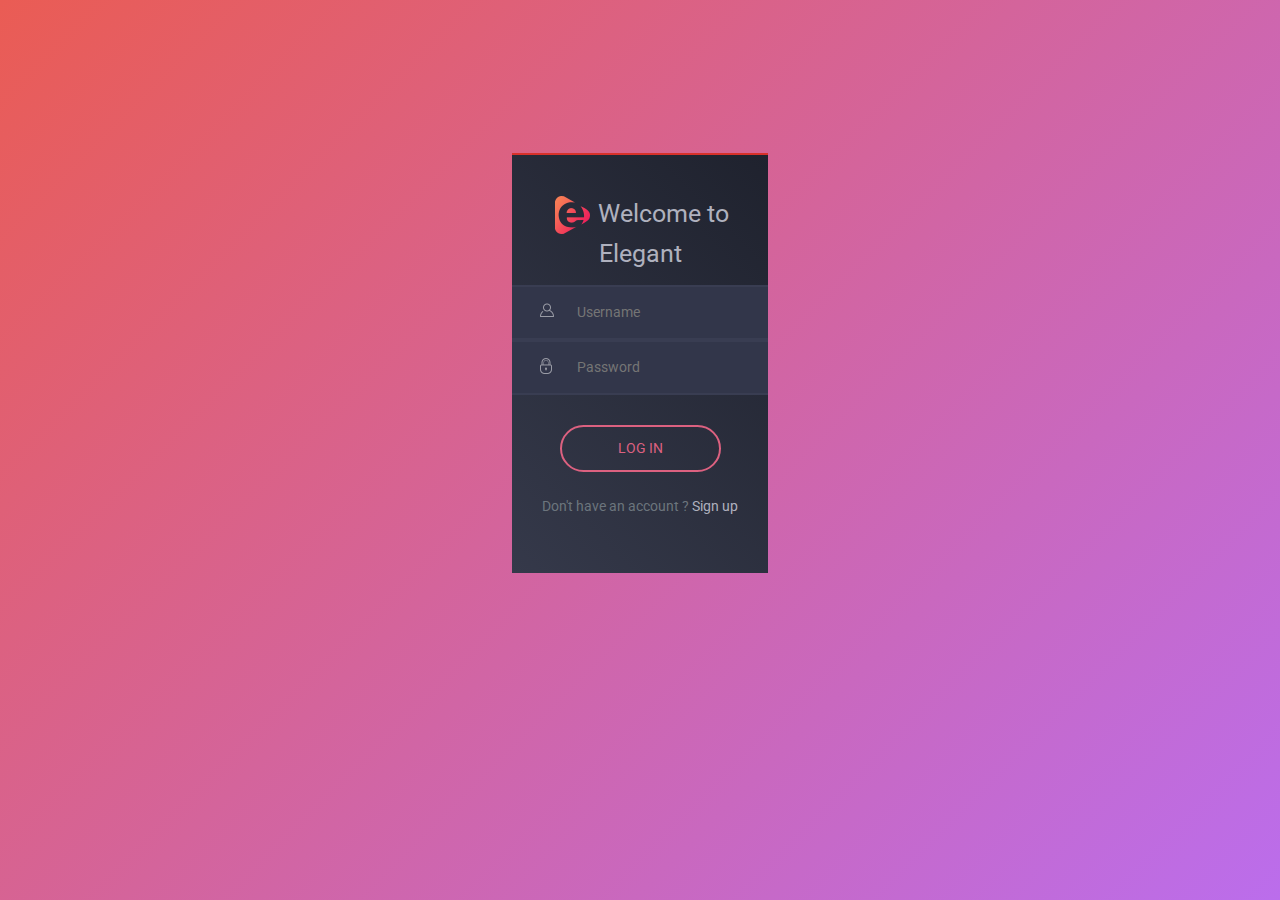
<file: login.html>
<!DOCTYPE html>
<html lang="en">

<head>
    <meta charset="utf-8">
    <meta http-equiv="X-UA-Compatible" content="IE=edge">
    <meta name="viewport" content="width=device-width, initial-scale=1">
    <meta name="description" content="">
    <meta name="author" content="">
    <link rel="icon" type="image/png" sizes="16x16" href="images/favicon.png">
    <title>Elegant - Quản lý công văn giấy tờ</title>
    <link rel="stylesheet" href="https://use.fontawesome.com/releases/v5.7.2/css/all.css"
        integrity="sha384-fnmOCqbTlWIlj8LyTjo7mOUStjsKC4pOpQbqyi7RrhN7udi9RwhKkMHpvLbHG9Sr" crossorigin="anonymous">
    <link href="css/morris.css" rel="stylesheet">
    <link href="css/c3.min.css" rel="stylesheet">
    <link href="icons/themify-icons/themify-icons.css" rel="stylesheet">
    <link href="css/style.css" rel="stylesheet">
    <link href="css/dashboard1.css" rel="stylesheet">
    <script src="js/jquery-3.2.1.min.js"></script>
    <script src="js/popper.min.js"></script>
    <script src="js/bootstrap.min.js"></script>
    <script src="js/perfect-scrollbar.jquery.min.js"></script>
    <script src="js/waves.js"></script>
    <script src="js/sidebarmenu.js"></script>
    <script src="js/custom.min.js"></script>
    <script src="js/raphael-min.js"></script>
    <script src="js/morris.min.js"></script>
    <script src="js/jquery.sparkline.min.js"></script>
    <script src="js/d3.min.js"></script>
    <script src="js/c3.min.js"></script>
    <script src="js/dashboard1.js"></script>
    <script src="js/script.js"></script>
</head>

<body id="login-bg">
    <div class="login">
        <div class="login-title">
            <img src="images/logo-icon.png" alt="">
            <span>Welcome to Elegant</span>
        </div>
        <div class="form">
            <form action="" class="login-form ">
                <div class="login-fields">
                    <div class="login-user">
                        <div class="login-user_icon">
                            <img src="images/user-icon.png" alt="">
                        </div>
                        <input type="text" placeholder="Username" name="username">
                    </div>
                    <div class="login-password">
                        <div class="login-user_icon">
                            <img src="images/lock_icon.png" alt="">
                        </div>
                        <input type="password" placeholder="Password" name="pass">
                    </div>
                    <div class="login-submit">
                        <button type="submit" class="btn-login">
                            <a href="index.html">Log in</a>
                        </button>
                    </div>
                    <p class="login-signup text-center mt-4">
                        Don't have an account ?
                        <a href="#" class="login-message">Sign up</a>
                    </p>
                </div>
            </form>
            <form action="" class="register-form">
                <div class="form-group">
                    <input type="text" placeholder="Full name">
                </div>
                <div class="form-group">
                    <input type="text" placeholder="User name">
                </div>
                <div class="form-group">
                    <input type="password" placeholder="Password">
                </div>
                <div class="form-group">
                    <input type="password" placeholder="Type your password again">
                </div>
                <div class="form-group">
                    <input type="email" placeholder="Email">
                </div>
                <div class="login-submit">
                    <button type="submit" class="btn-login">
                        <a href="index.html">Sign up</a>
                    </button>
                </div>
                <p class="login-signup text-center mt-4">
                    Already have an account ?
                    <a href="#" class="login-message">Sign in</a>
                </p>
            </form>
        </div>
    </div>
</body>

</html>
</file>
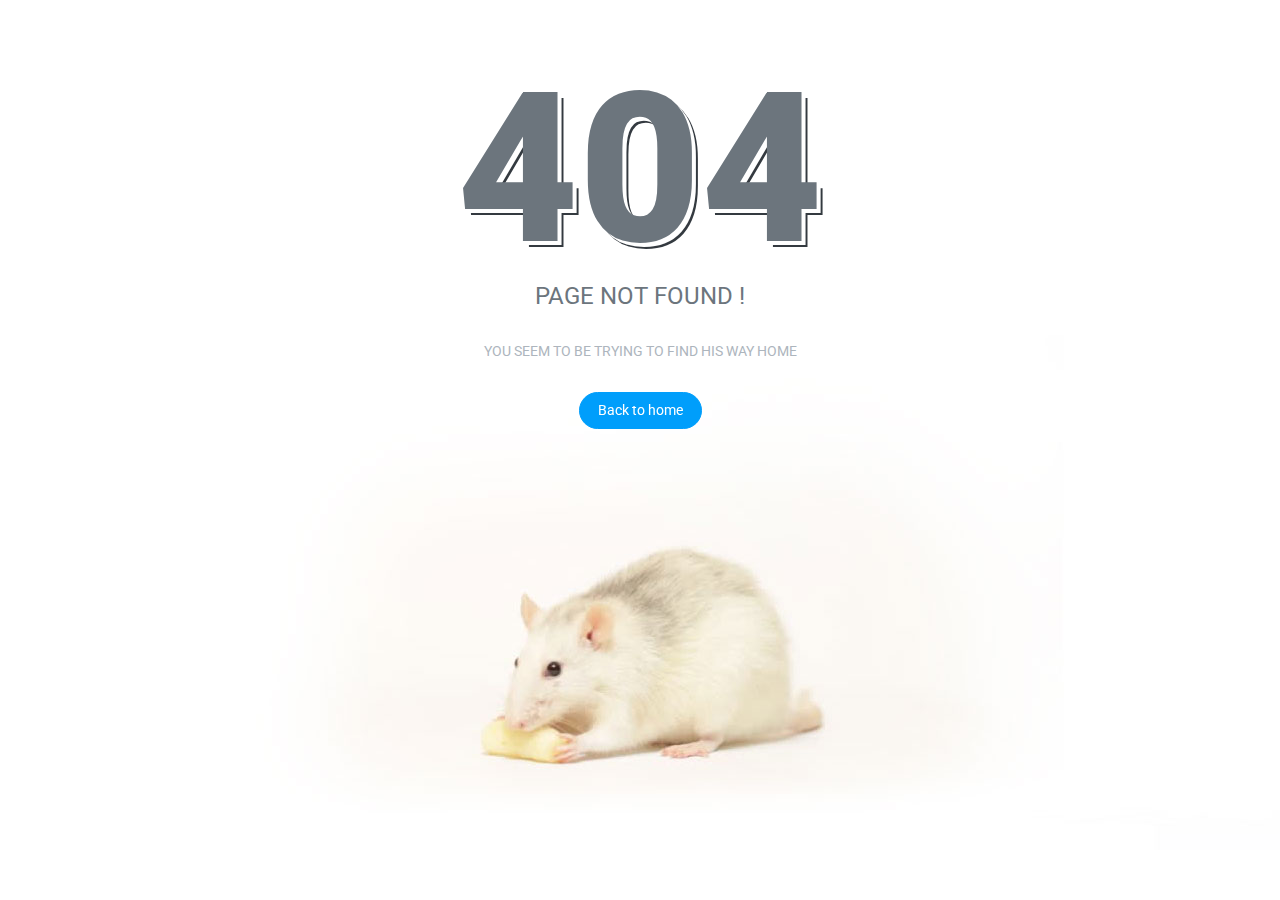
<file: pages-error-404.html>
<!DOCTYPE html>
<html lang="en">

<head>
    <meta charset="utf-8">
    <meta http-equiv="X-UA-Compatible" content="IE=edge">
    <!-- Tell the browser to be responsive to screen width -->
    <meta name="viewport" content="width=device-width, initial-scale=1">
    <meta name="description" content="">
    <meta name="author" content="">
    <!-- Favicon icon -->
    <link rel="icon" type="image/png" sizes="16x16" href="images/favicon.png">
    <title>Elegant Admin Template - The Ultimate Multipurpose admin template</title>
    <!-- Custom CSS -->
    <link href="css/style.css" rel="stylesheet">
    <!-- page css -->
    <link href="css/error-pages.css" rel="stylesheet">
</head>

<body class="skin-default-dark fixed-layout">
    <!-- ============================================================== -->
    <!-- Main wrapper - style you can find in pages.scss -->
    <!-- ============================================================== -->
    <section id="wrapper" class="error-page">
        <div class="error-box">
            <div class="error-body text-center">
                <h1>404</h1>
                <h3 class="text-uppercase">Page Not Found !</h3>
                <p class="text-muted m-t-30 m-b-30">YOU SEEM TO BE TRYING TO FIND HIS WAY HOME</p>
                <a href="index.html" class="btn btn-info btn-rounded waves-effect waves-light m-b-40">Back to home</a> </div>
        </div>
    </section>
    <!-- ============================================================== -->
    <!-- End Wrapper -->
    <!-- ============================================================== -->
    <!-- ============================================================== -->
    <!-- All Jquery -->
    <!-- ============================================================== -->
    <script src="js/jquery-3.2.1.min.js"></script>
    <!-- Bootstrap tether Core JavaScript -->
    <script src="js/popper.min.js"></script>
    <script src="js/bootstrap.min.js"></script>
    <!--Wave Effects -->
    <script src="js/waves.js"></script>
</body>

</html>
</file>
<file: css/morris.css>
.morris-hover {
	position:absolute;
	z-index:1;
}

.morris-hover.morris-default-style .morris-hover-row-label {
	font-weight:bold;
	margin:0.25em 0
}
.morris-hover.morris-default-style .morris-hover-point {
	white-space:nowrap;
	margin:0.1em 0
}
.morris-hover.morris-default-style {
    border-radius: 4px;
    padding: 10px 12px;
    color: #666;
    background:#63676b;
    border: none;
    color: #fff!important ;
    box-shadow: none;
    font-size:14px;
}
 .morris-hover-point {
      color: rgba(257, 257, 257, 0.8)!important ;
   }
</file>
<file: icons/themify-icons/themify-icons.css>
@font-face {
	font-family: 'themify';
	src:url('fonts/themify.eot?-fvbane');
	src:url('fonts/themify.eot?#iefix-fvbane') format('embedded-opentype'),
		url('fonts/themify.woff') format('woff'),
		url('fonts/themify.ttf') format('truetype'),
		url('fonts/themify.svg?-fvbane#themify') format('svg');
	font-weight: normal;
	font-style: normal;
}

[class^="ti-"], [class*=" ti-"] {
	font-family: 'themify';
	speak: none;
	font-style: normal;
	font-weight: normal;
	font-variant: normal;
	text-transform: none;
	line-height: 1;

	/* Better Font Rendering =========== */
	-webkit-font-smoothing: antialiased;
	-moz-osx-font-smoothing: grayscale;
}

.ti-wand:before {
	content: "\e600";
}
.ti-volume:before {
	content: "\e601";
}
.ti-user:before {
	content: "\e602";
}
.ti-unlock:before {
	content: "\e603";
}
.ti-unlink:before {
	content: "\e604";
}
.ti-trash:before {
	content: "\e605";
}
.ti-thought:before {
	content: "\e606";
}
.ti-target:before {
	content: "\e607";
}
.ti-tag:before {
	content: "\e608";
}
.ti-tablet:before {
	content: "\e609";
}
.ti-star:before {
	content: "\e60a";
}
.ti-spray:before {
	content: "\e60b";
}
.ti-signal:before {
	content: "\e60c";
}
.ti-shopping-cart:before {
	content: "\e60d";
}
.ti-shopping-cart-full:before {
	content: "\e60e";
}
.ti-settings:before {
	content: "\e60f";
}
.ti-search:before {
	content: "\e610";
}
.ti-zoom-in:before {
	content: "\e611";
}
.ti-zoom-out:before {
	content: "\e612";
}
.ti-cut:before {
	content: "\e613";
}
.ti-ruler:before {
	content: "\e614";
}
.ti-ruler-pencil:before {
	content: "\e615";
}
.ti-ruler-alt:before {
	content: "\e616";
}
.ti-bookmark:before {
	content: "\e617";
}
.ti-bookmark-alt:before {
	content: "\e618";
}
.ti-reload:before {
	content: "\e619";
}
.ti-plus:before {
	content: "\e61a";
}
.ti-pin:before {
	content: "\e61b";
}
.ti-pencil:before {
	content: "\e61c";
}
.ti-pencil-alt:before {
	content: "\e61d";
}
.ti-paint-roller:before {
	content: "\e61e";
}
.ti-paint-bucket:before {
	content: "\e61f";
}
.ti-na:before {
	content: "\e620";
}
.ti-mobile:before {
	content: "\e621";
}
.ti-minus:before {
	content: "\e622";
}
.ti-medall:before {
	content: "\e623";
}
.ti-medall-alt:before {
	content: "\e624";
}
.ti-marker:before {
	content: "\e625";
}
.ti-marker-alt:before {
	content: "\e626";
}
.ti-arrow-up:before {
	content: "\e627";
}
.ti-arrow-right:before {
	content: "\e628";
}
.ti-arrow-left:before {
	content: "\e629";
}
.ti-arrow-down:before {
	content: "\e62a";
}
.ti-lock:before {
	content: "\e62b";
}
.ti-location-arrow:before {
	content: "\e62c";
}
.ti-link:before {
	content: "\e62d";
}
.ti-layout:before {
	content: "\e62e";
}
.ti-layers:before {
	content: "\e62f";
}
.ti-layers-alt:before {
	content: "\e630";
}
.ti-key:before {
	content: "\e631";
}
.ti-import:before {
	content: "\e632";
}
.ti-image:before {
	content: "\e633";
}
.ti-heart:before {
	content: "\e634";
}
.ti-heart-broken:before {
	content: "\e635";
}
.ti-hand-stop:before {
	content: "\e636";
}
.ti-hand-open:before {
	content: "\e637";
}
.ti-hand-drag:before {
	content: "\e638";
}
.ti-folder:before {
	content: "\e639";
}
.ti-flag:before {
	content: "\e63a";
}
.ti-flag-alt:before {
	content: "\e63b";
}
.ti-flag-alt-2:before {
	content: "\e63c";
}
.ti-eye:before {
	content: "\e63d";
}
.ti-export:before {
	content: "\e63e";
}
.ti-exchange-vertical:before {
	content: "\e63f";
}
.ti-desktop:before {
	content: "\e640";
}
.ti-cup:before {
	content: "\e641";
}
.ti-crown:before {
	content: "\e642";
}
.ti-comments:before {
	content: "\e643";
}
.ti-comment:before {
	content: "\e644";
}
.ti-comment-alt:before {
	content: "\e645";
}
.ti-close:before {
	content: "\e646";
}
.ti-clip:before {
	content: "\e647";
}
.ti-angle-up:before {
	content: "\e648";
}
.ti-angle-right:before {
	content: "\e649";
}
.ti-angle-left:before {
	content: "\e64a";
}
.ti-angle-down:before {
	content: "\e64b";
}
.ti-check:before {
	content: "\e64c";
}
.ti-check-box:before {
	content: "\e64d";
}
.ti-camera:before {
	content: "\e64e";
}
.ti-announcement:before {
	content: "\e64f";
}
.ti-brush:before {
	content: "\e650";
}
.ti-briefcase:before {
	content: "\e651";
}
.ti-bolt:before {
	content: "\e652";
}
.ti-bolt-alt:before {
	content: "\e653";
}
.ti-blackboard:before {
	content: "\e654";
}
.ti-bag:before {
	content: "\e655";
}
.ti-move:before {
	content: "\e656";
}
.ti-arrows-vertical:before {
	content: "\e657";
}
.ti-arrows-horizontal:before {
	content: "\e658";
}
.ti-fullscreen:before {
	content: "\e659";
}
.ti-arrow-top-right:before {
	content: "\e65a";
}
.ti-arrow-top-left:before {
	content: "\e65b";
}
.ti-arrow-circle-up:before {
	content: "\e65c";
}
.ti-arrow-circle-right:before {
	content: "\e65d";
}
.ti-arrow-circle-left:before {
	content: "\e65e";
}
.ti-arrow-circle-down:before {
	content: "\e65f";
}
.ti-angle-double-up:before {
	content: "\e660";
}
.ti-angle-double-right:before {
	content: "\e661";
}
.ti-angle-double-left:before {
	content: "\e662";
}
.ti-angle-double-down:before {
	content: "\e663";
}
.ti-zip:before {
	content: "\e664";
}
.ti-world:before {
	content: "\e665";
}
.ti-wheelchair:before {
	content: "\e666";
}
.ti-view-list:before {
	content: "\e667";
}
.ti-view-list-alt:before {
	content: "\e668";
}
.ti-view-grid:before {
	content: "\e669";
}
.ti-uppercase:before {
	content: "\e66a";
}
.ti-upload:before {
	content: "\e66b";
}
.ti-underline:before {
	content: "\e66c";
}
.ti-truck:before {
	content: "\e66d";
}
.ti-timer:before {
	content: "\e66e";
}
.ti-ticket:before {
	content: "\e66f";
}
.ti-thumb-up:before {
	content: "\e670";
}
.ti-thumb-down:before {
	content: "\e671";
}
.ti-text:before {
	content: "\e672";
}
.ti-stats-up:before {
	content: "\e673";
}
.ti-stats-down:before {
	content: "\e674";
}
.ti-split-v:before {
	content: "\e675";
}
.ti-split-h:before {
	content: "\e676";
}
.ti-smallcap:before {
	content: "\e677";
}
.ti-shine:before {
	content: "\e678";
}
.ti-shift-right:before {
	content: "\e679";
}
.ti-shift-left:before {
	content: "\e67a";
}
.ti-shield:before {
	content: "\e67b";
}
.ti-notepad:before {
	content: "\e67c";
}
.ti-server:before {
	content: "\e67d";
}
.ti-quote-right:before {
	content: "\e67e";
}
.ti-quote-left:before {
	content: "\e67f";
}
.ti-pulse:before {
	content: "\e680";
}
.ti-printer:before {
	content: "\e681";
}
.ti-power-off:before {
	content: "\e682";
}
.ti-plug:before {
	content: "\e683";
}
.ti-pie-chart:before {
	content: "\e684";
}
.ti-paragraph:before {
	content: "\e685";
}
.ti-panel:before {
	content: "\e686";
}
.ti-package:before {
	content: "\e687";
}
.ti-music:before {
	content: "\e688";
}
.ti-music-alt:before {
	content: "\e689";
}
.ti-mouse:before {
	content: "\e68a";
}
.ti-mouse-alt:before {
	content: "\e68b";
}
.ti-money:before {
	content: "\e68c";
}
.ti-microphone:before {
	content: "\e68d";
}
.ti-menu:before {
	content: "\e68e";
}
.ti-menu-alt:before {
	content: "\e68f";
}
.ti-map:before {
	content: "\e690";
}
.ti-map-alt:before {
	content: "\e691";
}
.ti-loop:before {
	content: "\e692";
}
.ti-location-pin:before {
	content: "\e693";
}
.ti-list:before {
	content: "\e694";
}
.ti-light-bulb:before {
	content: "\e695";
}
.ti-Italic:before {
	content: "\e696";
}
.ti-info:before {
	content: "\e697";
}
.ti-infinite:before {
	content: "\e698";
}
.ti-id-badge:before {
	content: "\e699";
}
.ti-hummer:before {
	content: "\e69a";
}
.ti-home:before {
	content: "\e69b";
}
.ti-help:before {
	content: "\e69c";
}
.ti-headphone:before {
	content: "\e69d";
}
.ti-harddrives:before {
	content: "\e69e";
}
.ti-harddrive:before {
	content: "\e69f";
}
.ti-gift:before {
	content: "\e6a0";
}
.ti-game:before {
	content: "\e6a1";
}
.ti-filter:before {
	content: "\e6a2";
}
.ti-files:before {
	content: "\e6a3";
}
.ti-file:before {
	content: "\e6a4";
}
.ti-eraser:before {
	content: "\e6a5";
}
.ti-envelope:before {
	content: "\e6a6";
}
.ti-download:before {
	content: "\e6a7";
}
.ti-direction:before {
	content: "\e6a8";
}
.ti-direction-alt:before {
	content: "\e6a9";
}
.ti-dashboard:before {
	content: "\e6aa";
}
.ti-control-stop:before {
	content: "\e6ab";
}
.ti-control-shuffle:before {
	content: "\e6ac";
}
.ti-control-play:before {
	content: "\e6ad";
}
.ti-control-pause:before {
	content: "\e6ae";
}
.ti-control-forward:before {
	content: "\e6af";
}
.ti-control-backward:before {
	content: "\e6b0";
}
.ti-cloud:before {
	content: "\e6b1";
}
.ti-cloud-up:before {
	content: "\e6b2";
}
.ti-cloud-down:before {
	content: "\e6b3";
}
.ti-clipboard:before {
	content: "\e6b4";
}
.ti-car:before {
	content: "\e6b5";
}
.ti-calendar:before {
	content: "\e6b6";
}
.ti-book:before {
	content: "\e6b7";
}
.ti-bell:before {
	content: "\e6b8";
}
.ti-basketball:before {
	content: "\e6b9";
}
.ti-bar-chart:before {
	content: "\e6ba";
}
.ti-bar-chart-alt:before {
	content: "\e6bb";
}
.ti-back-right:before {
	content: "\e6bc";
}
.ti-back-left:before {
	content: "\e6bd";
}
.ti-arrows-corner:before {
	content: "\e6be";
}
.ti-archive:before {
	content: "\e6bf";
}
.ti-anchor:before {
	content: "\e6c0";
}
.ti-align-right:before {
	content: "\e6c1";
}
.ti-align-left:before {
	content: "\e6c2";
}
.ti-align-justify:before {
	content: "\e6c3";
}
.ti-align-center:before {
	content: "\e6c4";
}
.ti-alert:before {
	content: "\e6c5";
}
.ti-alarm-clock:before {
	content: "\e6c6";
}
.ti-agenda:before {
	content: "\e6c7";
}
.ti-write:before {
	content: "\e6c8";
}
.ti-window:before {
	content: "\e6c9";
}
.ti-widgetized:before {
	content: "\e6ca";
}
.ti-widget:before {
	content: "\e6cb";
}
.ti-widget-alt:before {
	content: "\e6cc";
}
.ti-wallet:before {
	content: "\e6cd";
}
.ti-video-clapper:before {
	content: "\e6ce";
}
.ti-video-camera:before {
	content: "\e6cf";
}
.ti-vector:before {
	content: "\e6d0";
}
.ti-themify-logo:before {
	content: "\e6d1";
}
.ti-themify-favicon:before {
	content: "\e6d2";
}
.ti-themify-favicon-alt:before {
	content: "\e6d3";
}
.ti-support:before {
	content: "\e6d4";
}
.ti-stamp:before {
	content: "\e6d5";
}
.ti-split-v-alt:before {
	content: "\e6d6";
}
.ti-slice:before {
	content: "\e6d7";
}
.ti-shortcode:before {
	content: "\e6d8";
}
.ti-shift-right-alt:before {
	content: "\e6d9";
}
.ti-shift-left-alt:before {
	content: "\e6da";
}
.ti-ruler-alt-2:before {
	content: "\e6db";
}
.ti-receipt:before {
	content: "\e6dc";
}
.ti-pin2:before {
	content: "\e6dd";
}
.ti-pin-alt:before {
	content: "\e6de";
}
.ti-pencil-alt2:before {
	content: "\e6df";
}
.ti-palette:before {
	content: "\e6e0";
}
.ti-more:before {
	content: "\e6e1";
}
.ti-more-alt:before {
	content: "\e6e2";
}
.ti-microphone-alt:before {
	content: "\e6e3";
}
.ti-magnet:before {
	content: "\e6e4";
}
.ti-line-double:before {
	content: "\e6e5";
}
.ti-line-dotted:before {
	content: "\e6e6";
}
.ti-line-dashed:before {
	content: "\e6e7";
}
.ti-layout-width-full:before {
	content: "\e6e8";
}
.ti-layout-width-default:before {
	content: "\e6e9";
}
.ti-layout-width-default-alt:before {
	content: "\e6ea";
}
.ti-layout-tab:before {
	content: "\e6eb";
}
.ti-layout-tab-window:before {
	content: "\e6ec";
}
.ti-layout-tab-v:before {
	content: "\e6ed";
}
.ti-layout-tab-min:before {
	content: "\e6ee";
}
.ti-layout-slider:before {
	content: "\e6ef";
}
.ti-layout-slider-alt:before {
	content: "\e6f0";
}
.ti-layout-sidebar-right:before {
	content: "\e6f1";
}
.ti-layout-sidebar-none:before {
	content: "\e6f2";
}
.ti-layout-sidebar-left:before {
	content: "\e6f3";
}
.ti-layout-placeholder:before {
	content: "\e6f4";
}
.ti-layout-menu:before {
	content: "\e6f5";
}
.ti-layout-menu-v:before {
	content: "\e6f6";
}
.ti-layout-menu-separated:before {
	content: "\e6f7";
}
.ti-layout-menu-full:before {
	content: "\e6f8";
}
.ti-layout-media-right-alt:before {
	content: "\e6f9";
}
.ti-layout-media-right:before {
	content: "\e6fa";
}
.ti-layout-media-overlay:before {
	content: "\e6fb";
}
.ti-layout-media-overlay-alt:before {
	content: "\e6fc";
}
.ti-layout-media-overlay-alt-2:before {
	content: "\e6fd";
}
.ti-layout-media-left-alt:before {
	content: "\e6fe";
}
.ti-layout-media-left:before {
	content: "\e6ff";
}
.ti-layout-media-center-alt:before {
	content: "\e700";
}
.ti-layout-media-center:before {
	content: "\e701";
}
.ti-layout-list-thumb:before {
	content: "\e702";
}
.ti-layout-list-thumb-alt:before {
	content: "\e703";
}
.ti-layout-list-post:before {
	content: "\e704";
}
.ti-layout-list-large-image:before {
	content: "\e705";
}
.ti-layout-line-solid:before {
	content: "\e706";
}
.ti-layout-grid4:before {
	content: "\e707";
}
.ti-layout-grid3:before {
	content: "\e708";
}
.ti-layout-grid2:before {
	content: "\e709";
}
.ti-layout-grid2-thumb:before {
	content: "\e70a";
}
.ti-layout-cta-right:before {
	content: "\e70b";
}
.ti-layout-cta-left:before {
	content: "\e70c";
}
.ti-layout-cta-center:before {
	content: "\e70d";
}
.ti-layout-cta-btn-right:before {
	content: "\e70e";
}
.ti-layout-cta-btn-left:before {
	content: "\e70f";
}
.ti-layout-column4:before {
	content: "\e710";
}
.ti-layout-column3:before {
	content: "\e711";
}
.ti-layout-column2:before {
	content: "\e712";
}
.ti-layout-accordion-separated:before {
	content: "\e713";
}
.ti-layout-accordion-merged:before {
	content: "\e714";
}
.ti-layout-accordion-list:before {
	content: "\e715";
}
.ti-ink-pen:before {
	content: "\e716";
}
.ti-info-alt:before {
	content: "\e717";
}
.ti-help-alt:before {
	content: "\e718";
}
.ti-headphone-alt:before {
	content: "\e719";
}
.ti-hand-point-up:before {
	content: "\e71a";
}
.ti-hand-point-right:before {
	content: "\e71b";
}
.ti-hand-point-left:before {
	content: "\e71c";
}
.ti-hand-point-down:before {
	content: "\e71d";
}
.ti-gallery:before {
	content: "\e71e";
}
.ti-face-smile:before {
	content: "\e71f";
}
.ti-face-sad:before {
	content: "\e720";
}
.ti-credit-card:before {
	content: "\e721";
}
.ti-control-skip-forward:before {
	content: "\e722";
}
.ti-control-skip-backward:before {
	content: "\e723";
}
.ti-control-record:before {
	content: "\e724";
}
.ti-control-eject:before {
	content: "\e725";
}
.ti-comments-smiley:before {
	content: "\e726";
}
.ti-brush-alt:before {
	content: "\e727";
}
.ti-youtube:before {
	content: "\e728";
}
.ti-vimeo:before {
	content: "\e729";
}
.ti-twitter:before {
	content: "\e72a";
}
.ti-time:before {
	content: "\e72b";
}
.ti-tumblr:before {
	content: "\e72c";
}
.ti-skype:before {
	content: "\e72d";
}
.ti-share:before {
	content: "\e72e";
}
.ti-share-alt:before {
	content: "\e72f";
}
.ti-rocket:before {
	content: "\e730";
}
.ti-pinterest:before {
	content: "\e731";
}
.ti-new-window:before {
	content: "\e732";
}
.ti-microsoft:before {
	content: "\e733";
}
.ti-list-ol:before {
	content: "\e734";
}
.ti-linkedin:before {
	content: "\e735";
}
.ti-layout-sidebar-2:before {
	content: "\e736";
}
.ti-layout-grid4-alt:before {
	content: "\e737";
}
.ti-layout-grid3-alt:before {
	content: "\e738";
}
.ti-layout-grid2-alt:before {
	content: "\e739";
}
.ti-layout-column4-alt:before {
	content: "\e73a";
}
.ti-layout-column3-alt:before {
	content: "\e73b";
}
.ti-layout-column2-alt:before {
	content: "\e73c";
}
.ti-instagram:before {
	content: "\e73d";
}
.ti-google:before {
	content: "\e73e";
}
.ti-github:before {
	content: "\e73f";
}
.ti-flickr:before {
	content: "\e740";
}
.ti-facebook:before {
	content: "\e741";
}
.ti-dropbox:before {
	content: "\e742";
}
.ti-dribbble:before {
	content: "\e743";
}
.ti-apple:before {
	content: "\e744";
}
.ti-android:before {
	content: "\e745";
}
.ti-save:before {
	content: "\e746";
}
.ti-save-alt:before {
	content: "\e747";
}
.ti-yahoo:before {
	content: "\e748";
}
.ti-wordpress:before {
	content: "\e749";
}
.ti-vimeo-alt:before {
	content: "\e74a";
}
.ti-twitter-alt:before {
	content: "\e74b";
}
.ti-tumblr-alt:before {
	content: "\e74c";
}
.ti-trello:before {
	content: "\e74d";
}
.ti-stack-overflow:before {
	content: "\e74e";
}
.ti-soundcloud:before {
	content: "\e74f";
}
.ti-sharethis:before {
	content: "\e750";
}
.ti-sharethis-alt:before {
	content: "\e751";
}
.ti-reddit:before {
	content: "\e752";
}
.ti-pinterest-alt:before {
	content: "\e753";
}
.ti-microsoft-alt:before {
	content: "\e754";
}
.ti-linux:before {
	content: "\e755";
}
.ti-jsfiddle:before {
	content: "\e756";
}
.ti-joomla:before {
	content: "\e757";
}
.ti-html5:before {
	content: "\e758";
}
.ti-flickr-alt:before {
	content: "\e759";
}
.ti-email:before {
	content: "\e75a";
}
.ti-drupal:before {
	content: "\e75b";
}
.ti-dropbox-alt:before {
	content: "\e75c";
}
.ti-css3:before {
	content: "\e75d";
}
.ti-rss:before {
	content: "\e75e";
}
.ti-rss-alt:before {
	content: "\e75f";
}
</file>
<file: css/style.css>
/*
Template Name: Admin Template
Author: Niravjoshi / Wrappixel
File: scss
*/
@import url("https://fonts.googleapis.com/css?family=Rubik:300,400,500,600,700");
@import url('https://fonts.googleapis.com/css?family=Roboto&display=swap');
/*Theme Colors*/
/**
 * Table Of Content
 *
 * 	1. Color system
 *	2. Options
 *	3. Body
 *	4. Typography
 *	5. Breadcrumbs
 *	6. Cards
 *	7. Dropdowns
 *	8. Buttons
 *	9. Typography
 *	10. Progress bars
 *	11. Tables
 *	12. Forms
 *	14. Component
 */
@import url(../icons/font-awesome/css/font-awesome.min.css);
@import url(../icons/themify-icons/themify-icons.css);
@import url("https://fonts.googleapis.com/css?family=Rubik:300,400,500,600,700");

.skin-default-dark {
  /*Theme Colors*/
}

.skin-default-dark .topbar {
  background: #fff;
}

.skin-default-dark .topbar .navbar-dark .navbar-nav .nav-link {
  color: #adb5bd;
}

.skin-default-dark .sidebar-nav ul li a.active,
.skin-default-dark .sidebar-nav ul li a:hover {
  color: #009efb;
}

.skin-default-dark .sidebar-nav ul li a.active i,
.skin-default-dark .sidebar-nav ul li a:hover i {
  color: #009efb;
}

.skin-default-dark .sidebar-nav>ul>li.active>a {
  color: #009efb;
}

.skin-default-dark .sidebar-nav>ul>li.active>a i {
  color: #009efb;
}

.skin-default-dark .page-titles .breadcrumb .breadcrumb-item.active {
  color: #009efb;
}

.skin-default-dark .topbar .top-navbar .navbar-header .navbar-brand .dark-logo {
  display: inline-block;
  color: rgba(255, 255, 255, 0.8);
}

.skin-default-dark .topbar .top-navbar .navbar-header .navbar-brand .light-logo {
  display: none;
}

.skin-default-dark .left-sidebar {
  background: #2b2f3a;
}

.skin-default-dark .left-sidebar .user-pro-body a.link {
  color: #8991a9;
}

.skin-default-dark .left-sidebar .nav-text-box {
  border-color: transparent;
  background: rgba(0, 0, 0, 0.3);
}

.skin-default-dark .left-sidebar .sidebar-nav>ul>li>a,
.skin-default-dark .left-sidebar .sidebar-nav ul li a {
  color: #8991a9;
  -webkit-transition: 0.1s ease-in;
  -o-transition: 0.1s ease-in;
  transition: 0.1s ease-in;
}

.skin-default-dark .left-sidebar .sidebar-nav>ul>li>a i,
.skin-default-dark .left-sidebar .sidebar-nav ul li a i {
  color: #7f879b;
}

.skin-default-dark .left-sidebar .sidebar-nav>ul>li>a:hover i,
.skin-default-dark .left-sidebar .sidebar-nav>ul>li>a:hover,
.skin-default-dark .left-sidebar .sidebar-nav ul li a:hover i,
.skin-default-dark .left-sidebar .sidebar-nav ul li a:hover {
  color: #fff;
}

.skin-default-dark .left-sidebar .sidebar-nav>ul>li>a.active,
.skin-default-dark .left-sidebar .sidebar-nav>ul>li>a.active i,
.skin-default-dark .left-sidebar .sidebar-nav ul li a.active,
.skin-default-dark .left-sidebar .sidebar-nav ul li a.active i {
  color: #fff;
}

.skin-default-dark .left-sidebar .sidebar-nav>ul>li.selected>a {
  color: #fff;
}

.skin-default-dark .left-sidebar .sidebar-nav>ul>li.selected>a i {
  color: #fff;
}

.skin-default-dark .left-sidebar .sidebar-nav ul li ul {
  background: rgba(0, 0, 0, 0.2);
}

.skin-default-dark .ps>.ps__scrollbar-y-rail>.ps__scrollbar-y {
  background-color: rgba(255, 255, 255, 0.2);
}

@media (min-width: 768px) {

  .skin-default-dark.mini-sidebar .sidebar-nav #sidebarnav>li>ul,
  .skin-default-dark.mini-sidebar .sidebar-nav #sidebarnav>li:hover>a {
    background: #1f2023;
  }
}

/*!
 * Bootstrap v4.0.0 (https://getbootstrap.com)
 * Copyright 2011-2018 The Bootstrap Authors
 * Copyright 2011-2018 Twitter, Inc.
 * Licensed under MIT (https://github.com/twbs/bootstrap/blob/master/LICENSE)
 */
:root {
  --blue: #009efb;
  --indigo: #6610f2;
  --purple: #7460ee;
  --pink: #e83e8c;
  --red: #f62d51;
  --orange: #fb9678;
  --yellow: #ffbc34;
  --green: #36bea6;
  --teal: #20c997;
  --cyan: #01c0c8;
  --white: #fff;
  --gray: #6c757d;
  --gray-dark: #343a40;
  --blue: #009efb;
  --indigo: #6610f2;
  --purple: #7460ee;
  --pink: #e83e8c;
  --red: #f62d51;
  --orange: #fb9678;
  --yellow: #ffbc34;
  --green: #36bea6;
  --teal: #20c997;
  --cyan: #01c0c8;
  --white: #fff;
  --gray: #6c757d;
  --primary: #7460ee;
  --secondary: #f8f9fa;
  --success: #36bea6;
  --info: #009efb;
  --warning: #ffbc34;
  --danger: #f62d51;
  --light: #f8f9fa;
  --dark: #343a40;
  --cyan: #01c0c8;
  --purple: #7460ee;
  --breakpoint-xs: 0;
  --breakpoint-sm: 576px;
  --breakpoint-md: 768px;
  --breakpoint-lg: 992px;
  --breakpoint-xl: 1600px;
  --font-family-sans-serif: "Rubik", sans-serif;
  --font-family-monospace: SFMono-Regular, Menlo, Monaco, Consolas, "Liberation Mono", "Courier New", monospace;
}

*,
*::before,
*::after {
  -webkit-box-sizing: border-box;
  box-sizing: border-box;
}

html {
  font-family: sans-serif;
  line-height: 1.15;
  -webkit-text-size-adjust: 100%;
  -ms-text-size-adjust: 100%;
  -ms-overflow-style: scrollbar;
  -webkit-tap-highlight-color: transparent;
}

@-ms-viewport {
  width: device-width;
}

article,
aside,
dialog,
figcaption,
figure,
footer,
header,
hgroup,
main,
nav,
section {
  display: block;
}

body {
  margin: 0;
  font-family: "Roboto", sans-serif;
  font-size: 0.875rem;
  font-weight: 400;
  line-height: 1.5;
  color: #212529;
  text-align: left;
  background-color: #edf1f5;
}

[tabindex="-1"]:focus {
  outline: 0 !important;
}

hr {
  -webkit-box-sizing: content-box;
  box-sizing: content-box;
  height: 0;
  overflow: visible;
}

h1,
h2,
h3,
h4,
h5,
h6 {
  margin-top: 0;
  margin-bottom: 0.5rem;
}

p {
  margin-top: 0;
  margin-bottom: 1rem;
}

abbr[title],
abbr[data-original-title] {
  text-decoration: underline;
  -webkit-text-decoration: underline dotted;
  text-decoration: underline dotted;
  cursor: help;
  border-bottom: 0;
}

address {
  margin-bottom: 1rem;
  font-style: normal;
  line-height: inherit;
}

ol,
ul,
dl {
  margin-top: 0;
  margin-bottom: 1rem;
}

ol ol,
ul ul,
ol ul,
ul ol {
  margin-bottom: 0;
}

dt {
  font-weight: 700;
}

dd {
  margin-bottom: .5rem;
  margin-left: 0;
}

blockquote {
  margin: 0 0 1rem;
}

dfn {
  font-style: italic;
}

b,
strong {
  font-weight: bolder;
}

small {
  font-size: 80%;
}

sub,
sup {
  position: relative;
  font-size: 75%;
  line-height: 0;
  vertical-align: baseline;
}

sub {
  bottom: -.25em;
}

sup {
  top: -.5em;
}

a {
  color: #7460ee;
  text-decoration: none;
  background-color: transparent;
  -webkit-text-decoration-skip: objects;
}

a:hover {
  color: #381be7;
  text-decoration: underline;
}

a:not([href]):not([tabindex]) {
  color: inherit;
  text-decoration: none;
}

a:not([href]):not([tabindex]):hover,
a:not([href]):not([tabindex]):focus {
  color: inherit;
  text-decoration: none;
}

a:not([href]):not([tabindex]):focus {
  outline: 0;
}

pre,
code,
kbd,
samp {
  font-family: monospace, monospace;
  font-size: 1em;
}

pre {
  margin-top: 0;
  margin-bottom: 1rem;
  overflow: auto;
  -ms-overflow-style: scrollbar;
}

figure {
  margin: 0 0 1rem;
}

img {
  vertical-align: middle;
  border-style: none;
}

svg:not(:root) {
  overflow: hidden;
}

table {
  border-collapse: collapse;
}

caption {
  padding-top: 1rem;
  padding-bottom: 1rem;
  color: #adb5bd;
  text-align: left;
  caption-side: bottom;
}

th {
  text-align: inherit;
}

label {
  display: inline-block;
  margin-bottom: .5rem;
}

button {
  border-radius: 0;
}

button:focus {
  outline: 1px dotted;
  outline: 5px auto -webkit-focus-ring-color;
}

input,
button,
select,
optgroup,
textarea {
  margin: 0;
  font-family: inherit;
  font-size: inherit;
  line-height: inherit;
}

button,
input {
  overflow: visible;
}

button,
select {
  text-transform: none;
}

button,
html [type="button"],
[type="reset"],
[type="submit"] {
  -webkit-appearance: button;
}

button::-moz-focus-inner,
[type="button"]::-moz-focus-inner,
[type="reset"]::-moz-focus-inner,
[type="submit"]::-moz-focus-inner {
  padding: 0;
  border-style: none;
}

input[type="radio"],
input[type="checkbox"] {
  -webkit-box-sizing: border-box;
  box-sizing: border-box;
  padding: 0;
}

input[type="date"],
input[type="time"],
input[type="datetime-local"],
input[type="month"] {
  -webkit-appearance: listbox;
}

textarea {
  overflow: auto;
  resize: vertical;
}

fieldset {
  min-width: 0;
  padding: 0;
  margin: 0;
  border: 0;
}

legend {
  display: block;
  width: 100%;
  max-width: 100%;
  padding: 0;
  margin-bottom: .5rem;
  font-size: 1.5rem;
  line-height: inherit;
  color: inherit;
  white-space: normal;
}

progress {
  vertical-align: baseline;
}

[type="number"]::-webkit-inner-spin-button,
[type="number"]::-webkit-outer-spin-button {
  height: auto;
}

[type="search"] {
  outline-offset: -2px;
  -webkit-appearance: none;
}

[type="search"]::-webkit-search-cancel-button,
[type="search"]::-webkit-search-decoration {
  -webkit-appearance: none;
}

::-webkit-file-upload-button {
  font: inherit;
  -webkit-appearance: button;
}

output {
  display: inline-block;
}

summary {
  display: list-item;
  cursor: pointer;
}

template {
  display: none;
}

[hidden] {
  display: none !important;
}

h1,
h2,
h3,
h4,
h5,
h6,
.h1,
.h2,
.h3,
.h4,
.h5,
.h6 {
  margin-bottom: 0.5rem;
  font-family: inherit;
  font-weight: 400;
  line-height: 1.2;
  color: inherit;
}

h1,
.h1 {
  font-size: 36px;
}

h2,
.h2 {
  font-size: 30px;
}

h3,
.h3 {
  font-size: 24px;
}

h4,
.h4 {
  font-size: 18px;
}

h5,
.h5 {
  font-size: 16px;
}

h6,
.h6 {
  font-size: 14px;
}

.lead {
  font-size: 1.09375rem;
  font-weight: 300;
}

.display-1 {
  font-size: 6rem;
  font-weight: 300;
  line-height: 1.2;
}

.display-2 {
  font-size: 5.5rem;
  font-weight: 300;
  line-height: 1.2;
}

.display-3 {
  font-size: 4.5rem;
  font-weight: 300;
  line-height: 1.2;
}

.display-4 {
  font-size: 3.5rem;
  font-weight: 300;
  line-height: 1.2;
}

hr {
  margin-top: 1rem;
  margin-bottom: 1rem;
  border: 0;
  border-top: 1px solid rgba(0, 0, 0, 0.1);
}

small,
.small {
  font-size: 80%;
  font-weight: 400;
}

mark,
.mark {
  padding: 0.2em;
  background-color: #fcf8e3;
}

.list-unstyled {
  padding-left: 0;
  list-style: none;
}

.list-inline {
  padding-left: 0;
  list-style: none;
}

.list-inline-item {
  display: inline-block;
}

.list-inline-item:not(:last-child) {
  margin-right: 0.5rem;
}

.initialism {
  font-size: 90%;
  text-transform: uppercase;
}

.blockquote {
  margin-bottom: 1rem;
  font-size: 1.09375rem;
}

.blockquote-footer {
  display: block;
  font-size: 80%;
  color: #6c757d;
}

.blockquote-footer::before {
  content: "\2014 \00A0";
}

.img-fluid {
  max-width: 100%;
  height: auto;
}

.img-thumbnail {
  padding: 0.25rem;
  background-color: #edf1f5;
  border: 1px solid #dee2e6;
  border-radius: 0.25rem;
  max-width: 100%;
  height: auto;
}

.figure {
  display: inline-block;
}

.figure-img {
  margin-bottom: 0.5rem;
  line-height: 1;
}

.figure-caption {
  font-size: 90%;
  color: #6c757d;
}

code,
kbd,
pre,
samp {
  font-family: SFMono-Regular, Menlo, Monaco, Consolas, "Liberation Mono", "Courier New", monospace;
}

code {
  font-size: 87.5%;
  color: #e83e8c;
  word-break: break-word;
}

a>code {
  color: inherit;
}

kbd {
  padding: 0.2rem 0.4rem;
  font-size: 87.5%;
  color: #fff;
  background-color: #212529;
  border-radius: 0.2rem;
}

kbd kbd {
  padding: 0;
  font-size: 100%;
  font-weight: 700;
}

pre {
  display: block;
  font-size: 87.5%;
  color: #212529;
}

pre code {
  font-size: inherit;
  color: inherit;
  word-break: normal;
}

.pre-scrollable {
  max-height: 340px;
  overflow-y: scroll;
}

.container {
  width: 100%;
  padding-right: 10px;
  padding-left: 10px;
  margin-right: auto;
  margin-left: auto;
}

@media (min-width: 576px) {
  .container {
    max-width: 540px;
  }
}

@media (min-width: 768px) {
  .container {
    max-width: 720px;
  }
}

@media (min-width: 992px) {
  .container {
    max-width: 960px;
  }
}

@media (min-width: 1600px) {
  .container {
    max-width: 1140px;
  }
}

.container-fluid {
  width: 100%;
  padding-right: 10px;
  padding-left: 10px;
  margin-right: auto;
  margin-left: auto;
}

.row {
  display: -webkit-box;
  display: -ms-flexbox;
  display: flex;
  -ms-flex-wrap: wrap;
  flex-wrap: wrap;
  margin-right: -10px;
  margin-left: -10px;
}

.no-gutters {
  margin-right: 0;
  margin-left: 0;
}

.no-gutters>.col,
.no-gutters>[class*="col-"] {
  padding-right: 0;
  padding-left: 0;
}

.col-1,
.col-2,
.col-3,
.col-4,
.col-5,
.col-6,
.col-7,
.col-8,
.col-9,
.col-10,
.col-11,
.col-12,
.col,
.col-auto,
.col-sm-1,
.col-sm-2,
.col-sm-3,
.col-sm-4,
.col-sm-5,
.col-sm-6,
.col-sm-7,
.col-sm-8,
.col-sm-9,
.col-sm-10,
.col-sm-11,
.col-sm-12,
.col-sm,
.col-sm-auto,
.col-md-1,
.col-md-2,
.col-md-3,
.col-md-4,
.col-md-5,
.col-md-6,
.col-md-7,
.col-md-8,
.col-md-9,
.col-md-10,
.col-md-11,
.col-md-12,
.col-md,
.col-md-auto,
.col-lg-1,
.col-lg-2,
.col-lg-3,
.col-lg-4,
.col-lg-5,
.col-lg-6,
.col-lg-7,
.col-lg-8,
.col-lg-9,
.col-lg-10,
.col-lg-11,
.col-lg-12,
.col-lg,
.col-lg-auto,
.col-xl-1,
.col-xl-2,
.col-xl-3,
.col-xl-4,
.col-xl-5,
.col-xl-6,
.col-xl-7,
.col-xl-8,
.col-xl-9,
.col-xl-10,
.col-xl-11,
.col-xl-12,
.col-xl,
.col-xl-auto {
  position: relative;
  width: 100%;
  min-height: 1px;
  padding-right: 10px;
  padding-left: 10px;
}

.col {
  -ms-flex-preferred-size: 0;
  flex-basis: 0;
  -webkit-box-flex: 1;
  -ms-flex-positive: 1;
  flex-grow: 1;
  max-width: 100%;
}

.col-auto {
  -webkit-box-flex: 0;
  -ms-flex: 0 0 auto;
  flex: 0 0 auto;
  width: auto;
  max-width: none;
}

.col-1 {
  -webkit-box-flex: 0;
  -ms-flex: 0 0 8.33333%;
  flex: 0 0 8.33333%;
  max-width: 8.33333%;
}

.col-2 {
  -webkit-box-flex: 0;
  -ms-flex: 0 0 16.66667%;
  flex: 0 0 16.66667%;
  max-width: 16.66667%;
}

.col-3 {
  -webkit-box-flex: 0;
  -ms-flex: 0 0 25%;
  flex: 0 0 25%;
  max-width: 25%;
}

.col-4 {
  -webkit-box-flex: 0;
  -ms-flex: 0 0 33.33333%;
  flex: 0 0 33.33333%;
  max-width: 33.33333%;
}

.col-5 {
  -webkit-box-flex: 0;
  -ms-flex: 0 0 41.66667%;
  flex: 0 0 41.66667%;
  max-width: 41.66667%;
}

.col-6 {
  -webkit-box-flex: 0;
  -ms-flex: 0 0 50%;
  flex: 0 0 50%;
  max-width: 50%;
}

.col-7 {
  -webkit-box-flex: 0;
  -ms-flex: 0 0 58.33333%;
  flex: 0 0 58.33333%;
  max-width: 58.33333%;
}

.col-8 {
  -webkit-box-flex: 0;
  -ms-flex: 0 0 66.66667%;
  flex: 0 0 66.66667%;
  max-width: 66.66667%;
}

.col-9 {
  -webkit-box-flex: 0;
  -ms-flex: 0 0 75%;
  flex: 0 0 75%;
  max-width: 75%;
}

.col-10 {
  -webkit-box-flex: 0;
  -ms-flex: 0 0 83.33333%;
  flex: 0 0 83.33333%;
  max-width: 83.33333%;
}

.col-11 {
  -webkit-box-flex: 0;
  -ms-flex: 0 0 91.66667%;
  flex: 0 0 91.66667%;
  max-width: 91.66667%;
}

.col-12 {
  -webkit-box-flex: 0;
  -ms-flex: 0 0 100%;
  flex: 0 0 100%;
  max-width: 100%;
}

.order-first {
  -webkit-box-ordinal-group: 0;
  -ms-flex-order: -1;
  order: -1;
}

.order-last {
  -webkit-box-ordinal-group: 14;
  -ms-flex-order: 13;
  order: 13;
}

.order-0 {
  -webkit-box-ordinal-group: 1;
  -ms-flex-order: 0;
  order: 0;
}

.order-1 {
  -webkit-box-ordinal-group: 2;
  -ms-flex-order: 1;
  order: 1;
}

.order-2 {
  -webkit-box-ordinal-group: 3;
  -ms-flex-order: 2;
  order: 2;
}

.order-3 {
  -webkit-box-ordinal-group: 4;
  -ms-flex-order: 3;
  order: 3;
}

.order-4 {
  -webkit-box-ordinal-group: 5;
  -ms-flex-order: 4;
  order: 4;
}

.order-5 {
  -webkit-box-ordinal-group: 6;
  -ms-flex-order: 5;
  order: 5;
}

.order-6 {
  -webkit-box-ordinal-group: 7;
  -ms-flex-order: 6;
  order: 6;
}

.order-7 {
  -webkit-box-ordinal-group: 8;
  -ms-flex-order: 7;
  order: 7;
}

.order-8 {
  -webkit-box-ordinal-group: 9;
  -ms-flex-order: 8;
  order: 8;
}

.order-9 {
  -webkit-box-ordinal-group: 10;
  -ms-flex-order: 9;
  order: 9;
}

.order-10 {
  -webkit-box-ordinal-group: 11;
  -ms-flex-order: 10;
  order: 10;
}

.order-11 {
  -webkit-box-ordinal-group: 12;
  -ms-flex-order: 11;
  order: 11;
}

.order-12 {
  -webkit-box-ordinal-group: 13;
  -ms-flex-order: 12;
  order: 12;
}

.offset-1 {
  margin-left: 8.33333%;
}

.offset-2 {
  margin-left: 16.66667%;
}

.offset-3 {
  margin-left: 25%;
}

.offset-4 {
  margin-left: 33.33333%;
}

.offset-5 {
  margin-left: 41.66667%;
}

.offset-6 {
  margin-left: 50%;
}

.offset-7 {
  margin-left: 58.33333%;
}

.offset-8 {
  margin-left: 66.66667%;
}

.offset-9 {
  margin-left: 75%;
}

.offset-10 {
  margin-left: 83.33333%;
}

.offset-11 {
  margin-left: 91.66667%;
}

@media (min-width: 576px) {
  .col-sm {
    -ms-flex-preferred-size: 0;
    flex-basis: 0;
    -webkit-box-flex: 1;
    -ms-flex-positive: 1;
    flex-grow: 1;
    max-width: 100%;
  }

  .col-sm-auto {
    -webkit-box-flex: 0;
    -ms-flex: 0 0 auto;
    flex: 0 0 auto;
    width: auto;
    max-width: none;
  }

  .col-sm-1 {
    -webkit-box-flex: 0;
    -ms-flex: 0 0 8.33333%;
    flex: 0 0 8.33333%;
    max-width: 8.33333%;
  }

  .col-sm-2 {
    -webkit-box-flex: 0;
    -ms-flex: 0 0 16.66667%;
    flex: 0 0 16.66667%;
    max-width: 16.66667%;
  }

  .col-sm-3 {
    -webkit-box-flex: 0;
    -ms-flex: 0 0 25%;
    flex: 0 0 25%;
    max-width: 25%;
  }

  .col-sm-4 {
    -webkit-box-flex: 0;
    -ms-flex: 0 0 33.33333%;
    flex: 0 0 33.33333%;
    max-width: 33.33333%;
  }

  .col-sm-5 {
    -webkit-box-flex: 0;
    -ms-flex: 0 0 41.66667%;
    flex: 0 0 41.66667%;
    max-width: 41.66667%;
  }

  .col-sm-6 {
    -webkit-box-flex: 0;
    -ms-flex: 0 0 50%;
    flex: 0 0 50%;
    max-width: 50%;
  }

  .col-sm-7 {
    -webkit-box-flex: 0;
    -ms-flex: 0 0 58.33333%;
    flex: 0 0 58.33333%;
    max-width: 58.33333%;
  }

  .col-sm-8 {
    -webkit-box-flex: 0;
    -ms-flex: 0 0 66.66667%;
    flex: 0 0 66.66667%;
    max-width: 66.66667%;
  }

  .col-sm-9 {
    -webkit-box-flex: 0;
    -ms-flex: 0 0 75%;
    flex: 0 0 75%;
    max-width: 75%;
  }

  .col-sm-10 {
    -webkit-box-flex: 0;
    -ms-flex: 0 0 83.33333%;
    flex: 0 0 83.33333%;
    max-width: 83.33333%;
  }

  .col-sm-11 {
    -webkit-box-flex: 0;
    -ms-flex: 0 0 91.66667%;
    flex: 0 0 91.66667%;
    max-width: 91.66667%;
  }

  .col-sm-12 {
    -webkit-box-flex: 0;
    -ms-flex: 0 0 100%;
    flex: 0 0 100%;
    max-width: 100%;
  }

  .order-sm-first {
    -webkit-box-ordinal-group: 0;
    -ms-flex-order: -1;
    order: -1;
  }

  .order-sm-last {
    -webkit-box-ordinal-group: 14;
    -ms-flex-order: 13;
    order: 13;
  }

  .order-sm-0 {
    -webkit-box-ordinal-group: 1;
    -ms-flex-order: 0;
    order: 0;
  }

  .order-sm-1 {
    -webkit-box-ordinal-group: 2;
    -ms-flex-order: 1;
    order: 1;
  }

  .order-sm-2 {
    -webkit-box-ordinal-group: 3;
    -ms-flex-order: 2;
    order: 2;
  }

  .order-sm-3 {
    -webkit-box-ordinal-group: 4;
    -ms-flex-order: 3;
    order: 3;
  }

  .order-sm-4 {
    -webkit-box-ordinal-group: 5;
    -ms-flex-order: 4;
    order: 4;
  }

  .order-sm-5 {
    -webkit-box-ordinal-group: 6;
    -ms-flex-order: 5;
    order: 5;
  }

  .order-sm-6 {
    -webkit-box-ordinal-group: 7;
    -ms-flex-order: 6;
    order: 6;
  }

  .order-sm-7 {
    -webkit-box-ordinal-group: 8;
    -ms-flex-order: 7;
    order: 7;
  }

  .order-sm-8 {
    -webkit-box-ordinal-group: 9;
    -ms-flex-order: 8;
    order: 8;
  }

  .order-sm-9 {
    -webkit-box-ordinal-group: 10;
    -ms-flex-order: 9;
    order: 9;
  }

  .order-sm-10 {
    -webkit-box-ordinal-group: 11;
    -ms-flex-order: 10;
    order: 10;
  }

  .order-sm-11 {
    -webkit-box-ordinal-group: 12;
    -ms-flex-order: 11;
    order: 11;
  }

  .order-sm-12 {
    -webkit-box-ordinal-group: 13;
    -ms-flex-order: 12;
    order: 12;
  }

  .offset-sm-0 {
    margin-left: 0;
  }

  .offset-sm-1 {
    margin-left: 8.33333%;
  }

  .offset-sm-2 {
    margin-left: 16.66667%;
  }

  .offset-sm-3 {
    margin-left: 25%;
  }

  .offset-sm-4 {
    margin-left: 33.33333%;
  }

  .offset-sm-5 {
    margin-left: 41.66667%;
  }

  .offset-sm-6 {
    margin-left: 50%;
  }

  .offset-sm-7 {
    margin-left: 58.33333%;
  }

  .offset-sm-8 {
    margin-left: 66.66667%;
  }

  .offset-sm-9 {
    margin-left: 75%;
  }

  .offset-sm-10 {
    margin-left: 83.33333%;
  }

  .offset-sm-11 {
    margin-left: 91.66667%;
  }
}

@media (min-width: 768px) {
  .col-md {
    -ms-flex-preferred-size: 0;
    flex-basis: 0;
    -webkit-box-flex: 1;
    -ms-flex-positive: 1;
    flex-grow: 1;
    max-width: 100%;
  }

  .col-md-auto {
    -webkit-box-flex: 0;
    -ms-flex: 0 0 auto;
    flex: 0 0 auto;
    width: auto;
    max-width: none;
  }

  .col-md-1 {
    -webkit-box-flex: 0;
    -ms-flex: 0 0 8.33333%;
    flex: 0 0 8.33333%;
    max-width: 8.33333%;
  }

  .col-md-2 {
    -webkit-box-flex: 0;
    -ms-flex: 0 0 16.66667%;
    flex: 0 0 16.66667%;
    max-width: 16.66667%;
  }

  .col-md-3 {
    -webkit-box-flex: 0;
    -ms-flex: 0 0 25%;
    flex: 0 0 25%;
    max-width: 25%;
  }

  .col-md-4 {
    -webkit-box-flex: 0;
    -ms-flex: 0 0 33.33333%;
    flex: 0 0 33.33333%;
    max-width: 33.33333%;
  }

  .col-md-5 {
    -webkit-box-flex: 0;
    -ms-flex: 0 0 41.66667%;
    flex: 0 0 41.66667%;
    max-width: 41.66667%;
  }

  .col-md-6 {
    -webkit-box-flex: 0;
    -ms-flex: 0 0 50%;
    flex: 0 0 50%;
    max-width: 50%;
  }

  .col-md-7 {
    -webkit-box-flex: 0;
    -ms-flex: 0 0 58.33333%;
    flex: 0 0 58.33333%;
    max-width: 58.33333%;
  }

  .col-md-8 {
    -webkit-box-flex: 0;
    -ms-flex: 0 0 66.66667%;
    flex: 0 0 66.66667%;
    max-width: 66.66667%;
  }

  .col-md-9 {
    -webkit-box-flex: 0;
    -ms-flex: 0 0 75%;
    flex: 0 0 75%;
    max-width: 75%;
  }

  .col-md-10 {
    -webkit-box-flex: 0;
    -ms-flex: 0 0 83.33333%;
    flex: 0 0 83.33333%;
    max-width: 83.33333%;
  }

  .col-md-11 {
    -webkit-box-flex: 0;
    -ms-flex: 0 0 91.66667%;
    flex: 0 0 91.66667%;
    max-width: 91.66667%;
  }

  .col-md-12 {
    -webkit-box-flex: 0;
    -ms-flex: 0 0 100%;
    flex: 0 0 100%;
    max-width: 100%;
  }

  .order-md-first {
    -webkit-box-ordinal-group: 0;
    -ms-flex-order: -1;
    order: -1;
  }

  .order-md-last {
    -webkit-box-ordinal-group: 14;
    -ms-flex-order: 13;
    order: 13;
  }

  .order-md-0 {
    -webkit-box-ordinal-group: 1;
    -ms-flex-order: 0;
    order: 0;
  }

  .order-md-1 {
    -webkit-box-ordinal-group: 2;
    -ms-flex-order: 1;
    order: 1;
  }

  .order-md-2 {
    -webkit-box-ordinal-group: 3;
    -ms-flex-order: 2;
    order: 2;
  }

  .order-md-3 {
    -webkit-box-ordinal-group: 4;
    -ms-flex-order: 3;
    order: 3;
  }

  .order-md-4 {
    -webkit-box-ordinal-group: 5;
    -ms-flex-order: 4;
    order: 4;
  }

  .order-md-5 {
    -webkit-box-ordinal-group: 6;
    -ms-flex-order: 5;
    order: 5;
  }

  .order-md-6 {
    -webkit-box-ordinal-group: 7;
    -ms-flex-order: 6;
    order: 6;
  }

  .order-md-7 {
    -webkit-box-ordinal-group: 8;
    -ms-flex-order: 7;
    order: 7;
  }

  .order-md-8 {
    -webkit-box-ordinal-group: 9;
    -ms-flex-order: 8;
    order: 8;
  }

  .order-md-9 {
    -webkit-box-ordinal-group: 10;
    -ms-flex-order: 9;
    order: 9;
  }

  .order-md-10 {
    -webkit-box-ordinal-group: 11;
    -ms-flex-order: 10;
    order: 10;
  }

  .order-md-11 {
    -webkit-box-ordinal-group: 12;
    -ms-flex-order: 11;
    order: 11;
  }

  .order-md-12 {
    -webkit-box-ordinal-group: 13;
    -ms-flex-order: 12;
    order: 12;
  }

  .offset-md-0 {
    margin-left: 0;
  }

  .offset-md-1 {
    margin-left: 8.33333%;
  }

  .offset-md-2 {
    margin-left: 16.66667%;
  }

  .offset-md-3 {
    margin-left: 25%;
  }

  .offset-md-4 {
    margin-left: 33.33333%;
  }

  .offset-md-5 {
    margin-left: 41.66667%;
  }

  .offset-md-6 {
    margin-left: 50%;
  }

  .offset-md-7 {
    margin-left: 58.33333%;
  }

  .offset-md-8 {
    margin-left: 66.66667%;
  }

  .offset-md-9 {
    margin-left: 75%;
  }

  .offset-md-10 {
    margin-left: 83.33333%;
  }

  .offset-md-11 {
    margin-left: 91.66667%;
  }
}

@media (min-width: 992px) {
  .col-lg {
    -ms-flex-preferred-size: 0;
    flex-basis: 0;
    -webkit-box-flex: 1;
    -ms-flex-positive: 1;
    flex-grow: 1;
    max-width: 100%;
  }

  .col-lg-auto {
    -webkit-box-flex: 0;
    -ms-flex: 0 0 auto;
    flex: 0 0 auto;
    width: auto;
    max-width: none;
  }

  .col-lg-1 {
    -webkit-box-flex: 0;
    -ms-flex: 0 0 8.33333%;
    flex: 0 0 8.33333%;
    max-width: 8.33333%;
  }

  .col-lg-2 {
    -webkit-box-flex: 0;
    -ms-flex: 0 0 16.66667%;
    flex: 0 0 16.66667%;
    max-width: 16.66667%;
  }

  .col-lg-3 {
    -webkit-box-flex: 0;
    -ms-flex: 0 0 25%;
    flex: 0 0 25%;
    max-width: 25%;
  }

  .col-lg-4 {
    -webkit-box-flex: 0;
    -ms-flex: 0 0 33.33333%;
    flex: 0 0 33.33333%;
    max-width: 33.33333%;
  }

  .col-lg-5 {
    -webkit-box-flex: 0;
    -ms-flex: 0 0 41.66667%;
    flex: 0 0 41.66667%;
    max-width: 41.66667%;
  }

  .col-lg-6 {
    -webkit-box-flex: 0;
    -ms-flex: 0 0 50%;
    flex: 0 0 50%;
    max-width: 50%;
  }

  .col-lg-7 {
    -webkit-box-flex: 0;
    -ms-flex: 0 0 58.33333%;
    flex: 0 0 58.33333%;
    max-width: 58.33333%;
  }

  .col-lg-8 {
    -webkit-box-flex: 0;
    -ms-flex: 0 0 66.66667%;
    flex: 0 0 66.66667%;
    max-width: 66.66667%;
  }

  .col-lg-9 {
    -webkit-box-flex: 0;
    -ms-flex: 0 0 75%;
    flex: 0 0 75%;
    max-width: 75%;
  }

  .col-lg-10 {
    -webkit-box-flex: 0;
    -ms-flex: 0 0 83.33333%;
    flex: 0 0 83.33333%;
    max-width: 83.33333%;
  }

  .col-lg-11 {
    -webkit-box-flex: 0;
    -ms-flex: 0 0 91.66667%;
    flex: 0 0 91.66667%;
    max-width: 91.66667%;
  }

  .col-lg-12 {
    -webkit-box-flex: 0;
    -ms-flex: 0 0 100%;
    flex: 0 0 100%;
    max-width: 100%;
  }

  .order-lg-first {
    -webkit-box-ordinal-group: 0;
    -ms-flex-order: -1;
    order: -1;
  }

  .order-lg-last {
    -webkit-box-ordinal-group: 14;
    -ms-flex-order: 13;
    order: 13;
  }

  .order-lg-0 {
    -webkit-box-ordinal-group: 1;
    -ms-flex-order: 0;
    order: 0;
  }

  .order-lg-1 {
    -webkit-box-ordinal-group: 2;
    -ms-flex-order: 1;
    order: 1;
  }

  .order-lg-2 {
    -webkit-box-ordinal-group: 3;
    -ms-flex-order: 2;
    order: 2;
  }

  .order-lg-3 {
    -webkit-box-ordinal-group: 4;
    -ms-flex-order: 3;
    order: 3;
  }

  .order-lg-4 {
    -webkit-box-ordinal-group: 5;
    -ms-flex-order: 4;
    order: 4;
  }

  .order-lg-5 {
    -webkit-box-ordinal-group: 6;
    -ms-flex-order: 5;
    order: 5;
  }

  .order-lg-6 {
    -webkit-box-ordinal-group: 7;
    -ms-flex-order: 6;
    order: 6;
  }

  .order-lg-7 {
    -webkit-box-ordinal-group: 8;
    -ms-flex-order: 7;
    order: 7;
  }

  .order-lg-8 {
    -webkit-box-ordinal-group: 9;
    -ms-flex-order: 8;
    order: 8;
  }

  .order-lg-9 {
    -webkit-box-ordinal-group: 10;
    -ms-flex-order: 9;
    order: 9;
  }

  .order-lg-10 {
    -webkit-box-ordinal-group: 11;
    -ms-flex-order: 10;
    order: 10;
  }

  .order-lg-11 {
    -webkit-box-ordinal-group: 12;
    -ms-flex-order: 11;
    order: 11;
  }

  .order-lg-12 {
    -webkit-box-ordinal-group: 13;
    -ms-flex-order: 12;
    order: 12;
  }

  .offset-lg-0 {
    margin-left: 0;
  }

  .offset-lg-1 {
    margin-left: 8.33333%;
  }

  .offset-lg-2 {
    margin-left: 16.66667%;
  }

  .offset-lg-3 {
    margin-left: 25%;
  }

  .offset-lg-4 {
    margin-left: 33.33333%;
  }

  .offset-lg-5 {
    margin-left: 41.66667%;
  }

  .offset-lg-6 {
    margin-left: 50%;
  }

  .offset-lg-7 {
    margin-left: 58.33333%;
  }

  .offset-lg-8 {
    margin-left: 66.66667%;
  }

  .offset-lg-9 {
    margin-left: 75%;
  }

  .offset-lg-10 {
    margin-left: 83.33333%;
  }

  .offset-lg-11 {
    margin-left: 91.66667%;
  }
}

@media (min-width: 1600px) {
  .col-xl {
    -ms-flex-preferred-size: 0;
    flex-basis: 0;
    -webkit-box-flex: 1;
    -ms-flex-positive: 1;
    flex-grow: 1;
    max-width: 100%;
  }

  .col-xl-auto {
    -webkit-box-flex: 0;
    -ms-flex: 0 0 auto;
    flex: 0 0 auto;
    width: auto;
    max-width: none;
  }

  .col-xl-1 {
    -webkit-box-flex: 0;
    -ms-flex: 0 0 8.33333%;
    flex: 0 0 8.33333%;
    max-width: 8.33333%;
  }

  .col-xl-2 {
    -webkit-box-flex: 0;
    -ms-flex: 0 0 16.66667%;
    flex: 0 0 16.66667%;
    max-width: 16.66667%;
  }

  .col-xl-3 {
    -webkit-box-flex: 0;
    -ms-flex: 0 0 25%;
    flex: 0 0 25%;
    max-width: 25%;
  }

  .col-xl-4 {
    -webkit-box-flex: 0;
    -ms-flex: 0 0 33.33333%;
    flex: 0 0 33.33333%;
    max-width: 33.33333%;
  }

  .col-xl-5 {
    -webkit-box-flex: 0;
    -ms-flex: 0 0 41.66667%;
    flex: 0 0 41.66667%;
    max-width: 41.66667%;
  }

  .col-xl-6 {
    -webkit-box-flex: 0;
    -ms-flex: 0 0 50%;
    flex: 0 0 50%;
    max-width: 50%;
  }

  .col-xl-7 {
    -webkit-box-flex: 0;
    -ms-flex: 0 0 58.33333%;
    flex: 0 0 58.33333%;
    max-width: 58.33333%;
  }

  .col-xl-8 {
    -webkit-box-flex: 0;
    -ms-flex: 0 0 66.66667%;
    flex: 0 0 66.66667%;
    max-width: 66.66667%;
  }

  .col-xl-9 {
    -webkit-box-flex: 0;
    -ms-flex: 0 0 75%;
    flex: 0 0 75%;
    max-width: 75%;
  }

  .col-xl-10 {
    -webkit-box-flex: 0;
    -ms-flex: 0 0 83.33333%;
    flex: 0 0 83.33333%;
    max-width: 83.33333%;
  }

  .col-xl-11 {
    -webkit-box-flex: 0;
    -ms-flex: 0 0 91.66667%;
    flex: 0 0 91.66667%;
    max-width: 91.66667%;
  }

  .col-xl-12 {
    -webkit-box-flex: 0;
    -ms-flex: 0 0 100%;
    flex: 0 0 100%;
    max-width: 100%;
  }

  .order-xl-first {
    -webkit-box-ordinal-group: 0;
    -ms-flex-order: -1;
    order: -1;
  }

  .order-xl-last {
    -webkit-box-ordinal-group: 14;
    -ms-flex-order: 13;
    order: 13;
  }

  .order-xl-0 {
    -webkit-box-ordinal-group: 1;
    -ms-flex-order: 0;
    order: 0;
  }

  .order-xl-1 {
    -webkit-box-ordinal-group: 2;
    -ms-flex-order: 1;
    order: 1;
  }

  .order-xl-2 {
    -webkit-box-ordinal-group: 3;
    -ms-flex-order: 2;
    order: 2;
  }

  .order-xl-3 {
    -webkit-box-ordinal-group: 4;
    -ms-flex-order: 3;
    order: 3;
  }

  .order-xl-4 {
    -webkit-box-ordinal-group: 5;
    -ms-flex-order: 4;
    order: 4;
  }

  .order-xl-5 {
    -webkit-box-ordinal-group: 6;
    -ms-flex-order: 5;
    order: 5;
  }

  .order-xl-6 {
    -webkit-box-ordinal-group: 7;
    -ms-flex-order: 6;
    order: 6;
  }

  .order-xl-7 {
    -webkit-box-ordinal-group: 8;
    -ms-flex-order: 7;
    order: 7;
  }

  .order-xl-8 {
    -webkit-box-ordinal-group: 9;
    -ms-flex-order: 8;
    order: 8;
  }

  .order-xl-9 {
    -webkit-box-ordinal-group: 10;
    -ms-flex-order: 9;
    order: 9;
  }

  .order-xl-10 {
    -webkit-box-ordinal-group: 11;
    -ms-flex-order: 10;
    order: 10;
  }

  .order-xl-11 {
    -webkit-box-ordinal-group: 12;
    -ms-flex-order: 11;
    order: 11;
  }

  .order-xl-12 {
    -webkit-box-ordinal-group: 13;
    -ms-flex-order: 12;
    order: 12;
  }

  .offset-xl-0 {
    margin-left: 0;
  }

  .offset-xl-1 {
    margin-left: 8.33333%;
  }

  .offset-xl-2 {
    margin-left: 16.66667%;
  }

  .offset-xl-3 {
    margin-left: 25%;
  }

  .offset-xl-4 {
    margin-left: 33.33333%;
  }

  .offset-xl-5 {
    margin-left: 41.66667%;
  }

  .offset-xl-6 {
    margin-left: 50%;
  }

  .offset-xl-7 {
    margin-left: 58.33333%;
  }

  .offset-xl-8 {
    margin-left: 66.66667%;
  }

  .offset-xl-9 {
    margin-left: 75%;
  }

  .offset-xl-10 {
    margin-left: 83.33333%;
  }

  .offset-xl-11 {
    margin-left: 91.66667%;
  }
}

.table {
  width: 100%;
  max-width: 100%;
  margin-bottom: 1rem;
  background-color: transparent;
}

.table th,
.table td {
  padding: 1rem;
  vertical-align: top;
  border-top: 1px solid #dee2e6;
}

.table thead th {
  vertical-align: bottom;
  border-bottom: 2px solid #dee2e6;
}

.table tbody+tbody {
  border-top: 2px solid #dee2e6;
}

.table .table {
  background-color: #edf1f5;
}

.table-sm th,
.table-sm td {
  padding: 0.3rem;
}

.table-bordered {
  border: 1px solid #dee2e6;
}

.table-bordered th,
.table-bordered td {
  border: 1px solid #dee2e6;
}

.table-bordered thead th,
.table-bordered thead td {
  border-bottom-width: 2px;
}

.table-striped tbody tr:nth-of-type(odd) {
  background-color: rgba(0, 0, 0, 0.05);
}

.table-hover tbody tr:hover {
  background-color: #f8f9fa;
}

.table-primary,
.table-primary>th,
.table-primary>td {
  background-color: #d8d2fa;
}

.table-hover .table-primary:hover {
  background-color: #c4bbf7;
}

.table-hover .table-primary:hover>td,
.table-hover .table-primary:hover>th {
  background-color: #c4bbf7;
}

.table-secondary,
.table-secondary>th,
.table-secondary>td {
  background-color: #fdfdfe;
}

.table-hover .table-secondary:hover {
  background-color: #ececf6;
}

.table-hover .table-secondary:hover>td,
.table-hover .table-secondary:hover>th {
  background-color: #ececf6;
}

.table-success,
.table-success>th,
.table-success>td {
  background-color: #c7ede6;
}

.table-hover .table-success:hover {
  background-color: #b4e7dd;
}

.table-hover .table-success:hover>td,
.table-hover .table-success:hover>th {
  background-color: #b4e7dd;
}

.table-info,
.table-info>th,
.table-info>td {
  background-color: #b8e4fe;
}

.table-hover .table-info:hover {
  background-color: #9fdafe;
}

.table-hover .table-info:hover>td,
.table-hover .table-info:hover>th {
  background-color: #9fdafe;
}

.table-warning,
.table-warning>th,
.table-warning>td {
  background-color: #ffecc6;
}

.table-hover .table-warning:hover {
  background-color: #ffe4ad;
}

.table-hover .table-warning:hover>td,
.table-hover .table-warning:hover>th {
  background-color: #ffe4ad;
}

.table-danger,
.table-danger>th,
.table-danger>td {
  background-color: #fcc4ce;
}

.table-hover .table-danger:hover {
  background-color: #fbacba;
}

.table-hover .table-danger:hover>td,
.table-hover .table-danger:hover>th {
  background-color: #fbacba;
}

.table-light,
.table-light>th,
.table-light>td {
  background-color: #fdfdfe;
}

.table-hover .table-light:hover {
  background-color: #ececf6;
}

.table-hover .table-light:hover>td,
.table-hover .table-light:hover>th {
  background-color: #ececf6;
}

.table-dark,
.table-dark>th,
.table-dark>td {
  background-color: #c6c8ca;
}

.table-hover .table-dark:hover {
  background-color: #b9bbbe;
}

.table-hover .table-dark:hover>td,
.table-hover .table-dark:hover>th {
  background-color: #b9bbbe;
}

.table-cyan,
.table-cyan>th,
.table-cyan>td {
  background-color: #b8edf0;
}

.table-hover .table-cyan:hover {
  background-color: #a3e8ec;
}

.table-hover .table-cyan:hover>td,
.table-hover .table-cyan:hover>th {
  background-color: #a3e8ec;
}

.table-purple,
.table-purple>th,
.table-purple>td {
  background-color: #d8d2fa;
}

.table-hover .table-purple:hover {
  background-color: #c4bbf7;
}

.table-hover .table-purple:hover>td,
.table-hover .table-purple:hover>th {
  background-color: #c4bbf7;
}

.table-active,
.table-active>th,
.table-active>td {
  background-color: #f8f9fa;
}

.table-hover .table-active:hover {
  background-color: #e9ecef;
}

.table-hover .table-active:hover>td,
.table-hover .table-active:hover>th {
  background-color: #e9ecef;
}

.table .thead-dark th {
  color: #edf1f5;
  background-color: #212529;
  border-color: #32383e;
}

.table .thead-light th {
  color: #4F5467;
  background-color: #e9ecef;
  border-color: #dee2e6;
}

.table-dark {
  color: #edf1f5;
  background-color: #212529;
}

.table-dark th,
.table-dark td,
.table-dark thead th {
  border-color: #32383e;
}

.table-dark.table-bordered {
  border: 0;
}

.table-dark.table-striped tbody tr:nth-of-type(odd) {
  background-color: rgba(255, 255, 255, 0.05);
}

.table-dark.table-hover tbody tr:hover {
  background-color: rgba(255, 255, 255, 0.075);
}

@media (max-width: 575.98px) {
  .table-responsive-sm {
    display: block;
    width: 100%;
    overflow-x: auto;
    -webkit-overflow-scrolling: touch;
    -ms-overflow-style: -ms-autohiding-scrollbar;
  }

  .table-responsive-sm>.table-bordered {
    border: 0;
  }
}

@media (max-width: 767.98px) {
  .table-responsive-md {
    display: block;
    width: 100%;
    overflow-x: auto;
    -webkit-overflow-scrolling: touch;
    -ms-overflow-style: -ms-autohiding-scrollbar;
  }

  .table-responsive-md>.table-bordered {
    border: 0;
  }
}

@media (max-width: 991.98px) {
  .table-responsive-lg {
    display: block;
    width: 100%;
    overflow-x: auto;
    -webkit-overflow-scrolling: touch;
    -ms-overflow-style: -ms-autohiding-scrollbar;
  }

  .table-responsive-lg>.table-bordered {
    border: 0;
  }
}

@media (max-width: 1599.98px) {
  .table-responsive-xl {
    display: block;
    width: 100%;
    overflow-x: auto;
    -webkit-overflow-scrolling: touch;
    -ms-overflow-style: -ms-autohiding-scrollbar;
  }

  .table-responsive-xl>.table-bordered {
    border: 0;
  }
}

.table-responsive {
  display: block;
  width: 100%;
  overflow-x: auto;
  -webkit-overflow-scrolling: touch;
  -ms-overflow-style: -ms-autohiding-scrollbar;
}

.table-responsive>.table-bordered {
  border: 0;
}

.form-control {
  display: block;
  width: 100%;
  padding: 0.375rem 0.75rem;
  font-size: 0.875rem;
  line-height: 1.5;
  color: #4F5467;
  background-color: #fff;
  background-clip: padding-box;
  border: 1px solid #e9ecef;
  border-radius: 0.25rem;
  -webkit-transition: border-color 0.15s ease-in-out, -webkit-box-shadow 0.15s ease-in-out;
  transition: border-color 0.15s ease-in-out, -webkit-box-shadow 0.15s ease-in-out;
  -o-transition: border-color 0.15s ease-in-out, box-shadow 0.15s ease-in-out;
  transition: border-color 0.15s ease-in-out, box-shadow 0.15s ease-in-out;
  transition: border-color 0.15s ease-in-out, box-shadow 0.15s ease-in-out, -webkit-box-shadow 0.15s ease-in-out;
}

.form-control::-ms-expand {
  background-color: transparent;
  border: 0;
}

.form-control:focus {
  color: #4F5467;
  background-color: #fff;
  border-color: rgba(0, 0, 0, 0.1);
  outline: 0;
  -webkit-box-shadow: transparent;
  box-shadow: transparent;
}

.form-control::-webkit-input-placeholder {
  color: #6c757d;
  opacity: 1;
}

.form-control:-ms-input-placeholder {
  color: #6c757d;
  opacity: 1;
}

.form-control::-ms-input-placeholder {
  color: #6c757d;
  opacity: 1;
}

.form-control::placeholder {
  color: #6c757d;
  opacity: 1;
}

.form-control:disabled,
.form-control[readonly] {
  background-color: #e9ecef;
  opacity: 1;
}

select.form-control:not([size]):not([multiple]) {
  height: calc(2.0625rem + 2px);
}

select.form-control:focus::-ms-value {
  color: #4F5467;
  background-color: #fff;
}

.form-control-file,
.form-control-range {
  display: block;
  width: 100%;
}

.col-form-label {
  padding-top: calc(0.375rem + 1px);
  padding-bottom: calc(0.375rem + 1px);
  margin-bottom: 0;
  font-size: inherit;
  line-height: 1.5;
}

.col-form-label-lg {
  padding-top: calc(0.5rem + 1px);
  padding-bottom: calc(0.5rem + 1px);
  font-size: 1.09375rem;
  line-height: 1.5;
}

.col-form-label-sm {
  padding-top: calc(0.25rem + 1px);
  padding-bottom: calc(0.25rem + 1px);
  font-size: 0.76563rem;
  line-height: 1.5;
}

.form-control-plaintext {
  display: block;
  width: 100%;
  padding-top: 0.375rem;
  padding-bottom: 0.375rem;
  margin-bottom: 0;
  line-height: 1.5;
  background-color: transparent;
  border: solid transparent;
  border-width: 1px 0;
}

.form-control-plaintext.form-control-sm,
.input-group-sm>.form-control-plaintext.form-control,
.input-group-sm>.input-group-prepend>.form-control-plaintext.input-group-text,
.input-group-sm>.input-group-append>.form-control-plaintext.input-group-text,
.input-group-sm>.input-group-prepend>.form-control-plaintext.btn,
.input-group-sm>.input-group-append>.form-control-plaintext.btn,
.form-control-plaintext.form-control-lg,
.input-group-lg>.form-control-plaintext.form-control,
.input-group-lg>.input-group-prepend>.form-control-plaintext.input-group-text,
.input-group-lg>.input-group-append>.form-control-plaintext.input-group-text,
.input-group-lg>.input-group-prepend>.form-control-plaintext.btn,
.input-group-lg>.input-group-append>.form-control-plaintext.btn {
  padding-right: 0;
  padding-left: 0;
}

.form-control-sm,
.input-group-sm>.form-control,
.input-group-sm>.input-group-prepend>.input-group-text,
.input-group-sm>.input-group-append>.input-group-text,
.input-group-sm>.input-group-prepend>.btn,
.input-group-sm>.input-group-append>.btn {
  padding: 0.25rem 0.5rem;
  font-size: 0.76563rem;
  line-height: 1.5;
  border-radius: 0.2rem;
}

select.form-control-sm:not([size]):not([multiple]),
.input-group-sm>select.form-control:not([size]):not([multiple]),
.input-group-sm>.input-group-prepend>select.input-group-text:not([size]):not([multiple]),
.input-group-sm>.input-group-append>select.input-group-text:not([size]):not([multiple]),
.input-group-sm>.input-group-prepend>select.btn:not([size]):not([multiple]),
.input-group-sm>.input-group-append>select.btn:not([size]):not([multiple]) {
  height: calc(1.64844rem + 2px);
}

.form-control-lg,
.input-group-lg>.form-control,
.input-group-lg>.input-group-prepend>.input-group-text,
.input-group-lg>.input-group-append>.input-group-text,
.input-group-lg>.input-group-prepend>.btn,
.input-group-lg>.input-group-append>.btn {
  padding: 0.5rem 1rem;
  font-size: 1.09375rem;
  line-height: 1.5;
  border-radius: 0.3rem;
}

select.form-control-lg:not([size]):not([multiple]),
.input-group-lg>select.form-control:not([size]):not([multiple]),
.input-group-lg>.input-group-prepend>select.input-group-text:not([size]):not([multiple]),
.input-group-lg>.input-group-append>select.input-group-text:not([size]):not([multiple]),
.input-group-lg>.input-group-prepend>select.btn:not([size]):not([multiple]),
.input-group-lg>.input-group-append>select.btn:not([size]):not([multiple]) {
  height: calc(2.64063rem + 2px);
}

.form-group {
  margin-bottom: 1rem;
}

.form-text {
  display: block;
  margin-top: 0.25rem;
}

.form-row {
  display: -webkit-box;
  display: -ms-flexbox;
  display: flex;
  -ms-flex-wrap: wrap;
  flex-wrap: wrap;
  margin-right: -5px;
  margin-left: -5px;
}

.form-row>.col,
.form-row>[class*="col-"] {
  padding-right: 5px;
  padding-left: 5px;
}

.form-check {
  position: relative;
  display: block;
  padding-left: 1.25rem;
}

.form-check-input {
  position: absolute;
  margin-top: 0.3rem;
  margin-left: -1.25rem;
}

.form-check-input:disabled~.form-check-label {
  color: #adb5bd;
}

.form-check-label {
  margin-bottom: 0;
}

.form-check-inline {
  display: -webkit-inline-box;
  display: -ms-inline-flexbox;
  display: inline-flex;
  -webkit-box-align: center;
  -ms-flex-align: center;
  align-items: center;
  padding-left: 0;
  margin-right: 0.75rem;
}

.form-check-inline .form-check-input {
  position: static;
  margin-top: 0;
  margin-right: 0.3125rem;
  margin-left: 0;
}

.valid-feedback {
  display: none;
  width: 100%;
  margin-top: 0.25rem;
  font-size: 80%;
  color: #36bea6;
}

.valid-tooltip {
  position: absolute;
  top: 100%;
  z-index: 5;
  display: none;
  max-width: 100%;
  padding: .5rem;
  margin-top: .1rem;
  font-size: .875rem;
  line-height: 1;
  color: #fff;
  background-color: rgba(54, 190, 166, 0.8);
  border-radius: .2rem;
}

.was-validated .form-control:valid,
.form-control.is-valid,
.was-validated .custom-select:valid,
.custom-select.is-valid {
  border-color: #36bea6;
}

.was-validated .form-control:valid:focus,
.form-control.is-valid:focus,
.was-validated .custom-select:valid:focus,
.custom-select.is-valid:focus {
  border-color: #36bea6;
  -webkit-box-shadow: 0 0 0 0.2rem rgba(54, 190, 166, 0.25);
  box-shadow: 0 0 0 0.2rem rgba(54, 190, 166, 0.25);
}

.was-validated .form-control:valid~.valid-feedback,
.was-validated .form-control:valid~.valid-tooltip,
.form-control.is-valid~.valid-feedback,
.form-control.is-valid~.valid-tooltip,
.was-validated .custom-select:valid~.valid-feedback,
.was-validated .custom-select:valid~.valid-tooltip,
.custom-select.is-valid~.valid-feedback,
.custom-select.is-valid~.valid-tooltip {
  display: block;
}

.was-validated .form-check-input:valid~.form-check-label,
.form-check-input.is-valid~.form-check-label {
  color: #36bea6;
}

.was-validated .form-check-input:valid~.valid-feedback,
.was-validated .form-check-input:valid~.valid-tooltip,
.form-check-input.is-valid~.valid-feedback,
.form-check-input.is-valid~.valid-tooltip {
  display: block;
}

.was-validated .custom-control-input:valid~.custom-control-label,
.custom-control-input.is-valid~.custom-control-label {
  color: #36bea6;
}

.was-validated .custom-control-input:valid~.custom-control-label::before,
.custom-control-input.is-valid~.custom-control-label::before {
  background-color: #93e0d3;
}

.was-validated .custom-control-input:valid~.valid-feedback,
.was-validated .custom-control-input:valid~.valid-tooltip,
.custom-control-input.is-valid~.valid-feedback,
.custom-control-input.is-valid~.valid-tooltip {
  display: block;
}

.was-validated .custom-control-input:valid:checked~.custom-control-label::before,
.custom-control-input.is-valid:checked~.custom-control-label::before {
  background-color: #58cfba;
}

.was-validated .custom-control-input:valid:focus~.custom-control-label::before,
.custom-control-input.is-valid:focus~.custom-control-label::before {
  -webkit-box-shadow: 0 0 0 1px #edf1f5, 0 0 0 0.2rem rgba(54, 190, 166, 0.25);
  box-shadow: 0 0 0 1px #edf1f5, 0 0 0 0.2rem rgba(54, 190, 166, 0.25);
}

.was-validated .custom-file-input:valid~.custom-file-label,
.custom-file-input.is-valid~.custom-file-label {
  border-color: #36bea6;
}

.was-validated .custom-file-input:valid~.custom-file-label::before,
.custom-file-input.is-valid~.custom-file-label::before {
  border-color: inherit;
}

.was-validated .custom-file-input:valid~.valid-feedback,
.was-validated .custom-file-input:valid~.valid-tooltip,
.custom-file-input.is-valid~.valid-feedback,
.custom-file-input.is-valid~.valid-tooltip {
  display: block;
}

.was-validated .custom-file-input:valid:focus~.custom-file-label,
.custom-file-input.is-valid:focus~.custom-file-label {
  -webkit-box-shadow: 0 0 0 0.2rem rgba(54, 190, 166, 0.25);
  box-shadow: 0 0 0 0.2rem rgba(54, 190, 166, 0.25);
}

.invalid-feedback {
  display: none;
  width: 100%;
  margin-top: 0.25rem;
  font-size: 80%;
  color: #f62d51;
}

.invalid-tooltip {
  position: absolute;
  top: 100%;
  z-index: 5;
  display: none;
  max-width: 100%;
  padding: .5rem;
  margin-top: .1rem;
  font-size: .875rem;
  line-height: 1;
  color: #fff;
  background-color: rgba(246, 45, 81, 0.8);
  border-radius: .2rem;
}

.was-validated .form-control:invalid,
.form-control.is-invalid,
.was-validated .custom-select:invalid,
.custom-select.is-invalid {
  border-color: #f62d51;
}

.was-validated .form-control:invalid:focus,
.form-control.is-invalid:focus,
.was-validated .custom-select:invalid:focus,
.custom-select.is-invalid:focus {
  border-color: #f62d51;
  -webkit-box-shadow: 0 0 0 0.2rem rgba(246, 45, 81, 0.25);
  box-shadow: 0 0 0 0.2rem rgba(246, 45, 81, 0.25);
}

.was-validated .form-control:invalid~.invalid-feedback,
.was-validated .form-control:invalid~.invalid-tooltip,
.form-control.is-invalid~.invalid-feedback,
.form-control.is-invalid~.invalid-tooltip,
.was-validated .custom-select:invalid~.invalid-feedback,
.was-validated .custom-select:invalid~.invalid-tooltip,
.custom-select.is-invalid~.invalid-feedback,
.custom-select.is-invalid~.invalid-tooltip {
  display: block;
}

.was-validated .form-check-input:invalid~.form-check-label,
.form-check-input.is-invalid~.form-check-label {
  color: #f62d51;
}

.was-validated .form-check-input:invalid~.invalid-feedback,
.was-validated .form-check-input:invalid~.invalid-tooltip,
.form-check-input.is-invalid~.invalid-feedback,
.form-check-input.is-invalid~.invalid-tooltip {
  display: block;
}

.was-validated .custom-control-input:invalid~.custom-control-label,
.custom-control-input.is-invalid~.custom-control-label {
  color: #f62d51;
}

.was-validated .custom-control-input:invalid~.custom-control-label::before,
.custom-control-input.is-invalid~.custom-control-label::before {
  background-color: #fba7b6;
}

.was-validated .custom-control-input:invalid~.invalid-feedback,
.was-validated .custom-control-input:invalid~.invalid-tooltip,
.custom-control-input.is-invalid~.invalid-feedback,
.custom-control-input.is-invalid~.invalid-tooltip {
  display: block;
}

.was-validated .custom-control-input:invalid:checked~.custom-control-label::before,
.custom-control-input.is-invalid:checked~.custom-control-label::before {
  background-color: #f85e7a;
}

.was-validated .custom-control-input:invalid:focus~.custom-control-label::before,
.custom-control-input.is-invalid:focus~.custom-control-label::before {
  -webkit-box-shadow: 0 0 0 1px #edf1f5, 0 0 0 0.2rem rgba(246, 45, 81, 0.25);
  box-shadow: 0 0 0 1px #edf1f5, 0 0 0 0.2rem rgba(246, 45, 81, 0.25);
}

.was-validated .custom-file-input:invalid~.custom-file-label,
.custom-file-input.is-invalid~.custom-file-label {
  border-color: #f62d51;
}

.was-validated .custom-file-input:invalid~.custom-file-label::before,
.custom-file-input.is-invalid~.custom-file-label::before {
  border-color: inherit;
}

.was-validated .custom-file-input:invalid~.invalid-feedback,
.was-validated .custom-file-input:invalid~.invalid-tooltip,
.custom-file-input.is-invalid~.invalid-feedback,
.custom-file-input.is-invalid~.invalid-tooltip {
  display: block;
}

.was-validated .custom-file-input:invalid:focus~.custom-file-label,
.custom-file-input.is-invalid:focus~.custom-file-label {
  -webkit-box-shadow: 0 0 0 0.2rem rgba(246, 45, 81, 0.25);
  box-shadow: 0 0 0 0.2rem rgba(246, 45, 81, 0.25);
}

.form-inline {
  display: -webkit-box;
  display: -ms-flexbox;
  display: flex;
  -webkit-box-orient: horizontal;
  -webkit-box-direction: normal;
  -ms-flex-flow: row wrap;
  flex-flow: row wrap;
  -webkit-box-align: center;
  -ms-flex-align: center;
  align-items: center;
}

.form-inline .form-check {
  width: 100%;
}

@media (min-width: 576px) {
  .form-inline label {
    display: -webkit-box;
    display: -ms-flexbox;
    display: flex;
    -webkit-box-align: center;
    -ms-flex-align: center;
    align-items: center;
    -webkit-box-pack: center;
    -ms-flex-pack: center;
    justify-content: center;
    margin-bottom: 0;
  }

  .form-inline .form-group {
    display: -webkit-box;
    display: -ms-flexbox;
    display: flex;
    -webkit-box-flex: 0;
    -ms-flex: 0 0 auto;
    flex: 0 0 auto;
    -webkit-box-orient: horizontal;
    -webkit-box-direction: normal;
    -ms-flex-flow: row wrap;
    flex-flow: row wrap;
    -webkit-box-align: center;
    -ms-flex-align: center;
    align-items: center;
    margin-bottom: 0;
  }

  .form-inline .form-control {
    display: inline-block;
    width: auto;
    vertical-align: middle;
  }

  .form-inline .form-control-plaintext {
    display: inline-block;
  }

  .form-inline .input-group {
    width: auto;
  }

  .form-inline .form-check {
    display: -webkit-box;
    display: -ms-flexbox;
    display: flex;
    -webkit-box-align: center;
    -ms-flex-align: center;
    align-items: center;
    -webkit-box-pack: center;
    -ms-flex-pack: center;
    justify-content: center;
    width: auto;
    padding-left: 0;
  }

  .form-inline .form-check-input {
    position: relative;
    margin-top: 0;
    margin-right: 0.25rem;
    margin-left: 0;
  }

  .form-inline .custom-control {
    -webkit-box-align: center;
    -ms-flex-align: center;
    align-items: center;
    -webkit-box-pack: center;
    -ms-flex-pack: center;
    justify-content: center;
  }

  .form-inline .custom-control-label {
    margin-bottom: 0;
  }
}

.btn {
  display: inline-block;
  font-weight: 400;
  text-align: center;
  white-space: nowrap;
  vertical-align: middle;
  -webkit-user-select: none;
  -moz-user-select: none;
  -ms-user-select: none;
  user-select: none;
  border: 1px solid transparent;
  padding: 0.375rem 0.75rem;
  font-size: 0.875rem;
  line-height: 1.5;
  border-radius: 0.25rem;
  -webkit-transition: color 0.15s ease-in-out, background-color 0.15s ease-in-out, border-color 0.15s ease-in-out, -webkit-box-shadow 0.15s ease-in-out;
  transition: color 0.15s ease-in-out, background-color 0.15s ease-in-out, border-color 0.15s ease-in-out, -webkit-box-shadow 0.15s ease-in-out;
  -o-transition: color 0.15s ease-in-out, background-color 0.15s ease-in-out, border-color 0.15s ease-in-out, box-shadow 0.15s ease-in-out;
  transition: color 0.15s ease-in-out, background-color 0.15s ease-in-out, border-color 0.15s ease-in-out, box-shadow 0.15s ease-in-out;
  transition: color 0.15s ease-in-out, background-color 0.15s ease-in-out, border-color 0.15s ease-in-out, box-shadow 0.15s ease-in-out, -webkit-box-shadow 0.15s ease-in-out;
}

.btn:hover,
.btn:focus {
  text-decoration: none;
}

.btn:focus,
.btn.focus {
  outline: 0;
  -webkit-box-shadow: transparent;
  box-shadow: transparent;
}

.btn.disabled,
.btn:disabled {
  opacity: 0.65;
}

.btn:not(:disabled):not(.disabled) {
  cursor: pointer;
}

.btn:not(:disabled):not(.disabled):active,
.btn:not(:disabled):not(.disabled).active {
  background-image: none;
}

a.btn.disabled,
fieldset:disabled a.btn {
  pointer-events: none;
}

.btn-primary {
  color: #fff;
  background-color: #7460ee;
  border-color: #7460ee;
}

.btn-primary:hover {
  color: #fff;
  background-color: #563dea;
  border-color: #4c32e9;
}

.btn-primary:focus,
.btn-primary.focus {
  -webkit-box-shadow: 0 0 0 0.2rem rgba(116, 96, 238, 0.5);
  box-shadow: 0 0 0 0.2rem rgba(116, 96, 238, 0.5);
}

.btn-primary.disabled,
.btn-primary:disabled {
  color: #fff;
  background-color: #7460ee;
  border-color: #7460ee;
}

.btn-primary:not(:disabled):not(.disabled):active,
.btn-primary:not(:disabled):not(.disabled).active,
.show>.btn-primary.dropdown-toggle {
  color: #fff;
  background-color: #4c32e9;
  border-color: #4226e8;
}

.btn-primary:not(:disabled):not(.disabled):active:focus,
.btn-primary:not(:disabled):not(.disabled).active:focus,
.show>.btn-primary.dropdown-toggle:focus {
  -webkit-box-shadow: 0 0 0 0.2rem rgba(116, 96, 238, 0.5);
  box-shadow: 0 0 0 0.2rem rgba(116, 96, 238, 0.5);
}

.btn-secondary {
  color: #212529;
  background-color: #f8f9fa;
  border-color: #f8f9fa;
}

.btn-secondary:hover {
  color: #212529;
  background-color: #e2e6ea;
  border-color: #dae0e5;
}

.btn-secondary:focus,
.btn-secondary.focus {
  -webkit-box-shadow: 0 0 0 0.2rem rgba(248, 249, 250, 0.5);
  box-shadow: 0 0 0 0.2rem rgba(248, 249, 250, 0.5);
}

.btn-secondary.disabled,
.btn-secondary:disabled {
  color: #212529;
  background-color: #f8f9fa;
  border-color: #f8f9fa;
}

.btn-secondary:not(:disabled):not(.disabled):active,
.btn-secondary:not(:disabled):not(.disabled).active,
.show>.btn-secondary.dropdown-toggle {
  color: #212529;
  background-color: #dae0e5;
  border-color: #d3d9df;
}

.btn-secondary:not(:disabled):not(.disabled):active:focus,
.btn-secondary:not(:disabled):not(.disabled).active:focus,
.show>.btn-secondary.dropdown-toggle:focus {
  -webkit-box-shadow: 0 0 0 0.2rem rgba(248, 249, 250, 0.5);
  box-shadow: 0 0 0 0.2rem rgba(248, 249, 250, 0.5);
}

.btn-success {
  color: #fff;
  background-color: #36bea6;
  border-color: #36bea6;
}

.btn-success:hover {
  color: #fff;
  background-color: #2ea08c;
  border-color: #2b9683;
}

.btn-success:focus,
.btn-success.focus {
  -webkit-box-shadow: 0 0 0 0.2rem rgba(54, 190, 166, 0.5);
  box-shadow: 0 0 0 0.2rem rgba(54, 190, 166, 0.5);
}

.btn-success.disabled,
.btn-success:disabled {
  color: #fff;
  background-color: #36bea6;
  border-color: #36bea6;
}

.btn-success:not(:disabled):not(.disabled):active,
.btn-success:not(:disabled):not(.disabled).active,
.show>.btn-success.dropdown-toggle {
  color: #fff;
  background-color: #2b9683;
  border-color: #288c7b;
}

.btn-success:not(:disabled):not(.disabled):active:focus,
.btn-success:not(:disabled):not(.disabled).active:focus,
.show>.btn-success.dropdown-toggle:focus {
  -webkit-box-shadow: 0 0 0 0.2rem rgba(54, 190, 166, 0.5);
  box-shadow: 0 0 0 0.2rem rgba(54, 190, 166, 0.5);
}

.btn-info {
  color: #fff;
  background-color: #009efb;
  border-color: #009efb;
}

.btn-info:hover {
  color: #fff;
  background-color: #0086d5;
  border-color: #007ec8;
}

.btn-info:focus,
.btn-info.focus {
  -webkit-box-shadow: 0 0 0 0.2rem rgba(0, 158, 251, 0.5);
  box-shadow: 0 0 0 0.2rem rgba(0, 158, 251, 0.5);
}

.btn-info.disabled,
.btn-info:disabled {
  color: #fff;
  background-color: #009efb;
  border-color: #009efb;
}

.btn-info:not(:disabled):not(.disabled):active,
.btn-info:not(:disabled):not(.disabled).active,
.show>.btn-info.dropdown-toggle {
  color: #fff;
  background-color: #007ec8;
  border-color: #0076bb;
}

.btn-info:not(:disabled):not(.disabled):active:focus,
.btn-info:not(:disabled):not(.disabled).active:focus,
.show>.btn-info.dropdown-toggle:focus {
  -webkit-box-shadow: 0 0 0 0.2rem rgba(0, 158, 251, 0.5);
  box-shadow: 0 0 0 0.2rem rgba(0, 158, 251, 0.5);
}

.btn-warning {
  color: #212529;
  background-color: #ffbc34;
  border-color: #ffbc34;
}

.btn-warning:hover {
  color: #212529;
  background-color: #ffaf0e;
  border-color: #ffab01;
}

.btn-warning:focus,
.btn-warning.focus {
  -webkit-box-shadow: 0 0 0 0.2rem rgba(255, 188, 52, 0.5);
  box-shadow: 0 0 0 0.2rem rgba(255, 188, 52, 0.5);
}

.btn-warning.disabled,
.btn-warning:disabled {
  color: #212529;
  background-color: #ffbc34;
  border-color: #ffbc34;
}

.btn-warning:not(:disabled):not(.disabled):active,
.btn-warning:not(:disabled):not(.disabled).active,
.show>.btn-warning.dropdown-toggle {
  color: #212529;
  background-color: #ffab01;
  border-color: #f3a300;
}

.btn-warning:not(:disabled):not(.disabled):active:focus,
.btn-warning:not(:disabled):not(.disabled).active:focus,
.show>.btn-warning.dropdown-toggle:focus {
  -webkit-box-shadow: 0 0 0 0.2rem rgba(255, 188, 52, 0.5);
  box-shadow: 0 0 0 0.2rem rgba(255, 188, 52, 0.5);
}

.btn-danger {
  color: #fff;
  background-color: #f62d51;
  border-color: #f62d51;
}

.btn-danger:hover {
  color: #fff;
  background-color: #f20a34;
  border-color: #e60a31;
}

.btn-danger:focus,
.btn-danger.focus {
  -webkit-box-shadow: 0 0 0 0.2rem rgba(246, 45, 81, 0.5);
  box-shadow: 0 0 0 0.2rem rgba(246, 45, 81, 0.5);
}

.btn-danger.disabled,
.btn-danger:disabled {
  color: #fff;
  background-color: #f62d51;
  border-color: #f62d51;
}

.btn-danger:not(:disabled):not(.disabled):active,
.btn-danger:not(:disabled):not(.disabled).active,
.show>.btn-danger.dropdown-toggle {
  color: #fff;
  background-color: #e60a31;
  border-color: #da092f;
}

.btn-danger:not(:disabled):not(.disabled):active:focus,
.btn-danger:not(:disabled):not(.disabled).active:focus,
.show>.btn-danger.dropdown-toggle:focus {
  -webkit-box-shadow: 0 0 0 0.2rem rgba(246, 45, 81, 0.5);
  box-shadow: 0 0 0 0.2rem rgba(246, 45, 81, 0.5);
}

.btn-light {
  color: #212529;
  background-color: #f8f9fa;
  border-color: #f8f9fa;
}

.btn-light:hover {
  color: #212529;
  background-color: #e2e6ea;
  border-color: #dae0e5;
}

.btn-light:focus,
.btn-light.focus {
  -webkit-box-shadow: 0 0 0 0.2rem rgba(248, 249, 250, 0.5);
  box-shadow: 0 0 0 0.2rem rgba(248, 249, 250, 0.5);
}

.btn-light.disabled,
.btn-light:disabled {
  color: #212529;
  background-color: #f8f9fa;
  border-color: #f8f9fa;
}

.btn-light:not(:disabled):not(.disabled):active,
.btn-light:not(:disabled):not(.disabled).active,
.show>.btn-light.dropdown-toggle {
  color: #212529;
  background-color: #dae0e5;
  border-color: #d3d9df;
}

.btn-light:not(:disabled):not(.disabled):active:focus,
.btn-light:not(:disabled):not(.disabled).active:focus,
.show>.btn-light.dropdown-toggle:focus {
  -webkit-box-shadow: 0 0 0 0.2rem rgba(248, 249, 250, 0.5);
  box-shadow: 0 0 0 0.2rem rgba(248, 249, 250, 0.5);
}

.btn-dark {
  color: #fff;
  background-color: #343a40;
  border-color: #343a40;
}

.btn-dark:hover {
  color: #fff;
  background-color: #23272b;
  border-color: #1d2124;
}

.btn-dark:focus,
.btn-dark.focus {
  -webkit-box-shadow: 0 0 0 0.2rem rgba(52, 58, 64, 0.5);
  box-shadow: 0 0 0 0.2rem rgba(52, 58, 64, 0.5);
}

.btn-dark.disabled,
.btn-dark:disabled {
  color: #fff;
  background-color: #343a40;
  border-color: #343a40;
}

.btn-dark:not(:disabled):not(.disabled):active,
.btn-dark:not(:disabled):not(.disabled).active,
.show>.btn-dark.dropdown-toggle {
  color: #fff;
  background-color: #1d2124;
  border-color: #171a1d;
}

.btn-dark:not(:disabled):not(.disabled):active:focus,
.btn-dark:not(:disabled):not(.disabled).active:focus,
.show>.btn-dark.dropdown-toggle:focus {
  -webkit-box-shadow: 0 0 0 0.2rem rgba(52, 58, 64, 0.5);
  box-shadow: 0 0 0 0.2rem rgba(52, 58, 64, 0.5);
}

.btn-cyan {
  color: #fff;
  background-color: #01c0c8;
  border-color: #01c0c8;
}

.btn-cyan:hover {
  color: #fff;
  background-color: #019ba2;
  border-color: #018f95;
}

.btn-cyan:focus,
.btn-cyan.focus {
  -webkit-box-shadow: 0 0 0 0.2rem rgba(1, 192, 200, 0.5);
  box-shadow: 0 0 0 0.2rem rgba(1, 192, 200, 0.5);
}

.btn-cyan.disabled,
.btn-cyan:disabled {
  color: #fff;
  background-color: #01c0c8;
  border-color: #01c0c8;
}

.btn-cyan:not(:disabled):not(.disabled):active,
.btn-cyan:not(:disabled):not(.disabled).active,
.show>.btn-cyan.dropdown-toggle {
  color: #fff;
  background-color: #018f95;
  border-color: #018389;
}

.btn-cyan:not(:disabled):not(.disabled):active:focus,
.btn-cyan:not(:disabled):not(.disabled).active:focus,
.show>.btn-cyan.dropdown-toggle:focus {
  -webkit-box-shadow: 0 0 0 0.2rem rgba(1, 192, 200, 0.5);
  box-shadow: 0 0 0 0.2rem rgba(1, 192, 200, 0.5);
}

.btn-purple {
  color: #fff;
  background-color: #7460ee;
  border-color: #7460ee;
}

.btn-purple:hover {
  color: #fff;
  background-color: #563dea;
  border-color: #4c32e9;
}

.btn-purple:focus,
.btn-purple.focus {
  -webkit-box-shadow: 0 0 0 0.2rem rgba(116, 96, 238, 0.5);
  box-shadow: 0 0 0 0.2rem rgba(116, 96, 238, 0.5);
}

.btn-purple.disabled,
.btn-purple:disabled {
  color: #fff;
  background-color: #7460ee;
  border-color: #7460ee;
}

.btn-purple:not(:disabled):not(.disabled):active,
.btn-purple:not(:disabled):not(.disabled).active,
.show>.btn-purple.dropdown-toggle {
  color: #fff;
  background-color: #4c32e9;
  border-color: #4226e8;
}

.btn-purple:not(:disabled):not(.disabled):active:focus,
.btn-purple:not(:disabled):not(.disabled).active:focus,
.show>.btn-purple.dropdown-toggle:focus {
  -webkit-box-shadow: 0 0 0 0.2rem rgba(116, 96, 238, 0.5);
  box-shadow: 0 0 0 0.2rem rgba(116, 96, 238, 0.5);
}

.btn-outline-primary {
  color: #7460ee;
  background-color: transparent;
  background-image: none;
  border-color: #7460ee;
}

.btn-outline-primary:hover {
  color: #fff;
  background-color: #7460ee;
  border-color: #7460ee;
}

.btn-outline-primary:focus,
.btn-outline-primary.focus {
  -webkit-box-shadow: 0 0 0 0.2rem rgba(116, 96, 238, 0.5);
  box-shadow: 0 0 0 0.2rem rgba(116, 96, 238, 0.5);
}

.btn-outline-primary.disabled,
.btn-outline-primary:disabled {
  color: #7460ee;
  background-color: transparent;
}

.btn-outline-primary:not(:disabled):not(.disabled):active,
.btn-outline-primary:not(:disabled):not(.disabled).active,
.show>.btn-outline-primary.dropdown-toggle {
  color: #fff;
  background-color: #7460ee;
  border-color: #7460ee;
}

.btn-outline-primary:not(:disabled):not(.disabled):active:focus,
.btn-outline-primary:not(:disabled):not(.disabled).active:focus,
.show>.btn-outline-primary.dropdown-toggle:focus {
  -webkit-box-shadow: 0 0 0 0.2rem rgba(116, 96, 238, 0.5);
  box-shadow: 0 0 0 0.2rem rgba(116, 96, 238, 0.5);
}

.btn-outline-secondary {
  color: #f8f9fa;
  background-color: transparent;
  background-image: none;
  border-color: #f8f9fa;
}

.btn-outline-secondary:hover {
  color: #212529;
  background-color: #f8f9fa;
  border-color: #f8f9fa;
}

.btn-outline-secondary:focus,
.btn-outline-secondary.focus {
  -webkit-box-shadow: 0 0 0 0.2rem rgba(248, 249, 250, 0.5);
  box-shadow: 0 0 0 0.2rem rgba(248, 249, 250, 0.5);
}

.btn-outline-secondary.disabled,
.btn-outline-secondary:disabled {
  color: #f8f9fa;
  background-color: transparent;
}

.btn-outline-secondary:not(:disabled):not(.disabled):active,
.btn-outline-secondary:not(:disabled):not(.disabled).active,
.show>.btn-outline-secondary.dropdown-toggle {
  color: #212529;
  background-color: #f8f9fa;
  border-color: #f8f9fa;
}

.btn-outline-secondary:not(:disabled):not(.disabled):active:focus,
.btn-outline-secondary:not(:disabled):not(.disabled).active:focus,
.show>.btn-outline-secondary.dropdown-toggle:focus {
  -webkit-box-shadow: 0 0 0 0.2rem rgba(248, 249, 250, 0.5);
  box-shadow: 0 0 0 0.2rem rgba(248, 249, 250, 0.5);
}

.btn-outline-success {
  color: #36bea6;
  background-color: transparent;
  background-image: none;
  border-color: #36bea6;
}

.btn-outline-success:hover {
  color: #fff;
  background-color: #36bea6;
  border-color: #36bea6;
}

.btn-outline-success:focus,
.btn-outline-success.focus {
  -webkit-box-shadow: 0 0 0 0.2rem rgba(54, 190, 166, 0.5);
  box-shadow: 0 0 0 0.2rem rgba(54, 190, 166, 0.5);
}

.btn-outline-success.disabled,
.btn-outline-success:disabled {
  color: #36bea6;
  background-color: transparent;
}

.btn-outline-success:not(:disabled):not(.disabled):active,
.btn-outline-success:not(:disabled):not(.disabled).active,
.show>.btn-outline-success.dropdown-toggle {
  color: #fff;
  background-color: #36bea6;
  border-color: #36bea6;
}

.btn-outline-success:not(:disabled):not(.disabled):active:focus,
.btn-outline-success:not(:disabled):not(.disabled).active:focus,
.show>.btn-outline-success.dropdown-toggle:focus {
  -webkit-box-shadow: 0 0 0 0.2rem rgba(54, 190, 166, 0.5);
  box-shadow: 0 0 0 0.2rem rgba(54, 190, 166, 0.5);
}

.btn-outline-info {
  color: #009efb;
  background-color: transparent;
  background-image: none;
  border-color: #009efb;
}

.btn-outline-info:hover {
  color: #fff;
  background-color: #009efb;
  border-color: #009efb;
}

.btn-outline-info:focus,
.btn-outline-info.focus {
  -webkit-box-shadow: 0 0 0 0.2rem rgba(0, 158, 251, 0.5);
  box-shadow: 0 0 0 0.2rem rgba(0, 158, 251, 0.5);
}

.btn-outline-info.disabled,
.btn-outline-info:disabled {
  color: #009efb;
  background-color: transparent;
}

.btn-outline-info:not(:disabled):not(.disabled):active,
.btn-outline-info:not(:disabled):not(.disabled).active,
.show>.btn-outline-info.dropdown-toggle {
  color: #fff;
  background-color: #009efb;
  border-color: #009efb;
}

.btn-outline-info:not(:disabled):not(.disabled):active:focus,
.btn-outline-info:not(:disabled):not(.disabled).active:focus,
.show>.btn-outline-info.dropdown-toggle:focus {
  -webkit-box-shadow: 0 0 0 0.2rem rgba(0, 158, 251, 0.5);
  box-shadow: 0 0 0 0.2rem rgba(0, 158, 251, 0.5);
}

.btn-outline-warning {
  color: #ffbc34;
  background-color: transparent;
  background-image: none;
  border-color: #ffbc34;
}

.btn-outline-warning:hover {
  color: #212529;
  background-color: #ffbc34;
  border-color: #ffbc34;
}

.btn-outline-warning:focus,
.btn-outline-warning.focus {
  -webkit-box-shadow: 0 0 0 0.2rem rgba(255, 188, 52, 0.5);
  box-shadow: 0 0 0 0.2rem rgba(255, 188, 52, 0.5);
}

.btn-outline-warning.disabled,
.btn-outline-warning:disabled {
  color: #ffbc34;
  background-color: transparent;
}

.btn-outline-warning:not(:disabled):not(.disabled):active,
.btn-outline-warning:not(:disabled):not(.disabled).active,
.show>.btn-outline-warning.dropdown-toggle {
  color: #212529;
  background-color: #ffbc34;
  border-color: #ffbc34;
}

.btn-outline-warning:not(:disabled):not(.disabled):active:focus,
.btn-outline-warning:not(:disabled):not(.disabled).active:focus,
.show>.btn-outline-warning.dropdown-toggle:focus {
  -webkit-box-shadow: 0 0 0 0.2rem rgba(255, 188, 52, 0.5);
  box-shadow: 0 0 0 0.2rem rgba(255, 188, 52, 0.5);
}

.btn-outline-danger {
  color: #f62d51;
  background-color: transparent;
  background-image: none;
  border-color: #f62d51;
}

.btn-outline-danger:hover {
  color: #fff;
  background-color: #f62d51;
  border-color: #f62d51;
}

.btn-outline-danger:focus,
.btn-outline-danger.focus {
  -webkit-box-shadow: 0 0 0 0.2rem rgba(246, 45, 81, 0.5);
  box-shadow: 0 0 0 0.2rem rgba(246, 45, 81, 0.5);
}

.btn-outline-danger.disabled,
.btn-outline-danger:disabled {
  color: #f62d51;
  background-color: transparent;
}

.btn-outline-danger:not(:disabled):not(.disabled):active,
.btn-outline-danger:not(:disabled):not(.disabled).active,
.show>.btn-outline-danger.dropdown-toggle {
  color: #fff;
  background-color: #f62d51;
  border-color: #f62d51;
}

.btn-outline-danger:not(:disabled):not(.disabled):active:focus,
.btn-outline-danger:not(:disabled):not(.disabled).active:focus,
.show>.btn-outline-danger.dropdown-toggle:focus {
  -webkit-box-shadow: 0 0 0 0.2rem rgba(246, 45, 81, 0.5);
  box-shadow: 0 0 0 0.2rem rgba(246, 45, 81, 0.5);
}

.btn-outline-light {
  color: #f8f9fa;
  background-color: transparent;
  background-image: none;
  border-color: #f8f9fa;
}

.btn-outline-light:hover {
  color: #212529;
  background-color: #f8f9fa;
  border-color: #f8f9fa;
}

.btn-outline-light:focus,
.btn-outline-light.focus {
  -webkit-box-shadow: 0 0 0 0.2rem rgba(248, 249, 250, 0.5);
  box-shadow: 0 0 0 0.2rem rgba(248, 249, 250, 0.5);
}

.btn-outline-light.disabled,
.btn-outline-light:disabled {
  color: #f8f9fa;
  background-color: transparent;
}

.btn-outline-light:not(:disabled):not(.disabled):active,
.btn-outline-light:not(:disabled):not(.disabled).active,
.show>.btn-outline-light.dropdown-toggle {
  color: #212529;
  background-color: #f8f9fa;
  border-color: #f8f9fa;
}

.btn-outline-light:not(:disabled):not(.disabled):active:focus,
.btn-outline-light:not(:disabled):not(.disabled).active:focus,
.show>.btn-outline-light.dropdown-toggle:focus {
  -webkit-box-shadow: 0 0 0 0.2rem rgba(248, 249, 250, 0.5);
  box-shadow: 0 0 0 0.2rem rgba(248, 249, 250, 0.5);
}

.btn-outline-dark {
  color: #343a40;
  background-color: transparent;
  background-image: none;
  border-color: #343a40;
}

.btn-outline-dark:hover {
  color: #fff;
  background-color: #343a40;
  border-color: #343a40;
}

.btn-outline-dark:focus,
.btn-outline-dark.focus {
  -webkit-box-shadow: 0 0 0 0.2rem rgba(52, 58, 64, 0.5);
  box-shadow: 0 0 0 0.2rem rgba(52, 58, 64, 0.5);
}

.btn-outline-dark.disabled,
.btn-outline-dark:disabled {
  color: #343a40;
  background-color: transparent;
}

.btn-outline-dark:not(:disabled):not(.disabled):active,
.btn-outline-dark:not(:disabled):not(.disabled).active,
.show>.btn-outline-dark.dropdown-toggle {
  color: #fff;
  background-color: #343a40;
  border-color: #343a40;
}

.btn-outline-dark:not(:disabled):not(.disabled):active:focus,
.btn-outline-dark:not(:disabled):not(.disabled).active:focus,
.show>.btn-outline-dark.dropdown-toggle:focus {
  -webkit-box-shadow: 0 0 0 0.2rem rgba(52, 58, 64, 0.5);
  box-shadow: 0 0 0 0.2rem rgba(52, 58, 64, 0.5);
}

.btn-outline-cyan {
  color: #01c0c8;
  background-color: transparent;
  background-image: none;
  border-color: #01c0c8;
}

.btn-outline-cyan:hover {
  color: #fff;
  background-color: #01c0c8;
  border-color: #01c0c8;
}

.btn-outline-cyan:focus,
.btn-outline-cyan.focus {
  -webkit-box-shadow: 0 0 0 0.2rem rgba(1, 192, 200, 0.5);
  box-shadow: 0 0 0 0.2rem rgba(1, 192, 200, 0.5);
}

.btn-outline-cyan.disabled,
.btn-outline-cyan:disabled {
  color: #01c0c8;
  background-color: transparent;
}

.btn-outline-cyan:not(:disabled):not(.disabled):active,
.btn-outline-cyan:not(:disabled):not(.disabled).active,
.show>.btn-outline-cyan.dropdown-toggle {
  color: #fff;
  background-color: #01c0c8;
  border-color: #01c0c8;
}

.btn-outline-cyan:not(:disabled):not(.disabled):active:focus,
.btn-outline-cyan:not(:disabled):not(.disabled).active:focus,
.show>.btn-outline-cyan.dropdown-toggle:focus {
  -webkit-box-shadow: 0 0 0 0.2rem rgba(1, 192, 200, 0.5);
  box-shadow: 0 0 0 0.2rem rgba(1, 192, 200, 0.5);
}

.btn-outline-purple {
  color: #7460ee;
  background-color: transparent;
  background-image: none;
  border-color: #7460ee;
}

.btn-outline-purple:hover {
  color: #fff;
  background-color: #7460ee;
  border-color: #7460ee;
}

.btn-outline-purple:focus,
.btn-outline-purple.focus {
  -webkit-box-shadow: 0 0 0 0.2rem rgba(116, 96, 238, 0.5);
  box-shadow: 0 0 0 0.2rem rgba(116, 96, 238, 0.5);
}

.btn-outline-purple.disabled,
.btn-outline-purple:disabled {
  color: #7460ee;
  background-color: transparent;
}

.btn-outline-purple:not(:disabled):not(.disabled):active,
.btn-outline-purple:not(:disabled):not(.disabled).active,
.show>.btn-outline-purple.dropdown-toggle {
  color: #fff;
  background-color: #7460ee;
  border-color: #7460ee;
}

.btn-outline-purple:not(:disabled):not(.disabled):active:focus,
.btn-outline-purple:not(:disabled):not(.disabled).active:focus,
.show>.btn-outline-purple.dropdown-toggle:focus {
  -webkit-box-shadow: 0 0 0 0.2rem rgba(116, 96, 238, 0.5);
  box-shadow: 0 0 0 0.2rem rgba(116, 96, 238, 0.5);
}

.btn-link {
  font-weight: 400;
  color: #7460ee;
  background-color: transparent;
}

.btn-link:hover {
  color: #381be7;
  text-decoration: underline;
  background-color: transparent;
  border-color: transparent;
}

.btn-link:focus,
.btn-link.focus {
  text-decoration: underline;
  border-color: transparent;
  -webkit-box-shadow: none;
  box-shadow: none;
}

.btn-link:disabled,
.btn-link.disabled {
  color: #6c757d;
}

.btn-lg,
.btn-group-lg>.btn {
  padding: 0.5rem 1rem;
  font-size: 1.09375rem;
  line-height: 1.5;
  border-radius: 0.3rem;
}

.btn-sm,
.btn-group-sm>.btn {
  padding: 0.25rem 0.5rem;
  font-size: 0.76563rem;
  line-height: 1.5;
  border-radius: 0.2rem;
}

.btn-block {
  display: block;
  width: 100%;
}

.btn-block+.btn-block {
  margin-top: 0.5rem;
}

input[type="submit"].btn-block,
input[type="reset"].btn-block,
input[type="button"].btn-block {
  width: 100%;
}

.fade {
  opacity: 0;
  -webkit-transition: opacity 0.15s linear;
  -o-transition: opacity 0.15s linear;
  transition: opacity 0.15s linear;
}

.fade.show {
  opacity: 1;
}

.collapse {
  display: none;
}

.collapse.show {
  display: block;
}

tr.collapse.show {
  display: table-row;
}

tbody.collapse.show {
  display: table-row-group;
}

.collapsing {
  position: relative;
  height: 0;
  overflow: hidden;
  -webkit-transition: height 0.35s ease;
  -o-transition: height 0.35s ease;
  transition: height 0.35s ease;
}

.dropup,
.dropdown {
  position: relative;
}

.dropdown-toggle::after {
  display: inline-block;
  width: 0;
  height: 0;
  margin-left: 0.255em;
  vertical-align: 0.255em;
  content: "";
  border-top: 0.3em solid;
  border-right: 0.3em solid transparent;
  border-bottom: 0;
  border-left: 0.3em solid transparent;
}

.dropdown-toggle:empty::after {
  margin-left: 0;
}

.dropdown-menu {
  position: absolute;
  top: 100%;
  left: 0;
  z-index: 1000;
  display: none;
  float: left;
  min-width: 10rem;
  padding: 0.5rem 0;
  margin: 0.125rem 0 0;
  font-size: 0.875rem;
  color: #212529;
  text-align: left;
  list-style: none;
  background-color: #fff;
  background-clip: padding-box;
  border: 1px solid #e9ecef;
  border-radius: 0.25rem;
}

.dropup .dropdown-menu {
  margin-top: 0;
  margin-bottom: 0.125rem;
}

.dropup .dropdown-toggle::after {
  display: inline-block;
  width: 0;
  height: 0;
  margin-left: 0.255em;
  vertical-align: 0.255em;
  content: "";
  border-top: 0;
  border-right: 0.3em solid transparent;
  border-bottom: 0.3em solid;
  border-left: 0.3em solid transparent;
}

.dropup .dropdown-toggle:empty::after {
  margin-left: 0;
}

.dropright .dropdown-menu {
  margin-top: 0;
  margin-left: 0.125rem;
}

.dropright .dropdown-toggle::after {
  display: inline-block;
  width: 0;
  height: 0;
  margin-left: 0.255em;
  vertical-align: 0.255em;
  content: "";
  border-top: 0.3em solid transparent;
  border-bottom: 0.3em solid transparent;
  border-left: 0.3em solid;
}

.dropright .dropdown-toggle:empty::after {
  margin-left: 0;
}

.dropright .dropdown-toggle::after {
  vertical-align: 0;
}

.dropleft .dropdown-menu {
  margin-top: 0;
  margin-right: 0.125rem;
}

.dropleft .dropdown-toggle::after {
  display: inline-block;
  width: 0;
  height: 0;
  margin-left: 0.255em;
  vertical-align: 0.255em;
  content: "";
}

.dropleft .dropdown-toggle::after {
  display: none;
}

.dropleft .dropdown-toggle::before {
  display: inline-block;
  width: 0;
  height: 0;
  margin-right: 0.255em;
  vertical-align: 0.255em;
  content: "";
  border-top: 0.3em solid transparent;
  border-right: 0.3em solid;
  border-bottom: 0.3em solid transparent;
}

.dropleft .dropdown-toggle:empty::after {
  margin-left: 0;
}

.dropleft .dropdown-toggle::before {
  vertical-align: 0;
}

.dropdown-divider {
  height: 0;
  margin: 0.5rem 0;
  overflow: hidden;
  border-top: 1px solid #f8f9fa;
}

.dropdown-item {
  display: block;
  width: 100%;
  padding: 0.65rem 1.5rem;
  clear: both;
  font-weight: 400;
  color: #212529;
  text-align: inherit;
  white-space: nowrap;
  background-color: transparent;
  border: 0;
}

.dropdown-item:hover,
.dropdown-item:focus {
  color: #16181b;
  text-decoration: none;
  background-color: #f8f9fa;
}

.dropdown-item.active,
.dropdown-item:active {
  color: #fff;
  text-decoration: none;
  background-color: #009efb;
}

.dropdown-item.disabled,
.dropdown-item:disabled {
  color: #6c757d;
  background-color: transparent;
}

.dropdown-menu.show {
  display: block;
}

.dropdown-header {
  display: block;
  padding: 0.5rem 1.5rem;
  margin-bottom: 0;
  font-size: 0.76563rem;
  color: #6c757d;
  white-space: nowrap;
}

.btn-group,
.btn-group-vertical {
  position: relative;
  display: -webkit-inline-box;
  display: -ms-inline-flexbox;
  display: inline-flex;
  vertical-align: middle;
}

.btn-group>.btn,
.btn-group-vertical>.btn {
  position: relative;
  -webkit-box-flex: 0;
  -ms-flex: 0 1 auto;
  flex: 0 1 auto;
}

.btn-group>.btn:hover,
.btn-group-vertical>.btn:hover {
  z-index: 1;
}

.btn-group>.btn:focus,
.btn-group>.btn:active,
.btn-group>.btn.active,
.btn-group-vertical>.btn:focus,
.btn-group-vertical>.btn:active,
.btn-group-vertical>.btn.active {
  z-index: 1;
}

.btn-group .btn+.btn,
.btn-group .btn+.btn-group,
.btn-group .btn-group+.btn,
.btn-group .btn-group+.btn-group,
.btn-group-vertical .btn+.btn,
.btn-group-vertical .btn+.btn-group,
.btn-group-vertical .btn-group+.btn,
.btn-group-vertical .btn-group+.btn-group {
  margin-left: -1px;
}

.btn-toolbar {
  display: -webkit-box;
  display: -ms-flexbox;
  display: flex;
  -ms-flex-wrap: wrap;
  flex-wrap: wrap;
  -webkit-box-pack: start;
  -ms-flex-pack: start;
  justify-content: flex-start;
}

.btn-toolbar .input-group {
  width: auto;
}

.btn-group>.btn:first-child {
  margin-left: 0;
}

.btn-group>.btn:not(:last-child):not(.dropdown-toggle),
.btn-group>.btn-group:not(:last-child)>.btn {
  border-top-right-radius: 0;
  border-bottom-right-radius: 0;
}

.btn-group>.btn:not(:first-child),
.btn-group>.btn-group:not(:first-child)>.btn {
  border-top-left-radius: 0;
  border-bottom-left-radius: 0;
}

.dropdown-toggle-split {
  padding-right: 0.5625rem;
  padding-left: 0.5625rem;
}

.dropdown-toggle-split::after {
  margin-left: 0;
}

.btn-sm+.dropdown-toggle-split,
.btn-group-sm>.btn+.dropdown-toggle-split {
  padding-right: 0.375rem;
  padding-left: 0.375rem;
}

.btn-lg+.dropdown-toggle-split,
.btn-group-lg>.btn+.dropdown-toggle-split {
  padding-right: 0.75rem;
  padding-left: 0.75rem;
}

.btn-group-vertical {
  -webkit-box-orient: vertical;
  -webkit-box-direction: normal;
  -ms-flex-direction: column;
  flex-direction: column;
  -webkit-box-align: start;
  -ms-flex-align: start;
  align-items: flex-start;
  -webkit-box-pack: center;
  -ms-flex-pack: center;
  justify-content: center;
}

.btn-group-vertical .btn,
.btn-group-vertical .btn-group {
  width: 100%;
}

.btn-group-vertical>.btn+.btn,
.btn-group-vertical>.btn+.btn-group,
.btn-group-vertical>.btn-group+.btn,
.btn-group-vertical>.btn-group+.btn-group {
  margin-top: -1px;
  margin-left: 0;
}

.btn-group-vertical>.btn:not(:last-child):not(.dropdown-toggle),
.btn-group-vertical>.btn-group:not(:last-child)>.btn {
  border-bottom-right-radius: 0;
  border-bottom-left-radius: 0;
}

.btn-group-vertical>.btn:not(:first-child),
.btn-group-vertical>.btn-group:not(:first-child)>.btn {
  border-top-left-radius: 0;
  border-top-right-radius: 0;
}

.btn-group-toggle>.btn,
.btn-group-toggle>.btn-group>.btn {
  margin-bottom: 0;
}

.btn-group-toggle>.btn input[type="radio"],
.btn-group-toggle>.btn input[type="checkbox"],
.btn-group-toggle>.btn-group>.btn input[type="radio"],
.btn-group-toggle>.btn-group>.btn input[type="checkbox"] {
  position: absolute;
  clip: rect(0, 0, 0, 0);
  pointer-events: none;
}

.input-group {
  position: relative;
  display: -webkit-box;
  display: -ms-flexbox;
  display: flex;
  -ms-flex-wrap: wrap;
  flex-wrap: wrap;
  -webkit-box-align: stretch;
  -ms-flex-align: stretch;
  align-items: stretch;
  width: 100%;
}

.input-group>.form-control,
.input-group>.custom-select,
.input-group>.custom-file {
  position: relative;
  -webkit-box-flex: 1;
  -ms-flex: 1 1 auto;
  flex: 1 1 auto;
  width: 1%;
  margin-bottom: 0;
}

.input-group>.form-control:focus,
.input-group>.custom-select:focus,
.input-group>.custom-file:focus {
  z-index: 3;
}

.input-group>.form-control+.form-control,
.input-group>.form-control+.custom-select,
.input-group>.form-control+.custom-file,
.input-group>.custom-select+.form-control,
.input-group>.custom-select+.custom-select,
.input-group>.custom-select+.custom-file,
.input-group>.custom-file+.form-control,
.input-group>.custom-file+.custom-select,
.input-group>.custom-file+.custom-file {
  margin-left: -1px;
}

.input-group>.form-control:not(:last-child),
.input-group>.custom-select:not(:last-child) {
  border-top-right-radius: 0;
  border-bottom-right-radius: 0;
}

.input-group>.form-control:not(:first-child),
.input-group>.custom-select:not(:first-child) {
  border-top-left-radius: 0;
  border-bottom-left-radius: 0;
}

.input-group>.custom-file {
  display: -webkit-box;
  display: -ms-flexbox;
  display: flex;
  -webkit-box-align: center;
  -ms-flex-align: center;
  align-items: center;
}

.input-group>.custom-file:not(:last-child) .custom-file-label,
.input-group>.custom-file:not(:last-child) .custom-file-label::before {
  border-top-right-radius: 0;
  border-bottom-right-radius: 0;
}

.input-group>.custom-file:not(:first-child) .custom-file-label,
.input-group>.custom-file:not(:first-child) .custom-file-label::before {
  border-top-left-radius: 0;
  border-bottom-left-radius: 0;
}

.input-group-prepend,
.input-group-append {
  display: -webkit-box;
  display: -ms-flexbox;
  display: flex;
}

.input-group-prepend .btn,
.input-group-append .btn {
  position: relative;
  z-index: 2;
}

.input-group-prepend .btn+.btn,
.input-group-prepend .btn+.input-group-text,
.input-group-prepend .input-group-text+.input-group-text,
.input-group-prepend .input-group-text+.btn,
.input-group-append .btn+.btn,
.input-group-append .btn+.input-group-text,
.input-group-append .input-group-text+.input-group-text,
.input-group-append .input-group-text+.btn {
  margin-left: -1px;
}

.input-group-prepend {
  margin-right: -1px;
}

.input-group-append {
  margin-left: -1px;
}

.input-group-text {
  display: -webkit-box;
  display: -ms-flexbox;
  display: flex;
  -webkit-box-align: center;
  -ms-flex-align: center;
  align-items: center;
  padding: 0.375rem 0.75rem;
  margin-bottom: 0;
  font-size: 0.875rem;
  font-weight: 400;
  line-height: 1.5;
  color: #4F5467;
  text-align: center;
  white-space: nowrap;
  background-color: #f8f9fa;
  border: 1px solid #e9ecef;
  border-radius: 0.25rem;
}

.input-group-text input[type="radio"],
.input-group-text input[type="checkbox"] {
  margin-top: 0;
}

.input-group>.input-group-prepend>.btn,
.input-group>.input-group-prepend>.input-group-text,
.input-group>.input-group-append:not(:last-child)>.btn,
.input-group>.input-group-append:not(:last-child)>.input-group-text,
.input-group>.input-group-append:last-child>.btn:not(:last-child):not(.dropdown-toggle),
.input-group>.input-group-append:last-child>.input-group-text:not(:last-child) {
  border-top-right-radius: 0;
  border-bottom-right-radius: 0;
}

.input-group>.input-group-append>.btn,
.input-group>.input-group-append>.input-group-text,
.input-group>.input-group-prepend:not(:first-child)>.btn,
.input-group>.input-group-prepend:not(:first-child)>.input-group-text,
.input-group>.input-group-prepend:first-child>.btn:not(:first-child),
.input-group>.input-group-prepend:first-child>.input-group-text:not(:first-child) {
  border-top-left-radius: 0;
  border-bottom-left-radius: 0;
}

.custom-control {
  position: relative;
  display: block;
  min-height: 1.5rem;
  padding-left: 1.5rem;
}

.custom-control-inline {
  display: -webkit-inline-box;
  display: -ms-inline-flexbox;
  display: inline-flex;
  margin-right: 1rem;
}

.custom-control-input {
  position: absolute;
  z-index: -1;
  opacity: 0;
}

.custom-control-input:checked~.custom-control-label::before {
  color: #fff;
  background-color: #009efb;
}

.custom-control-input:focus~.custom-control-label::before {
  -webkit-box-shadow: 0 0 0 1px #edf1f5, transparent;
  box-shadow: 0 0 0 1px #edf1f5, transparent;
}

.custom-control-input:active~.custom-control-label::before {
  color: #fff;
  background-color: black;
}

.custom-control-input:disabled~.custom-control-label {
  color: #6c757d;
}

.custom-control-input:disabled~.custom-control-label::before {
  background-color: #e9ecef;
}

.custom-control-label {
  margin-bottom: 0;
}

.custom-control-label::before {
  position: absolute;
  top: 0.25rem;
  left: 0;
  display: block;
  width: 1rem;
  height: 1rem;
  pointer-events: none;
  content: "";
  -webkit-user-select: none;
  -moz-user-select: none;
  -ms-user-select: none;
  user-select: none;
  background-color: #dee2e6;
}

.custom-control-label::after {
  position: absolute;
  top: 0.25rem;
  left: 0;
  display: block;
  width: 1rem;
  height: 1rem;
  content: "";
  background-repeat: no-repeat;
  background-position: center center;
  background-size: 50% 50%;
}

.custom-checkbox .custom-control-label::before {
  border-radius: 0.25rem;
}

.custom-checkbox .custom-control-input:checked~.custom-control-label::before {
  background-color: #009efb;
}

.custom-checkbox .custom-control-input:checked~.custom-control-label::after {
  background-image: url("data:image/svg+xml;charset=utf8,%3Csvg xmlns='http://www.w3.org/2000/svg' viewBox='0 0 8 8'%3E%3Cpath fill='%23fff' d='M6.564.75l-3.59 3.612-1.538-1.55L0 4.26 2.974 7.25 8 2.193z'/%3E%3C/svg%3E");
}

.custom-checkbox .custom-control-input:indeterminate~.custom-control-label::before {
  background-color: #009efb;
}

.custom-checkbox .custom-control-input:indeterminate~.custom-control-label::after {
  background-image: url("data:image/svg+xml;charset=utf8,%3Csvg xmlns='http://www.w3.org/2000/svg' viewBox='0 0 4 4'%3E%3Cpath stroke='%23fff' d='M0 2h4'/%3E%3C/svg%3E");
}

.custom-checkbox .custom-control-input:disabled:checked~.custom-control-label::before {
  background-color: rgba(116, 96, 238, 0.5);
}

.custom-checkbox .custom-control-input:disabled:indeterminate~.custom-control-label::before {
  background-color: rgba(116, 96, 238, 0.5);
}

.custom-radio .custom-control-label::before {
  border-radius: 50%;
}

.custom-radio .custom-control-input:checked~.custom-control-label::before {
  background-color: #009efb;
}

.custom-radio .custom-control-input:checked~.custom-control-label::after {
  background-image: url("data:image/svg+xml;charset=utf8,%3Csvg xmlns='http://www.w3.org/2000/svg' viewBox='-4 -4 8 8'%3E%3Ccircle r='3' fill='%23fff'/%3E%3C/svg%3E");
}

.custom-radio .custom-control-input:disabled:checked~.custom-control-label::before {
  background-color: rgba(116, 96, 238, 0.5);
}

.custom-select {
  display: inline-block;
  width: 100%;
  height: calc(2.0625rem + 2px);
  padding: 0.375rem 1.75rem 0.375rem 0.75rem;
  line-height: 1.5;
  color: #4F5467;
  vertical-align: middle;
  background: #fff str-replace(url(""), "%23") no-repeat right 0.75rem center;
  background-size: 8px 10px;
  border: 1px solid #e9ecef;
  border-radius: 0.25rem;
  -webkit-appearance: none;
  -moz-appearance: none;
  appearance: none;
}

.custom-select:focus {
  border-color: rgba(0, 0, 0, 0.1);
  outline: 0;
  -webkit-box-shadow: transparent;
  box-shadow: transparent;
}

.custom-select:focus::-ms-value {
  color: #4F5467;
  background-color: #fff;
}

.custom-select[multiple],
.custom-select[size]:not([size="1"]) {
  height: auto;
  padding-right: 0.75rem;
  background-image: none;
}

.custom-select:disabled {
  color: #6c757d;
  background-color: #e9ecef;
}

.custom-select::-ms-expand {
  opacity: 0;
}

.custom-select-sm {
  height: calc(1.64844rem + 2px);
  padding-top: 0.375rem;
  padding-bottom: 0.375rem;
  font-size: 75%;
}

.custom-select-lg {
  height: calc(2.64063rem + 2px);
  padding-top: 0.375rem;
  padding-bottom: 0.375rem;
  font-size: 125%;
}

.custom-file {
  position: relative;
  display: inline-block;
  width: 100%;
  height: calc(2.0625rem + 2px);
  margin-bottom: 0;
}

.custom-file-input {
  position: relative;
  z-index: 2;
  width: 100%;
  height: calc(2.0625rem + 2px);
  margin: 0;
  opacity: 0;
}

.custom-file-input:focus~.custom-file-control {
  border-color: rgba(0, 0, 0, 0.1);
  -webkit-box-shadow: transparent;
  box-shadow: transparent;
}

.custom-file-input:focus~.custom-file-control::before {
  border-color: rgba(0, 0, 0, 0.1);
}

.custom-file-input:lang(en)~.custom-file-label::after {
  content: "Browse";
}

.custom-file-label {
  position: absolute;
  top: 0;
  right: 0;
  left: 0;
  z-index: 1;
  height: calc(2.0625rem + 2px);
  padding: 0.375rem 0.75rem;
  line-height: 1.5;
  color: #4F5467;
  background-color: #fff;
  border: 1px solid #e9ecef;
  border-radius: 0.25rem;
}

.custom-file-label::after {
  position: absolute;
  top: 0;
  right: 0;
  bottom: 0;
  z-index: 3;
  display: block;
  height: calc(calc(2.0625rem + 2px) - 1px * 2);
  padding: 0.375rem 0.75rem;
  line-height: 1.5;
  color: #4F5467;
  content: "Browse";
  background-color: #f8f9fa;
  border-left: 1px solid #e9ecef;
  border-radius: 0 0.25rem 0.25rem 0;
}

.nav {
  display: -webkit-box;
  display: -ms-flexbox;
  display: flex;
  -ms-flex-wrap: wrap;
  flex-wrap: wrap;
  padding-left: 0;
  margin-bottom: 0;
  list-style: none;
}

.nav-link {
  display: block;
  padding: 0.5rem 1rem;
}

.nav-link:hover,
.nav-link:focus {
  text-decoration: none;
}

.nav-link.disabled {
  color: #6c757d;
}

.nav-tabs {
  border-bottom: 1px solid #dee2e6;
}

.nav-tabs .nav-item {
  margin-bottom: -1px;
}

.nav-tabs .nav-link {
  border: 1px solid transparent;
  border-top-left-radius: 0.25rem;
  border-top-right-radius: 0.25rem;
}

.nav-tabs .nav-link:hover,
.nav-tabs .nav-link:focus {
  border-color: #e9ecef #e9ecef #dee2e6;
}

.nav-tabs .nav-link.disabled {
  color: #6c757d;
  background-color: transparent;
  border-color: transparent;
}

.nav-tabs .nav-link.active,
.nav-tabs .nav-item.show .nav-link {
  color: #4F5467;
  background-color: #fff;
  border-color: #dee2e6 #dee2e6 #fff;
}

.nav-tabs .dropdown-menu {
  margin-top: -1px;
  border-top-left-radius: 0;
  border-top-right-radius: 0;
}

.nav-pills .nav-link {
  border-radius: 0.25rem;
}

.nav-pills .nav-link.active,
.nav-pills .show>.nav-link {
  color: #fff;
  background-color: #009efb;
}

.nav-fill .nav-item {
  -webkit-box-flex: 1;
  -ms-flex: 1 1 auto;
  flex: 1 1 auto;
  text-align: center;
}

.nav-justified .nav-item {
  -ms-flex-preferred-size: 0;
  flex-basis: 0;
  -webkit-box-flex: 1;
  -ms-flex-positive: 1;
  flex-grow: 1;
  text-align: center;
}

.tab-content>.tab-pane {
  display: none;
}

.tab-content>.active {
  display: block;
}

.navbar {
  position: relative;
  display: -webkit-box;
  display: -ms-flexbox;
  display: flex;
  -ms-flex-wrap: wrap;
  flex-wrap: wrap;
  -webkit-box-align: center;
  -ms-flex-align: center;
  align-items: center;
  -webkit-box-pack: justify;
  -ms-flex-pack: justify;
  justify-content: space-between;
  padding: 0.5rem 1rem;
}

.navbar>.container,
.navbar>.container-fluid {
  display: -webkit-box;
  display: -ms-flexbox;
  display: flex;
  -ms-flex-wrap: wrap;
  flex-wrap: wrap;
  -webkit-box-align: center;
  -ms-flex-align: center;
  align-items: center;
  -webkit-box-pack: justify;
  -ms-flex-pack: justify;
  justify-content: space-between;
}

.navbar-brand {
  display: inline-block;
  padding-top: 0.33594rem;
  padding-bottom: 0.33594rem;
  margin-right: 1rem;
  font-size: 1.09375rem;
  line-height: inherit;
  white-space: nowrap;
}

.navbar-brand:hover,
.navbar-brand:focus {
  text-decoration: none;
}

.navbar-nav {
  display: -webkit-box;
  display: -ms-flexbox;
  display: flex;
  -webkit-box-orient: vertical;
  -webkit-box-direction: normal;
  -ms-flex-direction: column;
  flex-direction: column;
  padding-left: 0;
  margin-bottom: 0;
  list-style: none;
}

.navbar-nav .nav-link {
  padding-right: 0;
  padding-left: 0;
}

.navbar-nav .dropdown-menu {
  position: static;
  float: none;
}

.navbar-text {
  display: inline-block;
  padding-top: 0.5rem;
  padding-bottom: 0.5rem;
}

.navbar-collapse {
  -ms-flex-preferred-size: 100%;
  flex-basis: 100%;
  -webkit-box-flex: 1;
  -ms-flex-positive: 1;
  flex-grow: 1;
  -webkit-box-align: center;
  -ms-flex-align: center;
  align-items: center;
}

.navbar-toggler {
  padding: 0.25rem 0.75rem;
  font-size: 1.09375rem;
  line-height: 1;
  background-color: transparent;
  border: 1px solid transparent;
  border-radius: 0.25rem;
}

.navbar-toggler:hover,
.navbar-toggler:focus {
  text-decoration: none;
}

.navbar-toggler:not(:disabled):not(.disabled) {
  cursor: pointer;
}

.navbar-toggler-icon {
  display: inline-block;
  width: 1.5em;
  height: 1.5em;
  vertical-align: middle;
  content: "";
  background: no-repeat center center;
  background-size: 100% 100%;
}

@media (max-width: 575.98px) {

  .navbar-expand-sm>.container,
  .navbar-expand-sm>.container-fluid {
    padding-right: 0;
    padding-left: 0;
  }
}

@media (min-width: 576px) {
  .navbar-expand-sm {
    -webkit-box-orient: horizontal;
    -webkit-box-direction: normal;
    -ms-flex-flow: row nowrap;
    flex-flow: row nowrap;
    -webkit-box-pack: start;
    -ms-flex-pack: start;
    justify-content: flex-start;
  }

  .navbar-expand-sm .navbar-nav {
    -webkit-box-orient: horizontal;
    -webkit-box-direction: normal;
    -ms-flex-direction: row;
    flex-direction: row;
  }

  .navbar-expand-sm .navbar-nav .dropdown-menu {
    position: absolute;
  }

  .navbar-expand-sm .navbar-nav .dropdown-menu-right {
    right: 0;
    left: auto;
  }

  .navbar-expand-sm .navbar-nav .nav-link {
    padding-right: 0.5rem;
    padding-left: 0.5rem;
  }

  .navbar-expand-sm>.container,
  .navbar-expand-sm>.container-fluid {
    -ms-flex-wrap: nowrap;
    flex-wrap: nowrap;
  }

  .navbar-expand-sm .navbar-collapse {
    display: -webkit-box !important;
    display: -ms-flexbox !important;
    display: flex !important;
    -ms-flex-preferred-size: auto;
    flex-basis: auto;
  }

  .navbar-expand-sm .navbar-toggler {
    display: none;
  }

  .navbar-expand-sm .dropup .dropdown-menu {
    top: auto;
    bottom: 100%;
  }
}

@media (max-width: 767.98px) {

  .navbar-expand-md>.container,
  .navbar-expand-md>.container-fluid {
    padding-right: 0;
    padding-left: 0;
  }
}

@media (min-width: 768px) {
  .navbar-expand-md {
    -webkit-box-orient: horizontal;
    -webkit-box-direction: normal;
    -ms-flex-flow: row nowrap;
    flex-flow: row nowrap;
    -webkit-box-pack: start;
    -ms-flex-pack: start;
    justify-content: flex-start;
  }

  .navbar-expand-md .navbar-nav {
    -webkit-box-orient: horizontal;
    -webkit-box-direction: normal;
    -ms-flex-direction: row;
    flex-direction: row;
  }

  .navbar-expand-md .navbar-nav .dropdown-menu {
    position: absolute;
  }

  .navbar-expand-md .navbar-nav .dropdown-menu-right {
    right: 0;
    left: auto;
  }

  .navbar-expand-md .navbar-nav .nav-link {
    padding-right: 0.5rem;
    padding-left: 0.5rem;
  }

  .navbar-expand-md>.container,
  .navbar-expand-md>.container-fluid {
    -ms-flex-wrap: nowrap;
    flex-wrap: nowrap;
  }

  .navbar-expand-md .navbar-collapse {
    display: -webkit-box !important;
    display: -ms-flexbox !important;
    display: flex !important;
    -ms-flex-preferred-size: auto;
    flex-basis: auto;
  }

  .navbar-expand-md .navbar-toggler {
    display: none;
  }

  .navbar-expand-md .dropup .dropdown-menu {
    top: auto;
    bottom: 100%;
  }
}

@media (max-width: 991.98px) {

  .navbar-expand-lg>.container,
  .navbar-expand-lg>.container-fluid {
    padding-right: 0;
    padding-left: 0;
  }
}

@media (min-width: 992px) {
  .navbar-expand-lg {
    -webkit-box-orient: horizontal;
    -webkit-box-direction: normal;
    -ms-flex-flow: row nowrap;
    flex-flow: row nowrap;
    -webkit-box-pack: start;
    -ms-flex-pack: start;
    justify-content: flex-start;
  }

  .navbar-expand-lg .navbar-nav {
    -webkit-box-orient: horizontal;
    -webkit-box-direction: normal;
    -ms-flex-direction: row;
    flex-direction: row;
  }

  .navbar-expand-lg .navbar-nav .dropdown-menu {
    position: absolute;
  }

  .navbar-expand-lg .navbar-nav .dropdown-menu-right {
    right: 0;
    left: auto;
  }

  .navbar-expand-lg .navbar-nav .nav-link {
    padding-right: 0.5rem;
    padding-left: 0.5rem;
  }

  .navbar-expand-lg>.container,
  .navbar-expand-lg>.container-fluid {
    -ms-flex-wrap: nowrap;
    flex-wrap: nowrap;
  }

  .navbar-expand-lg .navbar-collapse {
    display: -webkit-box !important;
    display: -ms-flexbox !important;
    display: flex !important;
    -ms-flex-preferred-size: auto;
    flex-basis: auto;
  }

  .navbar-expand-lg .navbar-toggler {
    display: none;
  }

  .navbar-expand-lg .dropup .dropdown-menu {
    top: auto;
    bottom: 100%;
  }
}

@media (max-width: 1599.98px) {

  .navbar-expand-xl>.container,
  .navbar-expand-xl>.container-fluid {
    padding-right: 0;
    padding-left: 0;
  }
}

@media (min-width: 1600px) {
  .navbar-expand-xl {
    -webkit-box-orient: horizontal;
    -webkit-box-direction: normal;
    -ms-flex-flow: row nowrap;
    flex-flow: row nowrap;
    -webkit-box-pack: start;
    -ms-flex-pack: start;
    justify-content: flex-start;
  }

  .navbar-expand-xl .navbar-nav {
    -webkit-box-orient: horizontal;
    -webkit-box-direction: normal;
    -ms-flex-direction: row;
    flex-direction: row;
  }

  .navbar-expand-xl .navbar-nav .dropdown-menu {
    position: absolute;
  }

  .navbar-expand-xl .navbar-nav .dropdown-menu-right {
    right: 0;
    left: auto;
  }

  .navbar-expand-xl .navbar-nav .nav-link {
    padding-right: 0.5rem;
    padding-left: 0.5rem;
  }

  .navbar-expand-xl>.container,
  .navbar-expand-xl>.container-fluid {
    -ms-flex-wrap: nowrap;
    flex-wrap: nowrap;
  }

  .navbar-expand-xl .navbar-collapse {
    display: -webkit-box !important;
    display: -ms-flexbox !important;
    display: flex !important;
    -ms-flex-preferred-size: auto;
    flex-basis: auto;
  }

  .navbar-expand-xl .navbar-toggler {
    display: none;
  }

  .navbar-expand-xl .dropup .dropdown-menu {
    top: auto;
    bottom: 100%;
  }
}

.navbar-expand {
  -webkit-box-orient: horizontal;
  -webkit-box-direction: normal;
  -ms-flex-flow: row nowrap;
  flex-flow: row nowrap;
  -webkit-box-pack: start;
  -ms-flex-pack: start;
  justify-content: flex-start;
}

.navbar-expand>.container,
.navbar-expand>.container-fluid {
  padding-right: 0;
  padding-left: 0;
}

.navbar-expand .navbar-nav {
  -webkit-box-orient: horizontal;
  -webkit-box-direction: normal;
  -ms-flex-direction: row;
  flex-direction: row;
}

.navbar-expand .navbar-nav .dropdown-menu {
  position: absolute;
}

.navbar-expand .navbar-nav .dropdown-menu-right {
  right: 0;
  left: auto;
}

.navbar-expand .navbar-nav .nav-link {
  padding-right: 0.5rem;
  padding-left: 0.5rem;
}

.navbar-expand>.container,
.navbar-expand>.container-fluid {
  -ms-flex-wrap: nowrap;
  flex-wrap: nowrap;
}

.navbar-expand .navbar-collapse {
  display: -webkit-box !important;
  display: -ms-flexbox !important;
  display: flex !important;
  -ms-flex-preferred-size: auto;
  flex-basis: auto;
}

.navbar-expand .navbar-toggler {
  display: none;
}

.navbar-expand .dropup .dropdown-menu {
  top: auto;
  bottom: 100%;
}

.navbar-light .navbar-brand {
  color: rgba(0, 0, 0, 0.9);
}

.navbar-light .navbar-brand:hover,
.navbar-light .navbar-brand:focus {
  color: rgba(0, 0, 0, 0.9);
}

.navbar-light .navbar-nav .nav-link {
  color: rgba(0, 0, 0, 0.5);
}

.navbar-light .navbar-nav .nav-link:hover,
.navbar-light .navbar-nav .nav-link:focus {
  color: rgba(0, 0, 0, 0.7);
}

.navbar-light .navbar-nav .nav-link.disabled {
  color: rgba(0, 0, 0, 0.3);
}

.navbar-light .navbar-nav .show>.nav-link,
.navbar-light .navbar-nav .active>.nav-link,
.navbar-light .navbar-nav .nav-link.show,
.navbar-light .navbar-nav .nav-link.active {
  color: rgba(0, 0, 0, 0.9);
}

.navbar-light .navbar-toggler {
  color: rgba(0, 0, 0, 0.5);
  border-color: rgba(0, 0, 0, 0.1);
}

.navbar-light .navbar-toggler-icon {
  background-image: url("data:image/svg+xml;charset=utf8,%3Csvg viewBox='0 0 30 30' xmlns='http://www.w3.org/2000/svg'%3E%3Cpath stroke='rgba(0, 0, 0, 0.5)' stroke-width='2' stroke-linecap='round' stroke-miterlimit='10' d='M4 7h22M4 15h22M4 23h22'/%3E%3C/svg%3E");
}

.navbar-light .navbar-text {
  color: rgba(0, 0, 0, 0.5);
}

.navbar-light .navbar-text a {
  color: rgba(0, 0, 0, 0.9);
}

.navbar-light .navbar-text a:hover,
.navbar-light .navbar-text a:focus {
  color: rgba(0, 0, 0, 0.9);
}

.navbar-dark .navbar-brand {
  color: #fff;
}

.navbar-dark .navbar-brand:hover,
.navbar-dark .navbar-brand:focus {
  color: #fff;
}

.navbar-dark .navbar-nav .nav-link {
  color: rgba(255, 255, 255, 0.5);
}

.navbar-dark .navbar-nav .nav-link:hover,
.navbar-dark .navbar-nav .nav-link:focus {
  color: rgba(255, 255, 255, 0.75);
}

.navbar-dark .navbar-nav .nav-link.disabled {
  color: rgba(255, 255, 255, 0.25);
}

.navbar-dark .navbar-nav .show>.nav-link,
.navbar-dark .navbar-nav .active>.nav-link,
.navbar-dark .navbar-nav .nav-link.show,
.navbar-dark .navbar-nav .nav-link.active {
  color: #fff;
}

.navbar-dark .navbar-toggler {
  color: rgba(255, 255, 255, 0.5);
  border-color: rgba(255, 255, 255, 0.1);
}

.navbar-dark .navbar-toggler-icon {
  background-image: url("data:image/svg+xml;charset=utf8,%3Csvg viewBox='0 0 30 30' xmlns='http://www.w3.org/2000/svg'%3E%3Cpath stroke='rgba(255, 255, 255, 0.5)' stroke-width='2' stroke-linecap='round' stroke-miterlimit='10' d='M4 7h22M4 15h22M4 23h22'/%3E%3C/svg%3E");
}

.navbar-dark .navbar-text {
  color: rgba(255, 255, 255, 0.5);
}

.navbar-dark .navbar-text a {
  color: #fff;
}

.navbar-dark .navbar-text a:hover,
.navbar-dark .navbar-text a:focus {
  color: #fff;
}

.card {
  position: relative;
  display: -webkit-box;
  display: -ms-flexbox;
  display: flex;
  -webkit-box-orient: vertical;
  -webkit-box-direction: normal;
  -ms-flex-direction: column;
  flex-direction: column;
  min-width: 0;
  word-wrap: break-word;
  background-color: #fff;
  background-clip: border-box;
  border: 0px solid transparent;
  border-radius: 0px;
}

.card>hr {
  margin-right: 0;
  margin-left: 0;
}

.card>.list-group:first-child .list-group-item:first-child {
  border-top-left-radius: 0px;
  border-top-right-radius: 0px;
}

.card>.list-group:last-child .list-group-item:last-child {
  border-bottom-right-radius: 0px;
  border-bottom-left-radius: 0px;
}

.card-body {
  -webkit-box-flex: 1;
  -ms-flex: 1 1 auto;
  flex: 1 1 auto;
  padding: 1.25rem;
}

.card-title {
  margin-bottom: 0.75rem;
}

.card-subtitle {
  margin-top: -0.375rem;
  margin-bottom: 0;
}

.card-text:last-child {
  margin-bottom: 0;
}

.card-link:hover {
  text-decoration: none;
}

.card-link+.card-link {
  margin-left: 1.25rem;
}

.card-header {
  padding: 0.75rem 1.25rem;
  margin-bottom: 0;
  background-color: rgba(0, 0, 0, 0.03);
  border-bottom: 0px solid transparent;
}

.card-header:first-child {
  border-radius: calc(0px - 0px) calc(0px - 0px) 0 0;
}

.card-header+.list-group .list-group-item:first-child {
  border-top: 0;
}

.card-footer {
  padding: 0.75rem 1.25rem;
  background-color: rgba(0, 0, 0, 0.03);
  border-top: 0px solid transparent;
}

.card-footer:last-child {
  border-radius: 0 0 calc(0px - 0px) calc(0px - 0px);
}

.card-header-tabs {
  margin-right: -0.625rem;
  margin-bottom: -0.75rem;
  margin-left: -0.625rem;
  border-bottom: 0;
}

.card-header-pills {
  margin-right: -0.625rem;
  margin-left: -0.625rem;
}

.card-img-overlay {
  position: absolute;
  top: 0;
  right: 0;
  bottom: 0;
  left: 0;
  padding: 1.25rem;
}

.card-img {
  width: 100%;
  border-radius: calc(0px - 0px);
}

.card-img-top {
  width: 100%;
  border-top-left-radius: calc(0px - 0px);
  border-top-right-radius: calc(0px - 0px);
}

.card-img-bottom {
  width: 100%;
  border-bottom-right-radius: calc(0px - 0px);
  border-bottom-left-radius: calc(0px - 0px);
}

.card-deck {
  display: -webkit-box;
  display: -ms-flexbox;
  display: flex;
  -webkit-box-orient: vertical;
  -webkit-box-direction: normal;
  -ms-flex-direction: column;
  flex-direction: column;
}

.card-deck .card {
  margin-bottom: 10px;
}

@media (min-width: 576px) {
  .card-deck {
    -webkit-box-orient: horizontal;
    -webkit-box-direction: normal;
    -ms-flex-flow: row wrap;
    flex-flow: row wrap;
    margin-right: -10px;
    margin-left: -10px;
  }

  .card-deck .card {
    display: -webkit-box;
    display: -ms-flexbox;
    display: flex;
    -webkit-box-flex: 1;
    -ms-flex: 1 0 0%;
    flex: 1 0 0%;
    -webkit-box-orient: vertical;
    -webkit-box-direction: normal;
    -ms-flex-direction: column;
    flex-direction: column;
    margin-right: 10px;
    margin-bottom: 0;
    margin-left: 10px;
  }
}

.card-group {
  display: -webkit-box;
  display: -ms-flexbox;
  display: flex;
  -webkit-box-orient: vertical;
  -webkit-box-direction: normal;
  -ms-flex-direction: column;
  flex-direction: column;
}

.card-group>.card {
  margin-bottom: 10px;
}

@media (min-width: 576px) {
  .card-group {
    -webkit-box-orient: horizontal;
    -webkit-box-direction: normal;
    -ms-flex-flow: row wrap;
    flex-flow: row wrap;
  }

  .card-group>.card {
    -webkit-box-flex: 1;
    -ms-flex: 1 0 0%;
    flex: 1 0 0%;
    margin-bottom: 0;
  }

  .card-group>.card+.card {
    margin-left: 0;
    border-left: 0;
  }

  .card-group>.card:first-child {
    border-top-right-radius: 0;
    border-bottom-right-radius: 0;
  }

  .card-group>.card:first-child .card-img-top,
  .card-group>.card:first-child .card-header {
    border-top-right-radius: 0;
  }

  .card-group>.card:first-child .card-img-bottom,
  .card-group>.card:first-child .card-footer {
    border-bottom-right-radius: 0;
  }

  .card-group>.card:last-child {
    border-top-left-radius: 0;
    border-bottom-left-radius: 0;
  }

  .card-group>.card:last-child .card-img-top,
  .card-group>.card:last-child .card-header {
    border-top-left-radius: 0;
  }

  .card-group>.card:last-child .card-img-bottom,
  .card-group>.card:last-child .card-footer {
    border-bottom-left-radius: 0;
  }

  .card-group>.card:only-child {
    border-radius: 0px;
  }

  .card-group>.card:only-child .card-img-top,
  .card-group>.card:only-child .card-header {
    border-top-left-radius: 0px;
    border-top-right-radius: 0px;
  }

  .card-group>.card:only-child .card-img-bottom,
  .card-group>.card:only-child .card-footer {
    border-bottom-right-radius: 0px;
    border-bottom-left-radius: 0px;
  }

  .card-group>.card:not(:first-child):not(:last-child):not(:only-child) {
    border-radius: 0;
  }

  .card-group>.card:not(:first-child):not(:last-child):not(:only-child) .card-img-top,
  .card-group>.card:not(:first-child):not(:last-child):not(:only-child) .card-img-bottom,
  .card-group>.card:not(:first-child):not(:last-child):not(:only-child) .card-header,
  .card-group>.card:not(:first-child):not(:last-child):not(:only-child) .card-footer {
    border-radius: 0;
  }
}

.card-columns .card {
  margin-bottom: 0.75rem;
}

@media (min-width: 576px) {
  .card-columns {
    -webkit-column-count: 3;
    column-count: 3;
    -webkit-column-gap: 1.25rem;
    column-gap: 1.25rem;
  }

  .card-columns .card {
    display: inline-block;
    width: 100%;
  }
}

.breadcrumb {
  display: -webkit-box;
  display: -ms-flexbox;
  display: flex;
  -ms-flex-wrap: wrap;
  flex-wrap: wrap;
  padding: 0.75rem 1rem;
  margin-bottom: 1.5rem;
  list-style: none;
  background-color: #fff;
  border-radius: 0.25rem;
}

.breadcrumb-item+.breadcrumb-item::before {
  display: inline-block;
  padding-right: 0.5rem;
  padding-left: 0.5rem;
  color: #6c757d;
  content: "/";
}

.breadcrumb-item+.breadcrumb-item:hover::before {
  text-decoration: underline;
}

.breadcrumb-item+.breadcrumb-item:hover::before {
  text-decoration: none;
}

.breadcrumb-item.active {
  color: #6c757d;
}

.pagination {
  display: -webkit-box;
  display: -ms-flexbox;
  display: flex;
  padding-left: 0;
  list-style: none;
  border-radius: 0.25rem;
}

.page-link {
  position: relative;
  display: block;
  padding: 0.5rem 0.75rem;
  margin-left: -1px;
  line-height: 1.25;
  color: #7460ee;
  background-color: #fff;
  border: 1px solid #dee2e6;
}

.page-link:hover {
  color: #381be7;
  text-decoration: none;
  background-color: #e9ecef;
  border-color: #dee2e6;
}

.page-link:focus {
  z-index: 2;
  outline: 0;
  -webkit-box-shadow: transparent;
  box-shadow: transparent;
}

.page-link:not(:disabled):not(.disabled) {
  cursor: pointer;
}

.page-item:first-child .page-link {
  margin-left: 0;
  border-top-left-radius: 0.25rem;
  border-bottom-left-radius: 0.25rem;
}

.page-item:last-child .page-link {
  border-top-right-radius: 0.25rem;
  border-bottom-right-radius: 0.25rem;
}

.page-item.active .page-link {
  z-index: 1;
  color: #fff;
  background-color: #009efb;
  border-color: #009efb;
}

.page-item.disabled .page-link {
  color: #6c757d;
  pointer-events: none;
  cursor: auto;
  background-color: #fff;
  border-color: #dee2e6;
}

.pagination-lg .page-link {
  padding: 0.75rem 1.5rem;
  font-size: 1.09375rem;
  line-height: 1.5;
}

.pagination-lg .page-item:first-child .page-link {
  border-top-left-radius: 0.3rem;
  border-bottom-left-radius: 0.3rem;
}

.pagination-lg .page-item:last-child .page-link {
  border-top-right-radius: 0.3rem;
  border-bottom-right-radius: 0.3rem;
}

.pagination-sm .page-link {
  padding: 0.25rem 0.5rem;
  font-size: 0.76563rem;
  line-height: 1.5;
}

.pagination-sm .page-item:first-child .page-link {
  border-top-left-radius: 0.2rem;
  border-bottom-left-radius: 0.2rem;
}

.pagination-sm .page-item:last-child .page-link {
  border-top-right-radius: 0.2rem;
  border-bottom-right-radius: 0.2rem;
}

.badge {
  display: inline-block;
  padding: 0.25em 0.4em;
  font-size: 75%;
  font-weight: 700;
  line-height: 1;
  text-align: center;
  white-space: nowrap;
  vertical-align: baseline;
  border-radius: 0.25rem;
}

.badge:empty {
  display: none;
}

.btn .badge {
  position: relative;
  top: -1px;
}

.badge-pill {
  padding-right: 0.2em;
  padding-left: 0.2em;
  border-radius: 10rem;
}

.badge-primary {
  color: #fff;
  background-color: #7460ee;
}

.badge-primary[href]:hover,
.badge-primary[href]:focus {
  color: #fff;
  text-decoration: none;
  background-color: #4c32e9;
}

.badge-secondary {
  color: #212529;
  background-color: #f8f9fa;
}

.badge-secondary[href]:hover,
.badge-secondary[href]:focus {
  color: #212529;
  text-decoration: none;
  background-color: #dae0e5;
}

.badge-success {
  color: #fff;
  background-color: #36bea6;
}

.badge-success[href]:hover,
.badge-success[href]:focus {
  color: #fff;
  text-decoration: none;
  background-color: #2b9683;
}

.badge-info {
  color: #fff;
  background-color: #009efb;
}

.badge-info[href]:hover,
.badge-info[href]:focus {
  color: #fff;
  text-decoration: none;
  background-color: #007ec8;
}

.badge-warning {
  color: #212529;
  background-color: #ffbc34;
}

.badge-warning[href]:hover,
.badge-warning[href]:focus {
  color: #212529;
  text-decoration: none;
  background-color: #ffab01;
}

.badge-danger {
  color: #fff;
  background-color: #f62d51;
}

.badge-danger[href]:hover,
.badge-danger[href]:focus {
  color: #fff;
  text-decoration: none;
  background-color: #e60a31;
}

.badge-light {
  color: #212529;
  background-color: #f8f9fa;
}

.badge-light[href]:hover,
.badge-light[href]:focus {
  color: #212529;
  text-decoration: none;
  background-color: #dae0e5;
}

.badge-dark {
  color: #fff;
  background-color: #343a40;
}

.badge-dark[href]:hover,
.badge-dark[href]:focus {
  color: #fff;
  text-decoration: none;
  background-color: #1d2124;
}

.badge-cyan {
  color: #fff;
  background-color: #01c0c8;
}

.badge-cyan[href]:hover,
.badge-cyan[href]:focus {
  color: #fff;
  text-decoration: none;
  background-color: #018f95;
}

.badge-purple {
  color: #fff;
  background-color: #7460ee;
}

.badge-purple[href]:hover,
.badge-purple[href]:focus {
  color: #fff;
  text-decoration: none;
  background-color: #4c32e9;
}

.jumbotron {
  padding: 2rem 1rem;
  margin-bottom: 2rem;
  background-color: #e9ecef;
  border-radius: 0.3rem;
}

@media (min-width: 576px) {
  .jumbotron {
    padding: 4rem 2rem;
  }
}

.jumbotron-fluid {
  padding-right: 0;
  padding-left: 0;
  border-radius: 0;
}

.alert {
  position: relative;
  padding: 0.75rem 1.25rem;
  margin-bottom: 1rem;
  border: 1px solid transparent;
  border-radius: 0.25rem;
}

.alert-heading {
  color: inherit;
}

.alert-link {
  font-weight: 700;
}

.alert-dismissible {
  padding-right: 3.8125rem;
}

.alert-dismissible .close {
  position: absolute;
  top: 0;
  right: 0;
  padding: 0.75rem 1.25rem;
  color: inherit;
}

.alert-primary {
  color: #3c327c;
  background-color: #e3dffc;
  border-color: #d8d2fa;
}

.alert-primary hr {
  border-top-color: #c4bbf7;
}

.alert-primary .alert-link {
  color: #2a2358;
}

.alert-secondary {
  color: #818182;
  background-color: #fefefe;
  border-color: #fdfdfe;
}

.alert-secondary hr {
  border-top-color: #ececf6;
}

.alert-secondary .alert-link {
  color: #686868;
}

.alert-success {
  color: #1c6356;
  background-color: #d7f2ed;
  border-color: #c7ede6;
}

.alert-success hr {
  border-top-color: #b4e7dd;
}

.alert-success .alert-link {
  color: #113b33;
}

.alert-info {
  color: #005283;
  background-color: #ccecfe;
  border-color: #b8e4fe;
}

.alert-info hr {
  border-top-color: #9fdafe;
}

.alert-info .alert-link {
  color: #003250;
}

.alert-warning {
  color: #85621b;
  background-color: #fff2d6;
  border-color: #ffecc6;
}

.alert-warning hr {
  border-top-color: #ffe4ad;
}

.alert-warning .alert-link {
  color: #5b4312;
}

.alert-danger {
  color: #80172a;
  background-color: #fdd5dc;
  border-color: #fcc4ce;
}

.alert-danger hr {
  border-top-color: #fbacba;
}

.alert-danger .alert-link {
  color: #550f1c;
}

.alert-light {
  color: #818182;
  background-color: #fefefe;
  border-color: #fdfdfe;
}

.alert-light hr {
  border-top-color: #ececf6;
}

.alert-light .alert-link {
  color: #686868;
}

.alert-dark {
  color: #1b1e21;
  background-color: #d6d8d9;
  border-color: #c6c8ca;
}

.alert-dark hr {
  border-top-color: #b9bbbe;
}

.alert-dark .alert-link {
  color: #040505;
}

.alert-cyan {
  color: #016468;
  background-color: #ccf2f4;
  border-color: #b8edf0;
}

.alert-cyan hr {
  border-top-color: #a3e8ec;
}

.alert-cyan .alert-link {
  color: #013335;
}

.alert-purple {
  color: #3c327c;
  background-color: #e3dffc;
  border-color: #d8d2fa;
}

.alert-purple hr {
  border-top-color: #c4bbf7;
}

.alert-purple .alert-link {
  color: #2a2358;
}

@-webkit-keyframes progress-bar-stripes {
  from {
    background-position: auto 0;
  }

  to {
    background-position: 0 0;
  }
}

@keyframes progress-bar-stripes {
  from {
    background-position: auto 0;
  }

  to {
    background-position: 0 0;
  }
}

.progress {
  display: -webkit-box;
  display: -ms-flexbox;
  display: flex;
  height: auto;
  overflow: hidden;
  font-size: 0.65625rem;
  background-color: #f8f9fa;
  border-radius: 0.25rem;
}

.progress-bar {
  display: -webkit-box;
  display: -ms-flexbox;
  display: flex;
  -webkit-box-orient: vertical;
  -webkit-box-direction: normal;
  -ms-flex-direction: column;
  flex-direction: column;
  -webkit-box-pack: center;
  -ms-flex-pack: center;
  justify-content: center;
  color: #fff;
  text-align: center;
  background-color: #7460ee;
  -webkit-transition: width 0.6s ease;
  -o-transition: width 0.6s ease;
  transition: width 0.6s ease;
}

.progress-bar-striped {
  background-image: -webkit-linear-gradient(45deg, rgba(255, 255, 255, 0.15) 25%, transparent 25%, transparent 50%, rgba(255, 255, 255, 0.15) 50%, rgba(255, 255, 255, 0.15) 75%, transparent 75%, transparent);
  background-image: -o-linear-gradient(45deg, rgba(255, 255, 255, 0.15) 25%, transparent 25%, transparent 50%, rgba(255, 255, 255, 0.15) 50%, rgba(255, 255, 255, 0.15) 75%, transparent 75%, transparent);
  background-image: linear-gradient(45deg, rgba(255, 255, 255, 0.15) 25%, transparent 25%, transparent 50%, rgba(255, 255, 255, 0.15) 50%, rgba(255, 255, 255, 0.15) 75%, transparent 75%, transparent);
  background-size: auto auto;
}

.progress-bar-animated {
  -webkit-animation: progress-bar-stripes 1s linear infinite;
  animation: progress-bar-stripes 1s linear infinite;
}

.media {
  display: -webkit-box;
  display: -ms-flexbox;
  display: flex;
  -webkit-box-align: start;
  -ms-flex-align: start;
  align-items: flex-start;
}

.media-body {
  -webkit-box-flex: 1;
  -ms-flex: 1;
  flex: 1;
}

.list-group {
  display: -webkit-box;
  display: -ms-flexbox;
  display: flex;
  -webkit-box-orient: vertical;
  -webkit-box-direction: normal;
  -ms-flex-direction: column;
  flex-direction: column;
  padding-left: 0;
  margin-bottom: 0;
}

.list-group-item-action {
  width: 100%;
  color: #4F5467;
  text-align: inherit;
}

.list-group-item-action:hover,
.list-group-item-action:focus {
  color: #4F5467;
  text-decoration: none;
  background-color: #f8f9fa;
}

.list-group-item-action:active {
  color: #212529;
  background-color: #e9ecef;
}

.list-group-item {
  position: relative;
  display: block;
  padding: 0.75rem 1.25rem;
  margin-bottom: -1px;
  background-color: #fff;
  border: 1px solid rgba(0, 0, 0, 0.125);
}

.list-group-item:first-child {
  border-top-left-radius: 0.25rem;
  border-top-right-radius: 0.25rem;
}

.list-group-item:last-child {
  margin-bottom: 0;
  border-bottom-right-radius: 0.25rem;
  border-bottom-left-radius: 0.25rem;
}

.list-group-item:hover,
.list-group-item:focus {
  z-index: 1;
  text-decoration: none;
}

.list-group-item.disabled,
.list-group-item:disabled {
  color: #6c757d;
  background-color: #fff;
}

.list-group-item.active {
  z-index: 2;
  color: #fff;
  background-color: #009efb;
  border-color: #009efb;
}

.list-group-flush .list-group-item {
  border-right: 0;
  border-left: 0;
  border-radius: 0;
}

.list-group-flush:first-child .list-group-item:first-child {
  border-top: 0;
}

.list-group-flush:last-child .list-group-item:last-child {
  border-bottom: 0;
}

.list-group-item-primary {
  color: #3c327c;
  background-color: #d8d2fa;
}

.list-group-item-primary.list-group-item-action:hover,
.list-group-item-primary.list-group-item-action:focus {
  color: #3c327c;
  background-color: #c4bbf7;
}

.list-group-item-primary.list-group-item-action.active {
  color: #fff;
  background-color: #3c327c;
  border-color: #3c327c;
}

.list-group-item-secondary {
  color: #818182;
  background-color: #fdfdfe;
}

.list-group-item-secondary.list-group-item-action:hover,
.list-group-item-secondary.list-group-item-action:focus {
  color: #818182;
  background-color: #ececf6;
}

.list-group-item-secondary.list-group-item-action.active {
  color: #fff;
  background-color: #818182;
  border-color: #818182;
}

.list-group-item-success {
  color: #1c6356;
  background-color: #c7ede6;
}

.list-group-item-success.list-group-item-action:hover,
.list-group-item-success.list-group-item-action:focus {
  color: #1c6356;
  background-color: #b4e7dd;
}

.list-group-item-success.list-group-item-action.active {
  color: #fff;
  background-color: #1c6356;
  border-color: #1c6356;
}

.list-group-item-info {
  color: #005283;
  background-color: #b8e4fe;
}

.list-group-item-info.list-group-item-action:hover,
.list-group-item-info.list-group-item-action:focus {
  color: #005283;
  background-color: #9fdafe;
}

.list-group-item-info.list-group-item-action.active {
  color: #fff;
  background-color: #005283;
  border-color: #005283;
}

.list-group-item-warning {
  color: #85621b;
  background-color: #ffecc6;
}

.list-group-item-warning.list-group-item-action:hover,
.list-group-item-warning.list-group-item-action:focus {
  color: #85621b;
  background-color: #ffe4ad;
}

.list-group-item-warning.list-group-item-action.active {
  color: #fff;
  background-color: #85621b;
  border-color: #85621b;
}

.list-group-item-danger {
  color: #80172a;
  background-color: #fcc4ce;
}

.list-group-item-danger.list-group-item-action:hover,
.list-group-item-danger.list-group-item-action:focus {
  color: #80172a;
  background-color: #fbacba;
}

.list-group-item-danger.list-group-item-action.active {
  color: #fff;
  background-color: #80172a;
  border-color: #80172a;
}

.list-group-item-light {
  color: #818182;
  background-color: #fdfdfe;
}

.list-group-item-light.list-group-item-action:hover,
.list-group-item-light.list-group-item-action:focus {
  color: #818182;
  background-color: #ececf6;
}

.list-group-item-light.list-group-item-action.active {
  color: #fff;
  background-color: #818182;
  border-color: #818182;
}

.list-group-item-dark {
  color: #1b1e21;
  background-color: #c6c8ca;
}

.list-group-item-dark.list-group-item-action:hover,
.list-group-item-dark.list-group-item-action:focus {
  color: #1b1e21;
  background-color: #b9bbbe;
}

.list-group-item-dark.list-group-item-action.active {
  color: #fff;
  background-color: #1b1e21;
  border-color: #1b1e21;
}

.list-group-item-cyan {
  color: #016468;
  background-color: #b8edf0;
}

.list-group-item-cyan.list-group-item-action:hover,
.list-group-item-cyan.list-group-item-action:focus {
  color: #016468;
  background-color: #a3e8ec;
}

.list-group-item-cyan.list-group-item-action.active {
  color: #fff;
  background-color: #016468;
  border-color: #016468;
}

.list-group-item-purple {
  color: #3c327c;
  background-color: #d8d2fa;
}

.list-group-item-purple.list-group-item-action:hover,
.list-group-item-purple.list-group-item-action:focus {
  color: #3c327c;
  background-color: #c4bbf7;
}

.list-group-item-purple.list-group-item-action.active {
  color: #fff;
  background-color: #3c327c;
  border-color: #3c327c;
}

.close {
  float: right;
  font-size: 1.3125rem;
  font-weight: 700;
  line-height: 1;
  color: #000;
  text-shadow: 0 1px 0 #fff;
  opacity: .5;
}

.close:hover,
.close:focus {
  color: #000;
  text-decoration: none;
  opacity: .75;
}

.close:not(:disabled):not(.disabled) {
  cursor: pointer;
}

button.close {
  padding: 0;
  background-color: transparent;
  border: 0;
  -webkit-appearance: none;
}

.modal-open {
  overflow: hidden;
}

.modal {
  position: fixed;
  top: 0;
  right: 0;
  bottom: 0;
  left: 0;
  z-index: 1050;
  display: none;
  overflow: hidden;
  outline: 0;
}

.modal-open .modal {
  overflow-x: hidden;
  overflow-y: auto;
}

.modal-dialog {
  position: relative;
  width: auto;
  margin: 0.5rem;
  pointer-events: none;
}

.modal.fade .modal-dialog {
  -webkit-transition: -webkit-transform 0.3s ease-out;
  transition: -webkit-transform 0.3s ease-out;
  -o-transition: transform 0.3s ease-out;
  transition: transform 0.3s ease-out;
  transition: transform 0.3s ease-out, -webkit-transform 0.3s ease-out;
  -webkit-transform: translate(0, -25%);
  -ms-transform: translate(0, -25%);
  transform: translate(0, -25%);
}

.modal.show .modal-dialog {
  -webkit-transform: translate(0, 0);
  -ms-transform: translate(0, 0);
  transform: translate(0, 0);
}

.modal-dialog-centered {
  display: -webkit-box;
  display: -ms-flexbox;
  display: flex;
  -webkit-box-align: center;
  -ms-flex-align: center;
  align-items: center;
  min-height: calc(100% - (0.5rem * 2));
}

.modal-content {
  position: relative;
  display: -webkit-box;
  display: -ms-flexbox;
  display: flex;
  -webkit-box-orient: vertical;
  -webkit-box-direction: normal;
  -ms-flex-direction: column;
  flex-direction: column;
  width: 100%;
  pointer-events: auto;
  background-color: #fff;
  background-clip: padding-box;
  border: 1px solid rgba(0, 0, 0, 0.2);
  border-radius: 0.3rem;
  outline: 0;
}

.modal-backdrop {
  position: fixed;
  top: 0;
  right: 0;
  bottom: 0;
  left: 0;
  z-index: 1040;
  background-color: #000;
}

.modal-backdrop.fade {
  opacity: 0;
}

.modal-backdrop.show {
  opacity: 0.5;
}

.modal-header {
  display: -webkit-box;
  display: -ms-flexbox;
  display: flex;
  -webkit-box-align: start;
  -ms-flex-align: start;
  align-items: flex-start;
  -webkit-box-pack: justify;
  -ms-flex-pack: justify;
  justify-content: space-between;
  padding: 1rem;
  border-bottom: 1px solid #e9ecef;
  border-top-left-radius: 0.3rem;
  border-top-right-radius: 0.3rem;
}

.modal-header .close {
  padding: 1rem;
  margin: -1rem -1rem -1rem auto;
}

.modal-title {
  margin-bottom: 0;
  line-height: 1.5;
}

.modal-body {
  position: relative;
  -webkit-box-flex: 1;
  -ms-flex: 1 1 auto;
  flex: 1 1 auto;
  padding: 1rem;
}

.modal-footer {
  display: -webkit-box;
  display: -ms-flexbox;
  display: flex;
  -webkit-box-align: center;
  -ms-flex-align: center;
  align-items: center;
  -webkit-box-pack: end;
  -ms-flex-pack: end;
  justify-content: flex-end;
  padding: 1rem;
  border-top: 1px solid #e9ecef;
}

.modal-footer> :not(:first-child) {
  margin-left: .25rem;
}

.modal-footer> :not(:last-child) {
  margin-right: .25rem;
}

.modal-scrollbar-measure {
  position: absolute;
  top: -9999px;
  width: 50px;
  height: 50px;
  overflow: scroll;
}

@media (min-width: 576px) {
  .modal-dialog {
    max-width: 500px;
    margin: 1.75rem auto;
  }

  .modal-dialog-centered {
    min-height: calc(100% - (1.75rem * 2));
  }

  .modal-sm {
    max-width: 300px;
  }
}

@media (min-width: 992px) {
  .modal-lg {
    max-width: 800px;
  }
}

.tooltip {
  position: absolute;
  z-index: 1070;
  display: block;
  margin: 0;
  font-family: "Rubik", sans-serif;
  font-style: normal;
  font-weight: 400;
  line-height: 1.5;
  text-align: left;
  text-align: start;
  text-decoration: none;
  text-shadow: none;
  text-transform: none;
  letter-spacing: normal;
  word-break: normal;
  word-spacing: normal;
  white-space: normal;
  line-break: auto;
  font-size: 0.76563rem;
  word-wrap: break-word;
  opacity: 0;
}

.tooltip.show {
  opacity: 0.9;
}

.tooltip .arrow {
  position: absolute;
  display: block;
  width: 0.8rem;
  height: 0.4rem;
}

.tooltip .arrow::before {
  position: absolute;
  content: "";
  border-color: transparent;
  border-style: solid;
}

.bs-tooltip-top,
.bs-tooltip-auto[x-placement^="top"] {
  padding: 0.4rem 0;
}

.bs-tooltip-top .arrow,
.bs-tooltip-auto[x-placement^="top"] .arrow {
  bottom: 0;
}

.bs-tooltip-top .arrow::before,
.bs-tooltip-auto[x-placement^="top"] .arrow::before {
  top: 0;
  border-width: 0.4rem 0.4rem 0;
  border-top-color: #000;
}

.bs-tooltip-right,
.bs-tooltip-auto[x-placement^="right"] {
  padding: 0 0.4rem;
}

.bs-tooltip-right .arrow,
.bs-tooltip-auto[x-placement^="right"] .arrow {
  left: 0;
  width: 0.4rem;
  height: 0.8rem;
}

.bs-tooltip-right .arrow::before,
.bs-tooltip-auto[x-placement^="right"] .arrow::before {
  right: 0;
  border-width: 0.4rem 0.4rem 0.4rem 0;
  border-right-color: #000;
}

.bs-tooltip-bottom,
.bs-tooltip-auto[x-placement^="bottom"] {
  padding: 0.4rem 0;
}

.bs-tooltip-bottom .arrow,
.bs-tooltip-auto[x-placement^="bottom"] .arrow {
  top: 0;
}

.bs-tooltip-bottom .arrow::before,
.bs-tooltip-auto[x-placement^="bottom"] .arrow::before {
  bottom: 0;
  border-width: 0 0.4rem 0.4rem;
  border-bottom-color: #000;
}

.bs-tooltip-left,
.bs-tooltip-auto[x-placement^="left"] {
  padding: 0 0.4rem;
}

.bs-tooltip-left .arrow,
.bs-tooltip-auto[x-placement^="left"] .arrow {
  right: 0;
  width: 0.4rem;
  height: 0.8rem;
}

.bs-tooltip-left .arrow::before,
.bs-tooltip-auto[x-placement^="left"] .arrow::before {
  left: 0;
  border-width: 0.4rem 0 0.4rem 0.4rem;
  border-left-color: #000;
}

.tooltip-inner {
  max-width: 200px;
  padding: 0.25rem 0.5rem;
  color: #fff;
  text-align: center;
  background-color: #000;
  border-radius: 0.25rem;
}

.popover {
  position: absolute;
  top: 0;
  left: 0;
  z-index: 1060;
  display: block;
  max-width: 276px;
  font-family: "Rubik", sans-serif;
  font-style: normal;
  font-weight: 400;
  line-height: 1.5;
  text-align: left;
  text-align: start;
  text-decoration: none;
  text-shadow: none;
  text-transform: none;
  letter-spacing: normal;
  word-break: normal;
  word-spacing: normal;
  white-space: normal;
  line-break: auto;
  font-size: 0.76563rem;
  word-wrap: break-word;
  background-color: #fff;
  background-clip: padding-box;
  border: 1px solid rgba(0, 0, 0, 0.2);
  border-radius: 0.3rem;
}

.popover .arrow {
  position: absolute;
  display: block;
  width: 1rem;
  height: 0.5rem;
  margin: 0 0.3rem;
}

.popover .arrow::before,
.popover .arrow::after {
  position: absolute;
  display: block;
  content: "";
  border-color: transparent;
  border-style: solid;
}

.bs-popover-top,
.bs-popover-auto[x-placement^="top"] {
  margin-bottom: 0.5rem;
}

.bs-popover-top .arrow,
.bs-popover-auto[x-placement^="top"] .arrow {
  bottom: calc((0.5rem + 1px) * -1);
}

.bs-popover-top .arrow::before,
.bs-popover-auto[x-placement^="top"] .arrow::before,
.bs-popover-top .arrow::after,
.bs-popover-auto[x-placement^="top"] .arrow::after {
  border-width: 0.5rem 0.5rem 0;
}

.bs-popover-top .arrow::before,
.bs-popover-auto[x-placement^="top"] .arrow::before {
  bottom: 0;
  border-top-color: rgba(0, 0, 0, 0.25);
}

.bs-popover-top .arrow::after,
.bs-popover-auto[x-placement^="top"] .arrow::after {
  bottom: 1px;
  border-top-color: #fff;
}

.bs-popover-right,
.bs-popover-auto[x-placement^="right"] {
  margin-left: 0.5rem;
}

.bs-popover-right .arrow,
.bs-popover-auto[x-placement^="right"] .arrow {
  left: calc((0.5rem + 1px) * -1);
  width: 0.5rem;
  height: 1rem;
  margin: 0.3rem 0;
}

.bs-popover-right .arrow::before,
.bs-popover-auto[x-placement^="right"] .arrow::before,
.bs-popover-right .arrow::after,
.bs-popover-auto[x-placement^="right"] .arrow::after {
  border-width: 0.5rem 0.5rem 0.5rem 0;
}

.bs-popover-right .arrow::before,
.bs-popover-auto[x-placement^="right"] .arrow::before {
  left: 0;
  border-right-color: rgba(0, 0, 0, 0.25);
}

.bs-popover-right .arrow::after,
.bs-popover-auto[x-placement^="right"] .arrow::after {
  left: 1px;
  border-right-color: #fff;
}

.bs-popover-bottom,
.bs-popover-auto[x-placement^="bottom"] {
  margin-top: 0.5rem;
}

.bs-popover-bottom .arrow,
.bs-popover-auto[x-placement^="bottom"] .arrow {
  top: calc((0.5rem + 1px) * -1);
}

.bs-popover-bottom .arrow::before,
.bs-popover-auto[x-placement^="bottom"] .arrow::before,
.bs-popover-bottom .arrow::after,
.bs-popover-auto[x-placement^="bottom"] .arrow::after {
  border-width: 0 0.5rem 0.5rem 0.5rem;
}

.bs-popover-bottom .arrow::before,
.bs-popover-auto[x-placement^="bottom"] .arrow::before {
  top: 0;
  border-bottom-color: rgba(0, 0, 0, 0.25);
}

.bs-popover-bottom .arrow::after,
.bs-popover-auto[x-placement^="bottom"] .arrow::after {
  top: 1px;
  border-bottom-color: #fff;
}

.bs-popover-bottom .popover-header::before,
.bs-popover-auto[x-placement^="bottom"] .popover-header::before {
  position: absolute;
  top: 0;
  left: 50%;
  display: block;
  width: 1rem;
  margin-left: -0.5rem;
  content: "";
  border-bottom: 1px solid #f7f7f7;
}

.bs-popover-left,
.bs-popover-auto[x-placement^="left"] {
  margin-right: 0.5rem;
}

.bs-popover-left .arrow,
.bs-popover-auto[x-placement^="left"] .arrow {
  right: calc((0.5rem + 1px) * -1);
  width: 0.5rem;
  height: 1rem;
  margin: 0.3rem 0;
}

.bs-popover-left .arrow::before,
.bs-popover-auto[x-placement^="left"] .arrow::before,
.bs-popover-left .arrow::after,
.bs-popover-auto[x-placement^="left"] .arrow::after {
  border-width: 0.5rem 0 0.5rem 0.5rem;
}

.bs-popover-left .arrow::before,
.bs-popover-auto[x-placement^="left"] .arrow::before {
  right: 0;
  border-left-color: rgba(0, 0, 0, 0.25);
}

.bs-popover-left .arrow::after,
.bs-popover-auto[x-placement^="left"] .arrow::after {
  right: 1px;
  border-left-color: #fff;
}

.popover-header {
  padding: 0.5rem 0.75rem;
  margin-bottom: 0;
  font-size: 0.875rem;
  color: inherit;
  background-color: #f7f7f7;
  border-bottom: 1px solid #ebebeb;
  border-top-left-radius: calc(0.3rem - 1px);
  border-top-right-radius: calc(0.3rem - 1px);
}

.popover-header:empty {
  display: none;
}

.popover-body {
  padding: 0.5rem 0.75rem;
  color: #212529;
}

.carousel {
  position: relative;
}

.carousel-inner {
  position: relative;
  width: 100%;
  overflow: hidden;
}

.carousel-item {
  position: relative;
  display: none;
  -webkit-box-align: center;
  -ms-flex-align: center;
  align-items: center;
  width: 100%;
  -webkit-transition: -webkit-transform 0.6s ease;
  transition: -webkit-transform 0.6s ease;
  -o-transition: transform 0.6s ease;
  transition: transform 0.6s ease;
  transition: transform 0.6s ease, -webkit-transform 0.6s ease;
  -webkit-backface-visibility: hidden;
  backface-visibility: hidden;
  -webkit-perspective: 1000px;
  perspective: 1000px;
}

.carousel-item.active,
.carousel-item-next,
.carousel-item-prev {
  display: block;
}

.carousel-item-next,
.carousel-item-prev {
  position: absolute;
  top: 0;
}

.carousel-item-next.carousel-item-left,
.carousel-item-prev.carousel-item-right {
  -webkit-transform: translateX(0);
  -ms-transform: translateX(0);
  transform: translateX(0);
}

@supports ((-webkit-transform-style: preserve-3d) or (transform-style: preserve-3d)) {

  .carousel-item-next.carousel-item-left,
  .carousel-item-prev.carousel-item-right {
    -webkit-transform: translate3d(0, 0, 0);
    transform: translate3d(0, 0, 0);
  }
}

.carousel-item-next,
.active.carousel-item-right {
  -webkit-transform: translateX(100%);
  -ms-transform: translateX(100%);
  transform: translateX(100%);
}

@supports ((-webkit-transform-style: preserve-3d) or (transform-style: preserve-3d)) {

  .carousel-item-next,
  .active.carousel-item-right {
    -webkit-transform: translate3d(100%, 0, 0);
    transform: translate3d(100%, 0, 0);
  }
}

.carousel-item-prev,
.active.carousel-item-left {
  -webkit-transform: translateX(-100%);
  -ms-transform: translateX(-100%);
  transform: translateX(-100%);
}

@supports ((-webkit-transform-style: preserve-3d) or (transform-style: preserve-3d)) {

  .carousel-item-prev,
  .active.carousel-item-left {
    -webkit-transform: translate3d(-100%, 0, 0);
    transform: translate3d(-100%, 0, 0);
  }
}

.carousel-control-prev,
.carousel-control-next {
  position: absolute;
  top: 0;
  bottom: 0;
  display: -webkit-box;
  display: -ms-flexbox;
  display: flex;
  -webkit-box-align: center;
  -ms-flex-align: center;
  align-items: center;
  -webkit-box-pack: center;
  -ms-flex-pack: center;
  justify-content: center;
  width: 15%;
  color: #fff;
  text-align: center;
  opacity: 0.5;
}

.carousel-control-prev:hover,
.carousel-control-prev:focus,
.carousel-control-next:hover,
.carousel-control-next:focus {
  color: #fff;
  text-decoration: none;
  outline: 0;
  opacity: .9;
}

.carousel-control-prev {
  left: 0;
}

.carousel-control-next {
  right: 0;
}

.carousel-control-prev-icon,
.carousel-control-next-icon {
  display: inline-block;
  width: 20px;
  height: 20px;
  background: transparent no-repeat center center;
  background-size: 100% 100%;
}

.carousel-control-prev-icon {
  background-image: url("data:image/svg+xml;charset=utf8,%3Csvg xmlns='http://www.w3.org/2000/svg' fill='%23fff' viewBox='0 0 8 8'%3E%3Cpath d='M5.25 0l-4 4 4 4 1.5-1.5-2.5-2.5 2.5-2.5-1.5-1.5z'/%3E%3C/svg%3E");
}

.carousel-control-next-icon {
  background-image: url("data:image/svg+xml;charset=utf8,%3Csvg xmlns='http://www.w3.org/2000/svg' fill='%23fff' viewBox='0 0 8 8'%3E%3Cpath d='M2.75 0l-1.5 1.5 2.5 2.5-2.5 2.5 1.5 1.5 4-4-4-4z'/%3E%3C/svg%3E");
}

.carousel-indicators {
  position: absolute;
  right: 0;
  bottom: 10px;
  left: 0;
  z-index: 15;
  display: -webkit-box;
  display: -ms-flexbox;
  display: flex;
  -webkit-box-pack: center;
  -ms-flex-pack: center;
  justify-content: center;
  padding-left: 0;
  margin-right: 15%;
  margin-left: 15%;
  list-style: none;
}

.carousel-indicators li {
  position: relative;
  -webkit-box-flex: 0;
  -ms-flex: 0 1 auto;
  flex: 0 1 auto;
  width: 30px;
  height: 3px;
  margin-right: 3px;
  margin-left: 3px;
  text-indent: -999px;
  background-color: rgba(255, 255, 255, 0.5);
}

.carousel-indicators li::before {
  position: absolute;
  top: -10px;
  left: 0;
  display: inline-block;
  width: 100%;
  height: 10px;
  content: "";
}

.carousel-indicators li::after {
  position: absolute;
  bottom: -10px;
  left: 0;
  display: inline-block;
  width: 100%;
  height: 10px;
  content: "";
}

.carousel-indicators .active {
  background-color: #fff;
}

.carousel-caption {
  position: absolute;
  right: 15%;
  bottom: 20px;
  left: 15%;
  z-index: 10;
  padding-top: 20px;
  padding-bottom: 20px;
  color: #fff;
  text-align: center;
}

.align-baseline {
  vertical-align: baseline !important;
}

.align-top {
  vertical-align: top !important;
}

.align-middle {
  vertical-align: middle !important;
}

.align-bottom {
  vertical-align: bottom !important;
}

.align-text-bottom {
  vertical-align: text-bottom !important;
}

.align-text-top {
  vertical-align: text-top !important;
}

.bg-primary {
  background-color: #7460ee !important;
}

a.bg-primary:hover,
a.bg-primary:focus,
button.bg-primary:hover,
button.bg-primary:focus {
  background-color: #4c32e9 !important;
}

.bg-secondary {
  background-color: #f8f9fa !important;
}

a.bg-secondary:hover,
a.bg-secondary:focus,
button.bg-secondary:hover,
button.bg-secondary:focus {
  background-color: #dae0e5 !important;
}

.bg-success {
  background-color: #36bea6 !important;
}

a.bg-success:hover,
a.bg-success:focus,
button.bg-success:hover,
button.bg-success:focus {
  background-color: #2b9683 !important;
}

.bg-info {
  background-color: #009efb !important;
}

a.bg-info:hover,
a.bg-info:focus,
button.bg-info:hover,
button.bg-info:focus {
  background-color: #007ec8 !important;
}

.bg-warning {
  background-color: #ffbc34 !important;
}

a.bg-warning:hover,
a.bg-warning:focus,
button.bg-warning:hover,
button.bg-warning:focus {
  background-color: #ffab01 !important;
}

.bg-danger {
  background-color: #f62d51 !important;
}

a.bg-danger:hover,
a.bg-danger:focus,
button.bg-danger:hover,
button.bg-danger:focus {
  background-color: #e60a31 !important;
}

.bg-light {
  background-color: #f8f9fa !important;
}

a.bg-light:hover,
a.bg-light:focus,
button.bg-light:hover,
button.bg-light:focus {
  background-color: #dae0e5 !important;
}

.bg-dark {
  background-color: #343a40 !important;
}

a.bg-dark:hover,
a.bg-dark:focus,
button.bg-dark:hover,
button.bg-dark:focus {
  background-color: #1d2124 !important;
}

.bg-cyan {
  background-color: #01c0c8 !important;
}

a.bg-cyan:hover,
a.bg-cyan:focus,
button.bg-cyan:hover,
button.bg-cyan:focus {
  background-color: #018f95 !important;
}

.bg-purple {
  background-color: #7460ee !important;
}

a.bg-purple:hover,
a.bg-purple:focus,
button.bg-purple:hover,
button.bg-purple:focus {
  background-color: #4c32e9 !important;
}

.bg-white {
  background-color: #fff !important;
}

.bg-transparent {
  background-color: transparent !important;
}

.border {
  border: 1px solid #e9ecef !important;
}

.border-top {
  border-top: 1px solid #e9ecef !important;
}

.border-right {
  border-right: 1px solid #e9ecef !important;
}

.border-bottom {
  border-bottom: 1px solid #e9ecef !important;
}

.border-left {
  border-left: 1px solid #e9ecef !important;
}

.border-0 {
  border: 0 !important;
}

.border-top-0 {
  border-top: 0 !important;
}

.border-right-0 {
  border-right: 0 !important;
}

.border-bottom-0 {
  border-bottom: 0 !important;
}

.border-left-0 {
  border-left: 0 !important;
}

.border-primary {
  border-color: #7460ee !important;
}

.border-secondary {
  border-color: #f8f9fa !important;
}

.border-success {
  border-color: #36bea6 !important;
}

.border-info {
  border-color: #009efb !important;
}

.border-warning {
  border-color: #ffbc34 !important;
}

.border-danger {
  border-color: #f62d51 !important;
}

.border-light {
  border-color: #f8f9fa !important;
}

.border-dark {
  border-color: #343a40 !important;
}

.border-cyan {
  border-color: #01c0c8 !important;
}

.border-purple {
  border-color: #7460ee !important;
}

.border-white {
  border-color: #fff !important;
}

.rounded {
  border-radius: 0.25rem !important;
}

.rounded-top {
  border-top-left-radius: 0.25rem !important;
  border-top-right-radius: 0.25rem !important;
}

.rounded-right {
  border-top-right-radius: 0.25rem !important;
  border-bottom-right-radius: 0.25rem !important;
}

.rounded-bottom {
  border-bottom-right-radius: 0.25rem !important;
  border-bottom-left-radius: 0.25rem !important;
}

.rounded-left {
  border-top-left-radius: 0.25rem !important;
  border-bottom-left-radius: 0.25rem !important;
}

.rounded-circle {
  border-radius: 50% !important;
}

.rounded-0 {
  border-radius: 0 !important;
}

.clearfix::after {
  display: block;
  clear: both;
  content: "";
}

.d-none {
  display: none !important;
}

.d-inline {
  display: inline !important;
}

.d-inline-block {
  display: inline-block !important;
}

.d-block {
  display: block !important;
}

.d-table {
  display: table !important;
}

.d-table-row {
  display: table-row !important;
}

.d-table-cell {
  display: table-cell !important;
}

.d-flex {
  display: -webkit-box !important;
  display: -ms-flexbox !important;
  display: flex !important;
}

.d-inline-flex {
  display: -webkit-inline-box !important;
  display: -ms-inline-flexbox !important;
  display: inline-flex !important;
}

@media (min-width: 576px) {
  .d-sm-none {
    display: none !important;
  }

  .d-sm-inline {
    display: inline !important;
  }

  .d-sm-inline-block {
    display: inline-block !important;
  }

  .d-sm-block {
    display: block !important;
  }

  .d-sm-table {
    display: table !important;
  }

  .d-sm-table-row {
    display: table-row !important;
  }

  .d-sm-table-cell {
    display: table-cell !important;
  }

  .d-sm-flex {
    display: -webkit-box !important;
    display: -ms-flexbox !important;
    display: flex !important;
  }

  .d-sm-inline-flex {
    display: -webkit-inline-box !important;
    display: -ms-inline-flexbox !important;
    display: inline-flex !important;
  }
}

@media (min-width: 768px) {
  .d-md-none {
    display: none !important;
  }

  .d-md-inline {
    display: inline !important;
  }

  .d-md-inline-block {
    display: inline-block !important;
  }

  .d-md-block {
    display: block !important;
  }

  .d-md-table {
    display: table !important;
  }

  .d-md-table-row {
    display: table-row !important;
  }

  .d-md-table-cell {
    display: table-cell !important;
  }

  .d-md-flex {
    display: -webkit-box !important;
    display: -ms-flexbox !important;
    display: flex !important;
  }

  .d-md-inline-flex {
    display: -webkit-inline-box !important;
    display: -ms-inline-flexbox !important;
    display: inline-flex !important;
  }
}

@media (min-width: 992px) {
  .d-lg-none {
    display: none !important;
  }

  .d-lg-inline {
    display: inline !important;
  }

  .d-lg-inline-block {
    display: inline-block !important;
  }

  .d-lg-block {
    display: block !important;
  }

  .d-lg-table {
    display: table !important;
  }

  .d-lg-table-row {
    display: table-row !important;
  }

  .d-lg-table-cell {
    display: table-cell !important;
  }

  .d-lg-flex {
    display: -webkit-box !important;
    display: -ms-flexbox !important;
    display: flex !important;
  }

  .d-lg-inline-flex {
    display: -webkit-inline-box !important;
    display: -ms-inline-flexbox !important;
    display: inline-flex !important;
  }
}

@media (min-width: 1600px) {
  .d-xl-none {
    display: none !important;
  }

  .d-xl-inline {
    display: inline !important;
  }

  .d-xl-inline-block {
    display: inline-block !important;
  }

  .d-xl-block {
    display: block !important;
  }

  .d-xl-table {
    display: table !important;
  }

  .d-xl-table-row {
    display: table-row !important;
  }

  .d-xl-table-cell {
    display: table-cell !important;
  }

  .d-xl-flex {
    display: -webkit-box !important;
    display: -ms-flexbox !important;
    display: flex !important;
  }

  .d-xl-inline-flex {
    display: -webkit-inline-box !important;
    display: -ms-inline-flexbox !important;
    display: inline-flex !important;
  }
}

@media print {
  .d-print-none {
    display: none !important;
  }

  .d-print-inline {
    display: inline !important;
  }

  .d-print-inline-block {
    display: inline-block !important;
  }

  .d-print-block {
    display: block !important;
  }

  .d-print-table {
    display: table !important;
  }

  .d-print-table-row {
    display: table-row !important;
  }

  .d-print-table-cell {
    display: table-cell !important;
  }

  .d-print-flex {
    display: -webkit-box !important;
    display: -ms-flexbox !important;
    display: flex !important;
  }

  .d-print-inline-flex {
    display: -webkit-inline-box !important;
    display: -ms-inline-flexbox !important;
    display: inline-flex !important;
  }
}

.embed-responsive {
  position: relative;
  display: block;
  width: 100%;
  padding: 0;
  overflow: hidden;
}

.embed-responsive::before {
  display: block;
  content: "";
}

.embed-responsive .embed-responsive-item,
.embed-responsive iframe,
.embed-responsive embed,
.embed-responsive object,
.embed-responsive video {
  position: absolute;
  top: 0;
  bottom: 0;
  left: 0;
  width: 100%;
  height: 100%;
  border: 0;
}

.embed-responsive-21by9::before {
  padding-top: 42.85714%;
}

.embed-responsive-16by9::before {
  padding-top: 56.25%;
}

.embed-responsive-4by3::before {
  padding-top: 75%;
}

.embed-responsive-1by1::before {
  padding-top: 100%;
}

.flex-row {
  -webkit-box-orient: horizontal !important;
  -webkit-box-direction: normal !important;
  -ms-flex-direction: row !important;
  flex-direction: row !important;
}

.flex-column {
  -webkit-box-orient: vertical !important;
  -webkit-box-direction: normal !important;
  -ms-flex-direction: column !important;
  flex-direction: column !important;
}

.flex-row-reverse {
  -webkit-box-orient: horizontal !important;
  -webkit-box-direction: reverse !important;
  -ms-flex-direction: row-reverse !important;
  flex-direction: row-reverse !important;
}

.flex-column-reverse {
  -webkit-box-orient: vertical !important;
  -webkit-box-direction: reverse !important;
  -ms-flex-direction: column-reverse !important;
  flex-direction: column-reverse !important;
}

.flex-wrap {
  -ms-flex-wrap: wrap !important;
  flex-wrap: wrap !important;
}

.flex-nowrap {
  -ms-flex-wrap: nowrap !important;
  flex-wrap: nowrap !important;
}

.flex-wrap-reverse {
  -ms-flex-wrap: wrap-reverse !important;
  flex-wrap: wrap-reverse !important;
}

.justify-content-start {
  -webkit-box-pack: start !important;
  -ms-flex-pack: start !important;
  justify-content: flex-start !important;
}

.justify-content-end {
  -webkit-box-pack: end !important;
  -ms-flex-pack: end !important;
  justify-content: flex-end !important;
}

.justify-content-center {
  -webkit-box-pack: center !important;
  -ms-flex-pack: center !important;
  justify-content: center !important;
}

.justify-content-between {
  -webkit-box-pack: justify !important;
  -ms-flex-pack: justify !important;
  justify-content: space-between !important;
}

.justify-content-around {
  -ms-flex-pack: distribute !important;
  justify-content: space-around !important;
}

.align-items-start {
  -webkit-box-align: start !important;
  -ms-flex-align: start !important;
  align-items: flex-start !important;
}

.align-items-end {
  -webkit-box-align: end !important;
  -ms-flex-align: end !important;
  align-items: flex-end !important;
}

.align-items-center {
  -webkit-box-align: center !important;
  -ms-flex-align: center !important;
  align-items: center !important;
}

.align-items-baseline {
  -webkit-box-align: baseline !important;
  -ms-flex-align: baseline !important;
  align-items: baseline !important;
}

.align-items-stretch {
  -webkit-box-align: stretch !important;
  -ms-flex-align: stretch !important;
  align-items: stretch !important;
}

.align-content-start {
  -ms-flex-line-pack: start !important;
  align-content: flex-start !important;
}

.align-content-end {
  -ms-flex-line-pack: end !important;
  align-content: flex-end !important;
}

.align-content-center {
  -ms-flex-line-pack: center !important;
  align-content: center !important;
}

.align-content-between {
  -ms-flex-line-pack: justify !important;
  align-content: space-between !important;
}

.align-content-around {
  -ms-flex-line-pack: distribute !important;
  align-content: space-around !important;
}

.align-content-stretch {
  -ms-flex-line-pack: stretch !important;
  align-content: stretch !important;
}

.align-self-auto {
  -ms-flex-item-align: auto !important;
  align-self: auto !important;
}

.align-self-start {
  -ms-flex-item-align: start !important;
  align-self: flex-start !important;
}

.align-self-end {
  -ms-flex-item-align: end !important;
  align-self: flex-end !important;
}

.align-self-center {
  -ms-flex-item-align: center !important;
  align-self: center !important;
}

.align-self-baseline {
  -ms-flex-item-align: baseline !important;
  align-self: baseline !important;
}

.align-self-stretch {
  -ms-flex-item-align: stretch !important;
  align-self: stretch !important;
}

@media (min-width: 576px) {
  .flex-sm-row {
    -webkit-box-orient: horizontal !important;
    -webkit-box-direction: normal !important;
    -ms-flex-direction: row !important;
    flex-direction: row !important;
  }

  .flex-sm-column {
    -webkit-box-orient: vertical !important;
    -webkit-box-direction: normal !important;
    -ms-flex-direction: column !important;
    flex-direction: column !important;
  }

  .flex-sm-row-reverse {
    -webkit-box-orient: horizontal !important;
    -webkit-box-direction: reverse !important;
    -ms-flex-direction: row-reverse !important;
    flex-direction: row-reverse !important;
  }

  .flex-sm-column-reverse {
    -webkit-box-orient: vertical !important;
    -webkit-box-direction: reverse !important;
    -ms-flex-direction: column-reverse !important;
    flex-direction: column-reverse !important;
  }

  .flex-sm-wrap {
    -ms-flex-wrap: wrap !important;
    flex-wrap: wrap !important;
  }

  .flex-sm-nowrap {
    -ms-flex-wrap: nowrap !important;
    flex-wrap: nowrap !important;
  }

  .flex-sm-wrap-reverse {
    -ms-flex-wrap: wrap-reverse !important;
    flex-wrap: wrap-reverse !important;
  }

  .justify-content-sm-start {
    -webkit-box-pack: start !important;
    -ms-flex-pack: start !important;
    justify-content: flex-start !important;
  }

  .justify-content-sm-end {
    -webkit-box-pack: end !important;
    -ms-flex-pack: end !important;
    justify-content: flex-end !important;
  }

  .justify-content-sm-center {
    -webkit-box-pack: center !important;
    -ms-flex-pack: center !important;
    justify-content: center !important;
  }

  .justify-content-sm-between {
    -webkit-box-pack: justify !important;
    -ms-flex-pack: justify !important;
    justify-content: space-between !important;
  }

  .justify-content-sm-around {
    -ms-flex-pack: distribute !important;
    justify-content: space-around !important;
  }

  .align-items-sm-start {
    -webkit-box-align: start !important;
    -ms-flex-align: start !important;
    align-items: flex-start !important;
  }

  .align-items-sm-end {
    -webkit-box-align: end !important;
    -ms-flex-align: end !important;
    align-items: flex-end !important;
  }

  .align-items-sm-center {
    -webkit-box-align: center !important;
    -ms-flex-align: center !important;
    align-items: center !important;
  }

  .align-items-sm-baseline {
    -webkit-box-align: baseline !important;
    -ms-flex-align: baseline !important;
    align-items: baseline !important;
  }

  .align-items-sm-stretch {
    -webkit-box-align: stretch !important;
    -ms-flex-align: stretch !important;
    align-items: stretch !important;
  }

  .align-content-sm-start {
    -ms-flex-line-pack: start !important;
    align-content: flex-start !important;
  }

  .align-content-sm-end {
    -ms-flex-line-pack: end !important;
    align-content: flex-end !important;
  }

  .align-content-sm-center {
    -ms-flex-line-pack: center !important;
    align-content: center !important;
  }

  .align-content-sm-between {
    -ms-flex-line-pack: justify !important;
    align-content: space-between !important;
  }

  .align-content-sm-around {
    -ms-flex-line-pack: distribute !important;
    align-content: space-around !important;
  }

  .align-content-sm-stretch {
    -ms-flex-line-pack: stretch !important;
    align-content: stretch !important;
  }

  .align-self-sm-auto {
    -ms-flex-item-align: auto !important;
    align-self: auto !important;
  }

  .align-self-sm-start {
    -ms-flex-item-align: start !important;
    align-self: flex-start !important;
  }

  .align-self-sm-end {
    -ms-flex-item-align: end !important;
    align-self: flex-end !important;
  }

  .align-self-sm-center {
    -ms-flex-item-align: center !important;
    align-self: center !important;
  }

  .align-self-sm-baseline {
    -ms-flex-item-align: baseline !important;
    align-self: baseline !important;
  }

  .align-self-sm-stretch {
    -ms-flex-item-align: stretch !important;
    align-self: stretch !important;
  }
}

@media (min-width: 768px) {
  .flex-md-row {
    -webkit-box-orient: horizontal !important;
    -webkit-box-direction: normal !important;
    -ms-flex-direction: row !important;
    flex-direction: row !important;
  }

  .flex-md-column {
    -webkit-box-orient: vertical !important;
    -webkit-box-direction: normal !important;
    -ms-flex-direction: column !important;
    flex-direction: column !important;
  }

  .flex-md-row-reverse {
    -webkit-box-orient: horizontal !important;
    -webkit-box-direction: reverse !important;
    -ms-flex-direction: row-reverse !important;
    flex-direction: row-reverse !important;
  }

  .flex-md-column-reverse {
    -webkit-box-orient: vertical !important;
    -webkit-box-direction: reverse !important;
    -ms-flex-direction: column-reverse !important;
    flex-direction: column-reverse !important;
  }

  .flex-md-wrap {
    -ms-flex-wrap: wrap !important;
    flex-wrap: wrap !important;
  }

  .flex-md-nowrap {
    -ms-flex-wrap: nowrap !important;
    flex-wrap: nowrap !important;
  }

  .flex-md-wrap-reverse {
    -ms-flex-wrap: wrap-reverse !important;
    flex-wrap: wrap-reverse !important;
  }

  .justify-content-md-start {
    -webkit-box-pack: start !important;
    -ms-flex-pack: start !important;
    justify-content: flex-start !important;
  }

  .justify-content-md-end {
    -webkit-box-pack: end !important;
    -ms-flex-pack: end !important;
    justify-content: flex-end !important;
  }

  .justify-content-md-center {
    -webkit-box-pack: center !important;
    -ms-flex-pack: center !important;
    justify-content: center !important;
  }

  .justify-content-md-between {
    -webkit-box-pack: justify !important;
    -ms-flex-pack: justify !important;
    justify-content: space-between !important;
  }

  .justify-content-md-around {
    -ms-flex-pack: distribute !important;
    justify-content: space-around !important;
  }

  .align-items-md-start {
    -webkit-box-align: start !important;
    -ms-flex-align: start !important;
    align-items: flex-start !important;
  }

  .align-items-md-end {
    -webkit-box-align: end !important;
    -ms-flex-align: end !important;
    align-items: flex-end !important;
  }

  .align-items-md-center {
    -webkit-box-align: center !important;
    -ms-flex-align: center !important;
    align-items: center !important;
  }

  .align-items-md-baseline {
    -webkit-box-align: baseline !important;
    -ms-flex-align: baseline !important;
    align-items: baseline !important;
  }

  .align-items-md-stretch {
    -webkit-box-align: stretch !important;
    -ms-flex-align: stretch !important;
    align-items: stretch !important;
  }

  .align-content-md-start {
    -ms-flex-line-pack: start !important;
    align-content: flex-start !important;
  }

  .align-content-md-end {
    -ms-flex-line-pack: end !important;
    align-content: flex-end !important;
  }

  .align-content-md-center {
    -ms-flex-line-pack: center !important;
    align-content: center !important;
  }

  .align-content-md-between {
    -ms-flex-line-pack: justify !important;
    align-content: space-between !important;
  }

  .align-content-md-around {
    -ms-flex-line-pack: distribute !important;
    align-content: space-around !important;
  }

  .align-content-md-stretch {
    -ms-flex-line-pack: stretch !important;
    align-content: stretch !important;
  }

  .align-self-md-auto {
    -ms-flex-item-align: auto !important;
    align-self: auto !important;
  }

  .align-self-md-start {
    -ms-flex-item-align: start !important;
    align-self: flex-start !important;
  }

  .align-self-md-end {
    -ms-flex-item-align: end !important;
    align-self: flex-end !important;
  }

  .align-self-md-center {
    -ms-flex-item-align: center !important;
    align-self: center !important;
  }

  .align-self-md-baseline {
    -ms-flex-item-align: baseline !important;
    align-self: baseline !important;
  }

  .align-self-md-stretch {
    -ms-flex-item-align: stretch !important;
    align-self: stretch !important;
  }
}

@media (min-width: 992px) {
  .flex-lg-row {
    -webkit-box-orient: horizontal !important;
    -webkit-box-direction: normal !important;
    -ms-flex-direction: row !important;
    flex-direction: row !important;
  }

  .flex-lg-column {
    -webkit-box-orient: vertical !important;
    -webkit-box-direction: normal !important;
    -ms-flex-direction: column !important;
    flex-direction: column !important;
  }

  .flex-lg-row-reverse {
    -webkit-box-orient: horizontal !important;
    -webkit-box-direction: reverse !important;
    -ms-flex-direction: row-reverse !important;
    flex-direction: row-reverse !important;
  }

  .flex-lg-column-reverse {
    -webkit-box-orient: vertical !important;
    -webkit-box-direction: reverse !important;
    -ms-flex-direction: column-reverse !important;
    flex-direction: column-reverse !important;
  }

  .flex-lg-wrap {
    -ms-flex-wrap: wrap !important;
    flex-wrap: wrap !important;
  }

  .flex-lg-nowrap {
    -ms-flex-wrap: nowrap !important;
    flex-wrap: nowrap !important;
  }

  .flex-lg-wrap-reverse {
    -ms-flex-wrap: wrap-reverse !important;
    flex-wrap: wrap-reverse !important;
  }

  .justify-content-lg-start {
    -webkit-box-pack: start !important;
    -ms-flex-pack: start !important;
    justify-content: flex-start !important;
  }

  .justify-content-lg-end {
    -webkit-box-pack: end !important;
    -ms-flex-pack: end !important;
    justify-content: flex-end !important;
  }

  .justify-content-lg-center {
    -webkit-box-pack: center !important;
    -ms-flex-pack: center !important;
    justify-content: center !important;
  }

  .justify-content-lg-between {
    -webkit-box-pack: justify !important;
    -ms-flex-pack: justify !important;
    justify-content: space-between !important;
  }

  .justify-content-lg-around {
    -ms-flex-pack: distribute !important;
    justify-content: space-around !important;
  }

  .align-items-lg-start {
    -webkit-box-align: start !important;
    -ms-flex-align: start !important;
    align-items: flex-start !important;
  }

  .align-items-lg-end {
    -webkit-box-align: end !important;
    -ms-flex-align: end !important;
    align-items: flex-end !important;
  }

  .align-items-lg-center {
    -webkit-box-align: center !important;
    -ms-flex-align: center !important;
    align-items: center !important;
  }

  .align-items-lg-baseline {
    -webkit-box-align: baseline !important;
    -ms-flex-align: baseline !important;
    align-items: baseline !important;
  }

  .align-items-lg-stretch {
    -webkit-box-align: stretch !important;
    -ms-flex-align: stretch !important;
    align-items: stretch !important;
  }

  .align-content-lg-start {
    -ms-flex-line-pack: start !important;
    align-content: flex-start !important;
  }

  .align-content-lg-end {
    -ms-flex-line-pack: end !important;
    align-content: flex-end !important;
  }

  .align-content-lg-center {
    -ms-flex-line-pack: center !important;
    align-content: center !important;
  }

  .align-content-lg-between {
    -ms-flex-line-pack: justify !important;
    align-content: space-between !important;
  }

  .align-content-lg-around {
    -ms-flex-line-pack: distribute !important;
    align-content: space-around !important;
  }

  .align-content-lg-stretch {
    -ms-flex-line-pack: stretch !important;
    align-content: stretch !important;
  }

  .align-self-lg-auto {
    -ms-flex-item-align: auto !important;
    align-self: auto !important;
  }

  .align-self-lg-start {
    -ms-flex-item-align: start !important;
    align-self: flex-start !important;
  }

  .align-self-lg-end {
    -ms-flex-item-align: end !important;
    align-self: flex-end !important;
  }

  .align-self-lg-center {
    -ms-flex-item-align: center !important;
    align-self: center !important;
  }

  .align-self-lg-baseline {
    -ms-flex-item-align: baseline !important;
    align-self: baseline !important;
  }

  .align-self-lg-stretch {
    -ms-flex-item-align: stretch !important;
    align-self: stretch !important;
  }
}

@media (min-width: 1600px) {
  .flex-xl-row {
    -webkit-box-orient: horizontal !important;
    -webkit-box-direction: normal !important;
    -ms-flex-direction: row !important;
    flex-direction: row !important;
  }

  .flex-xl-column {
    -webkit-box-orient: vertical !important;
    -webkit-box-direction: normal !important;
    -ms-flex-direction: column !important;
    flex-direction: column !important;
  }

  .flex-xl-row-reverse {
    -webkit-box-orient: horizontal !important;
    -webkit-box-direction: reverse !important;
    -ms-flex-direction: row-reverse !important;
    flex-direction: row-reverse !important;
  }

  .flex-xl-column-reverse {
    -webkit-box-orient: vertical !important;
    -webkit-box-direction: reverse !important;
    -ms-flex-direction: column-reverse !important;
    flex-direction: column-reverse !important;
  }

  .flex-xl-wrap {
    -ms-flex-wrap: wrap !important;
    flex-wrap: wrap !important;
  }

  .flex-xl-nowrap {
    -ms-flex-wrap: nowrap !important;
    flex-wrap: nowrap !important;
  }

  .flex-xl-wrap-reverse {
    -ms-flex-wrap: wrap-reverse !important;
    flex-wrap: wrap-reverse !important;
  }

  .justify-content-xl-start {
    -webkit-box-pack: start !important;
    -ms-flex-pack: start !important;
    justify-content: flex-start !important;
  }

  .justify-content-xl-end {
    -webkit-box-pack: end !important;
    -ms-flex-pack: end !important;
    justify-content: flex-end !important;
  }

  .justify-content-xl-center {
    -webkit-box-pack: center !important;
    -ms-flex-pack: center !important;
    justify-content: center !important;
  }

  .justify-content-xl-between {
    -webkit-box-pack: justify !important;
    -ms-flex-pack: justify !important;
    justify-content: space-between !important;
  }

  .justify-content-xl-around {
    -ms-flex-pack: distribute !important;
    justify-content: space-around !important;
  }

  .align-items-xl-start {
    -webkit-box-align: start !important;
    -ms-flex-align: start !important;
    align-items: flex-start !important;
  }

  .align-items-xl-end {
    -webkit-box-align: end !important;
    -ms-flex-align: end !important;
    align-items: flex-end !important;
  }

  .align-items-xl-center {
    -webkit-box-align: center !important;
    -ms-flex-align: center !important;
    align-items: center !important;
  }

  .align-items-xl-baseline {
    -webkit-box-align: baseline !important;
    -ms-flex-align: baseline !important;
    align-items: baseline !important;
  }

  .align-items-xl-stretch {
    -webkit-box-align: stretch !important;
    -ms-flex-align: stretch !important;
    align-items: stretch !important;
  }

  .align-content-xl-start {
    -ms-flex-line-pack: start !important;
    align-content: flex-start !important;
  }

  .align-content-xl-end {
    -ms-flex-line-pack: end !important;
    align-content: flex-end !important;
  }

  .align-content-xl-center {
    -ms-flex-line-pack: center !important;
    align-content: center !important;
  }

  .align-content-xl-between {
    -ms-flex-line-pack: justify !important;
    align-content: space-between !important;
  }

  .align-content-xl-around {
    -ms-flex-line-pack: distribute !important;
    align-content: space-around !important;
  }

  .align-content-xl-stretch {
    -ms-flex-line-pack: stretch !important;
    align-content: stretch !important;
  }

  .align-self-xl-auto {
    -ms-flex-item-align: auto !important;
    align-self: auto !important;
  }

  .align-self-xl-start {
    -ms-flex-item-align: start !important;
    align-self: flex-start !important;
  }

  .align-self-xl-end {
    -ms-flex-item-align: end !important;
    align-self: flex-end !important;
  }

  .align-self-xl-center {
    -ms-flex-item-align: center !important;
    align-self: center !important;
  }

  .align-self-xl-baseline {
    -ms-flex-item-align: baseline !important;
    align-self: baseline !important;
  }

  .align-self-xl-stretch {
    -ms-flex-item-align: stretch !important;
    align-self: stretch !important;
  }
}

.float-left {
  float: left !important;
}

.float-right {
  float: right !important;
}

.float-none {
  float: none !important;
}

@media (min-width: 576px) {
  .float-sm-left {
    float: left !important;
  }

  .float-sm-right {
    float: right !important;
  }

  .float-sm-none {
    float: none !important;
  }
}

@media (min-width: 768px) {
  .float-md-left {
    float: left !important;
  }

  .float-md-right {
    float: right !important;
  }

  .float-md-none {
    float: none !important;
  }
}

@media (min-width: 992px) {
  .float-lg-left {
    float: left !important;
  }

  .float-lg-right {
    float: right !important;
  }

  .float-lg-none {
    float: none !important;
  }
}

@media (min-width: 1600px) {
  .float-xl-left {
    float: left !important;
  }

  .float-xl-right {
    float: right !important;
  }

  .float-xl-none {
    float: none !important;
  }
}

.position-static {
  position: static !important;
}

.position-relative {
  position: relative !important;
}

.position-absolute {
  position: absolute !important;
}

.position-fixed {
  position: fixed !important;
}

.position-sticky {
  position: -webkit-sticky !important;
  position: sticky !important;
}

.fixed-top {
  position: fixed;
  top: 0;
  right: 0;
  left: 0;
  z-index: 1030;
}

.fixed-bottom {
  position: fixed;
  right: 0;
  bottom: 0;
  left: 0;
  z-index: 1030;
}

@supports ((position: -webkit-sticky) or (position: sticky)) {
  .sticky-top {
    position: -webkit-sticky;
    position: sticky;
    top: 0;
    z-index: 1020;
  }
}

.sr-only {
  position: absolute;
  width: 1px;
  height: 1px;
  padding: 0;
  overflow: hidden;
  clip: rect(0, 0, 0, 0);
  white-space: nowrap;
  -webkit-clip-path: inset(50%);
  clip-path: inset(50%);
  border: 0;
}

.sr-only-focusable:active,
.sr-only-focusable:focus {
  position: static;
  width: auto;
  height: auto;
  overflow: visible;
  clip: auto;
  white-space: normal;
  -webkit-clip-path: none;
  clip-path: none;
}

.w-25 {
  width: 25% !important;
}

.w-50 {
  width: 50% !important;
}

.w-75 {
  width: 75% !important;
}

.w-100 {
  width: 100% !important;
}

.h-25 {
  height: 25% !important;
}

.h-50 {
  height: 50% !important;
}

.h-75 {
  height: 75% !important;
}

.h-100 {
  height: 100% !important;
}

.mw-100 {
  max-width: 100% !important;
}

.mh-100 {
  max-height: 100% !important;
}

.m-0 {
  margin: 0 !important;
}

.mt-0,
.my-0 {
  margin-top: 0 !important;
}

.mr-0,
.mx-0 {
  margin-right: 0 !important;
}

.mb-0,
.my-0 {
  margin-bottom: 0 !important;
}

.ml-0,
.mx-0 {
  margin-left: 0 !important;
}

.m-1 {
  margin: 0.25rem !important;
}

.mt-1,
.my-1 {
  margin-top: 0.25rem !important;
}

.mr-1,
.mx-1 {
  margin-right: 0.25rem !important;
}

.mb-1,
.my-1 {
  margin-bottom: 0.25rem !important;
}

.ml-1,
.mx-1 {
  margin-left: 0.25rem !important;
}

.m-2 {
  margin: 0.5rem !important;
}

.mt-2,
.my-2 {
  margin-top: 0.5rem !important;
}

.mr-2,
.mx-2 {
  margin-right: 0.5rem !important;
}

.mb-2,
.my-2 {
  margin-bottom: 0.5rem !important;
}

.ml-2,
.mx-2 {
  margin-left: 0.5rem !important;
}

.m-3 {
  margin: 1rem !important;
}

.mt-3,
.my-3 {
  margin-top: 1rem !important;
}

.mr-3,
.mx-3 {
  margin-right: 1rem !important;
}

.mb-3,
.my-3 {
  margin-bottom: 1rem !important;
}

.ml-3,
.mx-3 {
  margin-left: 1rem !important;
}

.m-4 {
  margin: 1.5rem !important;
}

.mt-4,
.my-4 {
  margin-top: 1.5rem !important;
}

.mr-4,
.mx-4 {
  margin-right: 1.5rem !important;
}

.mb-4,
.my-4 {
  margin-bottom: 1.5rem !important;
}

.ml-4,
.mx-4 {
  margin-left: 1.5rem !important;
}

.m-5 {
  margin: 3rem !important;
}

.mt-5,
.my-5 {
  margin-top: 3rem !important;
}

.mr-5,
.mx-5 {
  margin-right: 3rem !important;
}

.mb-5,
.my-5 {
  margin-bottom: 3rem !important;
}

.ml-5,
.mx-5 {
  margin-left: 3rem !important;
}

.p-0 {
  padding: 0 !important;
}

.pt-0,
.py-0 {
  padding-top: 0 !important;
}

.pr-0,
.px-0 {
  padding-right: 0 !important;
}

.pb-0,
.py-0 {
  padding-bottom: 0 !important;
}

.pl-0,
.px-0 {
  padding-left: 0 !important;
}

.p-1 {
  padding: 0.25rem !important;
}

.pt-1,
.py-1 {
  padding-top: 0.25rem !important;
}

.pr-1,
.px-1 {
  padding-right: 0.25rem !important;
}

.pb-1,
.py-1 {
  padding-bottom: 0.25rem !important;
}

.pl-1,
.px-1 {
  padding-left: 0.25rem !important;
}

.p-2 {
  padding: 0.5rem !important;
}

.pt-2,
.py-2 {
  padding-top: 0.5rem !important;
}

.pr-2,
.px-2 {
  padding-right: 0.5rem !important;
}

.pb-2,
.py-2 {
  padding-bottom: 0.5rem !important;
}

.pl-2,
.px-2 {
  padding-left: 0.5rem !important;
}

.p-3 {
  padding: 1rem !important;
}

.pt-3,
.py-3 {
  padding-top: 1rem !important;
}

.pr-3,
.px-3 {
  padding-right: 1rem !important;
}

.pb-3,
.py-3 {
  padding-bottom: 1rem !important;
}

.pl-3,
.px-3 {
  padding-left: 1rem !important;
}

.p-4 {
  padding: 1.5rem !important;
}

.pt-4,
.py-4 {
  padding-top: 1.5rem !important;
}

.pr-4,
.px-4 {
  padding-right: 1.5rem !important;
}

.pb-4,
.py-4 {
  padding-bottom: 1.5rem !important;
}

.pl-4,
.px-4 {
  padding-left: 1.5rem !important;
}

.p-5 {
  padding: 3rem !important;
}

.pt-5,
.py-5 {
  padding-top: 3rem !important;
}

.pr-5,
.px-5 {
  padding-right: 3rem !important;
}

.pb-5,
.py-5 {
  padding-bottom: 3rem !important;
}

.pl-5,
.px-5 {
  padding-left: 3rem !important;
}

.m-auto {
  margin: auto !important;
}

.mt-auto,
.my-auto {
  margin-top: auto !important;
}

.mr-auto,
.mx-auto {
  margin-right: auto !important;
}

.mb-auto,
.my-auto {
  margin-bottom: auto !important;
}

.ml-auto,
.mx-auto {
  margin-left: auto !important;
}

@media (min-width: 576px) {
  .m-sm-0 {
    margin: 0 !important;
  }

  .mt-sm-0,
  .my-sm-0 {
    margin-top: 0 !important;
  }

  .mr-sm-0,
  .mx-sm-0 {
    margin-right: 0 !important;
  }

  .mb-sm-0,
  .my-sm-0 {
    margin-bottom: 0 !important;
  }

  .ml-sm-0,
  .mx-sm-0 {
    margin-left: 0 !important;
  }

  .m-sm-1 {
    margin: 0.25rem !important;
  }

  .mt-sm-1,
  .my-sm-1 {
    margin-top: 0.25rem !important;
  }

  .mr-sm-1,
  .mx-sm-1 {
    margin-right: 0.25rem !important;
  }

  .mb-sm-1,
  .my-sm-1 {
    margin-bottom: 0.25rem !important;
  }

  .ml-sm-1,
  .mx-sm-1 {
    margin-left: 0.25rem !important;
  }

  .m-sm-2 {
    margin: 0.5rem !important;
  }

  .mt-sm-2,
  .my-sm-2 {
    margin-top: 0.5rem !important;
  }

  .mr-sm-2,
  .mx-sm-2 {
    margin-right: 0.5rem !important;
  }

  .mb-sm-2,
  .my-sm-2 {
    margin-bottom: 0.5rem !important;
  }

  .ml-sm-2,
  .mx-sm-2 {
    margin-left: 0.5rem !important;
  }

  .m-sm-3 {
    margin: 1rem !important;
  }

  .mt-sm-3,
  .my-sm-3 {
    margin-top: 1rem !important;
  }

  .mr-sm-3,
  .mx-sm-3 {
    margin-right: 1rem !important;
  }

  .mb-sm-3,
  .my-sm-3 {
    margin-bottom: 1rem !important;
  }

  .ml-sm-3,
  .mx-sm-3 {
    margin-left: 1rem !important;
  }

  .m-sm-4 {
    margin: 1.5rem !important;
  }

  .mt-sm-4,
  .my-sm-4 {
    margin-top: 1.5rem !important;
  }

  .mr-sm-4,
  .mx-sm-4 {
    margin-right: 1.5rem !important;
  }

  .mb-sm-4,
  .my-sm-4 {
    margin-bottom: 1.5rem !important;
  }

  .ml-sm-4,
  .mx-sm-4 {
    margin-left: 1.5rem !important;
  }

  .m-sm-5 {
    margin: 3rem !important;
  }

  .mt-sm-5,
  .my-sm-5 {
    margin-top: 3rem !important;
  }

  .mr-sm-5,
  .mx-sm-5 {
    margin-right: 3rem !important;
  }

  .mb-sm-5,
  .my-sm-5 {
    margin-bottom: 3rem !important;
  }

  .ml-sm-5,
  .mx-sm-5 {
    margin-left: 3rem !important;
  }

  .p-sm-0 {
    padding: 0 !important;
  }

  .pt-sm-0,
  .py-sm-0 {
    padding-top: 0 !important;
  }

  .pr-sm-0,
  .px-sm-0 {
    padding-right: 0 !important;
  }

  .pb-sm-0,
  .py-sm-0 {
    padding-bottom: 0 !important;
  }

  .pl-sm-0,
  .px-sm-0 {
    padding-left: 0 !important;
  }

  .p-sm-1 {
    padding: 0.25rem !important;
  }

  .pt-sm-1,
  .py-sm-1 {
    padding-top: 0.25rem !important;
  }

  .pr-sm-1,
  .px-sm-1 {
    padding-right: 0.25rem !important;
  }

  .pb-sm-1,
  .py-sm-1 {
    padding-bottom: 0.25rem !important;
  }

  .pl-sm-1,
  .px-sm-1 {
    padding-left: 0.25rem !important;
  }

  .p-sm-2 {
    padding: 0.5rem !important;
  }

  .pt-sm-2,
  .py-sm-2 {
    padding-top: 0.5rem !important;
  }

  .pr-sm-2,
  .px-sm-2 {
    padding-right: 0.5rem !important;
  }

  .pb-sm-2,
  .py-sm-2 {
    padding-bottom: 0.5rem !important;
  }

  .pl-sm-2,
  .px-sm-2 {
    padding-left: 0.5rem !important;
  }

  .p-sm-3 {
    padding: 1rem !important;
  }

  .pt-sm-3,
  .py-sm-3 {
    padding-top: 1rem !important;
  }

  .pr-sm-3,
  .px-sm-3 {
    padding-right: 1rem !important;
  }

  .pb-sm-3,
  .py-sm-3 {
    padding-bottom: 1rem !important;
  }

  .pl-sm-3,
  .px-sm-3 {
    padding-left: 1rem !important;
  }

  .p-sm-4 {
    padding: 1.5rem !important;
  }

  .pt-sm-4,
  .py-sm-4 {
    padding-top: 1.5rem !important;
  }

  .pr-sm-4,
  .px-sm-4 {
    padding-right: 1.5rem !important;
  }

  .pb-sm-4,
  .py-sm-4 {
    padding-bottom: 1.5rem !important;
  }

  .pl-sm-4,
  .px-sm-4 {
    padding-left: 1.5rem !important;
  }

  .p-sm-5 {
    padding: 3rem !important;
  }

  .pt-sm-5,
  .py-sm-5 {
    padding-top: 3rem !important;
  }

  .pr-sm-5,
  .px-sm-5 {
    padding-right: 3rem !important;
  }

  .pb-sm-5,
  .py-sm-5 {
    padding-bottom: 3rem !important;
  }

  .pl-sm-5,
  .px-sm-5 {
    padding-left: 3rem !important;
  }

  .m-sm-auto {
    margin: auto !important;
  }

  .mt-sm-auto,
  .my-sm-auto {
    margin-top: auto !important;
  }

  .mr-sm-auto,
  .mx-sm-auto {
    margin-right: auto !important;
  }

  .mb-sm-auto,
  .my-sm-auto {
    margin-bottom: auto !important;
  }

  .ml-sm-auto,
  .mx-sm-auto {
    margin-left: auto !important;
  }
}

@media (min-width: 768px) {
  .m-md-0 {
    margin: 0 !important;
  }

  .mt-md-0,
  .my-md-0 {
    margin-top: 0 !important;
  }

  .mr-md-0,
  .mx-md-0 {
    margin-right: 0 !important;
  }

  .mb-md-0,
  .my-md-0 {
    margin-bottom: 0 !important;
  }

  .ml-md-0,
  .mx-md-0 {
    margin-left: 0 !important;
  }

  .m-md-1 {
    margin: 0.25rem !important;
  }

  .mt-md-1,
  .my-md-1 {
    margin-top: 0.25rem !important;
  }

  .mr-md-1,
  .mx-md-1 {
    margin-right: 0.25rem !important;
  }

  .mb-md-1,
  .my-md-1 {
    margin-bottom: 0.25rem !important;
  }

  .ml-md-1,
  .mx-md-1 {
    margin-left: 0.25rem !important;
  }

  .m-md-2 {
    margin: 0.5rem !important;
  }

  .mt-md-2,
  .my-md-2 {
    margin-top: 0.5rem !important;
  }

  .mr-md-2,
  .mx-md-2 {
    margin-right: 0.5rem !important;
  }

  .mb-md-2,
  .my-md-2 {
    margin-bottom: 0.5rem !important;
  }

  .ml-md-2,
  .mx-md-2 {
    margin-left: 0.5rem !important;
  }

  .m-md-3 {
    margin: 1rem !important;
  }

  .mt-md-3,
  .my-md-3 {
    margin-top: 1rem !important;
  }

  .mr-md-3,
  .mx-md-3 {
    margin-right: 1rem !important;
  }

  .mb-md-3,
  .my-md-3 {
    margin-bottom: 1rem !important;
  }

  .ml-md-3,
  .mx-md-3 {
    margin-left: 1rem !important;
  }

  .m-md-4 {
    margin: 1.5rem !important;
  }

  .mt-md-4,
  .my-md-4 {
    margin-top: 1.5rem !important;
  }

  .mr-md-4,
  .mx-md-4 {
    margin-right: 1.5rem !important;
  }

  .mb-md-4,
  .my-md-4 {
    margin-bottom: 1.5rem !important;
  }

  .ml-md-4,
  .mx-md-4 {
    margin-left: 1.5rem !important;
  }

  .m-md-5 {
    margin: 3rem !important;
  }

  .mt-md-5,
  .my-md-5 {
    margin-top: 3rem !important;
  }

  .mr-md-5,
  .mx-md-5 {
    margin-right: 3rem !important;
  }

  .mb-md-5,
  .my-md-5 {
    margin-bottom: 3rem !important;
  }

  .ml-md-5,
  .mx-md-5 {
    margin-left: 3rem !important;
  }

  .p-md-0 {
    padding: 0 !important;
  }

  .pt-md-0,
  .py-md-0 {
    padding-top: 0 !important;
  }

  .pr-md-0,
  .px-md-0 {
    padding-right: 0 !important;
  }

  .pb-md-0,
  .py-md-0 {
    padding-bottom: 0 !important;
  }

  .pl-md-0,
  .px-md-0 {
    padding-left: 0 !important;
  }

  .p-md-1 {
    padding: 0.25rem !important;
  }

  .pt-md-1,
  .py-md-1 {
    padding-top: 0.25rem !important;
  }

  .pr-md-1,
  .px-md-1 {
    padding-right: 0.25rem !important;
  }

  .pb-md-1,
  .py-md-1 {
    padding-bottom: 0.25rem !important;
  }

  .pl-md-1,
  .px-md-1 {
    padding-left: 0.25rem !important;
  }

  .p-md-2 {
    padding: 0.5rem !important;
  }

  .pt-md-2,
  .py-md-2 {
    padding-top: 0.5rem !important;
  }

  .pr-md-2,
  .px-md-2 {
    padding-right: 0.5rem !important;
  }

  .pb-md-2,
  .py-md-2 {
    padding-bottom: 0.5rem !important;
  }

  .pl-md-2,
  .px-md-2 {
    padding-left: 0.5rem !important;
  }

  .p-md-3 {
    padding: 1rem !important;
  }

  .pt-md-3,
  .py-md-3 {
    padding-top: 1rem !important;
  }

  .pr-md-3,
  .px-md-3 {
    padding-right: 1rem !important;
  }

  .pb-md-3,
  .py-md-3 {
    padding-bottom: 1rem !important;
  }

  .pl-md-3,
  .px-md-3 {
    padding-left: 1rem !important;
  }

  .p-md-4 {
    padding: 1.5rem !important;
  }

  .pt-md-4,
  .py-md-4 {
    padding-top: 1.5rem !important;
  }

  .pr-md-4,
  .px-md-4 {
    padding-right: 1.5rem !important;
  }

  .pb-md-4,
  .py-md-4 {
    padding-bottom: 1.5rem !important;
  }

  .pl-md-4,
  .px-md-4 {
    padding-left: 1.5rem !important;
  }

  .p-md-5 {
    padding: 3rem !important;
  }

  .pt-md-5,
  .py-md-5 {
    padding-top: 3rem !important;
  }

  .pr-md-5,
  .px-md-5 {
    padding-right: 3rem !important;
  }

  .pb-md-5,
  .py-md-5 {
    padding-bottom: 3rem !important;
  }

  .pl-md-5,
  .px-md-5 {
    padding-left: 3rem !important;
  }

  .m-md-auto {
    margin: auto !important;
  }

  .mt-md-auto,
  .my-md-auto {
    margin-top: auto !important;
  }

  .mr-md-auto,
  .mx-md-auto {
    margin-right: auto !important;
  }

  .mb-md-auto,
  .my-md-auto {
    margin-bottom: auto !important;
  }

  .ml-md-auto,
  .mx-md-auto {
    margin-left: auto !important;
  }
}

@media (min-width: 992px) {
  .m-lg-0 {
    margin: 0 !important;
  }

  .mt-lg-0,
  .my-lg-0 {
    margin-top: 0 !important;
  }

  .mr-lg-0,
  .mx-lg-0 {
    margin-right: 0 !important;
  }

  .mb-lg-0,
  .my-lg-0 {
    margin-bottom: 0 !important;
  }

  .ml-lg-0,
  .mx-lg-0 {
    margin-left: 0 !important;
  }

  .m-lg-1 {
    margin: 0.25rem !important;
  }

  .mt-lg-1,
  .my-lg-1 {
    margin-top: 0.25rem !important;
  }

  .mr-lg-1,
  .mx-lg-1 {
    margin-right: 0.25rem !important;
  }

  .mb-lg-1,
  .my-lg-1 {
    margin-bottom: 0.25rem !important;
  }

  .ml-lg-1,
  .mx-lg-1 {
    margin-left: 0.25rem !important;
  }

  .m-lg-2 {
    margin: 0.5rem !important;
  }

  .mt-lg-2,
  .my-lg-2 {
    margin-top: 0.5rem !important;
  }

  .mr-lg-2,
  .mx-lg-2 {
    margin-right: 0.5rem !important;
  }

  .mb-lg-2,
  .my-lg-2 {
    margin-bottom: 0.5rem !important;
  }

  .ml-lg-2,
  .mx-lg-2 {
    margin-left: 0.5rem !important;
  }

  .m-lg-3 {
    margin: 1rem !important;
  }

  .mt-lg-3,
  .my-lg-3 {
    margin-top: 1rem !important;
  }

  .mr-lg-3,
  .mx-lg-3 {
    margin-right: 1rem !important;
  }

  .mb-lg-3,
  .my-lg-3 {
    margin-bottom: 1rem !important;
  }

  .ml-lg-3,
  .mx-lg-3 {
    margin-left: 1rem !important;
  }

  .m-lg-4 {
    margin: 1.5rem !important;
  }

  .mt-lg-4,
  .my-lg-4 {
    margin-top: 1.5rem !important;
  }

  .mr-lg-4,
  .mx-lg-4 {
    margin-right: 1.5rem !important;
  }

  .mb-lg-4,
  .my-lg-4 {
    margin-bottom: 1.5rem !important;
  }

  .ml-lg-4,
  .mx-lg-4 {
    margin-left: 1.5rem !important;
  }

  .m-lg-5 {
    margin: 3rem !important;
  }

  .mt-lg-5,
  .my-lg-5 {
    margin-top: 3rem !important;
  }

  .mr-lg-5,
  .mx-lg-5 {
    margin-right: 3rem !important;
  }

  .mb-lg-5,
  .my-lg-5 {
    margin-bottom: 3rem !important;
  }

  .ml-lg-5,
  .mx-lg-5 {
    margin-left: 3rem !important;
  }

  .p-lg-0 {
    padding: 0 !important;
  }

  .pt-lg-0,
  .py-lg-0 {
    padding-top: 0 !important;
  }

  .pr-lg-0,
  .px-lg-0 {
    padding-right: 0 !important;
  }

  .pb-lg-0,
  .py-lg-0 {
    padding-bottom: 0 !important;
  }

  .pl-lg-0,
  .px-lg-0 {
    padding-left: 0 !important;
  }

  .p-lg-1 {
    padding: 0.25rem !important;
  }

  .pt-lg-1,
  .py-lg-1 {
    padding-top: 0.25rem !important;
  }

  .pr-lg-1,
  .px-lg-1 {
    padding-right: 0.25rem !important;
  }

  .pb-lg-1,
  .py-lg-1 {
    padding-bottom: 0.25rem !important;
  }

  .pl-lg-1,
  .px-lg-1 {
    padding-left: 0.25rem !important;
  }

  .p-lg-2 {
    padding: 0.5rem !important;
  }

  .pt-lg-2,
  .py-lg-2 {
    padding-top: 0.5rem !important;
  }

  .pr-lg-2,
  .px-lg-2 {
    padding-right: 0.5rem !important;
  }

  .pb-lg-2,
  .py-lg-2 {
    padding-bottom: 0.5rem !important;
  }

  .pl-lg-2,
  .px-lg-2 {
    padding-left: 0.5rem !important;
  }

  .p-lg-3 {
    padding: 1rem !important;
  }

  .pt-lg-3,
  .py-lg-3 {
    padding-top: 1rem !important;
  }

  .pr-lg-3,
  .px-lg-3 {
    padding-right: 1rem !important;
  }

  .pb-lg-3,
  .py-lg-3 {
    padding-bottom: 1rem !important;
  }

  .pl-lg-3,
  .px-lg-3 {
    padding-left: 1rem !important;
  }

  .p-lg-4 {
    padding: 1.5rem !important;
  }

  .pt-lg-4,
  .py-lg-4 {
    padding-top: 1.5rem !important;
  }

  .pr-lg-4,
  .px-lg-4 {
    padding-right: 1.5rem !important;
  }

  .pb-lg-4,
  .py-lg-4 {
    padding-bottom: 1.5rem !important;
  }

  .pl-lg-4,
  .px-lg-4 {
    padding-left: 1.5rem !important;
  }

  .p-lg-5 {
    padding: 3rem !important;
  }

  .pt-lg-5,
  .py-lg-5 {
    padding-top: 3rem !important;
  }

  .pr-lg-5,
  .px-lg-5 {
    padding-right: 3rem !important;
  }

  .pb-lg-5,
  .py-lg-5 {
    padding-bottom: 3rem !important;
  }

  .pl-lg-5,
  .px-lg-5 {
    padding-left: 3rem !important;
  }

  .m-lg-auto {
    margin: auto !important;
  }

  .mt-lg-auto,
  .my-lg-auto {
    margin-top: auto !important;
  }

  .mr-lg-auto,
  .mx-lg-auto {
    margin-right: auto !important;
  }

  .mb-lg-auto,
  .my-lg-auto {
    margin-bottom: auto !important;
  }

  .ml-lg-auto,
  .mx-lg-auto {
    margin-left: auto !important;
  }
}

@media (min-width: 1600px) {
  .m-xl-0 {
    margin: 0 !important;
  }

  .mt-xl-0,
  .my-xl-0 {
    margin-top: 0 !important;
  }

  .mr-xl-0,
  .mx-xl-0 {
    margin-right: 0 !important;
  }

  .mb-xl-0,
  .my-xl-0 {
    margin-bottom: 0 !important;
  }

  .ml-xl-0,
  .mx-xl-0 {
    margin-left: 0 !important;
  }

  .m-xl-1 {
    margin: 0.25rem !important;
  }

  .mt-xl-1,
  .my-xl-1 {
    margin-top: 0.25rem !important;
  }

  .mr-xl-1,
  .mx-xl-1 {
    margin-right: 0.25rem !important;
  }

  .mb-xl-1,
  .my-xl-1 {
    margin-bottom: 0.25rem !important;
  }

  .ml-xl-1,
  .mx-xl-1 {
    margin-left: 0.25rem !important;
  }

  .m-xl-2 {
    margin: 0.5rem !important;
  }

  .mt-xl-2,
  .my-xl-2 {
    margin-top: 0.5rem !important;
  }

  .mr-xl-2,
  .mx-xl-2 {
    margin-right: 0.5rem !important;
  }

  .mb-xl-2,
  .my-xl-2 {
    margin-bottom: 0.5rem !important;
  }

  .ml-xl-2,
  .mx-xl-2 {
    margin-left: 0.5rem !important;
  }

  .m-xl-3 {
    margin: 1rem !important;
  }

  .mt-xl-3,
  .my-xl-3 {
    margin-top: 1rem !important;
  }

  .mr-xl-3,
  .mx-xl-3 {
    margin-right: 1rem !important;
  }

  .mb-xl-3,
  .my-xl-3 {
    margin-bottom: 1rem !important;
  }

  .ml-xl-3,
  .mx-xl-3 {
    margin-left: 1rem !important;
  }

  .m-xl-4 {
    margin: 1.5rem !important;
  }

  .mt-xl-4,
  .my-xl-4 {
    margin-top: 1.5rem !important;
  }

  .mr-xl-4,
  .mx-xl-4 {
    margin-right: 1.5rem !important;
  }

  .mb-xl-4,
  .my-xl-4 {
    margin-bottom: 1.5rem !important;
  }

  .ml-xl-4,
  .mx-xl-4 {
    margin-left: 1.5rem !important;
  }

  .m-xl-5 {
    margin: 3rem !important;
  }

  .mt-xl-5,
  .my-xl-5 {
    margin-top: 3rem !important;
  }

  .mr-xl-5,
  .mx-xl-5 {
    margin-right: 3rem !important;
  }

  .mb-xl-5,
  .my-xl-5 {
    margin-bottom: 3rem !important;
  }

  .ml-xl-5,
  .mx-xl-5 {
    margin-left: 3rem !important;
  }

  .p-xl-0 {
    padding: 0 !important;
  }

  .pt-xl-0,
  .py-xl-0 {
    padding-top: 0 !important;
  }

  .pr-xl-0,
  .px-xl-0 {
    padding-right: 0 !important;
  }

  .pb-xl-0,
  .py-xl-0 {
    padding-bottom: 0 !important;
  }

  .pl-xl-0,
  .px-xl-0 {
    padding-left: 0 !important;
  }

  .p-xl-1 {
    padding: 0.25rem !important;
  }

  .pt-xl-1,
  .py-xl-1 {
    padding-top: 0.25rem !important;
  }

  .pr-xl-1,
  .px-xl-1 {
    padding-right: 0.25rem !important;
  }

  .pb-xl-1,
  .py-xl-1 {
    padding-bottom: 0.25rem !important;
  }

  .pl-xl-1,
  .px-xl-1 {
    padding-left: 0.25rem !important;
  }

  .p-xl-2 {
    padding: 0.5rem !important;
  }

  .pt-xl-2,
  .py-xl-2 {
    padding-top: 0.5rem !important;
  }

  .pr-xl-2,
  .px-xl-2 {
    padding-right: 0.5rem !important;
  }

  .pb-xl-2,
  .py-xl-2 {
    padding-bottom: 0.5rem !important;
  }

  .pl-xl-2,
  .px-xl-2 {
    padding-left: 0.5rem !important;
  }

  .p-xl-3 {
    padding: 1rem !important;
  }

  .pt-xl-3,
  .py-xl-3 {
    padding-top: 1rem !important;
  }

  .pr-xl-3,
  .px-xl-3 {
    padding-right: 1rem !important;
  }

  .pb-xl-3,
  .py-xl-3 {
    padding-bottom: 1rem !important;
  }

  .pl-xl-3,
  .px-xl-3 {
    padding-left: 1rem !important;
  }

  .p-xl-4 {
    padding: 1.5rem !important;
  }

  .pt-xl-4,
  .py-xl-4 {
    padding-top: 1.5rem !important;
  }

  .pr-xl-4,
  .px-xl-4 {
    padding-right: 1.5rem !important;
  }

  .pb-xl-4,
  .py-xl-4 {
    padding-bottom: 1.5rem !important;
  }

  .pl-xl-4,
  .px-xl-4 {
    padding-left: 1.5rem !important;
  }

  .p-xl-5 {
    padding: 3rem !important;
  }

  .pt-xl-5,
  .py-xl-5 {
    padding-top: 3rem !important;
  }

  .pr-xl-5,
  .px-xl-5 {
    padding-right: 3rem !important;
  }

  .pb-xl-5,
  .py-xl-5 {
    padding-bottom: 3rem !important;
  }

  .pl-xl-5,
  .px-xl-5 {
    padding-left: 3rem !important;
  }

  .m-xl-auto {
    margin: auto !important;
  }

  .mt-xl-auto,
  .my-xl-auto {
    margin-top: auto !important;
  }

  .mr-xl-auto,
  .mx-xl-auto {
    margin-right: auto !important;
  }

  .mb-xl-auto,
  .my-xl-auto {
    margin-bottom: auto !important;
  }

  .ml-xl-auto,
  .mx-xl-auto {
    margin-left: auto !important;
  }
}

.text-justify {
  text-align: justify !important;
}

.text-nowrap {
  white-space: nowrap !important;
}

.text-truncate {
  overflow: hidden;
  -o-text-overflow: ellipsis;
  text-overflow: ellipsis;
  white-space: nowrap;
}

.text-left {
  text-align: left !important;
}

.text-right {
  text-align: right !important;
}

.text-center {
  text-align: center !important;
}

@media (min-width: 576px) {
  .text-sm-left {
    text-align: left !important;
  }

  .text-sm-right {
    text-align: right !important;
  }

  .text-sm-center {
    text-align: center !important;
  }
}

@media (min-width: 768px) {
  .text-md-left {
    text-align: left !important;
  }

  .text-md-right {
    text-align: right !important;
  }

  .text-md-center {
    text-align: center !important;
  }
}

@media (min-width: 992px) {
  .text-lg-left {
    text-align: left !important;
  }

  .text-lg-right {
    text-align: right !important;
  }

  .text-lg-center {
    text-align: center !important;
  }
}

@media (min-width: 1600px) {
  .text-xl-left {
    text-align: left !important;
  }

  .text-xl-right {
    text-align: right !important;
  }

  .text-xl-center {
    text-align: center !important;
  }
}

.text-lowercase {
  text-transform: lowercase !important;
}

.text-uppercase {
  text-transform: uppercase !important;
}

.text-capitalize {
  text-transform: capitalize !important;
}

.font-weight-light {
  font-weight: 300 !important;
}

.font-weight-normal {
  font-weight: 400 !important;
}

.font-weight-bold {
  font-weight: 700 !important;
}

.font-italic {
  font-style: italic !important;
}

.text-white {
  color: #fff !important;
}

.text-primary {
  color: #7460ee !important;
}

a.text-primary:hover,
a.text-primary:focus {
  color: #4c32e9 !important;
}

.text-secondary {
  color: #f8f9fa !important;
}

a.text-secondary:hover,
a.text-secondary:focus {
  color: #dae0e5 !important;
}

.text-success {
  color: #36bea6 !important;
}

a.text-success:hover,
a.text-success:focus {
  color: #2b9683 !important;
}

.text-info {
  color: #009efb !important;
}

a.text-info:hover,
a.text-info:focus {
  color: #007ec8 !important;
}

.text-warning {
  color: #ffbc34 !important;
}

a.text-warning:hover,
a.text-warning:focus {
  color: #ffab01 !important;
}

.text-danger {
  color: #f62d51 !important;
}

a.text-danger:hover,
a.text-danger:focus {
  color: #e60a31 !important;
}

.text-light {
  color: #f8f9fa !important;
}

a.text-light:hover,
a.text-light:focus {
  color: #dae0e5 !important;
}

.text-dark {
  color: #343a40 !important;
}

a.text-dark:hover,
a.text-dark:focus {
  color: #1d2124 !important;
}

.text-cyan {
  color: #01c0c8 !important;
}

a.text-cyan:hover,
a.text-cyan:focus {
  color: #018f95 !important;
}

.text-purple {
  color: #7460ee !important;
}

a.text-purple:hover,
a.text-purple:focus {
  color: #4c32e9 !important;
}

.text-muted {
  color: #adb5bd !important;
}

.text-hide {
  font: 0/0 a;
  color: transparent;
  text-shadow: none;
  background-color: transparent;
  border: 0;
}

.visible {
  visibility: visible !important;
}

.invisible {
  visibility: hidden !important;
}

@media print {

  *,
  *::before,
  *::after {
    text-shadow: none !important;
    -webkit-box-shadow: none !important;
    box-shadow: none !important;
  }

  a:not(.btn) {
    text-decoration: underline;
  }

  abbr[title]::after {
    content: " ("attr(title) ")";
  }

  pre {
    white-space: pre-wrap !important;
  }

  pre,
  blockquote {
    border: 1px solid #999;
    page-break-inside: avoid;
  }

  thead {
    display: table-header-group;
  }

  tr,
  img {
    page-break-inside: avoid;
  }

  p,
  h2,
  h3 {
    orphans: 3;
    widows: 3;
  }

  h2,
  h3 {
    page-break-after: avoid;
  }

  @page {
    size: a3;
  }

  body {
    min-width: 992px !important;
  }

  .container {
    min-width: 992px !important;
  }

  .navbar {
    display: none;
  }

  .badge {
    border: 1px solid #000;
  }

  .table {
    border-collapse: collapse !important;
  }

  .table td,
  .table th {
    background-color: #fff !important;
  }

  .table-bordered th,
  .table-bordered td {
    border: 1px solid #ddd !important;
  }
}

/*!
 * animate.css -http://daneden.me/animate
 * Version - 3.5.1
 * Licensed under the MIT license - http://opensource.org/licenses/MIT
 *
 * Copyright (c) 2016 Daniel Eden
 */
.animated {
  -webkit-animation-duration: 1s;
  animation-duration: 1s;
  -webkit-animation-fill-mode: both;
  animation-fill-mode: both;
}

.animated.infinite {
  -webkit-animation-iteration-count: infinite;
  animation-iteration-count: infinite;
}

.animated.hinge {
  -webkit-animation-duration: 2s;
  animation-duration: 2s;
}

.animated.flipOutX,
.animated.flipOutY,
.animated.bounceIn,
.animated.bounceOut {
  -webkit-animation-duration: .75s;
  animation-duration: .75s;
}

@-webkit-keyframes bounce {

  from,
  20%,
  53%,
  80%,
  to {
    -webkit-animation-timing-function: cubic-bezier(0.215, 0.61, 0.355, 1);
    animation-timing-function: cubic-bezier(0.215, 0.61, 0.355, 1);
    -webkit-transform: translate3d(0, 0, 0);
    transform: translate3d(0, 0, 0);
  }

  40%,
  43% {
    -webkit-animation-timing-function: cubic-bezier(0.755, 0.05, 0.855, 0.06);
    animation-timing-function: cubic-bezier(0.755, 0.05, 0.855, 0.06);
    -webkit-transform: translate3d(0, -30px, 0);
    transform: translate3d(0, -30px, 0);
  }

  70% {
    -webkit-animation-timing-function: cubic-bezier(0.755, 0.05, 0.855, 0.06);
    animation-timing-function: cubic-bezier(0.755, 0.05, 0.855, 0.06);
    -webkit-transform: translate3d(0, -15px, 0);
    transform: translate3d(0, -15px, 0);
  }

  90% {
    -webkit-transform: translate3d(0, -4px, 0);
    transform: translate3d(0, -4px, 0);
  }
}

@keyframes bounce {

  from,
  20%,
  53%,
  80%,
  to {
    -webkit-animation-timing-function: cubic-bezier(0.215, 0.61, 0.355, 1);
    animation-timing-function: cubic-bezier(0.215, 0.61, 0.355, 1);
    -webkit-transform: translate3d(0, 0, 0);
    transform: translate3d(0, 0, 0);
  }

  40%,
  43% {
    -webkit-animation-timing-function: cubic-bezier(0.755, 0.05, 0.855, 0.06);
    animation-timing-function: cubic-bezier(0.755, 0.05, 0.855, 0.06);
    -webkit-transform: translate3d(0, -30px, 0);
    transform: translate3d(0, -30px, 0);
  }

  70% {
    -webkit-animation-timing-function: cubic-bezier(0.755, 0.05, 0.855, 0.06);
    animation-timing-function: cubic-bezier(0.755, 0.05, 0.855, 0.06);
    -webkit-transform: translate3d(0, -15px, 0);
    transform: translate3d(0, -15px, 0);
  }

  90% {
    -webkit-transform: translate3d(0, -4px, 0);
    transform: translate3d(0, -4px, 0);
  }
}

.bounce {
  -webkit-animation-name: bounce;
  animation-name: bounce;
  -webkit-transform-origin: center bottom;
  -ms-transform-origin: center bottom;
  transform-origin: center bottom;
}

@-webkit-keyframes flash {

  from,
  50%,
  to {
    opacity: 1;
  }

  25%,
  75% {
    opacity: 0;
  }
}

@keyframes flash {

  from,
  50%,
  to {
    opacity: 1;
  }

  25%,
  75% {
    opacity: 0;
  }
}

.flash {
  -webkit-animation-name: flash;
  animation-name: flash;
}

@-webkit-keyframes pulse {
  from {
    -webkit-transform: scale3d(1, 1, 1);
    transform: scale3d(1, 1, 1);
  }

  50% {
    -webkit-transform: scale3d(1.05, 1.05, 1.05);
    transform: scale3d(1.05, 1.05, 1.05);
  }

  to {
    -webkit-transform: scale3d(1, 1, 1);
    transform: scale3d(1, 1, 1);
  }
}

@keyframes pulse {
  from {
    -webkit-transform: scale3d(1, 1, 1);
    transform: scale3d(1, 1, 1);
  }

  50% {
    -webkit-transform: scale3d(1.05, 1.05, 1.05);
    transform: scale3d(1.05, 1.05, 1.05);
  }

  to {
    -webkit-transform: scale3d(1, 1, 1);
    transform: scale3d(1, 1, 1);
  }
}

.pulse {
  -webkit-animation-name: pulse;
  animation-name: pulse;
}

@-webkit-keyframes rubberBand {
  from {
    -webkit-transform: scale3d(1, 1, 1);
    transform: scale3d(1, 1, 1);
  }

  30% {
    -webkit-transform: scale3d(1.25, 0.75, 1);
    transform: scale3d(1.25, 0.75, 1);
  }

  40% {
    -webkit-transform: scale3d(0.75, 1.25, 1);
    transform: scale3d(0.75, 1.25, 1);
  }

  50% {
    -webkit-transform: scale3d(1.15, 0.85, 1);
    transform: scale3d(1.15, 0.85, 1);
  }

  65% {
    -webkit-transform: scale3d(0.95, 1.05, 1);
    transform: scale3d(0.95, 1.05, 1);
  }

  75% {
    -webkit-transform: scale3d(1.05, 0.95, 1);
    transform: scale3d(1.05, 0.95, 1);
  }

  to {
    -webkit-transform: scale3d(1, 1, 1);
    transform: scale3d(1, 1, 1);
  }
}

@keyframes rubberBand {
  from {
    -webkit-transform: scale3d(1, 1, 1);
    transform: scale3d(1, 1, 1);
  }

  30% {
    -webkit-transform: scale3d(1.25, 0.75, 1);
    transform: scale3d(1.25, 0.75, 1);
  }

  40% {
    -webkit-transform: scale3d(0.75, 1.25, 1);
    transform: scale3d(0.75, 1.25, 1);
  }

  50% {
    -webkit-transform: scale3d(1.15, 0.85, 1);
    transform: scale3d(1.15, 0.85, 1);
  }

  65% {
    -webkit-transform: scale3d(0.95, 1.05, 1);
    transform: scale3d(0.95, 1.05, 1);
  }

  75% {
    -webkit-transform: scale3d(1.05, 0.95, 1);
    transform: scale3d(1.05, 0.95, 1);
  }

  to {
    -webkit-transform: scale3d(1, 1, 1);
    transform: scale3d(1, 1, 1);
  }
}

.rubberBand {
  -webkit-animation-name: rubberBand;
  animation-name: rubberBand;
}

@-webkit-keyframes shake {

  from,
  to {
    -webkit-transform: translate3d(0, 0, 0);
    transform: translate3d(0, 0, 0);
  }

  10%,
  30%,
  50%,
  70%,
  90% {
    -webkit-transform: translate3d(-10px, 0, 0);
    transform: translate3d(-10px, 0, 0);
  }

  20%,
  40%,
  60%,
  80% {
    -webkit-transform: translate3d(10px, 0, 0);
    transform: translate3d(10px, 0, 0);
  }
}

@keyframes shake {

  from,
  to {
    -webkit-transform: translate3d(0, 0, 0);
    transform: translate3d(0, 0, 0);
  }

  10%,
  30%,
  50%,
  70%,
  90% {
    -webkit-transform: translate3d(-10px, 0, 0);
    transform: translate3d(-10px, 0, 0);
  }

  20%,
  40%,
  60%,
  80% {
    -webkit-transform: translate3d(10px, 0, 0);
    transform: translate3d(10px, 0, 0);
  }
}

.shake {
  -webkit-animation-name: shake;
  animation-name: shake;
}

@-webkit-keyframes headShake {
  0% {
    -webkit-transform: translateX(0);
    transform: translateX(0);
  }

  6.5% {
    -webkit-transform: translateX(-6px) rotateY(-9deg);
    transform: translateX(-6px) rotateY(-9deg);
  }

  18.5% {
    -webkit-transform: translateX(5px) rotateY(7deg);
    transform: translateX(5px) rotateY(7deg);
  }

  31.5% {
    -webkit-transform: translateX(-3px) rotateY(-5deg);
    transform: translateX(-3px) rotateY(-5deg);
  }

  43.5% {
    -webkit-transform: translateX(2px) rotateY(3deg);
    transform: translateX(2px) rotateY(3deg);
  }

  50% {
    -webkit-transform: translateX(0);
    transform: translateX(0);
  }
}

@keyframes headShake {
  0% {
    -webkit-transform: translateX(0);
    transform: translateX(0);
  }

  6.5% {
    -webkit-transform: translateX(-6px) rotateY(-9deg);
    transform: translateX(-6px) rotateY(-9deg);
  }

  18.5% {
    -webkit-transform: translateX(5px) rotateY(7deg);
    transform: translateX(5px) rotateY(7deg);
  }

  31.5% {
    -webkit-transform: translateX(-3px) rotateY(-5deg);
    transform: translateX(-3px) rotateY(-5deg);
  }

  43.5% {
    -webkit-transform: translateX(2px) rotateY(3deg);
    transform: translateX(2px) rotateY(3deg);
  }

  50% {
    -webkit-transform: translateX(0);
    transform: translateX(0);
  }
}

.headShake {
  -webkit-animation-timing-function: ease-in-out;
  animation-timing-function: ease-in-out;
  -webkit-animation-name: headShake;
  animation-name: headShake;
}

@-webkit-keyframes swing {
  20% {
    -webkit-transform: rotate3d(0, 0, 1, 15deg);
    transform: rotate3d(0, 0, 1, 15deg);
  }

  40% {
    -webkit-transform: rotate3d(0, 0, 1, -10deg);
    transform: rotate3d(0, 0, 1, -10deg);
  }

  60% {
    -webkit-transform: rotate3d(0, 0, 1, 5deg);
    transform: rotate3d(0, 0, 1, 5deg);
  }

  80% {
    -webkit-transform: rotate3d(0, 0, 1, -5deg);
    transform: rotate3d(0, 0, 1, -5deg);
  }

  to {
    -webkit-transform: rotate3d(0, 0, 1, 0deg);
    transform: rotate3d(0, 0, 1, 0deg);
  }
}

@keyframes swing {
  20% {
    -webkit-transform: rotate3d(0, 0, 1, 15deg);
    transform: rotate3d(0, 0, 1, 15deg);
  }

  40% {
    -webkit-transform: rotate3d(0, 0, 1, -10deg);
    transform: rotate3d(0, 0, 1, -10deg);
  }

  60% {
    -webkit-transform: rotate3d(0, 0, 1, 5deg);
    transform: rotate3d(0, 0, 1, 5deg);
  }

  80% {
    -webkit-transform: rotate3d(0, 0, 1, -5deg);
    transform: rotate3d(0, 0, 1, -5deg);
  }

  to {
    -webkit-transform: rotate3d(0, 0, 1, 0deg);
    transform: rotate3d(0, 0, 1, 0deg);
  }
}

.swing {
  -webkit-transform-origin: top center;
  -ms-transform-origin: top center;
  transform-origin: top center;
  -webkit-animation-name: swing;
  animation-name: swing;
}

@-webkit-keyframes tada {
  from {
    -webkit-transform: scale3d(1, 1, 1);
    transform: scale3d(1, 1, 1);
  }

  10%,
  20% {
    -webkit-transform: scale3d(0.9, 0.9, 0.9) rotate3d(0, 0, 1, -3deg);
    transform: scale3d(0.9, 0.9, 0.9) rotate3d(0, 0, 1, -3deg);
  }

  30%,
  50%,
  70%,
  90% {
    -webkit-transform: scale3d(1.1, 1.1, 1.1) rotate3d(0, 0, 1, 3deg);
    transform: scale3d(1.1, 1.1, 1.1) rotate3d(0, 0, 1, 3deg);
  }

  40%,
  60%,
  80% {
    -webkit-transform: scale3d(1.1, 1.1, 1.1) rotate3d(0, 0, 1, -3deg);
    transform: scale3d(1.1, 1.1, 1.1) rotate3d(0, 0, 1, -3deg);
  }

  to {
    -webkit-transform: scale3d(1, 1, 1);
    transform: scale3d(1, 1, 1);
  }
}

@keyframes tada {
  from {
    -webkit-transform: scale3d(1, 1, 1);
    transform: scale3d(1, 1, 1);
  }

  10%,
  20% {
    -webkit-transform: scale3d(0.9, 0.9, 0.9) rotate3d(0, 0, 1, -3deg);
    transform: scale3d(0.9, 0.9, 0.9) rotate3d(0, 0, 1, -3deg);
  }

  30%,
  50%,
  70%,
  90% {
    -webkit-transform: scale3d(1.1, 1.1, 1.1) rotate3d(0, 0, 1, 3deg);
    transform: scale3d(1.1, 1.1, 1.1) rotate3d(0, 0, 1, 3deg);
  }

  40%,
  60%,
  80% {
    -webkit-transform: scale3d(1.1, 1.1, 1.1) rotate3d(0, 0, 1, -3deg);
    transform: scale3d(1.1, 1.1, 1.1) rotate3d(0, 0, 1, -3deg);
  }

  to {
    -webkit-transform: scale3d(1, 1, 1);
    transform: scale3d(1, 1, 1);
  }
}

.tada {
  -webkit-animation-name: tada;
  animation-name: tada;
}

@-webkit-keyframes wobble {
  from {
    -webkit-transform: none;
    transform: none;
  }

  15% {
    -webkit-transform: translate3d(-25%, 0, 0) rotate3d(0, 0, 1, -5deg);
    transform: translate3d(-25%, 0, 0) rotate3d(0, 0, 1, -5deg);
  }

  30% {
    -webkit-transform: translate3d(20%, 0, 0) rotate3d(0, 0, 1, 3deg);
    transform: translate3d(20%, 0, 0) rotate3d(0, 0, 1, 3deg);
  }

  45% {
    -webkit-transform: translate3d(-15%, 0, 0) rotate3d(0, 0, 1, -3deg);
    transform: translate3d(-15%, 0, 0) rotate3d(0, 0, 1, -3deg);
  }

  60% {
    -webkit-transform: translate3d(10%, 0, 0) rotate3d(0, 0, 1, 2deg);
    transform: translate3d(10%, 0, 0) rotate3d(0, 0, 1, 2deg);
  }

  75% {
    -webkit-transform: translate3d(-5%, 0, 0) rotate3d(0, 0, 1, -1deg);
    transform: translate3d(-5%, 0, 0) rotate3d(0, 0, 1, -1deg);
  }

  to {
    -webkit-transform: none;
    transform: none;
  }
}

@keyframes wobble {
  from {
    -webkit-transform: none;
    transform: none;
  }

  15% {
    -webkit-transform: translate3d(-25%, 0, 0) rotate3d(0, 0, 1, -5deg);
    transform: translate3d(-25%, 0, 0) rotate3d(0, 0, 1, -5deg);
  }

  30% {
    -webkit-transform: translate3d(20%, 0, 0) rotate3d(0, 0, 1, 3deg);
    transform: translate3d(20%, 0, 0) rotate3d(0, 0, 1, 3deg);
  }

  45% {
    -webkit-transform: translate3d(-15%, 0, 0) rotate3d(0, 0, 1, -3deg);
    transform: translate3d(-15%, 0, 0) rotate3d(0, 0, 1, -3deg);
  }

  60% {
    -webkit-transform: translate3d(10%, 0, 0) rotate3d(0, 0, 1, 2deg);
    transform: translate3d(10%, 0, 0) rotate3d(0, 0, 1, 2deg);
  }

  75% {
    -webkit-transform: translate3d(-5%, 0, 0) rotate3d(0, 0, 1, -1deg);
    transform: translate3d(-5%, 0, 0) rotate3d(0, 0, 1, -1deg);
  }

  to {
    -webkit-transform: none;
    transform: none;
  }
}

.wobble {
  -webkit-animation-name: wobble;
  animation-name: wobble;
}

@-webkit-keyframes jello {

  from,
  11.1%,
  to {
    -webkit-transform: none;
    transform: none;
  }

  22.2% {
    -webkit-transform: skewX(-12.5deg) skewY(-12.5deg);
    transform: skewX(-12.5deg) skewY(-12.5deg);
  }

  33.3% {
    -webkit-transform: skewX(6.25deg) skewY(6.25deg);
    transform: skewX(6.25deg) skewY(6.25deg);
  }

  44.4% {
    -webkit-transform: skewX(-3.125deg) skewY(-3.125deg);
    transform: skewX(-3.125deg) skewY(-3.125deg);
  }

  55.5% {
    -webkit-transform: skewX(1.5625deg) skewY(1.5625deg);
    transform: skewX(1.5625deg) skewY(1.5625deg);
  }

  66.6% {
    -webkit-transform: skewX(-0.78125deg) skewY(-0.78125deg);
    transform: skewX(-0.78125deg) skewY(-0.78125deg);
  }

  77.7% {
    -webkit-transform: skewX(0.39063deg) skewY(0.39063deg);
    transform: skewX(0.39063deg) skewY(0.39063deg);
  }

  88.8% {
    -webkit-transform: skewX(-0.19531deg) skewY(-0.19531deg);
    transform: skewX(-0.19531deg) skewY(-0.19531deg);
  }
}

@keyframes jello {

  from,
  11.1%,
  to {
    -webkit-transform: none;
    transform: none;
  }

  22.2% {
    -webkit-transform: skewX(-12.5deg) skewY(-12.5deg);
    transform: skewX(-12.5deg) skewY(-12.5deg);
  }

  33.3% {
    -webkit-transform: skewX(6.25deg) skewY(6.25deg);
    transform: skewX(6.25deg) skewY(6.25deg);
  }

  44.4% {
    -webkit-transform: skewX(-3.125deg) skewY(-3.125deg);
    transform: skewX(-3.125deg) skewY(-3.125deg);
  }

  55.5% {
    -webkit-transform: skewX(1.5625deg) skewY(1.5625deg);
    transform: skewX(1.5625deg) skewY(1.5625deg);
  }

  66.6% {
    -webkit-transform: skewX(-0.78125deg) skewY(-0.78125deg);
    transform: skewX(-0.78125deg) skewY(-0.78125deg);
  }

  77.7% {
    -webkit-transform: skewX(0.39063deg) skewY(0.39063deg);
    transform: skewX(0.39063deg) skewY(0.39063deg);
  }

  88.8% {
    -webkit-transform: skewX(-0.19531deg) skewY(-0.19531deg);
    transform: skewX(-0.19531deg) skewY(-0.19531deg);
  }
}

.jello {
  -webkit-animation-name: jello;
  animation-name: jello;
  -webkit-transform-origin: center;
  -ms-transform-origin: center;
  transform-origin: center;
}

@-webkit-keyframes bounceIn {

  from,
  20%,
  40%,
  60%,
  80%,
  to {
    -webkit-animation-timing-function: cubic-bezier(0.215, 0.61, 0.355, 1);
    animation-timing-function: cubic-bezier(0.215, 0.61, 0.355, 1);
  }

  0% {
    opacity: 0;
    -webkit-transform: scale3d(0.3, 0.3, 0.3);
    transform: scale3d(0.3, 0.3, 0.3);
  }

  20% {
    -webkit-transform: scale3d(1.1, 1.1, 1.1);
    transform: scale3d(1.1, 1.1, 1.1);
  }

  40% {
    -webkit-transform: scale3d(0.9, 0.9, 0.9);
    transform: scale3d(0.9, 0.9, 0.9);
  }

  60% {
    opacity: 1;
    -webkit-transform: scale3d(1.03, 1.03, 1.03);
    transform: scale3d(1.03, 1.03, 1.03);
  }

  80% {
    -webkit-transform: scale3d(0.97, 0.97, 0.97);
    transform: scale3d(0.97, 0.97, 0.97);
  }

  to {
    opacity: 1;
    -webkit-transform: scale3d(1, 1, 1);
    transform: scale3d(1, 1, 1);
  }
}

@keyframes bounceIn {

  from,
  20%,
  40%,
  60%,
  80%,
  to {
    -webkit-animation-timing-function: cubic-bezier(0.215, 0.61, 0.355, 1);
    animation-timing-function: cubic-bezier(0.215, 0.61, 0.355, 1);
  }

  0% {
    opacity: 0;
    -webkit-transform: scale3d(0.3, 0.3, 0.3);
    transform: scale3d(0.3, 0.3, 0.3);
  }

  20% {
    -webkit-transform: scale3d(1.1, 1.1, 1.1);
    transform: scale3d(1.1, 1.1, 1.1);
  }

  40% {
    -webkit-transform: scale3d(0.9, 0.9, 0.9);
    transform: scale3d(0.9, 0.9, 0.9);
  }

  60% {
    opacity: 1;
    -webkit-transform: scale3d(1.03, 1.03, 1.03);
    transform: scale3d(1.03, 1.03, 1.03);
  }

  80% {
    -webkit-transform: scale3d(0.97, 0.97, 0.97);
    transform: scale3d(0.97, 0.97, 0.97);
  }

  to {
    opacity: 1;
    -webkit-transform: scale3d(1, 1, 1);
    transform: scale3d(1, 1, 1);
  }
}

.bounceIn {
  -webkit-animation-name: bounceIn;
  animation-name: bounceIn;
}

@-webkit-keyframes bounceInDown {

  from,
  60%,
  75%,
  90%,
  to {
    -webkit-animation-timing-function: cubic-bezier(0.215, 0.61, 0.355, 1);
    animation-timing-function: cubic-bezier(0.215, 0.61, 0.355, 1);
  }

  0% {
    opacity: 0;
    -webkit-transform: translate3d(0, -3000px, 0);
    transform: translate3d(0, -3000px, 0);
  }

  60% {
    opacity: 1;
    -webkit-transform: translate3d(0, 25px, 0);
    transform: translate3d(0, 25px, 0);
  }

  75% {
    -webkit-transform: translate3d(0, -10px, 0);
    transform: translate3d(0, -10px, 0);
  }

  90% {
    -webkit-transform: translate3d(0, 5px, 0);
    transform: translate3d(0, 5px, 0);
  }

  to {
    -webkit-transform: none;
    transform: none;
  }
}

@keyframes bounceInDown {

  from,
  60%,
  75%,
  90%,
  to {
    -webkit-animation-timing-function: cubic-bezier(0.215, 0.61, 0.355, 1);
    animation-timing-function: cubic-bezier(0.215, 0.61, 0.355, 1);
  }

  0% {
    opacity: 0;
    -webkit-transform: translate3d(0, -3000px, 0);
    transform: translate3d(0, -3000px, 0);
  }

  60% {
    opacity: 1;
    -webkit-transform: translate3d(0, 25px, 0);
    transform: translate3d(0, 25px, 0);
  }

  75% {
    -webkit-transform: translate3d(0, -10px, 0);
    transform: translate3d(0, -10px, 0);
  }

  90% {
    -webkit-transform: translate3d(0, 5px, 0);
    transform: translate3d(0, 5px, 0);
  }

  to {
    -webkit-transform: none;
    transform: none;
  }
}

.bounceInDown {
  -webkit-animation-name: bounceInDown;
  animation-name: bounceInDown;
}

@-webkit-keyframes bounceInLeft {

  from,
  60%,
  75%,
  90%,
  to {
    -webkit-animation-timing-function: cubic-bezier(0.215, 0.61, 0.355, 1);
    animation-timing-function: cubic-bezier(0.215, 0.61, 0.355, 1);
  }

  0% {
    opacity: 0;
    -webkit-transform: translate3d(-3000px, 0, 0);
    transform: translate3d(-3000px, 0, 0);
  }

  60% {
    opacity: 1;
    -webkit-transform: translate3d(25px, 0, 0);
    transform: translate3d(25px, 0, 0);
  }

  75% {
    -webkit-transform: translate3d(-10px, 0, 0);
    transform: translate3d(-10px, 0, 0);
  }

  90% {
    -webkit-transform: translate3d(5px, 0, 0);
    transform: translate3d(5px, 0, 0);
  }

  to {
    -webkit-transform: none;
    transform: none;
  }
}

@keyframes bounceInLeft {

  from,
  60%,
  75%,
  90%,
  to {
    -webkit-animation-timing-function: cubic-bezier(0.215, 0.61, 0.355, 1);
    animation-timing-function: cubic-bezier(0.215, 0.61, 0.355, 1);
  }

  0% {
    opacity: 0;
    -webkit-transform: translate3d(-3000px, 0, 0);
    transform: translate3d(-3000px, 0, 0);
  }

  60% {
    opacity: 1;
    -webkit-transform: translate3d(25px, 0, 0);
    transform: translate3d(25px, 0, 0);
  }

  75% {
    -webkit-transform: translate3d(-10px, 0, 0);
    transform: translate3d(-10px, 0, 0);
  }

  90% {
    -webkit-transform: translate3d(5px, 0, 0);
    transform: translate3d(5px, 0, 0);
  }

  to {
    -webkit-transform: none;
    transform: none;
  }
}

.bounceInLeft {
  -webkit-animation-name: bounceInLeft;
  animation-name: bounceInLeft;
}

@-webkit-keyframes bounceInRight {

  from,
  60%,
  75%,
  90%,
  to {
    -webkit-animation-timing-function: cubic-bezier(0.215, 0.61, 0.355, 1);
    animation-timing-function: cubic-bezier(0.215, 0.61, 0.355, 1);
  }

  from {
    opacity: 0;
    -webkit-transform: translate3d(3000px, 0, 0);
    transform: translate3d(3000px, 0, 0);
  }

  60% {
    opacity: 1;
    -webkit-transform: translate3d(-25px, 0, 0);
    transform: translate3d(-25px, 0, 0);
  }

  75% {
    -webkit-transform: translate3d(10px, 0, 0);
    transform: translate3d(10px, 0, 0);
  }

  90% {
    -webkit-transform: translate3d(-5px, 0, 0);
    transform: translate3d(-5px, 0, 0);
  }

  to {
    -webkit-transform: none;
    transform: none;
  }
}

@keyframes bounceInRight {

  from,
  60%,
  75%,
  90%,
  to {
    -webkit-animation-timing-function: cubic-bezier(0.215, 0.61, 0.355, 1);
    animation-timing-function: cubic-bezier(0.215, 0.61, 0.355, 1);
  }

  from {
    opacity: 0;
    -webkit-transform: translate3d(3000px, 0, 0);
    transform: translate3d(3000px, 0, 0);
  }

  60% {
    opacity: 1;
    -webkit-transform: translate3d(-25px, 0, 0);
    transform: translate3d(-25px, 0, 0);
  }

  75% {
    -webkit-transform: translate3d(10px, 0, 0);
    transform: translate3d(10px, 0, 0);
  }

  90% {
    -webkit-transform: translate3d(-5px, 0, 0);
    transform: translate3d(-5px, 0, 0);
  }

  to {
    -webkit-transform: none;
    transform: none;
  }
}

.bounceInRight {
  -webkit-animation-name: bounceInRight;
  animation-name: bounceInRight;
}

@-webkit-keyframes bounceInUp {

  from,
  60%,
  75%,
  90%,
  to {
    -webkit-animation-timing-function: cubic-bezier(0.215, 0.61, 0.355, 1);
    animation-timing-function: cubic-bezier(0.215, 0.61, 0.355, 1);
  }

  from {
    opacity: 0;
    -webkit-transform: translate3d(0, 3000px, 0);
    transform: translate3d(0, 3000px, 0);
  }

  60% {
    opacity: 1;
    -webkit-transform: translate3d(0, -20px, 0);
    transform: translate3d(0, -20px, 0);
  }

  75% {
    -webkit-transform: translate3d(0, 10px, 0);
    transform: translate3d(0, 10px, 0);
  }

  90% {
    -webkit-transform: translate3d(0, -5px, 0);
    transform: translate3d(0, -5px, 0);
  }

  to {
    -webkit-transform: translate3d(0, 0, 0);
    transform: translate3d(0, 0, 0);
  }
}

@keyframes bounceInUp {

  from,
  60%,
  75%,
  90%,
  to {
    -webkit-animation-timing-function: cubic-bezier(0.215, 0.61, 0.355, 1);
    animation-timing-function: cubic-bezier(0.215, 0.61, 0.355, 1);
  }

  from {
    opacity: 0;
    -webkit-transform: translate3d(0, 3000px, 0);
    transform: translate3d(0, 3000px, 0);
  }

  60% {
    opacity: 1;
    -webkit-transform: translate3d(0, -20px, 0);
    transform: translate3d(0, -20px, 0);
  }

  75% {
    -webkit-transform: translate3d(0, 10px, 0);
    transform: translate3d(0, 10px, 0);
  }

  90% {
    -webkit-transform: translate3d(0, -5px, 0);
    transform: translate3d(0, -5px, 0);
  }

  to {
    -webkit-transform: translate3d(0, 0, 0);
    transform: translate3d(0, 0, 0);
  }
}

.bounceInUp {
  -webkit-animation-name: bounceInUp;
  animation-name: bounceInUp;
}

@-webkit-keyframes bounceOut {
  20% {
    -webkit-transform: scale3d(0.9, 0.9, 0.9);
    transform: scale3d(0.9, 0.9, 0.9);
  }

  50%,
  55% {
    opacity: 1;
    -webkit-transform: scale3d(1.1, 1.1, 1.1);
    transform: scale3d(1.1, 1.1, 1.1);
  }

  to {
    opacity: 0;
    -webkit-transform: scale3d(0.3, 0.3, 0.3);
    transform: scale3d(0.3, 0.3, 0.3);
  }
}

@keyframes bounceOut {
  20% {
    -webkit-transform: scale3d(0.9, 0.9, 0.9);
    transform: scale3d(0.9, 0.9, 0.9);
  }

  50%,
  55% {
    opacity: 1;
    -webkit-transform: scale3d(1.1, 1.1, 1.1);
    transform: scale3d(1.1, 1.1, 1.1);
  }

  to {
    opacity: 0;
    -webkit-transform: scale3d(0.3, 0.3, 0.3);
    transform: scale3d(0.3, 0.3, 0.3);
  }
}

.bounceOut {
  -webkit-animation-name: bounceOut;
  animation-name: bounceOut;
}

@-webkit-keyframes bounceOutDown {
  20% {
    -webkit-transform: translate3d(0, 10px, 0);
    transform: translate3d(0, 10px, 0);
  }

  40%,
  45% {
    opacity: 1;
    -webkit-transform: translate3d(0, -20px, 0);
    transform: translate3d(0, -20px, 0);
  }

  to {
    opacity: 0;
    -webkit-transform: translate3d(0, 2000px, 0);
    transform: translate3d(0, 2000px, 0);
  }
}

@keyframes bounceOutDown {
  20% {
    -webkit-transform: translate3d(0, 10px, 0);
    transform: translate3d(0, 10px, 0);
  }

  40%,
  45% {
    opacity: 1;
    -webkit-transform: translate3d(0, -20px, 0);
    transform: translate3d(0, -20px, 0);
  }

  to {
    opacity: 0;
    -webkit-transform: translate3d(0, 2000px, 0);
    transform: translate3d(0, 2000px, 0);
  }
}

.bounceOutDown {
  -webkit-animation-name: bounceOutDown;
  animation-name: bounceOutDown;
}

@-webkit-keyframes bounceOutLeft {
  20% {
    opacity: 1;
    -webkit-transform: translate3d(20px, 0, 0);
    transform: translate3d(20px, 0, 0);
  }

  to {
    opacity: 0;
    -webkit-transform: translate3d(-2000px, 0, 0);
    transform: translate3d(-2000px, 0, 0);
  }
}

@keyframes bounceOutLeft {
  20% {
    opacity: 1;
    -webkit-transform: translate3d(20px, 0, 0);
    transform: translate3d(20px, 0, 0);
  }

  to {
    opacity: 0;
    -webkit-transform: translate3d(-2000px, 0, 0);
    transform: translate3d(-2000px, 0, 0);
  }
}

.bounceOutLeft {
  -webkit-animation-name: bounceOutLeft;
  animation-name: bounceOutLeft;
}

@-webkit-keyframes bounceOutRight {
  20% {
    opacity: 1;
    -webkit-transform: translate3d(-20px, 0, 0);
    transform: translate3d(-20px, 0, 0);
  }

  to {
    opacity: 0;
    -webkit-transform: translate3d(2000px, 0, 0);
    transform: translate3d(2000px, 0, 0);
  }
}

@keyframes bounceOutRight {
  20% {
    opacity: 1;
    -webkit-transform: translate3d(-20px, 0, 0);
    transform: translate3d(-20px, 0, 0);
  }

  to {
    opacity: 0;
    -webkit-transform: translate3d(2000px, 0, 0);
    transform: translate3d(2000px, 0, 0);
  }
}

.bounceOutRight {
  -webkit-animation-name: bounceOutRight;
  animation-name: bounceOutRight;
}

@-webkit-keyframes bounceOutUp {
  20% {
    -webkit-transform: translate3d(0, -10px, 0);
    transform: translate3d(0, -10px, 0);
  }

  40%,
  45% {
    opacity: 1;
    -webkit-transform: translate3d(0, 20px, 0);
    transform: translate3d(0, 20px, 0);
  }

  to {
    opacity: 0;
    -webkit-transform: translate3d(0, -2000px, 0);
    transform: translate3d(0, -2000px, 0);
  }
}

@keyframes bounceOutUp {
  20% {
    -webkit-transform: translate3d(0, -10px, 0);
    transform: translate3d(0, -10px, 0);
  }

  40%,
  45% {
    opacity: 1;
    -webkit-transform: translate3d(0, 20px, 0);
    transform: translate3d(0, 20px, 0);
  }

  to {
    opacity: 0;
    -webkit-transform: translate3d(0, -2000px, 0);
    transform: translate3d(0, -2000px, 0);
  }
}

.bounceOutUp {
  -webkit-animation-name: bounceOutUp;
  animation-name: bounceOutUp;
}

@-webkit-keyframes fadeIn {
  from {
    opacity: 0;
  }

  to {
    opacity: 1;
  }
}

@keyframes fadeIn {
  from {
    opacity: 0;
  }

  to {
    opacity: 1;
  }
}

.fadeIn {
  -webkit-animation-name: fadeIn;
  animation-name: fadeIn;
}

@-webkit-keyframes fadeInDown {
  from {
    opacity: 0;
    -webkit-transform: translate3d(0, -100%, 0);
    transform: translate3d(0, -100%, 0);
  }

  to {
    opacity: 1;
    -webkit-transform: none;
    transform: none;
  }
}

@keyframes fadeInDown {
  from {
    opacity: 0;
    -webkit-transform: translate3d(0, -100%, 0);
    transform: translate3d(0, -100%, 0);
  }

  to {
    opacity: 1;
    -webkit-transform: none;
    transform: none;
  }
}

.fadeInDown {
  -webkit-animation-name: fadeInDown;
  animation-name: fadeInDown;
}

@-webkit-keyframes fadeInDownBig {
  from {
    opacity: 0;
    -webkit-transform: translate3d(0, -2000px, 0);
    transform: translate3d(0, -2000px, 0);
  }

  to {
    opacity: 1;
    -webkit-transform: none;
    transform: none;
  }
}

@keyframes fadeInDownBig {
  from {
    opacity: 0;
    -webkit-transform: translate3d(0, -2000px, 0);
    transform: translate3d(0, -2000px, 0);
  }

  to {
    opacity: 1;
    -webkit-transform: none;
    transform: none;
  }
}

.fadeInDownBig {
  -webkit-animation-name: fadeInDownBig;
  animation-name: fadeInDownBig;
}

@-webkit-keyframes fadeInLeft {
  from {
    opacity: 0;
    -webkit-transform: translate3d(-100%, 0, 0);
    transform: translate3d(-100%, 0, 0);
  }

  to {
    opacity: 1;
    -webkit-transform: none;
    transform: none;
  }
}

@keyframes fadeInLeft {
  from {
    opacity: 0;
    -webkit-transform: translate3d(-100%, 0, 0);
    transform: translate3d(-100%, 0, 0);
  }

  to {
    opacity: 1;
    -webkit-transform: none;
    transform: none;
  }
}

.fadeInLeft {
  -webkit-animation-name: fadeInLeft;
  animation-name: fadeInLeft;
}

@-webkit-keyframes fadeInLeftBig {
  from {
    opacity: 0;
    -webkit-transform: translate3d(-2000px, 0, 0);
    transform: translate3d(-2000px, 0, 0);
  }

  to {
    opacity: 1;
    -webkit-transform: none;
    transform: none;
  }
}

@keyframes fadeInLeftBig {
  from {
    opacity: 0;
    -webkit-transform: translate3d(-2000px, 0, 0);
    transform: translate3d(-2000px, 0, 0);
  }

  to {
    opacity: 1;
    -webkit-transform: none;
    transform: none;
  }
}

.fadeInLeftBig {
  -webkit-animation-name: fadeInLeftBig;
  animation-name: fadeInLeftBig;
}

@-webkit-keyframes fadeInRight {
  from {
    opacity: 0;
    -webkit-transform: translate3d(100%, 0, 0);
    transform: translate3d(100%, 0, 0);
  }

  to {
    opacity: 1;
    -webkit-transform: none;
    transform: none;
  }
}

@keyframes fadeInRight {
  from {
    opacity: 0;
    -webkit-transform: translate3d(100%, 0, 0);
    transform: translate3d(100%, 0, 0);
  }

  to {
    opacity: 1;
    -webkit-transform: none;
    transform: none;
  }
}

.fadeInRight {
  -webkit-animation-name: fadeInRight;
  animation-name: fadeInRight;
}

@-webkit-keyframes fadeInRightBig {
  from {
    opacity: 0;
    -webkit-transform: translate3d(2000px, 0, 0);
    transform: translate3d(2000px, 0, 0);
  }

  to {
    opacity: 1;
    -webkit-transform: none;
    transform: none;
  }
}

@keyframes fadeInRightBig {
  from {
    opacity: 0;
    -webkit-transform: translate3d(2000px, 0, 0);
    transform: translate3d(2000px, 0, 0);
  }

  to {
    opacity: 1;
    -webkit-transform: none;
    transform: none;
  }
}

.fadeInRightBig {
  -webkit-animation-name: fadeInRightBig;
  animation-name: fadeInRightBig;
}

@-webkit-keyframes fadeInUp {
  from {
    opacity: 0;
    -webkit-transform: translate3d(0, 100%, 0);
    transform: translate3d(0, 100%, 0);
  }

  to {
    opacity: 1;
    -webkit-transform: none;
    transform: none;
  }
}

@keyframes fadeInUp {
  from {
    opacity: 0;
    -webkit-transform: translate3d(0, 100%, 0);
    transform: translate3d(0, 100%, 0);
  }

  to {
    opacity: 1;
    -webkit-transform: none;
    transform: none;
  }
}

.fadeInUp {
  -webkit-animation-name: fadeInUp;
  animation-name: fadeInUp;
}

@-webkit-keyframes fadeInUpBig {
  from {
    opacity: 0;
    -webkit-transform: translate3d(0, 2000px, 0);
    transform: translate3d(0, 2000px, 0);
  }

  to {
    opacity: 1;
    -webkit-transform: none;
    transform: none;
  }
}

@keyframes fadeInUpBig {
  from {
    opacity: 0;
    -webkit-transform: translate3d(0, 2000px, 0);
    transform: translate3d(0, 2000px, 0);
  }

  to {
    opacity: 1;
    -webkit-transform: none;
    transform: none;
  }
}

.fadeInUpBig {
  -webkit-animation-name: fadeInUpBig;
  animation-name: fadeInUpBig;
}

@-webkit-keyframes fadeOut {
  from {
    opacity: 1;
  }

  to {
    opacity: 0;
  }
}

@keyframes fadeOut {
  from {
    opacity: 1;
  }

  to {
    opacity: 0;
  }
}

.fadeOut {
  -webkit-animation-name: fadeOut;
  animation-name: fadeOut;
}

@-webkit-keyframes fadeOutDown {
  from {
    opacity: 1;
  }

  to {
    opacity: 0;
    -webkit-transform: translate3d(0, 100%, 0);
    transform: translate3d(0, 100%, 0);
  }
}

@keyframes fadeOutDown {
  from {
    opacity: 1;
  }

  to {
    opacity: 0;
    -webkit-transform: translate3d(0, 100%, 0);
    transform: translate3d(0, 100%, 0);
  }
}

.fadeOutDown {
  -webkit-animation-name: fadeOutDown;
  animation-name: fadeOutDown;
}

@-webkit-keyframes fadeOutDownBig {
  from {
    opacity: 1;
  }

  to {
    opacity: 0;
    -webkit-transform: translate3d(0, 2000px, 0);
    transform: translate3d(0, 2000px, 0);
  }
}

@keyframes fadeOutDownBig {
  from {
    opacity: 1;
  }

  to {
    opacity: 0;
    -webkit-transform: translate3d(0, 2000px, 0);
    transform: translate3d(0, 2000px, 0);
  }
}

.fadeOutDownBig {
  -webkit-animation-name: fadeOutDownBig;
  animation-name: fadeOutDownBig;
}

@-webkit-keyframes fadeOutLeft {
  from {
    opacity: 1;
  }

  to {
    opacity: 0;
    -webkit-transform: translate3d(-100%, 0, 0);
    transform: translate3d(-100%, 0, 0);
  }
}

@keyframes fadeOutLeft {
  from {
    opacity: 1;
  }

  to {
    opacity: 0;
    -webkit-transform: translate3d(-100%, 0, 0);
    transform: translate3d(-100%, 0, 0);
  }
}

.fadeOutLeft {
  -webkit-animation-name: fadeOutLeft;
  animation-name: fadeOutLeft;
}

@-webkit-keyframes fadeOutLeftBig {
  from {
    opacity: 1;
  }

  to {
    opacity: 0;
    -webkit-transform: translate3d(-2000px, 0, 0);
    transform: translate3d(-2000px, 0, 0);
  }
}

@keyframes fadeOutLeftBig {
  from {
    opacity: 1;
  }

  to {
    opacity: 0;
    -webkit-transform: translate3d(-2000px, 0, 0);
    transform: translate3d(-2000px, 0, 0);
  }
}

.fadeOutLeftBig {
  -webkit-animation-name: fadeOutLeftBig;
  animation-name: fadeOutLeftBig;
}

@-webkit-keyframes fadeOutRight {
  from {
    opacity: 1;
  }

  to {
    opacity: 0;
    -webkit-transform: translate3d(100%, 0, 0);
    transform: translate3d(100%, 0, 0);
  }
}

@keyframes fadeOutRight {
  from {
    opacity: 1;
  }

  to {
    opacity: 0;
    -webkit-transform: translate3d(100%, 0, 0);
    transform: translate3d(100%, 0, 0);
  }
}

.fadeOutRight {
  -webkit-animation-name: fadeOutRight;
  animation-name: fadeOutRight;
}

@-webkit-keyframes fadeOutRightBig {
  from {
    opacity: 1;
  }

  to {
    opacity: 0;
    -webkit-transform: translate3d(2000px, 0, 0);
    transform: translate3d(2000px, 0, 0);
  }
}

@keyframes fadeOutRightBig {
  from {
    opacity: 1;
  }

  to {
    opacity: 0;
    -webkit-transform: translate3d(2000px, 0, 0);
    transform: translate3d(2000px, 0, 0);
  }
}

.fadeOutRightBig {
  -webkit-animation-name: fadeOutRightBig;
  animation-name: fadeOutRightBig;
}

@-webkit-keyframes fadeOutUp {
  from {
    opacity: 1;
  }

  to {
    opacity: 0;
    -webkit-transform: translate3d(0, -100%, 0);
    transform: translate3d(0, -100%, 0);
  }
}

@keyframes fadeOutUp {
  from {
    opacity: 1;
  }

  to {
    opacity: 0;
    -webkit-transform: translate3d(0, -100%, 0);
    transform: translate3d(0, -100%, 0);
  }
}

.fadeOutUp {
  -webkit-animation-name: fadeOutUp;
  animation-name: fadeOutUp;
}

@-webkit-keyframes fadeOutUpBig {
  from {
    opacity: 1;
  }

  to {
    opacity: 0;
    -webkit-transform: translate3d(0, -2000px, 0);
    transform: translate3d(0, -2000px, 0);
  }
}

@keyframes fadeOutUpBig {
  from {
    opacity: 1;
  }

  to {
    opacity: 0;
    -webkit-transform: translate3d(0, -2000px, 0);
    transform: translate3d(0, -2000px, 0);
  }
}

.fadeOutUpBig {
  -webkit-animation-name: fadeOutUpBig;
  animation-name: fadeOutUpBig;
}

@-webkit-keyframes flip {
  from {
    -webkit-transform: perspective(400px) rotate3d(0, 1, 0, -360deg);
    transform: perspective(400px) rotate3d(0, 1, 0, -360deg);
    -webkit-animation-timing-function: ease-out;
    animation-timing-function: ease-out;
  }

  40% {
    -webkit-transform: perspective(400px) translate3d(0, 0, 150px) rotate3d(0, 1, 0, -190deg);
    transform: perspective(400px) translate3d(0, 0, 150px) rotate3d(0, 1, 0, -190deg);
    -webkit-animation-timing-function: ease-out;
    animation-timing-function: ease-out;
  }

  50% {
    -webkit-transform: perspective(400px) translate3d(0, 0, 150px) rotate3d(0, 1, 0, -170deg);
    transform: perspective(400px) translate3d(0, 0, 150px) rotate3d(0, 1, 0, -170deg);
    -webkit-animation-timing-function: ease-in;
    animation-timing-function: ease-in;
  }

  80% {
    -webkit-transform: perspective(400px) scale3d(0.95, 0.95, 0.95);
    transform: perspective(400px) scale3d(0.95, 0.95, 0.95);
    -webkit-animation-timing-function: ease-in;
    animation-timing-function: ease-in;
  }

  to {
    -webkit-transform: perspective(400px);
    transform: perspective(400px);
    -webkit-animation-timing-function: ease-in;
    animation-timing-function: ease-in;
  }
}

@keyframes flip {
  from {
    -webkit-transform: perspective(400px) rotate3d(0, 1, 0, -360deg);
    transform: perspective(400px) rotate3d(0, 1, 0, -360deg);
    -webkit-animation-timing-function: ease-out;
    animation-timing-function: ease-out;
  }

  40% {
    -webkit-transform: perspective(400px) translate3d(0, 0, 150px) rotate3d(0, 1, 0, -190deg);
    transform: perspective(400px) translate3d(0, 0, 150px) rotate3d(0, 1, 0, -190deg);
    -webkit-animation-timing-function: ease-out;
    animation-timing-function: ease-out;
  }

  50% {
    -webkit-transform: perspective(400px) translate3d(0, 0, 150px) rotate3d(0, 1, 0, -170deg);
    transform: perspective(400px) translate3d(0, 0, 150px) rotate3d(0, 1, 0, -170deg);
    -webkit-animation-timing-function: ease-in;
    animation-timing-function: ease-in;
  }

  80% {
    -webkit-transform: perspective(400px) scale3d(0.95, 0.95, 0.95);
    transform: perspective(400px) scale3d(0.95, 0.95, 0.95);
    -webkit-animation-timing-function: ease-in;
    animation-timing-function: ease-in;
  }

  to {
    -webkit-transform: perspective(400px);
    transform: perspective(400px);
    -webkit-animation-timing-function: ease-in;
    animation-timing-function: ease-in;
  }
}

.animated.flip {
  -webkit-backface-visibility: visible;
  backface-visibility: visible;
  -webkit-animation-name: flip;
  animation-name: flip;
}

@-webkit-keyframes flipInX {
  from {
    -webkit-transform: perspective(400px) rotate3d(1, 0, 0, 90deg);
    transform: perspective(400px) rotate3d(1, 0, 0, 90deg);
    -webkit-animation-timing-function: ease-in;
    animation-timing-function: ease-in;
    opacity: 0;
  }

  40% {
    -webkit-transform: perspective(400px) rotate3d(1, 0, 0, -20deg);
    transform: perspective(400px) rotate3d(1, 0, 0, -20deg);
    -webkit-animation-timing-function: ease-in;
    animation-timing-function: ease-in;
  }

  60% {
    -webkit-transform: perspective(400px) rotate3d(1, 0, 0, 10deg);
    transform: perspective(400px) rotate3d(1, 0, 0, 10deg);
    opacity: 1;
  }

  80% {
    -webkit-transform: perspective(400px) rotate3d(1, 0, 0, -5deg);
    transform: perspective(400px) rotate3d(1, 0, 0, -5deg);
  }

  to {
    -webkit-transform: perspective(400px);
    transform: perspective(400px);
  }
}

@keyframes flipInX {
  from {
    -webkit-transform: perspective(400px) rotate3d(1, 0, 0, 90deg);
    transform: perspective(400px) rotate3d(1, 0, 0, 90deg);
    -webkit-animation-timing-function: ease-in;
    animation-timing-function: ease-in;
    opacity: 0;
  }

  40% {
    -webkit-transform: perspective(400px) rotate3d(1, 0, 0, -20deg);
    transform: perspective(400px) rotate3d(1, 0, 0, -20deg);
    -webkit-animation-timing-function: ease-in;
    animation-timing-function: ease-in;
  }

  60% {
    -webkit-transform: perspective(400px) rotate3d(1, 0, 0, 10deg);
    transform: perspective(400px) rotate3d(1, 0, 0, 10deg);
    opacity: 1;
  }

  80% {
    -webkit-transform: perspective(400px) rotate3d(1, 0, 0, -5deg);
    transform: perspective(400px) rotate3d(1, 0, 0, -5deg);
  }

  to {
    -webkit-transform: perspective(400px);
    transform: perspective(400px);
  }
}

.flipInX {
  -webkit-backface-visibility: visible !important;
  backface-visibility: visible !important;
  -webkit-animation-name: flipInX;
  animation-name: flipInX;
}

@-webkit-keyframes flipInY {
  from {
    -webkit-transform: perspective(400px) rotate3d(0, 1, 0, 90deg);
    transform: perspective(400px) rotate3d(0, 1, 0, 90deg);
    -webkit-animation-timing-function: ease-in;
    animation-timing-function: ease-in;
    opacity: 0;
  }

  40% {
    -webkit-transform: perspective(400px) rotate3d(0, 1, 0, -20deg);
    transform: perspective(400px) rotate3d(0, 1, 0, -20deg);
    -webkit-animation-timing-function: ease-in;
    animation-timing-function: ease-in;
  }

  60% {
    -webkit-transform: perspective(400px) rotate3d(0, 1, 0, 10deg);
    transform: perspective(400px) rotate3d(0, 1, 0, 10deg);
    opacity: 1;
  }

  80% {
    -webkit-transform: perspective(400px) rotate3d(0, 1, 0, -5deg);
    transform: perspective(400px) rotate3d(0, 1, 0, -5deg);
  }

  to {
    -webkit-transform: perspective(400px);
    transform: perspective(400px);
  }
}

@keyframes flipInY {
  from {
    -webkit-transform: perspective(400px) rotate3d(0, 1, 0, 90deg);
    transform: perspective(400px) rotate3d(0, 1, 0, 90deg);
    -webkit-animation-timing-function: ease-in;
    animation-timing-function: ease-in;
    opacity: 0;
  }

  40% {
    -webkit-transform: perspective(400px) rotate3d(0, 1, 0, -20deg);
    transform: perspective(400px) rotate3d(0, 1, 0, -20deg);
    -webkit-animation-timing-function: ease-in;
    animation-timing-function: ease-in;
  }

  60% {
    -webkit-transform: perspective(400px) rotate3d(0, 1, 0, 10deg);
    transform: perspective(400px) rotate3d(0, 1, 0, 10deg);
    opacity: 1;
  }

  80% {
    -webkit-transform: perspective(400px) rotate3d(0, 1, 0, -5deg);
    transform: perspective(400px) rotate3d(0, 1, 0, -5deg);
  }

  to {
    -webkit-transform: perspective(400px);
    transform: perspective(400px);
  }
}

.flipInY {
  -webkit-backface-visibility: visible !important;
  backface-visibility: visible !important;
  -webkit-animation-name: flipInY;
  animation-name: flipInY;
}

@-webkit-keyframes flipOutX {
  from {
    -webkit-transform: perspective(400px);
    transform: perspective(400px);
  }

  30% {
    -webkit-transform: perspective(400px) rotate3d(1, 0, 0, -20deg);
    transform: perspective(400px) rotate3d(1, 0, 0, -20deg);
    opacity: 1;
  }

  to {
    -webkit-transform: perspective(400px) rotate3d(1, 0, 0, 90deg);
    transform: perspective(400px) rotate3d(1, 0, 0, 90deg);
    opacity: 0;
  }
}

@keyframes flipOutX {
  from {
    -webkit-transform: perspective(400px);
    transform: perspective(400px);
  }

  30% {
    -webkit-transform: perspective(400px) rotate3d(1, 0, 0, -20deg);
    transform: perspective(400px) rotate3d(1, 0, 0, -20deg);
    opacity: 1;
  }

  to {
    -webkit-transform: perspective(400px) rotate3d(1, 0, 0, 90deg);
    transform: perspective(400px) rotate3d(1, 0, 0, 90deg);
    opacity: 0;
  }
}

.flipOutX {
  -webkit-animation-name: flipOutX;
  animation-name: flipOutX;
  -webkit-backface-visibility: visible !important;
  backface-visibility: visible !important;
}

@-webkit-keyframes flipOutY {
  from {
    -webkit-transform: perspective(400px);
    transform: perspective(400px);
  }

  30% {
    -webkit-transform: perspective(400px) rotate3d(0, 1, 0, -15deg);
    transform: perspective(400px) rotate3d(0, 1, 0, -15deg);
    opacity: 1;
  }

  to {
    -webkit-transform: perspective(400px) rotate3d(0, 1, 0, 90deg);
    transform: perspective(400px) rotate3d(0, 1, 0, 90deg);
    opacity: 0;
  }
}

@keyframes flipOutY {
  from {
    -webkit-transform: perspective(400px);
    transform: perspective(400px);
  }

  30% {
    -webkit-transform: perspective(400px) rotate3d(0, 1, 0, -15deg);
    transform: perspective(400px) rotate3d(0, 1, 0, -15deg);
    opacity: 1;
  }

  to {
    -webkit-transform: perspective(400px) rotate3d(0, 1, 0, 90deg);
    transform: perspective(400px) rotate3d(0, 1, 0, 90deg);
    opacity: 0;
  }
}

.flipOutY {
  -webkit-backface-visibility: visible !important;
  backface-visibility: visible !important;
  -webkit-animation-name: flipOutY;
  animation-name: flipOutY;
}

@-webkit-keyframes lightSpeedIn {
  from {
    -webkit-transform: translate3d(100%, 0, 0) skewX(-30deg);
    transform: translate3d(100%, 0, 0) skewX(-30deg);
    opacity: 0;
  }

  60% {
    -webkit-transform: skewX(20deg);
    transform: skewX(20deg);
    opacity: 1;
  }

  80% {
    -webkit-transform: skewX(-5deg);
    transform: skewX(-5deg);
    opacity: 1;
  }

  to {
    -webkit-transform: none;
    transform: none;
    opacity: 1;
  }
}

@keyframes lightSpeedIn {
  from {
    -webkit-transform: translate3d(100%, 0, 0) skewX(-30deg);
    transform: translate3d(100%, 0, 0) skewX(-30deg);
    opacity: 0;
  }

  60% {
    -webkit-transform: skewX(20deg);
    transform: skewX(20deg);
    opacity: 1;
  }

  80% {
    -webkit-transform: skewX(-5deg);
    transform: skewX(-5deg);
    opacity: 1;
  }

  to {
    -webkit-transform: none;
    transform: none;
    opacity: 1;
  }
}

.lightSpeedIn {
  -webkit-animation-name: lightSpeedIn;
  animation-name: lightSpeedIn;
  -webkit-animation-timing-function: ease-out;
  animation-timing-function: ease-out;
}

@-webkit-keyframes lightSpeedOut {
  from {
    opacity: 1;
  }

  to {
    -webkit-transform: translate3d(100%, 0, 0) skewX(30deg);
    transform: translate3d(100%, 0, 0) skewX(30deg);
    opacity: 0;
  }
}

@keyframes lightSpeedOut {
  from {
    opacity: 1;
  }

  to {
    -webkit-transform: translate3d(100%, 0, 0) skewX(30deg);
    transform: translate3d(100%, 0, 0) skewX(30deg);
    opacity: 0;
  }
}

.lightSpeedOut {
  -webkit-animation-name: lightSpeedOut;
  animation-name: lightSpeedOut;
  -webkit-animation-timing-function: ease-in;
  animation-timing-function: ease-in;
}

@-webkit-keyframes rotateIn {
  from {
    -webkit-transform-origin: center;
    transform-origin: center;
    -webkit-transform: rotate3d(0, 0, 1, -200deg);
    transform: rotate3d(0, 0, 1, -200deg);
    opacity: 0;
  }

  to {
    -webkit-transform-origin: center;
    transform-origin: center;
    -webkit-transform: none;
    transform: none;
    opacity: 1;
  }
}

@keyframes rotateIn {
  from {
    -webkit-transform-origin: center;
    transform-origin: center;
    -webkit-transform: rotate3d(0, 0, 1, -200deg);
    transform: rotate3d(0, 0, 1, -200deg);
    opacity: 0;
  }

  to {
    -webkit-transform-origin: center;
    transform-origin: center;
    -webkit-transform: none;
    transform: none;
    opacity: 1;
  }
}

.rotateIn {
  -webkit-animation-name: rotateIn;
  animation-name: rotateIn;
}

@-webkit-keyframes rotateInDownLeft {
  from {
    -webkit-transform-origin: left bottom;
    transform-origin: left bottom;
    -webkit-transform: rotate3d(0, 0, 1, -45deg);
    transform: rotate3d(0, 0, 1, -45deg);
    opacity: 0;
  }

  to {
    -webkit-transform-origin: left bottom;
    transform-origin: left bottom;
    -webkit-transform: none;
    transform: none;
    opacity: 1;
  }
}

@keyframes rotateInDownLeft {
  from {
    -webkit-transform-origin: left bottom;
    transform-origin: left bottom;
    -webkit-transform: rotate3d(0, 0, 1, -45deg);
    transform: rotate3d(0, 0, 1, -45deg);
    opacity: 0;
  }

  to {
    -webkit-transform-origin: left bottom;
    transform-origin: left bottom;
    -webkit-transform: none;
    transform: none;
    opacity: 1;
  }
}

.rotateInDownLeft {
  -webkit-animation-name: rotateInDownLeft;
  animation-name: rotateInDownLeft;
}

@-webkit-keyframes rotateInDownRight {
  from {
    -webkit-transform-origin: right bottom;
    transform-origin: right bottom;
    -webkit-transform: rotate3d(0, 0, 1, 45deg);
    transform: rotate3d(0, 0, 1, 45deg);
    opacity: 0;
  }

  to {
    -webkit-transform-origin: right bottom;
    transform-origin: right bottom;
    -webkit-transform: none;
    transform: none;
    opacity: 1;
  }
}

@keyframes rotateInDownRight {
  from {
    -webkit-transform-origin: right bottom;
    transform-origin: right bottom;
    -webkit-transform: rotate3d(0, 0, 1, 45deg);
    transform: rotate3d(0, 0, 1, 45deg);
    opacity: 0;
  }

  to {
    -webkit-transform-origin: right bottom;
    transform-origin: right bottom;
    -webkit-transform: none;
    transform: none;
    opacity: 1;
  }
}

.rotateInDownRight {
  -webkit-animation-name: rotateInDownRight;
  animation-name: rotateInDownRight;
}

@-webkit-keyframes rotateInUpLeft {
  from {
    -webkit-transform-origin: left bottom;
    transform-origin: left bottom;
    -webkit-transform: rotate3d(0, 0, 1, 45deg);
    transform: rotate3d(0, 0, 1, 45deg);
    opacity: 0;
  }

  to {
    -webkit-transform-origin: left bottom;
    transform-origin: left bottom;
    -webkit-transform: none;
    transform: none;
    opacity: 1;
  }
}

@keyframes rotateInUpLeft {
  from {
    -webkit-transform-origin: left bottom;
    transform-origin: left bottom;
    -webkit-transform: rotate3d(0, 0, 1, 45deg);
    transform: rotate3d(0, 0, 1, 45deg);
    opacity: 0;
  }

  to {
    -webkit-transform-origin: left bottom;
    transform-origin: left bottom;
    -webkit-transform: none;
    transform: none;
    opacity: 1;
  }
}

.rotateInUpLeft {
  -webkit-animation-name: rotateInUpLeft;
  animation-name: rotateInUpLeft;
}

@-webkit-keyframes rotateInUpRight {
  from {
    -webkit-transform-origin: right bottom;
    transform-origin: right bottom;
    -webkit-transform: rotate3d(0, 0, 1, -90deg);
    transform: rotate3d(0, 0, 1, -90deg);
    opacity: 0;
  }

  to {
    -webkit-transform-origin: right bottom;
    transform-origin: right bottom;
    -webkit-transform: none;
    transform: none;
    opacity: 1;
  }
}

@keyframes rotateInUpRight {
  from {
    -webkit-transform-origin: right bottom;
    transform-origin: right bottom;
    -webkit-transform: rotate3d(0, 0, 1, -90deg);
    transform: rotate3d(0, 0, 1, -90deg);
    opacity: 0;
  }

  to {
    -webkit-transform-origin: right bottom;
    transform-origin: right bottom;
    -webkit-transform: none;
    transform: none;
    opacity: 1;
  }
}

.rotateInUpRight {
  -webkit-animation-name: rotateInUpRight;
  animation-name: rotateInUpRight;
}

@-webkit-keyframes rotateOut {
  from {
    -webkit-transform-origin: center;
    transform-origin: center;
    opacity: 1;
  }

  to {
    -webkit-transform-origin: center;
    transform-origin: center;
    -webkit-transform: rotate3d(0, 0, 1, 200deg);
    transform: rotate3d(0, 0, 1, 200deg);
    opacity: 0;
  }
}

@keyframes rotateOut {
  from {
    -webkit-transform-origin: center;
    transform-origin: center;
    opacity: 1;
  }

  to {
    -webkit-transform-origin: center;
    transform-origin: center;
    -webkit-transform: rotate3d(0, 0, 1, 200deg);
    transform: rotate3d(0, 0, 1, 200deg);
    opacity: 0;
  }
}

.rotateOut {
  -webkit-animation-name: rotateOut;
  animation-name: rotateOut;
}

@-webkit-keyframes rotateOutDownLeft {
  from {
    -webkit-transform-origin: left bottom;
    transform-origin: left bottom;
    opacity: 1;
  }

  to {
    -webkit-transform-origin: left bottom;
    transform-origin: left bottom;
    -webkit-transform: rotate3d(0, 0, 1, 45deg);
    transform: rotate3d(0, 0, 1, 45deg);
    opacity: 0;
  }
}

@keyframes rotateOutDownLeft {
  from {
    -webkit-transform-origin: left bottom;
    transform-origin: left bottom;
    opacity: 1;
  }

  to {
    -webkit-transform-origin: left bottom;
    transform-origin: left bottom;
    -webkit-transform: rotate3d(0, 0, 1, 45deg);
    transform: rotate3d(0, 0, 1, 45deg);
    opacity: 0;
  }
}

.rotateOutDownLeft {
  -webkit-animation-name: rotateOutDownLeft;
  animation-name: rotateOutDownLeft;
}

@-webkit-keyframes rotateOutDownRight {
  from {
    -webkit-transform-origin: right bottom;
    transform-origin: right bottom;
    opacity: 1;
  }

  to {
    -webkit-transform-origin: right bottom;
    transform-origin: right bottom;
    -webkit-transform: rotate3d(0, 0, 1, -45deg);
    transform: rotate3d(0, 0, 1, -45deg);
    opacity: 0;
  }
}

@keyframes rotateOutDownRight {
  from {
    -webkit-transform-origin: right bottom;
    transform-origin: right bottom;
    opacity: 1;
  }

  to {
    -webkit-transform-origin: right bottom;
    transform-origin: right bottom;
    -webkit-transform: rotate3d(0, 0, 1, -45deg);
    transform: rotate3d(0, 0, 1, -45deg);
    opacity: 0;
  }
}

.rotateOutDownRight {
  -webkit-animation-name: rotateOutDownRight;
  animation-name: rotateOutDownRight;
}

@-webkit-keyframes rotateOutUpLeft {
  from {
    -webkit-transform-origin: left bottom;
    transform-origin: left bottom;
    opacity: 1;
  }

  to {
    -webkit-transform-origin: left bottom;
    transform-origin: left bottom;
    -webkit-transform: rotate3d(0, 0, 1, -45deg);
    transform: rotate3d(0, 0, 1, -45deg);
    opacity: 0;
  }
}

@keyframes rotateOutUpLeft {
  from {
    -webkit-transform-origin: left bottom;
    transform-origin: left bottom;
    opacity: 1;
  }

  to {
    -webkit-transform-origin: left bottom;
    transform-origin: left bottom;
    -webkit-transform: rotate3d(0, 0, 1, -45deg);
    transform: rotate3d(0, 0, 1, -45deg);
    opacity: 0;
  }
}

.rotateOutUpLeft {
  -webkit-animation-name: rotateOutUpLeft;
  animation-name: rotateOutUpLeft;
}

@-webkit-keyframes rotateOutUpRight {
  from {
    -webkit-transform-origin: right bottom;
    transform-origin: right bottom;
    opacity: 1;
  }

  to {
    -webkit-transform-origin: right bottom;
    transform-origin: right bottom;
    -webkit-transform: rotate3d(0, 0, 1, 90deg);
    transform: rotate3d(0, 0, 1, 90deg);
    opacity: 0;
  }
}

@keyframes rotateOutUpRight {
  from {
    -webkit-transform-origin: right bottom;
    transform-origin: right bottom;
    opacity: 1;
  }

  to {
    -webkit-transform-origin: right bottom;
    transform-origin: right bottom;
    -webkit-transform: rotate3d(0, 0, 1, 90deg);
    transform: rotate3d(0, 0, 1, 90deg);
    opacity: 0;
  }
}

.rotateOutUpRight {
  -webkit-animation-name: rotateOutUpRight;
  animation-name: rotateOutUpRight;
}

@-webkit-keyframes hinge {
  0% {
    -webkit-transform-origin: top left;
    transform-origin: top left;
    -webkit-animation-timing-function: ease-in-out;
    animation-timing-function: ease-in-out;
  }

  20%,
  60% {
    -webkit-transform: rotate3d(0, 0, 1, 80deg);
    transform: rotate3d(0, 0, 1, 80deg);
    -webkit-transform-origin: top left;
    transform-origin: top left;
    -webkit-animation-timing-function: ease-in-out;
    animation-timing-function: ease-in-out;
  }

  40%,
  80% {
    -webkit-transform: rotate3d(0, 0, 1, 60deg);
    transform: rotate3d(0, 0, 1, 60deg);
    -webkit-transform-origin: top left;
    transform-origin: top left;
    -webkit-animation-timing-function: ease-in-out;
    animation-timing-function: ease-in-out;
    opacity: 1;
  }

  to {
    -webkit-transform: translate3d(0, 700px, 0);
    transform: translate3d(0, 700px, 0);
    opacity: 0;
  }
}

@keyframes hinge {
  0% {
    -webkit-transform-origin: top left;
    transform-origin: top left;
    -webkit-animation-timing-function: ease-in-out;
    animation-timing-function: ease-in-out;
  }

  20%,
  60% {
    -webkit-transform: rotate3d(0, 0, 1, 80deg);
    transform: rotate3d(0, 0, 1, 80deg);
    -webkit-transform-origin: top left;
    transform-origin: top left;
    -webkit-animation-timing-function: ease-in-out;
    animation-timing-function: ease-in-out;
  }

  40%,
  80% {
    -webkit-transform: rotate3d(0, 0, 1, 60deg);
    transform: rotate3d(0, 0, 1, 60deg);
    -webkit-transform-origin: top left;
    transform-origin: top left;
    -webkit-animation-timing-function: ease-in-out;
    animation-timing-function: ease-in-out;
    opacity: 1;
  }

  to {
    -webkit-transform: translate3d(0, 700px, 0);
    transform: translate3d(0, 700px, 0);
    opacity: 0;
  }
}

.hinge {
  -webkit-animation-name: hinge;
  animation-name: hinge;
}

@-webkit-keyframes rollIn {
  from {
    opacity: 0;
    -webkit-transform: translate3d(-100%, 0, 0) rotate3d(0, 0, 1, -120deg);
    transform: translate3d(-100%, 0, 0) rotate3d(0, 0, 1, -120deg);
  }

  to {
    opacity: 1;
    -webkit-transform: none;
    transform: none;
  }
}

@keyframes rollIn {
  from {
    opacity: 0;
    -webkit-transform: translate3d(-100%, 0, 0) rotate3d(0, 0, 1, -120deg);
    transform: translate3d(-100%, 0, 0) rotate3d(0, 0, 1, -120deg);
  }

  to {
    opacity: 1;
    -webkit-transform: none;
    transform: none;
  }
}

.rollIn {
  -webkit-animation-name: rollIn;
  animation-name: rollIn;
}

@-webkit-keyframes rollOut {
  from {
    opacity: 1;
  }

  to {
    opacity: 0;
    -webkit-transform: translate3d(100%, 0, 0) rotate3d(0, 0, 1, 120deg);
    transform: translate3d(100%, 0, 0) rotate3d(0, 0, 1, 120deg);
  }
}

@keyframes rollOut {
  from {
    opacity: 1;
  }

  to {
    opacity: 0;
    -webkit-transform: translate3d(100%, 0, 0) rotate3d(0, 0, 1, 120deg);
    transform: translate3d(100%, 0, 0) rotate3d(0, 0, 1, 120deg);
  }
}

.rollOut {
  -webkit-animation-name: rollOut;
  animation-name: rollOut;
}

@-webkit-keyframes zoomIn {
  from {
    opacity: 0;
    -webkit-transform: scale3d(0.3, 0.3, 0.3);
    transform: scale3d(0.3, 0.3, 0.3);
  }

  50% {
    opacity: 1;
  }
}

@keyframes zoomIn {
  from {
    opacity: 0;
    -webkit-transform: scale3d(0.3, 0.3, 0.3);
    transform: scale3d(0.3, 0.3, 0.3);
  }

  50% {
    opacity: 1;
  }
}

.zoomIn {
  -webkit-animation-name: zoomIn;
  animation-name: zoomIn;
}

@-webkit-keyframes zoomInDown {
  from {
    opacity: 0;
    -webkit-transform: scale3d(0.1, 0.1, 0.1) translate3d(0, -1000px, 0);
    transform: scale3d(0.1, 0.1, 0.1) translate3d(0, -1000px, 0);
    -webkit-animation-timing-function: cubic-bezier(0.55, 0.055, 0.675, 0.19);
    animation-timing-function: cubic-bezier(0.55, 0.055, 0.675, 0.19);
  }

  60% {
    opacity: 1;
    -webkit-transform: scale3d(0.475, 0.475, 0.475) translate3d(0, 60px, 0);
    transform: scale3d(0.475, 0.475, 0.475) translate3d(0, 60px, 0);
    -webkit-animation-timing-function: cubic-bezier(0.175, 0.885, 0.32, 1);
    animation-timing-function: cubic-bezier(0.175, 0.885, 0.32, 1);
  }
}

@keyframes zoomInDown {
  from {
    opacity: 0;
    -webkit-transform: scale3d(0.1, 0.1, 0.1) translate3d(0, -1000px, 0);
    transform: scale3d(0.1, 0.1, 0.1) translate3d(0, -1000px, 0);
    -webkit-animation-timing-function: cubic-bezier(0.55, 0.055, 0.675, 0.19);
    animation-timing-function: cubic-bezier(0.55, 0.055, 0.675, 0.19);
  }

  60% {
    opacity: 1;
    -webkit-transform: scale3d(0.475, 0.475, 0.475) translate3d(0, 60px, 0);
    transform: scale3d(0.475, 0.475, 0.475) translate3d(0, 60px, 0);
    -webkit-animation-timing-function: cubic-bezier(0.175, 0.885, 0.32, 1);
    animation-timing-function: cubic-bezier(0.175, 0.885, 0.32, 1);
  }
}

.zoomInDown {
  -webkit-animation-name: zoomInDown;
  animation-name: zoomInDown;
}

@-webkit-keyframes zoomInLeft {
  from {
    opacity: 0;
    -webkit-transform: scale3d(0.1, 0.1, 0.1) translate3d(-1000px, 0, 0);
    transform: scale3d(0.1, 0.1, 0.1) translate3d(-1000px, 0, 0);
    -webkit-animation-timing-function: cubic-bezier(0.55, 0.055, 0.675, 0.19);
    animation-timing-function: cubic-bezier(0.55, 0.055, 0.675, 0.19);
  }

  60% {
    opacity: 1;
    -webkit-transform: scale3d(0.475, 0.475, 0.475) translate3d(10px, 0, 0);
    transform: scale3d(0.475, 0.475, 0.475) translate3d(10px, 0, 0);
    -webkit-animation-timing-function: cubic-bezier(0.175, 0.885, 0.32, 1);
    animation-timing-function: cubic-bezier(0.175, 0.885, 0.32, 1);
  }
}

@keyframes zoomInLeft {
  from {
    opacity: 0;
    -webkit-transform: scale3d(0.1, 0.1, 0.1) translate3d(-1000px, 0, 0);
    transform: scale3d(0.1, 0.1, 0.1) translate3d(-1000px, 0, 0);
    -webkit-animation-timing-function: cubic-bezier(0.55, 0.055, 0.675, 0.19);
    animation-timing-function: cubic-bezier(0.55, 0.055, 0.675, 0.19);
  }

  60% {
    opacity: 1;
    -webkit-transform: scale3d(0.475, 0.475, 0.475) translate3d(10px, 0, 0);
    transform: scale3d(0.475, 0.475, 0.475) translate3d(10px, 0, 0);
    -webkit-animation-timing-function: cubic-bezier(0.175, 0.885, 0.32, 1);
    animation-timing-function: cubic-bezier(0.175, 0.885, 0.32, 1);
  }
}

.zoomInLeft {
  -webkit-animation-name: zoomInLeft;
  animation-name: zoomInLeft;
}

@-webkit-keyframes zoomInRight {
  from {
    opacity: 0;
    -webkit-transform: scale3d(0.1, 0.1, 0.1) translate3d(1000px, 0, 0);
    transform: scale3d(0.1, 0.1, 0.1) translate3d(1000px, 0, 0);
    -webkit-animation-timing-function: cubic-bezier(0.55, 0.055, 0.675, 0.19);
    animation-timing-function: cubic-bezier(0.55, 0.055, 0.675, 0.19);
  }

  60% {
    opacity: 1;
    -webkit-transform: scale3d(0.475, 0.475, 0.475) translate3d(-10px, 0, 0);
    transform: scale3d(0.475, 0.475, 0.475) translate3d(-10px, 0, 0);
    -webkit-animation-timing-function: cubic-bezier(0.175, 0.885, 0.32, 1);
    animation-timing-function: cubic-bezier(0.175, 0.885, 0.32, 1);
  }
}

@keyframes zoomInRight {
  from {
    opacity: 0;
    -webkit-transform: scale3d(0.1, 0.1, 0.1) translate3d(1000px, 0, 0);
    transform: scale3d(0.1, 0.1, 0.1) translate3d(1000px, 0, 0);
    -webkit-animation-timing-function: cubic-bezier(0.55, 0.055, 0.675, 0.19);
    animation-timing-function: cubic-bezier(0.55, 0.055, 0.675, 0.19);
  }

  60% {
    opacity: 1;
    -webkit-transform: scale3d(0.475, 0.475, 0.475) translate3d(-10px, 0, 0);
    transform: scale3d(0.475, 0.475, 0.475) translate3d(-10px, 0, 0);
    -webkit-animation-timing-function: cubic-bezier(0.175, 0.885, 0.32, 1);
    animation-timing-function: cubic-bezier(0.175, 0.885, 0.32, 1);
  }
}

.zoomInRight {
  -webkit-animation-name: zoomInRight;
  animation-name: zoomInRight;
}

@-webkit-keyframes zoomInUp {
  from {
    opacity: 0;
    -webkit-transform: scale3d(0.1, 0.1, 0.1) translate3d(0, 1000px, 0);
    transform: scale3d(0.1, 0.1, 0.1) translate3d(0, 1000px, 0);
    -webkit-animation-timing-function: cubic-bezier(0.55, 0.055, 0.675, 0.19);
    animation-timing-function: cubic-bezier(0.55, 0.055, 0.675, 0.19);
  }

  60% {
    opacity: 1;
    -webkit-transform: scale3d(0.475, 0.475, 0.475) translate3d(0, -60px, 0);
    transform: scale3d(0.475, 0.475, 0.475) translate3d(0, -60px, 0);
    -webkit-animation-timing-function: cubic-bezier(0.175, 0.885, 0.32, 1);
    animation-timing-function: cubic-bezier(0.175, 0.885, 0.32, 1);
  }
}

@keyframes zoomInUp {
  from {
    opacity: 0;
    -webkit-transform: scale3d(0.1, 0.1, 0.1) translate3d(0, 1000px, 0);
    transform: scale3d(0.1, 0.1, 0.1) translate3d(0, 1000px, 0);
    -webkit-animation-timing-function: cubic-bezier(0.55, 0.055, 0.675, 0.19);
    animation-timing-function: cubic-bezier(0.55, 0.055, 0.675, 0.19);
  }

  60% {
    opacity: 1;
    -webkit-transform: scale3d(0.475, 0.475, 0.475) translate3d(0, -60px, 0);
    transform: scale3d(0.475, 0.475, 0.475) translate3d(0, -60px, 0);
    -webkit-animation-timing-function: cubic-bezier(0.175, 0.885, 0.32, 1);
    animation-timing-function: cubic-bezier(0.175, 0.885, 0.32, 1);
  }
}

.zoomInUp {
  -webkit-animation-name: zoomInUp;
  animation-name: zoomInUp;
}

@-webkit-keyframes zoomOut {
  from {
    opacity: 1;
  }

  50% {
    opacity: 0;
    -webkit-transform: scale3d(0.3, 0.3, 0.3);
    transform: scale3d(0.3, 0.3, 0.3);
  }

  to {
    opacity: 0;
  }
}

@keyframes zoomOut {
  from {
    opacity: 1;
  }

  50% {
    opacity: 0;
    -webkit-transform: scale3d(0.3, 0.3, 0.3);
    transform: scale3d(0.3, 0.3, 0.3);
  }

  to {
    opacity: 0;
  }
}

.zoomOut {
  -webkit-animation-name: zoomOut;
  animation-name: zoomOut;
}

@-webkit-keyframes zoomOutDown {
  40% {
    opacity: 1;
    -webkit-transform: scale3d(0.475, 0.475, 0.475) translate3d(0, -60px, 0);
    transform: scale3d(0.475, 0.475, 0.475) translate3d(0, -60px, 0);
    -webkit-animation-timing-function: cubic-bezier(0.55, 0.055, 0.675, 0.19);
    animation-timing-function: cubic-bezier(0.55, 0.055, 0.675, 0.19);
  }

  to {
    opacity: 0;
    -webkit-transform: scale3d(0.1, 0.1, 0.1) translate3d(0, 2000px, 0);
    transform: scale3d(0.1, 0.1, 0.1) translate3d(0, 2000px, 0);
    -webkit-transform-origin: center bottom;
    transform-origin: center bottom;
    -webkit-animation-timing-function: cubic-bezier(0.175, 0.885, 0.32, 1);
    animation-timing-function: cubic-bezier(0.175, 0.885, 0.32, 1);
  }
}

@keyframes zoomOutDown {
  40% {
    opacity: 1;
    -webkit-transform: scale3d(0.475, 0.475, 0.475) translate3d(0, -60px, 0);
    transform: scale3d(0.475, 0.475, 0.475) translate3d(0, -60px, 0);
    -webkit-animation-timing-function: cubic-bezier(0.55, 0.055, 0.675, 0.19);
    animation-timing-function: cubic-bezier(0.55, 0.055, 0.675, 0.19);
  }

  to {
    opacity: 0;
    -webkit-transform: scale3d(0.1, 0.1, 0.1) translate3d(0, 2000px, 0);
    transform: scale3d(0.1, 0.1, 0.1) translate3d(0, 2000px, 0);
    -webkit-transform-origin: center bottom;
    transform-origin: center bottom;
    -webkit-animation-timing-function: cubic-bezier(0.175, 0.885, 0.32, 1);
    animation-timing-function: cubic-bezier(0.175, 0.885, 0.32, 1);
  }
}

.zoomOutDown {
  -webkit-animation-name: zoomOutDown;
  animation-name: zoomOutDown;
}

@-webkit-keyframes zoomOutLeft {
  40% {
    opacity: 1;
    -webkit-transform: scale3d(0.475, 0.475, 0.475) translate3d(42px, 0, 0);
    transform: scale3d(0.475, 0.475, 0.475) translate3d(42px, 0, 0);
  }

  to {
    opacity: 0;
    -webkit-transform: scale(0.1) translate3d(-2000px, 0, 0);
    transform: scale(0.1) translate3d(-2000px, 0, 0);
    -webkit-transform-origin: left center;
    transform-origin: left center;
  }
}

@keyframes zoomOutLeft {
  40% {
    opacity: 1;
    -webkit-transform: scale3d(0.475, 0.475, 0.475) translate3d(42px, 0, 0);
    transform: scale3d(0.475, 0.475, 0.475) translate3d(42px, 0, 0);
  }

  to {
    opacity: 0;
    -webkit-transform: scale(0.1) translate3d(-2000px, 0, 0);
    transform: scale(0.1) translate3d(-2000px, 0, 0);
    -webkit-transform-origin: left center;
    transform-origin: left center;
  }
}

.zoomOutLeft {
  -webkit-animation-name: zoomOutLeft;
  animation-name: zoomOutLeft;
}

@-webkit-keyframes zoomOutRight {
  40% {
    opacity: 1;
    -webkit-transform: scale3d(0.475, 0.475, 0.475) translate3d(-42px, 0, 0);
    transform: scale3d(0.475, 0.475, 0.475) translate3d(-42px, 0, 0);
  }

  to {
    opacity: 0;
    -webkit-transform: scale(0.1) translate3d(2000px, 0, 0);
    transform: scale(0.1) translate3d(2000px, 0, 0);
    -webkit-transform-origin: right center;
    transform-origin: right center;
  }
}

@keyframes zoomOutRight {
  40% {
    opacity: 1;
    -webkit-transform: scale3d(0.475, 0.475, 0.475) translate3d(-42px, 0, 0);
    transform: scale3d(0.475, 0.475, 0.475) translate3d(-42px, 0, 0);
  }

  to {
    opacity: 0;
    -webkit-transform: scale(0.1) translate3d(2000px, 0, 0);
    transform: scale(0.1) translate3d(2000px, 0, 0);
    -webkit-transform-origin: right center;
    transform-origin: right center;
  }
}

.zoomOutRight {
  -webkit-animation-name: zoomOutRight;
  animation-name: zoomOutRight;
}

@-webkit-keyframes zoomOutUp {
  40% {
    opacity: 1;
    -webkit-transform: scale3d(0.475, 0.475, 0.475) translate3d(0, 60px, 0);
    transform: scale3d(0.475, 0.475, 0.475) translate3d(0, 60px, 0);
    -webkit-animation-timing-function: cubic-bezier(0.55, 0.055, 0.675, 0.19);
    animation-timing-function: cubic-bezier(0.55, 0.055, 0.675, 0.19);
  }

  to {
    opacity: 0;
    -webkit-transform: scale3d(0.1, 0.1, 0.1) translate3d(0, -2000px, 0);
    transform: scale3d(0.1, 0.1, 0.1) translate3d(0, -2000px, 0);
    -webkit-transform-origin: center bottom;
    transform-origin: center bottom;
    -webkit-animation-timing-function: cubic-bezier(0.175, 0.885, 0.32, 1);
    animation-timing-function: cubic-bezier(0.175, 0.885, 0.32, 1);
  }
}

@keyframes zoomOutUp {
  40% {
    opacity: 1;
    -webkit-transform: scale3d(0.475, 0.475, 0.475) translate3d(0, 60px, 0);
    transform: scale3d(0.475, 0.475, 0.475) translate3d(0, 60px, 0);
    -webkit-animation-timing-function: cubic-bezier(0.55, 0.055, 0.675, 0.19);
    animation-timing-function: cubic-bezier(0.55, 0.055, 0.675, 0.19);
  }

  to {
    opacity: 0;
    -webkit-transform: scale3d(0.1, 0.1, 0.1) translate3d(0, -2000px, 0);
    transform: scale3d(0.1, 0.1, 0.1) translate3d(0, -2000px, 0);
    -webkit-transform-origin: center bottom;
    transform-origin: center bottom;
    -webkit-animation-timing-function: cubic-bezier(0.175, 0.885, 0.32, 1);
    animation-timing-function: cubic-bezier(0.175, 0.885, 0.32, 1);
  }
}

.zoomOutUp {
  -webkit-animation-name: zoomOutUp;
  animation-name: zoomOutUp;
}

@-webkit-keyframes slideInDown {
  from {
    -webkit-transform: translate3d(0, -100%, 0);
    transform: translate3d(0, -100%, 0);
    visibility: visible;
  }

  to {
    -webkit-transform: translate3d(0, 0, 0);
    transform: translate3d(0, 0, 0);
  }
}

@keyframes slideInDown {
  from {
    -webkit-transform: translate3d(0, -100%, 0);
    transform: translate3d(0, -100%, 0);
    visibility: visible;
  }

  to {
    -webkit-transform: translate3d(0, 0, 0);
    transform: translate3d(0, 0, 0);
  }
}

.slideInDown {
  -webkit-animation-name: slideInDown;
  animation-name: slideInDown;
}

@-webkit-keyframes slideInLeft {
  from {
    -webkit-transform: translate3d(-100%, 0, 0);
    transform: translate3d(-100%, 0, 0);
    visibility: visible;
  }

  to {
    -webkit-transform: translate3d(0, 0, 0);
    transform: translate3d(0, 0, 0);
  }
}

@keyframes slideInLeft {
  from {
    -webkit-transform: translate3d(-100%, 0, 0);
    transform: translate3d(-100%, 0, 0);
    visibility: visible;
  }

  to {
    -webkit-transform: translate3d(0, 0, 0);
    transform: translate3d(0, 0, 0);
  }
}

.slideInLeft {
  -webkit-animation-name: slideInLeft;
  animation-name: slideInLeft;
}

@-webkit-keyframes slideInRight {
  from {
    -webkit-transform: translate3d(100%, 0, 0);
    transform: translate3d(100%, 0, 0);
    visibility: visible;
  }

  to {
    -webkit-transform: translate3d(0, 0, 0);
    transform: translate3d(0, 0, 0);
  }
}

@keyframes slideInRight {
  from {
    -webkit-transform: translate3d(100%, 0, 0);
    transform: translate3d(100%, 0, 0);
    visibility: visible;
  }

  to {
    -webkit-transform: translate3d(0, 0, 0);
    transform: translate3d(0, 0, 0);
  }
}

.slideInRight {
  -webkit-animation-name: slideInRight;
  animation-name: slideInRight;
}

@-webkit-keyframes slideInUp {
  from {
    -webkit-transform: translate3d(0, 100%, 0);
    transform: translate3d(0, 100%, 0);
    visibility: visible;
  }

  to {
    -webkit-transform: translate3d(0, 0, 0);
    transform: translate3d(0, 0, 0);
  }
}

@keyframes slideInUp {
  from {
    -webkit-transform: translate3d(0, 100%, 0);
    transform: translate3d(0, 100%, 0);
    visibility: visible;
  }

  to {
    -webkit-transform: translate3d(0, 0, 0);
    transform: translate3d(0, 0, 0);
  }
}

.slideInUp {
  -webkit-animation-name: slideInUp;
  animation-name: slideInUp;
}

@-webkit-keyframes slideOutDown {
  from {
    -webkit-transform: translate3d(0, 0, 0);
    transform: translate3d(0, 0, 0);
  }

  to {
    visibility: hidden;
    -webkit-transform: translate3d(0, 100%, 0);
    transform: translate3d(0, 100%, 0);
  }
}

@keyframes slideOutDown {
  from {
    -webkit-transform: translate3d(0, 0, 0);
    transform: translate3d(0, 0, 0);
  }

  to {
    visibility: hidden;
    -webkit-transform: translate3d(0, 100%, 0);
    transform: translate3d(0, 100%, 0);
  }
}

.slideOutDown {
  -webkit-animation-name: slideOutDown;
  animation-name: slideOutDown;
}

@-webkit-keyframes slideOutLeft {
  from {
    -webkit-transform: translate3d(0, 0, 0);
    transform: translate3d(0, 0, 0);
  }

  to {
    visibility: hidden;
    -webkit-transform: translate3d(-100%, 0, 0);
    transform: translate3d(-100%, 0, 0);
  }
}

@keyframes slideOutLeft {
  from {
    -webkit-transform: translate3d(0, 0, 0);
    transform: translate3d(0, 0, 0);
  }

  to {
    visibility: hidden;
    -webkit-transform: translate3d(-100%, 0, 0);
    transform: translate3d(-100%, 0, 0);
  }
}

.slideOutLeft {
  -webkit-animation-name: slideOutLeft;
  animation-name: slideOutLeft;
}

@-webkit-keyframes slideOutRight {
  from {
    -webkit-transform: translate3d(0, 0, 0);
    transform: translate3d(0, 0, 0);
  }

  to {
    visibility: hidden;
    -webkit-transform: translate3d(100%, 0, 0);
    transform: translate3d(100%, 0, 0);
  }
}

@keyframes slideOutRight {
  from {
    -webkit-transform: translate3d(0, 0, 0);
    transform: translate3d(0, 0, 0);
  }

  to {
    visibility: hidden;
    -webkit-transform: translate3d(100%, 0, 0);
    transform: translate3d(100%, 0, 0);
  }
}

.slideOutRight {
  -webkit-animation-name: slideOutRight;
  animation-name: slideOutRight;
}

@-webkit-keyframes slideOutUp {
  from {
    -webkit-transform: translate3d(0, 0, 0);
    transform: translate3d(0, 0, 0);
  }

  to {
    visibility: hidden;
    -webkit-transform: translate3d(0, -100%, 0);
    transform: translate3d(0, -100%, 0);
  }
}

@keyframes slideOutUp {
  from {
    -webkit-transform: translate3d(0, 0, 0);
    transform: translate3d(0, 0, 0);
  }

  to {
    visibility: hidden;
    -webkit-transform: translate3d(0, -100%, 0);
    transform: translate3d(0, -100%, 0);
  }
}

.slideOutUp {
  -webkit-animation-name: slideOutUp;
  animation-name: slideOutUp;
}

/*******************
Preloader
********************/
.preloader {
  width: 100%;
  height: 100%;
  top: 0px;
  position: fixed;
  z-index: 99999;
  background: #fff;
}

.preloader .cssload-speeding-wheel {
  position: absolute;
  top: calc(50% - 3.5px);
  left: calc(50% - 3.5px);
}

.loader,
.loader__figure {
  position: absolute;
  top: 50%;
  left: 50%;
  -webkit-transform: translate(-50%, -50%);
  -moz-transform: translate(-50%, -50%);
  -ms-transform: translate(-50%, -50%);
  -o-transform: translate(-50%, -50%);
  transform: translate(-50%, -50%);
}

.loader {
  overflow: visible;
  padding-top: 2em;
  height: 0;
  width: 2em;
}

.loader__figure {
  height: 0;
  width: 0;
  -webkit-box-sizing: border-box;
  box-sizing: border-box;
  border: 0 solid #1976d2;
  border-radius: 50%;
  -webkit-animation: loader-figure 1.15s infinite cubic-bezier(0.215, 0.61, 0.355, 1);
  -moz-animation: loader-figure 1.15s infinite cubic-bezier(0.215, 0.61, 0.355, 1);
  animation: loader-figure 1.15s infinite cubic-bezier(0.215, 0.61, 0.355, 1);
}

.loader__label {
  float: left;
  margin-left: 50%;
  -webkit-transform: translateX(-50%);
  -moz-transform: translateX(-50%);
  -ms-transform: translateX(-50%);
  -o-transform: translateX(-50%);
  transform: translateX(-50%);
  margin: 0.5em 0 0 50%;
  font-size: 0.875em;
  letter-spacing: 0.1em;
  line-height: 1.5em;
  color: #1976d2;
  white-space: nowrap;
  -webkit-animation: loader-label 1.15s infinite cubic-bezier(0.215, 0.61, 0.355, 1);
  -moz-animation: loader-label 1.15s infinite cubic-bezier(0.215, 0.61, 0.355, 1);
  animation: loader-label 1.15s infinite cubic-bezier(0.215, 0.61, 0.355, 1);
}

@-webkit-keyframes loader-figure {
  0% {
    height: 0;
    width: 0;
    background-color: #1976d2;
  }

  29% {
    background-color: #1976d2;
  }

  30% {
    height: 2em;
    width: 2em;
    background-color: transparent;
    border-width: 1em;
    opacity: 1;
  }

  100% {
    height: 2em;
    width: 2em;
    border-width: 0;
    opacity: 0;
    background-color: transparent;
  }
}

@-moz-keyframes loader-figure {
  0% {
    height: 0;
    width: 0;
    background-color: #1976d2;
  }

  29% {
    background-color: #1976d2;
  }

  30% {
    height: 2em;
    width: 2em;
    background-color: transparent;
    border-width: 1em;
    opacity: 1;
  }

  100% {
    height: 2em;
    width: 2em;
    border-width: 0;
    opacity: 0;
    background-color: transparent;
  }
}

@keyframes loader-figure {
  0% {
    height: 0;
    width: 0;
    background-color: #1976d2;
  }

  29% {
    background-color: #1976d2;
  }

  30% {
    height: 2em;
    width: 2em;
    background-color: transparent;
    border-width: 1em;
    opacity: 1;
  }

  100% {
    height: 2em;
    width: 2em;
    border-width: 0;
    opacity: 0;
    background-color: transparent;
  }
}

@-webkit-keyframes loader-label {
  0% {
    opacity: 0.25;
  }

  30% {
    opacity: 1;
  }

  100% {
    opacity: 0.25;
  }
}

@-moz-keyframes loader-label {
  0% {
    opacity: 0.25;
  }

  30% {
    opacity: 1;
  }

  100% {
    opacity: 0.25;
  }
}

@keyframes loader-label {
  0% {
    opacity: 0.25;
  }

  30% {
    opacity: 1;
  }

  100% {
    opacity: 0.25;
  }
}

.btn-circle {
  border-radius: 100%;
  width: 40px;
  height: 40px;
  padding: 10px;
}

.btn-circle.btn-sm,
.btn-group-sm>.btn-circle.btn {
  width: 35px;
  height: 35px;
  padding: 8px 10px;
  font-size: 14px;
}

.btn-circle.btn-lg,
.btn-group-lg>.btn-circle.btn {
  width: 50px;
  height: 50px;
  padding: 14px 15px;
  font-size: 18px;
  line-height: 23px;
}

.btn-circle.btn-xl {
  width: 70px;
  height: 70px;
  padding: 14px 15px;
  font-size: 24px;
}

.btn-xs {
  padding: .25rem .5rem;
  font-size: 10px;
}

.btn-rounded {
  border-radius: 60px;
  padding: 7px 18px;
}

.btn-rounded.btn-lg,
.btn-group-lg>.btn-rounded.btn {
  padding: .75rem 1.5rem;
}

.btn-rounded.btn-sm,
.btn-group-sm>.btn-rounded.btn {
  padding: .25rem .5rem;
  font-size: 12px;
}

.btn-rounded.btn-xs {
  padding: .25rem .5rem;
  font-size: 10px;
}

.btn-rounded.btn-md {
  padding: 12px 35px;
  font-size: 16px;
}

.btn-primary,
.btn-warning,
.btn-outline-primary:hover,
.btn-outline-warning:hover {
  color: #fff;
}

.btn-primary:hover,
.btn-warning:hover,
.btn-outline-primary:hover:hover,
.btn-outline-warning:hover:hover {
  color: #fff;
}

.btn-secondary {
  border-color: #dee2e6;
}

.btn-outline-secondary {
  color: #212529;
  background: #fff;
  border-color: #dee2e6;
}

.btn-outline-secondary:hover {
  border-color: #ced4da;
}

.btn-facebook {
  color: #fff;
  background-color: #3b5998;
}

.btn-facebook:hover {
  color: #fff;
}

.btn-twitter {
  color: #fff;
  background-color: #55acee;
}

.btn-twitter:hover {
  color: #fff;
}

.btn-linkedin {
  color: #fff;
  background-color: #007bb6;
}

.btn-linkedin:hover {
  color: #fff;
}

.btn-dribbble {
  color: #fff;
  background-color: #ea4c89;
}

.btn-dribbble:hover {
  color: #fff;
}

.btn-googleplus {
  color: #fff;
  background-color: #dd4b39;
}

.btn-googleplus:hover {
  color: #fff;
}

.btn-instagram {
  color: #fff;
  background-color: #3f729b;
}

.btn-pinterest {
  color: #fff;
  background-color: #cb2027;
}

.btn-dropbox {
  color: #fff;
  background-color: #007ee5;
}

.btn-flickr {
  color: #fff;
  background-color: #ff0084;
}

.btn-tumblr {
  color: #fff;
  background-color: #32506d;
}

.btn-skype {
  color: #fff;
  background-color: #00aff0;
}

.btn-youtube {
  color: #fff;
  background-color: #bb0000;
}

.btn-github {
  color: #fff;
  background-color: #171515;
}

.button-group .btn {
  margin-bottom: 5px;
  margin-right: 5px;
}

.no-button-group .btn {
  margin-bottom: 5px;
  margin-right: 0px;
}

.btn .text-active {
  display: none;
}

.btn.active .text-active {
  display: inline-block;
}

.btn.active .text {
  display: none;
}

* {
  outline: none;
}

body {
  margin: 0;
  overflow-x: hidden;
  color: #6c757d;
}

html {
  position: relative;
  min-height: 100%;
}

a {
  color: #009efb;
}

a:hover,
a:focus {
  text-decoration: none;
}

a.link {
  color: #212529;
}

a.link:hover,
a.link:focus {
  color: #009efb;
}

.box {
  border-radius: 0.25rem;
  padding: 10px;
}

.no-wrap td,
.no-wrap th {
  white-space: nowrap;
}

/*******************
Blockquote
*******************/
html body blockquote {
  border-left: 5px solid #7460ee;
  border: 1px solid #e9ecef;
  padding: 15px;
}

.clear {
  clear: both;
}

ol li {
  margin: 5px 0;
}

/*******************
Padding margin property 
*******************/
html body .m-t-5 {
  margin-top: 5px;
}

html body .m-b-5 {
  margin-bottom: 5px;
}

html body .m-r-5 {
  margin-right: 5px;
}

html body .m-l-5 {
  margin-left: 5px;
}

html body .p-t-5 {
  padding-top: 5px;
}

html body .p-b-5 {
  padding-bottom: 5px;
}

html body .p-r-5 {
  padding-right: 5px;
}

html body .p-l-5 {
  padding-left: 5px;
}

html body .p-5 {
  padding: 5px;
}

html body .m-5 {
  margin: 5px;
}

html body .m-t-10 {
  margin-top: 10px;
}

html body .m-b-10 {
  margin-bottom: 10px;
}

html body .m-r-10 {
  margin-right: 10px;
}

html body .m-l-10 {
  margin-left: 10px;
}

html body .p-t-10 {
  padding-top: 10px;
}

html body .p-b-10 {
  padding-bottom: 10px;
}

html body .p-r-10 {
  padding-right: 10px;
}

html body .p-l-10 {
  padding-left: 10px;
}

html body .p-10 {
  padding: 10px;
}

html body .m-10 {
  margin: 10px;
}

html body .m-t-15 {
  margin-top: 15px;
}

html body .m-b-15 {
  margin-bottom: 15px;
}

html body .m-r-15 {
  margin-right: 15px;
}

html body .m-l-15 {
  margin-left: 15px;
}

html body .p-t-15 {
  padding-top: 15px;
}

html body .p-b-15 {
  padding-bottom: 15px;
}

html body .p-r-15 {
  padding-right: 15px;
}

html body .p-l-15 {
  padding-left: 15px;
}

html body .p-15 {
  padding: 15px;
}

html body .m-15 {
  margin: 15px;
}

html body .m-t-20 {
  margin-top: 20px;
}

html body .m-b-20 {
  margin-bottom: 20px;
}

html body .m-r-20 {
  margin-right: 20px;
}

html body .m-l-20 {
  margin-left: 20px;
}

html body .p-t-20 {
  padding-top: 20px;
}

html body .p-b-20 {
  padding-bottom: 20px;
}

html body .p-r-20 {
  padding-right: 20px;
}

html body .p-l-20 {
  padding-left: 20px;
}

html body .p-20 {
  padding: 20px;
}

html body .m-20 {
  margin: 20px;
}

html body .m-t-25 {
  margin-top: 25px;
}

html body .m-b-25 {
  margin-bottom: 25px;
}

html body .m-r-25 {
  margin-right: 25px;
}

html body .m-l-25 {
  margin-left: 25px;
}

html body .p-t-25 {
  padding-top: 25px;
}

html body .p-b-25 {
  padding-bottom: 25px;
}

html body .p-r-25 {
  padding-right: 25px;
}

html body .p-l-25 {
  padding-left: 25px;
}

html body .p-25 {
  padding: 25px;
}

html body .m-25 {
  margin: 25px;
}

html body .m-t-30 {
  margin-top: 30px;
}

html body .m-b-30 {
  margin-bottom: 30px;
}

html body .m-r-30 {
  margin-right: 30px;
}

html body .m-l-30 {
  margin-left: 30px;
}

html body .p-t-30 {
  padding-top: 30px;
}

html body .p-b-30 {
  padding-bottom: 30px;
}

html body .p-r-30 {
  padding-right: 30px;
}

html body .p-l-30 {
  padding-left: 30px;
}

html body .p-30 {
  padding: 30px;
}

html body .m-30 {
  margin: 30px;
}

html body .m-t-40 {
  margin-top: 40px;
}

html body .m-b-40 {
  margin-bottom: 40px;
}

html body .m-r-40 {
  margin-right: 40px;
}

html body .m-l-40 {
  margin-left: 40px;
}

html body .p-t-40 {
  padding-top: 40px;
}

html body .p-b-40 {
  padding-bottom: 40px;
}

html body .p-r-40 {
  padding-right: 40px;
}

html body .p-l-40 {
  padding-left: 40px;
}

html body .p-40 {
  padding: 40px;
}

html body .m-40 {
  margin: 40px;
}

/** * Zero */
html body .m-0-0 {
  margin: 0;
}

html body .m-t-0 {
  margin-top: 0;
}

html body .m-r-0 {
  margin-right: 0;
}

html body .m-b-0 {
  margin-bottom: 0;
}

html body .m-l-0 {
  margin-left: 0;
}

html body .p-0-0 {
  padding: 0;
}

html body .p-t-0 {
  padding-top: 0;
}

html body .p-r-0 {
  padding-right: 0;
}

html body .p-b-0 {
  padding-bottom: 0;
}

html body .p-l-0 {
  padding-left: 0;
}

/*******************
Thumb size
*******************/
.thumb-sm {
  height: 32px;
  width: 32px;
}

.thumb-md {
  height: 48px;
  width: 48px;
}

.thumb-lg {
  height: 88px;
  width: 88px;
}

.hide {
  display: none;
}

.img-circle {
  border-radius: 100%;
}

.img-responsive {
  max-width: 100%;
  height: auto;
}

.radius {
  border-radius: 0.25rem;
}

/*******************
Opacity
*******************/
.op-5 {
  opacity: 0.5;
}

.op-3 {
  opacity: 0.3;
}

/*******************
font weight
*******************/
html body .font-bold {
  font-weight: 700;
}

html body .font-normal {
  font-weight: 400;
}

html body .font-light {
  font-weight: 300;
}

html body .font-medium {
  font-weight: 500;
}

html body .font-16 {
  font-size: 16px;
}

html body .font-12 {
  font-size: 12px;
}

html body .font-14 {
  font-size: 14px;
}

html body .font-10 {
  font-size: 10px;
}

html body .font-18 {
  font-size: 18px;
}

html body .font-20 {
  font-size: 20px;
}

html body .display-5 {
  font-size: 3rem;
}

html body .display-6 {
  font-size: 2.5rem;
}

/*******************
Background colors
*******************/
html body .bg-megna {
  background-color: #01c0c8;
}

html body .bg-theme {
  background-color: #009efb;
}

html body .bg-inverse {
  background-color: #212529;
}

html body .bg-purple {
  background-color: #7460ee;
}

html body .bg-light {
  background-color: #e9ecef;
}

html body .bg-white {
  background-color: #fff;
}

/*******************
Rounds
*******************/
.round {
  line-height: 48px;
  color: #fff;
  width: 50px;
  height: 50px;
  display: inline-block;
  font-weight: 400;
  text-align: center;
  border-radius: 100%;
  background: #009efb;
  line-height: 52px;
}

.round img {
  border-radius: 100%;
}

.round.round-info {
  background: #009efb;
}

.round.round-warning {
  background: #ffbc34;
}

.round.round-danger {
  background: #f62d51;
}

.round.round-success {
  background: #36bea6;
}

.round.round-primary {
  background: #7460ee;
}

.round-lg {
  line-height: 65px;
  width: 60px;
  height: 60px;
  font-size: 30px;
}

/*******************
Labels
*******************/
.label-rounded {
  border-radius: 60px;
}

/*******************
 Badge
******************/
.badge {
  font-weight: 400;
  line-height: normal;
}

.badge.badge-pill {
  padding: 0.20em 0.6em;
}

.badge-xs {
  font-size: 9px;
}

.badge-xs,
.badge-sm {
  -webkit-transform: translate(0, -2px);
  -ms-transform: translate(0, -2px);
  -o-transform: translate(0, -2px);
  transform: translate(0, -2px);
}

/*******************
List-style-none
******************/
ul.list-style-none {
  margin: 0px;
  padding: 0px;
}

ul.list-style-none li {
  list-style: none;
}

ul.list-style-none li a {
  color: #212529;
  padding: 8px 0px;
  display: block;
  text-decoration: none;
}

ul.list-style-none li a:hover {
  color: #009efb;
}

/*******************
Card
******************/
.card {
  margin-bottom: 20px;
  margin-left: 60px;
}

.card .card-subtitle {
  font-weight: 300;
  margin-bottom: 15px;
  color: #adb5bd;
}

.card .card-title {
  position: relative;
  font-weight: 600;
}

.card .card-actions {
  float: right;
}

.card .card-actions a {
  padding: 0 5px;
  cursor: pointer;
}

.card-alt {
  margin: 0 -20px;
  background: #e4e9ef;
}

.card-group {
  margin-bottom: 20px;
}

.card-group .card {
  border-right: 1px solid #e9ecef;
}

.card-fullscreen {
  position: fixed;
  top: 0px;
  left: 0px;
  width: 100%;
  height: 100%;
  z-index: 9999;
  overflow: auto;
}

.oh {
  overflow: hidden;
}

/*******************
Labels
*******************/
.label {
  padding: 3px 10px;
  line-height: 13px;
  color: #fff;
  font-weight: 400;
  border-radius: 0.25rem;
  font-size: 75%;
}

.label-rounded {
  border-radius: 60px;
}

.label-custom {
  background-color: #01c0c8;
}

.label-success {
  background-color: #36bea6;
}

.label-info {
  background-color: #009efb;
}

.label-warning {
  background-color: #ffbc34;
}

.label-danger {
  background-color: #f62d51;
}

.label-megna {
  background-color: #01c0c8;
}

.label-primary {
  background-color: #7460ee;
}

.label-purple {
  background-color: #7460ee;
}

.label-red {
  background-color: #f62d51;
}

.label-inverse {
  background-color: #343a40;
}

.label-default {
  background-color: #f8f9fa;
}

/*******************
Display Classes
*******************/
@media (max-width: 575px) {
  html body .hidden-xs-down {
    display: none;
  }
}

@media (min-width: 769px) {
  html body .hidden-sm-up {
    display: none;
  }
}

@media (max-width: 767px) {
  html body .hidden-sm-down {
    display: none;
  }
}

@media (min-width: 768px) {
  html body .hidden-md-up {
    display: none;
  }
}

@media (max-width: 991px) {
  html body .hidden-md-down {
    display: none;
  }
}

@media (min-width: 992px) {
  html body .hidden-lg-up {
    display: none;
  }
}

@media (max-width: 1199px) {
  html body .hidden-lg-down {
    display: none;
  }
}

@media (min-width: 1200px) {
  html body .hidden-xl-up {
    display: none;
  }
}

/*******************
 Topbar
*******************/
.topbar {
  position: relative;
  z-index: 50;
  -webkit-transition: 0.2s ease-in;
  -o-transition: 0.2s ease-in;
  transition: 0.2s ease-in;
  -webkit-box-shadow: 0px 1px 15px 1px rgba(69, 65, 78, 0.1);
  box-shadow: 0px 1px 15px 1px rgba(69, 65, 78, 0.1);
}

.topbar .navbar-collapse {
  padding: 0px;
}

.topbar .top-navbar {
  min-height: 50px;
  padding: 0px;
}

.topbar .top-navbar .dropdown-toggle::after {
  display: none;
}

.topbar .top-navbar .navbar-header {
  padding-right: 15px;
  line-height: 65px;
  padding-left: 15px;
  min-width: 70px;
  border-right: 1px solid rgba(0, 0, 0, 0.1);
}

.topbar .top-navbar .navbar-header .navbar-brand {
  margin-right: 0px;
  padding-bottom: 0px;
  padding-top: 0px;
  display: -webkit-box;
  display: -ms-flexbox;
  display: flex;
  -webkit-box-align: center;
  -ms-flex-align: center;
  align-items: center;
}

.topbar .top-navbar .navbar-header .navbar-brand .light-logo {
  display: none;
}

.topbar .top-navbar .navbar-nav>.nav-item.show {
  background: rgba(0, 0, 0, 0.05);
}

.topbar .top-navbar .navbar-nav>.nav-item>.nav-link {
  padding-left: 15px;
  padding-right: 15px;
  font-size: 18px;
  line-height: 50px;
}

.topbar .top-navbar .navbar-nav>.nav-item>span {
  line-height: 45px;
  font-size: 24px;
  font-weight: 500;
  color: #fff;
  padding: 0 10px;
}

.topbar .dropdown-menu {
  box-shadow: 1px 0px 20px rgba(0, 0, 0, 0.08);
  -webkit-box-shadow: 1px 0px 20px rgba(0, 0, 0, 0.08);
  -moz-box-shadow: 1px 0px 20px rgba(0, 0, 0, 0.08);
  border-color: #e9ecef;
}

.topbar .dropdown-menu .dropdown-item {
  padding: 7px 1.5rem;
}

.topbar .user-dd {
  width: 280px;
  padding-bottom: 10px;
}

.search-box .app-search {
  position: absolute;
  margin: 0px;
  display: block;
  z-index: 110;
  width: 100%;
  top: -1px;
  -webkit-box-shadow: 2px 0px 10px rgba(0, 0, 0, 0.2);
  box-shadow: 2px 0px 10px rgba(0, 0, 0, 0.2);
  display: none;
  left: 0px;
}

.search-box .app-search input {
  width: 100.5%;
  padding: 20px 40px 20px 20px;
  border-radius: 0px;
  font-size: 17px;
  -webkit-transition: 0.5s ease-in;
  -o-transition: 0.5s ease-in;
  transition: 0.5s ease-in;
}

.search-box .app-search input:focus {
  border-color: #fff;
}

.search-box .app-search .srh-btn {
  position: absolute;
  top: 23px;
  cursor: pointer;
  background: #fff;
  width: 15px;
  height: 15px;
  right: 20px;
  font-size: 14px;
}

/*******************
Main sidebar
******************/


.left-sidebar .nav-text-box {
  padding: 13px 25px 13px 15px;
  border-bottom: 1px solid #e9ecef;
}

/*******************
sidebar navigation
******************/
.scroll-sidebar {
  height: calc(100% - 80px);
  position: relative;
  /*&.ps .ps__scrollbar-y-rail {
        left: 2px;
        right: auto;
        background: none;
        width: 6px;
        
    }*/
}

.collapse.in {
  display: block;
}

.sidebar-nav {
  padding: 15px 0 0 0px;
}

.sidebar-nav ul {
  margin: 0px;
  padding: 0px;
}

.sidebar-nav ul li {
  list-style: none;
}

.sidebar-nav ul li a {
  color: #54667a;
  padding: 10px 15px 10px 15px;
  display: block;
  -webkit-box-align: center;
  -ms-flex-align: center;
  align-items: center;
}

.sidebar-nav ul li a i {
  /* float: right; */
  font-style: normal;
  width: 32px;
  text-align: center;
}

.sidebar-nav ul li a.active,
.sidebar-nav ul li a:hover {
  color: #009efb;
}

.sidebar-nav ul li a.active i,
.sidebar-nav ul li a:hover i {
  color: #009efb;
}

.sidebar-nav ul li a.active {
  color: #343a40;
}

.sidebar-nav ul li ul {
  padding: 10px 0px 10px 15px;
  background: rgba(0, 0, 0, 0.02);
}

.sidebar-nav ul li ul li a {
  padding: 7px 15px 7px 20px;
}

.sidebar-nav ul li ul ul {
  padding-left: 15px;
}

.sidebar-nav ul li.nav-small-cap {
  font-size: 12px;
  margin-bottom: 0px;
  margin: 20px 0px 20px 0px;
  color: #adb5bd;
  height: 1px;
  background: rgba(0, 0, 0, 0.1);
  font-weight: 500;
}

.sidebar-nav ul li.nav-devider {
  height: 1px;
  background: #e9ecef;
  display: block;
  margin: 15px 0;
}

.sidebar-nav>ul>li>a i {
  font-size: 14px;
  /* margin-top: 3px; */
  vertical-align: middle;
  color: #a6b7bf;
}

.sidebar-nav>ul>li>a .badge {
  margin-right: 7px;
  vertical-align: top;
}

.sidebar-nav>ul>li {
  margin-bottom: 8px;
  margin-top: 8px;
}

.sidebar-nav>ul>li.selected>a {
  color: #009efb;
}

.sidebar-nav>ul>li.selected>a i {
  color: #009efb;
}

.sidebar-nav .waves-effect {
  transition: none;
  -webkit-transition: none;
  -o-transition: none;
}

.sidebar-nav .has-arrow {
  position: relative;
}

.sidebar-nav .has-arrow::after {
  position: absolute;
  content: '';
  width: 7px;
  height: 7px;
  border-width: 1px 0 0 1px;
  border-style: solid;
  border-color: #54667a;
  margin-left: 10px;
  -webkit-transform: rotate(135deg) translate(0, -50%);
  -ms-transform: rotate(135deg) translate(0, -50%);
  -o-transform: rotate(135deg) translate(0, -50%);
  transform: rotate(135deg) translate(0, -50%);
  -webkit-transform-origin: top;
  -ms-transform-origin: top;
  -o-transform-origin: top;
  transform-origin: top;
  top: 21px;
  -webkit-transition: all .3s ease-out;
  -o-transition: all .3s ease-out;
  transition: all .3s ease-out;
}

/*.sidebar-nav .active > .has-arrow::after,*/
.sidebar-nav li.selected>.has-arrow::after,
.sidebar-nav li>.has-arrow.active::after,
.sidebar-nav .has-arrow[aria-expanded="true"]::after {
  -webkit-transform: rotate(-135deg) translate(0, -50%);
  -ms-transform: rotate(-135deg) translate(0, -50%);
  -o-transform: rotate(-135deg) translate(0, -50%);
  top: 42%;
  width: 7px;
  transform: rotate(-135deg) translate(0, -50%);
}

/* perfect-scrollbar v0.7.1 */
.ps {
  -ms-touch-action: auto;
  touch-action: auto;
  overflow: hidden !important;
  -ms-overflow-style: none;
}

@supports (-ms-overflow-style: none) {
  .ps {
    overflow: auto !important;
  }
}

@media screen and (-ms-high-contrast: active),
(-ms-high-contrast: none) {
  .ps {
    overflow: auto !important;
  }
}

.ps.ps--active-x>.ps__scrollbar-x-rail,
.ps.ps--active-y>.ps__scrollbar-y-rail {
  display: block;
  background-color: transparent;
}

.ps.ps--in-scrolling.ps--x>.ps__scrollbar-x-rail {
  background-color: #eee;
  opacity: 0.9;
}

.ps.ps--in-scrolling.ps--y>.ps__scrollbar-y-rail>.ps__scrollbar-y {
  background-color: transparent;
  width: 8px;
}

.ps>.ps__scrollbar-x-rail {
  display: none;
  position: absolute;
  /* please don't change 'position' */
  opacity: 0;
  bottom: 0px;
  /* there must be 'bottom' for ps__scrollbar-x-rail */
  height: 6px;
}

.ps>.ps__scrollbar-x-rail>.ps__scrollbar-x {
  position: absolute;
  /* please don't change 'position' */
  background-color: rgba(255, 255, 255, 0.2);
  -webkit-border-radius: 6px;
  -moz-border-radius: 6px;
  border-radius: 6px;
  bottom: 2px;
  /* there must be 'bottom' for ps__scrollbar-x */
  height: 6px;
}

.ps>.ps__scrollbar-x-rail:hover>.ps__scrollbar-x,
.ps>.ps__scrollbar-x-rail:active>.ps__scrollbar-x {
  height: 6px;
}

.ps>.ps__scrollbar-y-rail {
  display: none;
  position: absolute;
  /* please don't change 'position' */
  opacity: 0;
  right: 0;
  /* there must be 'right' for ps__scrollbar-y-rail */
  width: 6px;
}

.ps>.ps__scrollbar-y-rail>.ps__scrollbar-y {
  position: absolute;
  /* please don't change 'position' */
  background-color: rgba(0, 0, 0, 0.2);
  -webkit-border-radius: 6px;
  -moz-border-radius: 6px;
  border-radius: 6px;
  right: 2px;
  /* there must be 'right' for ps__scrollbar-y */
  width: 6px;
}

.ps>.ps__scrollbar-y-rail:hover>.ps__scrollbar-y,
.ps>.ps__scrollbar-y-rail:active>.ps__scrollbar-y {
  width: 6px;
}

.ps:hover.ps--in-scrolling.ps--x>.ps__scrollbar-x-rail {
  background-color: rgba(0, 0, 0, 0.2);
  opacity: 0.9;
}

.ps:hover.ps--in-scrolling.ps--x>.ps__scrollbar-x-rail>.ps__scrollbar-x {
  background-color: rgba(0, 0, 0, 0.2);
  height: 6px;
}

.ps:hover.ps--in-scrolling.ps--y>.ps__scrollbar-y-rail>.ps__scrollbar-y {
  background-color: rgba(0, 0, 0, 0.2);
  width: 6px;
}

.ps:hover>.ps__scrollbar-x-rail,
.ps:hover>.ps__scrollbar-y-rail {
  opacity: 0.6;
}

.ps:hover>.ps__scrollbar-x-rail:hover>.ps__scrollbar-x {
  background-color: rgba(0, 0, 0, 0.2);
}

.ps:hover>.ps__scrollbar-y-rail:hover>.ps__scrollbar-y {
  background-color: rgba(0, 0, 0, 0.2);
}

#slimtest3.ps .ps__scrollbar-y-rail {
  left: 3px;
  right: auto;
}

#slimtest4.ps>.ps__scrollbar-y-rail>.ps__scrollbar-y {
  background-color: #01c0c8;
}

#slimtest4.ps:hover.ps--in-scrolling.ps--y>.ps__scrollbar-y-rail>.ps__scrollbar-y {
  background-color: #01c0c8;
}

#slimtest4.ps:hover>.ps__scrollbar-y-rail:hover>.ps__scrollbar-y {
  background-color: #01c0c8;
}

/*******************
Custom-select
******************/
/*******************
textarea
******************/
textarea {
  resize: none;
}

/*******************
Form-control
******************/
.form-control {
  color: #212529;
  min-height: 38px;
  display: initial;
}

.form-control-sm,
.input-group-sm>.form-control,
.input-group-sm>.input-group-prepend>.input-group-text,
.input-group-sm>.input-group-append>.input-group-text,
.input-group-sm>.input-group-prepend>.btn,
.input-group-sm>.input-group-append>.btn {
  min-height: 20px;
}

.form-control:disabled,
.form-control[readonly] {
  opacity: 0.7;
}

.custom-control-input:focus~.custom-control-indicator {
  -webkit-box-shadow: none;
  box-shadow: none;
}

.custom-control-input:checked~.custom-control-indicator {
  background-color: #36bea6;
}

form label {
  font-weight: 400;
}

.form-group {
  margin-bottom: 25px;
}

.form-horizontal label {
  margin-bottom: 0px;
}

.form-control-static {
  padding-top: 0px;
}

.custom-control-label::before,
.custom-control-label::after {
  top: 0.15rem;
}

.form-bordered .form-group {
  border-bottom: 1px solid #e9ecef;
  padding-bottom: 20px;
}

/*******************
Form Dropzone
******************/
.dropzone {
  border: 1px dashed #e9ecef;
}

.dropzone .dz-message {
  padding: 5% 0;
  margin: 0px;
}

/*******************
Form Pickers
******************/
.asColorPicker-dropdown {
  max-width: 260px;
}

.asColorPicker-trigger {
  position: absolute;
  top: 0;
  right: -35px;
  height: 38px;
  width: 37px;
  border: 0;
}

.asColorPicker-clear {
  display: none;
  position: absolute;
  top: 5px;
  right: 10px;
  text-decoration: none;
}

table th {
  font-weight: 400;
}

.daterangepicker td.active,
.daterangepicker td.active:hover {
  background-color: #009efb;
}

.datepicker table tr td.today,
.datepicker table tr td.today.disabled,
.datepicker table tr td.today.disabled:hover,
.datepicker table tr td.today:hover {
  background: #009efb;
  color: #fff;
}

.datepicker td,
.datepicker th {
  padding: 5px 10px;
}

/*******************
Form summernote
******************/
.note-popover,
.note-icon-caret {
  display: none;
}

.note-editor.note-frame {
  border: 1px solid #e9ecef;
}

.note-editor.note-frame .panel-heading {
  padding: 6px 10px 10px;
  border-bottom: 1px solid #e9ecef;
}

.label {
  display: inline-block;
}

/*============================================================== 
Form addons page
============================================================== */
/*Bootstrap select*/
.bootstrap-select:not([class*=col-]):not([class*=form-control]):not(.input-group-btn) {
  width: 100%;
}

.bootstrap-select .dropdown-menu li a {
  display: block;
  padding: 7px 20px;
  clear: both;
  font-weight: 400;
  line-height: 1.42857143;
  color: #212529;
  white-space: nowrap;
}

.bootstrap-select .dropdown-menu li a:hover,
.bootstrap-select .dropdown-menu li a:focus {
  color: #009efb;
  background: #f8f9fa;
}

.bootstrap-select .show>.dropdown-menu {
  display: block;
}

.bootstrap-touchspin .input-group-btn-vertical>.btn {
  padding: 9px 10px;
}

.select2-container--default .select2-selection--single {
  border-color: #e9ecef;
  height: 38px;
}

.select2-container--default .select2-selection--single .select2-selection__rendered {
  line-height: 38px;
}

.select2-container--default .select2-selection--single .select2-selection__arrow {
  height: 33px;
}

.select2-container--default .select2-selection--multiple .select2-selection__choice__remove {
  float: right;
  color: #fff;
  margin-right: 0px;
  margin-left: 4px;
}

.select2-container--default .select2-selection--multiple .select2-selection__choice {
  background: #009efb;
  color: #fff;
  border-color: #009efb;
}

.input-form .btn {
  padding: 8px 12px;
}

/*============================================================== 
Form Material page
 ============================================================== */
/*Material inputs*/
.form-material .form-group {
  overflow: hidden;
}

.form-material .form-control {
  background-color: transparent;
  background-position: center bottom, center calc(100% - 1px);
  background-repeat: no-repeat;
  background-size: 0 2px, 100% 1px;
  padding: 0;
  -webkit-transition: background 0s ease-out 0s;
  -o-transition: background 0s ease-out 0s;
  transition: background 0s ease-out 0s;
}

.form-material .form-control,
.form-material .form-control.focus,
.form-material .form-control:focus {
  background-image: -webkit-gradient(linear, left top, left bottom, from(#009efb), to(#009efb)), -webkit-gradient(linear, left top, left bottom, from(#e9ecef), to(#e9ecef));
  background-image: -webkit-linear-gradient(#009efb, #009efb), -webkit-linear-gradient(#e9ecef, #e9ecef);
  background-image: -o-linear-gradient(#009efb, #009efb), -o-linear-gradient(#e9ecef, #e9ecef);
  background-image: linear-gradient(#009efb, #009efb), linear-gradient(#e9ecef, #e9ecef);
  border: 0 none;
  border-radius: 0;
  -webkit-box-shadow: none;
  box-shadow: none;
  float: none;
}

.form-material .form-control.focus,
.form-material .form-control:focus {
  background-size: 100% 2px, 100% 1px;
  outline: 0 none;
  -webkit-transition-duration: 0.3s;
  -o-transition-duration: 0.3s;
  transition-duration: 0.3s;
}

.form-control-line .form-group {
  overflow: hidden;
}

.form-control-line .form-control {
  border: 0px;
  border-radius: 0px;
  padding-left: 0px;
  border-bottom: 1px solid #e9ecef;
}

.form-control-line .form-control:focus {
  border-bottom: 1px solid #009efb;
}

/*******************
Form validation error 
******************/
.error .help-block {
  color: #f62d51;
}

/*******************
File Upload 
******************/
.fileupload {
  overflow: hidden;
  position: relative;
}

.fileupload input.upload {
  cursor: pointer;
  filter: alpha(opacity=0);
  font-size: 20px;
  margin: 0;
  opacity: 0;
  padding: 0;
  position: absolute;
  right: 0;
  top: 0;
}

.scale-up {
  -webkit-transition: all 0.3s ease;
  -o-transition: all 0.3s ease;
  transition: all 0.3s ease;
  -webkit-transform: scale(0);
  -ms-transform: scale(0);
  transform: scale(0);
  display: inline-block;
  -webkit-transform-origin: right 0px;
  -ms-transform-origin: right 0px;
  transform-origin: right 0px;
}

.scale-up-left {
  -webkit-transition: all 0.3s ease;
  -o-transition: all 0.3s ease;
  transition: all 0.3s ease;
  -webkit-transform: scale(0);
  -ms-transform: scale(0);
  transform: scale(0);
  display: inline-block;
  -webkit-transform-origin: left 0px;
  -ms-transform-origin: left 0px;
  transform-origin: left 0px;
}

.show>.scale-up {
  -webkit-transform: scale(1);
  -ms-transform: scale(1);
  transform: scale(1);
  -webkit-transform-origin: right 0px;
  -ms-transform-origin: right 0px;
  transform-origin: right 0px;
}

.show>.scale-up-left {
  -webkit-transform: scale(1);
  -ms-transform: scale(1);
  transform: scale(1);
  -webkit-transform-origin: left 0px;
  -ms-transform-origin: left 0px;
  transform-origin: left 0px;
}

/*Radio button*/
@-webkit-keyframes ripple {
  0% {
    -webkit-box-shadow: 0px 0px 0px 1px transparent;
    box-shadow: 0px 0px 0px 1px transparent;
  }

  50% {
    -webkit-box-shadow: 0px 0px 0px 15px rgba(0, 0, 0, 0.1);
    box-shadow: 0px 0px 0px 15px rgba(0, 0, 0, 0.1);
  }

  100% {
    -webkit-box-shadow: 0px 0px 0px 15px transparent;
    box-shadow: 0px 0px 0px 15px transparent;
  }
}

@keyframes ripple {
  0% {
    -webkit-box-shadow: 0px 0px 0px 1px transparent;
    box-shadow: 0px 0px 0px 1px transparent;
  }

  50% {
    -webkit-box-shadow: 0px 0px 0px 15px rgba(0, 0, 0, 0.1);
    box-shadow: 0px 0px 0px 15px rgba(0, 0, 0, 0.1);
  }

  100% {
    -webkit-box-shadow: 0px 0px 0px 15px transparent;
    box-shadow: 0px 0px 0px 15px transparent;
  }
}

/*Floating label*/
/*Bootstrap Select*/
.bootstrap-select.btn-group .dropdown-menu {
  -webkit-box-shadow: 1px 0px 20px rgba(0, 0, 0, 0.08);
  box-shadow: 1px 0px 20px rgba(0, 0, 0, 0.08);
}

/*Form Validation*/
.help-block ul {
  padding: 0px;
  margin: 0px;
}

.help-block ul li {
  list-style: none;
}

.error .form-control {
  border-color: #f62d51;
}

.validate .form-control {
  border-color: #36bea6;
}

/*Form Input States*/
.form-control-success,
.form-control-warning,
.form-control-danger {
  padding-right: 2.25rem;
  background-repeat: no-repeat;
  background-position: center right 0.5625rem;
  -webkit-background-size: 1.125rem 1.125rem;
  background-size: 1.125rem 1.125rem;
}

.has-success .form-control-feedback,
.has-success .form-control-label,
.has-success .col-form-label,
.has-success .form-check-label,
.has-success .custom-control {
  color: #36bea6;
}

.has-success .form-control {
  border-color: #36bea6;
}

.has-success .input-group-addon {
  color: #36bea6;
  border-color: #36bea6;
}

.has-success .form-control-success {
  background-image: url("data:image/svg+xml;charset=utf8,%3Csvg xmlns='http://www.w3.org/2000/svg' viewBox='0 0 8 8'%3E%3Cpath fill='%235cb85c' d='M2.3 6.73L.6 4.53c-.4-1.04.46-1.4 1.1-.8l1.1 1.4 3.4-3.8c.6-.63 1.6-.27 1.2.7l-4 4.6c-.43.5-.8.4-1.1.1z'/%3E%3C/svg%3E");
}

.has-warning .form-control-feedback,
.has-warning .form-control-label,
.has-warning .col-form-label,
.has-warning .form-check-label,
.has-warning .custom-control {
  color: #ffbc34;
}

.has-warning .form-control {
  border-color: #ffbc34;
}

.has-warning .input-group-addon {
  color: #ffbc34;
  border-color: #ffbc34;
}

.has-warning .form-control-warning {
  background-image: url("data:image/svg+xml;charset=utf8,%3Csvg xmlns='http://www.w3.org/2000/svg' viewBox='0 0 8 8'%3E%3Cpath fill='%23f0ad4e' d='M4.4 5.324h-.8v-2.46h.8zm0 1.42h-.8V5.89h.8zM3.76.63L.04 7.075c-.115.2.016.425.26.426h7.397c.242 0 .372-.226.258-.426C6.726 4.924 5.47 2.79 4.253.63c-.113-.174-.39-.174-.494 0z'/%3E%3C/svg%3E");
}

.has-danger .form-control-feedback,
.has-danger .form-control-label,
.has-danger .col-form-label,
.has-danger .form-check-label,
.has-danger .custom-control {
  color: #f62d51;
}

.has-danger .form-control {
  border-color: #f62d51;
}

.has-danger .input-group-addon {
  color: #f62d51;
  border-color: #f62d51;
}

.has-danger .form-control-danger {
  background-image: url("data:image/svg+xml;charset=utf8,%3Csvg xmlns='http://www.w3.org/2000/svg' fill='%23d9534f' viewBox='-2 -2 7 7'%3E%3Cpath stroke='%23d9534f' d='M0 0l3 3m0-3L0 3'/%3E%3Ccircle r='.5'/%3E%3Ccircle cx='3' r='.5'/%3E%3Ccircle cy='3' r='.5'/%3E%3Ccircle cx='3' cy='3' r='.5'/%3E%3C/svg%3E");
}

/*
Template Name: Admin Template
Author: Wrappixel

File: scss
*/
/*Theme Colors*/
/**
 * Table Of Content
 *
 * 	1. Color system
 *	2. Options
 *	3. Body
 *	4. Typography
 *	5. Breadcrumbs
 *	6. Cards
 *	7. Dropdowns
 *	8. Buttons
 *	9. Typography
 *	10. Progress bars
 *	11. Tables
 *	12. Forms
 *	14. Component
 */
/*******************
Table Cell
*******************/
.table-box {
  display: table;
  width: 100%;
}

.cell {
  display: table-cell;
  vertical-align: middle;
}

.table thead th,
.table th {
  font-weight: 500;
}

.nowrap {
  white-space: nowrap;
}

.lite-padding td {
  padding: 5px;
}

.v-middle td,
.v-middle th {
  vertical-align: middle;
}

.table-responsive {
  display: block;
  width: 100%;
  overflow-x: auto;
  -ms-overflow-style: -ms-autohiding-scrollbar;
}

.table-striped tbody tr:nth-of-type(odd) {
  background: #f8f9fa;
}

/*******************
Other comon scss for all pages
*******************/
.calendar-events {
  padding: 8px 10px;
  border: 1px solid #fff;
  cursor: move;
}

.calendar-events:hover {
  border: 1px dashed #e9ecef;
}

.calendar-events i {
  margin-right: 8px;
}

.profile-tab li a.nav-link,
.customtab li a.nav-link {
  border: 0px;
  padding: 15px 20px;
  color: #212529;
}

.profile-tab li a.nav-link.active,
.customtab li a.nav-link.active {
  border-bottom: 2px solid #009efb;
  color: #009efb;
}

.profile-tab li a.nav-link:hover,
.customtab li a.nav-link:hover {
  color: #009efb;
}

html body .jqstooltip,
html body .flotTip {
  width: auto !important;
  height: auto !important;
  background: #343a40;
  color: #fff;
  padding: 5px 10px;
}

body .jqstooltip {
  border-color: transparent;
  border-radius: 60px;
}

/*******************
Notification page Jquery toaster
******************/
.jq-icon-info {
  background-color: #01c0c8;
  color: #fff;
}

.jq-icon-success {
  background-color: #36bea6;
  color: #fff;
}

.jq-icon-error {
  background-color: #f62d51;
  color: #fff;
}

.jq-icon-warning {
  background-color: #ffbc34;
  color: #fff;
}

/*******************
c3 chart global
******************/
.c3 text {
  fill-opacity: 0.5;
}

.no-shrink {
  -ms-flex-negative: 0;
  flex-shrink: 0;
}

.up-img {
  background-size: cover;
  background-position: center center;
  min-height: 340px;
}

.badge.badge-pill {
  padding: 0.2em 1em;
}

/*******************
list-inline
******************/
ul.list-inline li {
  display: inline-block;
  margin: 0 5px;
}

/*******************
icons path
*******************/
@font-face {
  font-family: 'icomoon';
  src: url("fonts/icomoon.ttf?-rdmvgc") format("truetype");
}

@font-face {
  font-family: 'simple-line-icons';
  src: url("fonts/Simple-Line-Icons.ttf?-i3a2kk") format("truetype");
}

@font-face {
  font-family: 'themify';
  src: url("fonts/themify.ttf") format("truetype");
}

@font-face {
  font-family: 'FontAwesome';
  src: url("fonts/fontawesome-webfont.ttf?v=4.7.0") format("truetype");
}

@font-face {
  font-family: 'Material Design Icons';
  src: url("fonts/materialdesignicons-webfont.ttf") format("truetype");
}

/*============================================================== 
 For all pages 
 ============================================================== */
#main-wrapper {
  width: 100%;
  overflow: hidden;
}

.page-wrapper {
  background: #edf1f5;
  position: relative;
  -webkit-transition: 0.2s ease-in;
  -o-transition: 0.2s ease-in;
  transition: 0.2s ease-in;
}

.container-fluid {
  padding: 0px 20px 20px 20px;
}

/*******************
 Breadcrumb and page title
*******************/
.page-titles {
  padding: 14px 10px;
  margin: 15px -20px 15px -20px;
}

.page-titles h4 {
  margin: 0 0 0 60px;
}

.page-titles .breadcrumb {
  padding: 0px;
  margin: 0px;
  background: transparent;
  font-size: 12px;
}

.page-titles .breadcrumb li a {
  color: #212529;
}

.page-titles .breadcrumb .breadcrumb-item+.breadcrumb-item::before {
  content: "\e649";
  font-family: themify;
  color: #ced4da;
  font-size: 11px;
}

.page-titles .breadcrumb .breadcrumb-item.active {
  color: #009efb;
  font-weight: 500;
}

.dropdown-menu {
  padding: 0px;
  border: 0px;
  -webkit-box-shadow: 1px 1px 15px rgba(0, 0, 0, 0.1);
  box-shadow: 1px 1px 15px rgba(0, 0, 0, 0.1);
}

.dropdown-menu .with-arrow {
  position: absolute;
  height: 10px;
  overflow: hidden;
  width: 40px;
  top: -10px;
}

.dropdown-menu .with-arrow>span {
  transform: rotate(45deg);
  -ms-transform: rotate(45deg);
  -webkit-transform: rotate(45deg);
  -o-transform: rotate(45deg);
  -moz-transform: rotate(45deg);
  background-color: #fff;
  width: 15px;
  height: 15px;
  top: 3px;
  left: 15px;
  position: absolute;
  content: "";
  -moz-border-radius: 6px 0 0 0;
  border-radius: 6px 0 0 0;
  /*box-shadow:-3px -3px 8px rgba(0, 0, 0, 0.1);    */
}

.dropdown-menu.dropdown-menu-right .with-arrow {
  right: 0px;
}

.dropdown-menu.dropdown-menu-right .with-arrow>span {
  right: 20px;
  left: auto;
}

/*******************
 Footer
*******************/
.footer {
  bottom: 0;
  color: #212529;
  left: 0px;
  padding: 17px 15px;
  right: 0;
  border-top: 1px solid #e9ecef;
  background: #fff;
  margin-left: 60px;
}

/*******************
Wave Effects
*******************/
.waves-effect {
  position: relative;
  cursor: pointer;
  display: inline-block;
  overflow: hidden;
  -webkit-user-select: none;
  -moz-user-select: none;
  -ms-user-select: none;
  user-select: none;
  -webkit-tap-highlight-color: transparent;
  vertical-align: middle;
  z-index: 1;
  will-change: opacity, transform;
  -webkit-transition: all 0.1s ease-out;
  -moz-transition: all 0.1s ease-out;
  -o-transition: all 0.1s ease-out;
  -ms-transition: all 0.1s ease-out;
  transition: all 0.1s ease-out;
}

.waves-effect .waves-ripple {
  position: absolute;
  border-radius: 50%;
  width: 20px;
  height: 20px;
  margin-top: -10px;
  margin-left: -10px;
  opacity: 0;
  background: rgba(0, 0, 0, 0.2);
  -webkit-transition: all 0.7s ease-out;
  -moz-transition: all 0.7s ease-out;
  -o-transition: all 0.7s ease-out;
  -ms-transition: all 0.7s ease-out;
  transition: all 0.7s ease-out;
  -webkit-transition-property: -webkit-transform, opacity;
  -moz-transition-property: -moz-transform, opacity;
  -o-transition-property: -o-transform, opacity;
  -webkit-transition-property: opacity, -webkit-transform;
  transition-property: opacity, -webkit-transform;
  -o-transition-property: transform, opacity;
  transition-property: transform, opacity;
  transition-property: transform, opacity, -webkit-transform;
  -webkit-transform: scale(0);
  -moz-transform: scale(0);
  -ms-transform: scale(0);
  -o-transform: scale(0);
  transform: scale(0);
  pointer-events: none;
}

.waves-effect.waves-light .waves-ripple {
  background-color: rgba(255, 255, 255, 0.45);
}

.waves-effect.waves-red .waves-ripple {
  background-color: rgba(244, 67, 54, 0.7);
}

.waves-effect.waves-yellow .waves-ripple {
  background-color: rgba(255, 235, 59, 0.7);
}

.waves-effect.waves-orange .waves-ripple {
  background-color: rgba(255, 152, 0, 0.7);
}

.waves-effect.waves-purple .waves-ripple {
  background-color: rgba(156, 39, 176, 0.7);
}

.waves-effect.waves-green .waves-ripple {
  background-color: rgba(76, 175, 80, 0.7);
}

.waves-effect.waves-teal .waves-ripple {
  background-color: rgba(0, 150, 136, 0.7);
}

html body .waves-notransition {
  -webkit-transition: none;
  -moz-transition: none;
  -o-transition: none;
  -ms-transition: none;
  transition: none;
}

.waves-circle {
  -webkit-transform: translateZ(0);
  -moz-transform: translateZ(0);
  -ms-transform: translateZ(0);
  -o-transform: translateZ(0);
  transform: translateZ(0);
  text-align: center;
  width: 2.5em;
  height: 2.5em;
  line-height: 2.5em;
  border-radius: 50%;
  -webkit-mask-image: none;
}

.waves-input-wrapper {
  border-radius: 0.2em;
  vertical-align: bottom;
}

.waves-input-wrapper .waves-button-input {
  position: relative;
  top: 0;
  left: 0;
  z-index: 1;
}

.waves-block {
  display: block;
}

/*******************
Fixed -sidebar
******************/
.fixed-sidebar .left-sidebar {
  position: fixed;
}

.fixed-sidebar.mini-sidebar .navbar-collapse,
.fixed-sidebar.mini-sidebar .footer {
  margin-left: 70px;
}

@media (max-width: 767px) {
  .fixed-sidebar.mini-sidebar .navbar-header {
    position: relative;
  }

  .fixed-sidebar.mini-sidebar .navbar-collapse {
    margin-left: 0px;
  }
}

/*******************
Fixed -Header
******************/
.fixed-header .topbar {
  position: fixed;
  width: 100%;
}

.fixed-header .page-wrapper {
  padding-top: 67px;
}

.fixed-layout .left-sidebar,
.fixed-layout .topbar {
  position: fixed;
}

.fixed-layout .topbar {
  width: 100%;
}

.fixed-layout .page-wrapper {
  padding-top: 67px;
}

/*******************
Mini sidebar
******************/
@media (min-width: 769px) {
  .left-sidebar:hover {
    /* left: 0px; */
    width: 260px;
  }


  .navbar-header {
    margin-left: 60px;
    -ms-flex-negative: 0;
    flex-shrink: 0;
  }

  .navbar-header .navbar-brand {
    padding-top: 0px;
  }

  .lock-nav .left-sidebar {
    left: 0px;
    width: 220px;
  }

  .lock-nav .page-wrapper,
  .lock-nav .footer {
    margin-left: 220px;
  }

  .lock-nav .topbar {
    padding-left: 220px;
  }

  .lock-nav .topbar .navbar-header {
    margin-left: 0px;
  }
}

@media (max-width: 768px) {
  .show-sidebar .left-sidebar {
    left: 0px;
  }

  .left-sidebar {
    left: -260px;
  }
}

/*
Template Name: Admin Template
Author: Wrappixel

File: scss
*/
/*******************/
/*Feed widget*/
/*******************/
.feeds {
  margin: 0px;
  padding: 0px;
}

.feeds li {
  list-style: none;
  padding: 12px 15px;
  display: block;
}

.feeds li:hover {
  background: #f8f9fa;
}

.feeds li>div {
  width: 40px;
  height: 40px;
  margin-right: 5px;
  display: inline-block;
  text-align: center;
  vertical-align: middle;
  border-radius: 100%;
  color: #fff;
}

.feeds li>div i {
  line-height: 40px;
}

.feeds li span {
  float: right;
  width: auto;
  font-size: 12px;
}

/*******************/
/*Steam line widget*/
/*******************/
.steamline {
  position: relative;
  border-left: 1px solid #e9ecef;
  margin-left: 20px;
}

.steamline .sl-left {
  float: left;
  margin-left: -20px;
  z-index: 1;
  width: 40px;
  line-height: 40px;
  text-align: center;
  height: 40px;
  border-radius: 100%;
  color: #fff;
  margin-right: 15px;
}

.steamline .sl-left img {
  max-width: 40px;
}

.steamline .sl-right {
  padding-left: 50px;
}

.steamline .sl-right .desc,
.steamline .sl-right .inline-photos {
  margin-bottom: 21px;
}

.steamline .sl-item {
  border-bottom: 1px solid #e9ecef;
  margin: 20px 0;
}

.sl-date {
  font-size: 10px;
  color: #adb5bd;
}

.time-item {
  border-color: #e9ecef;
  padding-bottom: 1px;
  position: relative;
}

.time-item:before {
  content: " ";
  display: table;
}

.time-item:after {
  background-color: #fff;
  border-color: #e9ecef;
  border-radius: 10px;
  border-style: solid;
  border-width: 2px;
  bottom: 0;
  content: '';
  height: 14px;
  left: 0;
  margin-left: -8px;
  position: absolute;
  top: 5px;
  width: 14px;
}

.time-item-item:after {
  content: " ";
  display: table;
}

.item-info {
  margin-bottom: 15px;
  margin-left: 15px;
}

.item-info p {
  margin-bottom: 10px !important;
}

/*******************/
/*social-profile-first*/
/*******************/
.social-profile-first {
  text-align: center;
  display: -webkit-box;
  display: -ms-flexbox;
  display: flex;
  -webkit-box-pack: center;
  -ms-flex-pack: center;
  justify-content: center;
  -webkit-box-orient: vertical;
  -webkit-box-direction: normal;
  -ms-flex-direction: column;
  flex-direction: column;
  -webkit-box-align: center;
  -ms-flex-align: center;
  align-items: center;
  margin-bottom: 96px;
}

.social-profile-first.bg-over {
  background: rgba(56, 83, 161, 0.7);
}

.social-profile-first .middle {
  vertical-align: middle;
}

/*******************/
/*profile timeline widget*/
/*******************/
.profiletimeline {
  position: relative;
  padding-left: 40px;
  margin-right: 10px;
  border-left: 1px solid #e9ecef;
  margin-left: 30px;
}

.profiletimeline .sl-left {
  float: left;
  margin-left: -60px;
  z-index: 1;
  margin-right: 15px;
}

.profiletimeline .sl-left img {
  max-width: 40px;
}

.profiletimeline .sl-item {
  margin-top: 8px;
  margin-bottom: 30px;
}

.profiletimeline .sl-date {
  font-size: 12px;
  color: #adb5bd;
}

.profiletimeline .time-item {
  border-color: #e9ecef;
  padding-bottom: 1px;
  position: relative;
}

.profiletimeline .time-item:before {
  content: " ";
  display: table;
}

.profiletimeline .time-item:after {
  background-color: #fff;
  border-color: #e9ecef;
  border-radius: 10px;
  border-style: solid;
  border-width: 2px;
  bottom: 0;
  content: '';
  height: 14px;
  left: 0;
  margin-left: -8px;
  position: absolute;
  top: 5px;
  width: 14px;
}

.profiletimeline .time-item-item:after {
  content: " ";
  display: table;
}

.profiletimeline .item-info {
  margin-bottom: 15px;
  margin-left: 15px;
}

.profiletimeline .item-info p {
  margin-bottom: 10px !important;
}

/*little-profile*/
.little-profile .pro-img {
  margin-bottom: 20px;
}

.little-profile .pro-img img {
  width: 128px;
  height: 128px;
  -webkit-box-shadow: 0 0 15px rgba(0, 0, 0, 0.2);
  box-shadow: 0 0 15px rgba(0, 0, 0, 0.2);
  border-radius: 100%;
}

.little-profile .soc-pro a {
  color: #adb5bd;
}

.little-profile .soc-pro a:hover {
  color: #343a40;
}

/*******************
/*States row*/
/*******************/
.stats-row {
  margin-bottom: 20px;
}

.stats-row .stat-item {
  display: inline-block;
  padding-right: 15px;
}

.stats-row .stat-item+.stat-item {
  padding-left: 15px;
  border-left: 1px solid #e9ecef;
}

/*******************/
/*Guage chart*/
/*******************/
.gaugejs-box {
  position: relative;
  margin: 0 auto;
}

.gaugejs-box canvas.gaugejs {
  width: 100% !important;
  height: auto !important;
}

/*******************/
/*country-state*/
/*******************/
.country-state {
  list-style: none;
  margin: 0;
  padding: 0 0 0 10px;
}

.country-state li {
  margin-top: 30px;
  margin-bottom: 10px;
}

.country-state h2 {
  margin-bottom: 0px;
  font-weight: 400;
}

/*******************/
/*Msg box*/
/*******************/
.msg-item {
  margin-bottom: 20px;
}

.msg-body {
  background: #fff;
  padding: 15px;
  font-size: 14px;
  position: relative;
}

.msg-body .dwn-aro {
  width: 0;
  position: absolute;
  bottom: -8px;
  height: 0;
  left: 10px;
  border-left: 8px solid transparent;
  border-right: 8px solid transparent;
  border-top: 8px solid #fff;
}

.m-pic img {
  width: 40px;
  border-radius: 100%;
}

.message-box ul li .drop-title {
  font-weight: 500;
  padding: 11px 20px 15px;
  border-bottom: 1px solid #e9ecef;
}

.message-box ul li .nav-link {
  border-top: 1px solid #e9ecef;
  padding-top: 15px;
}

.message-box .message-widget {
  position: relative;
}

.message-box .message-widget a {
  border-bottom: 1px solid #e9ecef;
  display: block;
  text-decoration: none;
  padding: 9px 15px;
}

.message-box .message-widget a:hover {
  background: #e9ecef;
}

.message-box .message-widget a:last-child {
  border-bottom: 0px;
}

.message-box .message-widget a div {
  white-space: normal;
}

.message-box .message-widget a .user-img {
  width: 45px;
  position: relative;
  display: inline-block;
  margin: 0 10px 15px 0;
}

.message-box .message-widget a .user-img img {
  width: 100%;
}

.message-box .message-widget a .user-img .profile-status {
  border: 2px solid #fff;
  border-radius: 50%;
  display: inline-block;
  height: 10px;
  left: 33px;
  position: absolute;
  top: -1px;
  width: 10px;
}

.message-box .message-widget a .user-img .online {
  background: #36bea6;
}

.message-box .message-widget a .user-img .busy {
  background: #f62d51;
}

.message-box .message-widget a .user-img .away {
  background: #ffbc34;
}

.message-box .message-widget a .user-img .offline {
  background: #ffbc34;
}

.message-box .message-widget a .mail-contnet {
  display: inline-block;
  width: 70%;
  vertical-align: middle;
}

.message-box .message-widget a .mail-contnet h5 {
  margin: 5px 0px 0;
  color: #212529;
}

.message-box .message-widget a .mail-contnet .mail-desc,
.message-box .message-widget a .mail-contnet .time {
  display: block;
  margin: 1px 0;
  -o-text-overflow: ellipsis;
  text-overflow: ellipsis;
  overflow: hidden;
  color: #adb5bd;
  white-space: nowrap;
}

.message-box .message-widget a .mail-contnet .time {
  color: #212529;
  font-size: 12px;
}

/*
Template Name: Admin Template
Author: Wrappixel

File: scss
*/
/*============================================================== 
 For Desktop & above all (1650px) 
 ============================================================== */
/*============================================================== 
 For Laptop & above all (1370px) 
 ============================================================== */
/*-- ============================================================== 
 Small Desktop & above all (1024px) 
 ============================================================== */
/* @media (min-width: 1024px) {

  .footer {
    margin-left: 60px;
  }
} */

@media (max-width: 1023px) {
  .inbox-center a {
    width: 200px;
  }

  .d-flex {
    display: block !important;
  }

  .d-flex.no-block {
    display: -webkit-box !important;
    display: -ms-flexbox !important;
    display: flex !important;
  }
}

/*-- ============================================================== 
 Ipad & above all(768px) 
 ============================================================== */
@media (min-width: 768px) {
  .page-titles .breadcrumb {
    float: right;
  }

  .mega-dropdown .dropdown-menu,
  .search-box .app-search {
    left: 60px;
    width: calc(100% - 60px);
  }

  .material-icon-list-demo .icons div {
    width: 33%;
    padding: 15px;
    display: inline-block;
    line-height: 40px;
  }
}

/*-- ============================================================== 
 Phone and below ipad(767px) 
 ============================================================== */
@media (max-width: 767px) {
  .container-fluid {
    padding: 0px 15px 0px 15px;
    overflow: hidden;
  }

  /*Header*/
  .topbar {
    width: 100%;
    padding-right: 10px;
  }

  .topbar .top-navbar {
    -webkit-box-orient: horizontal;
    -webkit-box-direction: normal;
    -ms-flex-direction: row;
    flex-direction: row;
    -ms-flex-wrap: nowrap;
    flex-wrap: nowrap;
    -webkit-align-items: center;
  }

  .topbar .top-navbar .navbar-collapse {
    display: -webkit-box;
    display: -ms-flexbox;
    display: flex;
    width: 100%;
  }

  .topbar .top-navbar .navbar-nav {
    -webkit-box-orient: horizontal;
    -webkit-box-direction: normal;
    -ms-flex-direction: row;
    flex-direction: row;
  }

  .topbar .top-navbar .navbar-nav .nav-item>.nav-link {
    padding-left: 8px;
    padding-right: 8px;
    font-size: 15px;
  }

  .topbar .top-navbar .navbar-nav>.nav-item.show {
    position: static;
  }

  .topbar .top-navbar .navbar-nav>.nav-item.show .dropdown-menu {
    width: 100%;
    margin-top: 0px;
  }

  .topbar .top-navbar .navbar-nav .dropdown-menu {
    position: absolute;
  }

  .topbar .top-navbar .navbar-nav .dropdown-menu .with-arrow {
    display: none;
  }

  .mega-dropdown .dropdown-menu {
    height: 480px;
    overflow: auto;
  }

  .comment-text .comment-footer .action-icons {
    display: block;
    padding: 10px 0;
  }

  .vtabs .tabs-vertical {
    width: auto;
  }

  /*Footer*/
  .material-icon-list-demo .icons div {
    width: 100%;
  }

  .error-page .footer {
    position: fixed;
    bottom: 0px;
    z-index: 10;
  }

  .error-box {
    position: relative;
    padding-bottom: 60px;
  }

  .error-body {
    padding-top: 10%;
  }

  .error-body h1 {
    font-size: 100px;
    font-weight: 600;
    line-height: 100px;
  }

  .login-register {
    position: relative;
    overflow: hidden;
  }

  .login-box {
    width: 90%;
  }

  .login-sidebar {
    padding: 10% 0;
  }

  .login-sidebar .login-box {
    position: relative;
  }

  /*This is for chat page*/
  .chat-main-box .chat-left-aside {
    left: -250px;
    position: absolute;
    -webkit-transition: 0.5s ease-in;
    -o-transition: 0.5s ease-in;
    transition: 0.5s ease-in;
    background: #fff;
  }

  .chat-main-box .chat-left-aside.open-pnl {
    left: 0px;
  }

  .chat-main-box .chat-left-aside .open-panel {
    display: block;
  }

  .chat-main-box .chat-right-aside {
    width: 100%;
  }

  /*Timeline*/
  ul.timeline:before {
    left: 40px;
  }

  ul.timeline>li>.timeline-panel {
    width: calc(100% - 90px);
  }

  ul.timeline>li>.timeline-badge {
    top: 16px;
    left: 15px;
    margin-left: 0;
  }

  ul.timeline>li>.timeline-panel {
    float: right;
  }

  ul.timeline>li>.timeline-panel:before {
    right: auto;
    left: -15px;
    border-right-width: 15px;
    border-left-width: 0;
  }

  ul.timeline>li>.timeline-panel:after {
    right: auto;
    left: -14px;
    border-right-width: 14px;
    border-left-width: 0;
  }

  /*Contact app page*/
  .left-aside {
    width: 100%;
    position: relative;
    border: 0px;
  }

  .right-aside {
    margin-left: 0px;
  }

  .flex-wrap {
    -ms-flex-wrap: wrap !important;
    flex-wrap: wrap !important;
    -webkit-flex-wrap: wrap !important;
  }

  .chat-list li .chat-content {
    width: calc(100% - 80px);
  }

  /*Calendar*/
  .fc-toolbar .fc-left,
  .fc-toolbar .fc-right,
  .fc-toolbar .fc-center {
    float: none;
    display: block;
    text-align: center;
    margin-top: 10px;
    overflow: hidden;
  }
}


.pagination a {
  border: 1px solid #dee2e6;
  padding: 7px 12px;
  color: #6c757d;
  margin-right: -1px;
  background-color: #ffffff;
  border-radius: 1px;
}

.pagination a:hover {
  background-color: #f8f9fa;
}

.section-heading {
  position: relative;
  z-index: 1;
  margin-bottom: 30px;
  background-color: #f2f4f5;
  padding: 10px 25px;
  border-left: 4px solid #ed3974;
}

.section-heading h5 {
  margin-bottom: 0;
  text-transform: uppercase;
  font-size: 20px;
  line-height: 1;
}

.comment_area .single_comment_area {
  margin-bottom: 30px;
}

.comment_area .comment-content .comment-author {
  -webkit-box-flex: 0;
  -ms-flex: 0 0 70px;
  flex: 0 0 70px;
  min-width: 70px;
  margin-right: 20px;
  height: 70px;
  border-radius: 50%;
}

.comment_area .comment-content .comment-author img {
  border-radius: 50%;
  max-width: 100%;
}

.comment_area .comment-content .comment-meta {
  margin-bottom: 30px;
}

.comment_area .comment-content .comment-meta .comment-date {
  font-size: 12px;
  color: #777777;
  text-transform: uppercase;
  letter-spacing: 2px;
  margin-bottom: 5px;
}

.comment-meta h5 {
  color: #000000;
}

ol {
  list-style: none;
}

.reply {
  font-size: 13px;
  font-weight: 400;
  text-transform: uppercase;
  height: 30px;
  padding: 0 20px;
  border: 2px solid #ebebeb;
  border-radius: 15px;
  line-height: 26px;
  text-align: center;
  margin-right: 15px;
  color: #000000;
  transition-duration: 500ms;
}

.reply:hover {
  box-shadow: 0 0 15px 0 rgba(0, 0, 0, 0.15);
  color: black !important;
}

.clear {
  clear: both;
}

.contact-form-area {
  padding: 0 30px 30px 30px;
}

.mag-btn {
  background-color: #ed3974;
  -webkit-transition-duration: 500ms;
  -o-transition-duration: 500ms;
  transition-duration: 500ms;
  position: relative;
  z-index: 1;
  display: inline-block;
  min-width: 160px;
  height: 50px;
  color: #ffffff;
  border-radius: 0;
  padding: 0 30px;
  font-size: 16px;
  line-height: 50px;
  font-weight: 500;
  text-transform: capitalize;
  margin-top: 25px;
}

.left-sidebar {
  position: fixed;
  width: 65px;
  height: 100%;
  top: 0;
  /* left: -200px; */
  z-index: 50;
  padding-top: 0px;
  background: #fff;
  -webkit-box-shadow: 1px 0px 20px rgba(0, 0, 0, 0.08);
  box-shadow: 1px 0px 20px rgba(0, 0, 0, 0.08);
  -webkit-transition: 0.3s ease-in;
  -o-transition: 0.3s ease-in;
  transition: 0.3s ease-in;
}

#sidebarnav .arrow {
  line-height: 23px;
  position: absolute;
  right: 28px;
  -webkit-transition: all .05s ease-in;
  -o-transition: all .05s ease-in;
  transition: all .3s ease-in;
  opacity: 0;
}

#sidebarnav .arrow i {
  font-size: 12px;
}

.sidebar-nav ul li a:not(.collapsed)>.arrow {
  transform: rotate(90deg);
}

.icon-holder {
  display: inline-block;
  position: relative;
  -webkit-transition: all .3s ease;
  -o-transition: all .3s ease;
  transition: all .3s ease;
  margin-right: 8px;
}

.sidebar-link {
  display: block;
  font-size: 15px;
  font-weight: 500;
  padding: 5px 15px;
  position: relative;
  white-space: nowrap;
}

.hide-menu {
  display: none;
}

.left-sidebar:hover .sidebar-nav ul li a .hide-menu {
  display: inline-block;
}

.left-sidebar:hover #sidebarnav .arrow {
  opacity: 1;
}

.left-sidebar:not(:hover) .sub-sidemenu {
  display: none;
}

.sub-sidemenu {
  transition: all .3s ease;
}

.selected {
  color: #fff !important;
}

#login-bg {
  background: linear-gradient(135deg, #EA5C54 0%, #bb6dec 100%);
}

.login {
  background: linear-gradient(45deg, #35394a 0%, #1f222e 100%);
  border-top: 2px solid #D8312A;
  padding: 40px 0;
  /* height: 40vh; */
  width: 20vw;
  margin: 17vh auto;
}

.login-title {
  color: #afb1be;
  height: 60px;
  text-align: center;
  font-size: 25px;
  margin-bottom: 30px;
}

.login-fields input[type='text'],
.login-fields input[type='password'] {
  color: #afb1be;
  width: 100%;
  background: #32364a;
  padding: 15px 65px;
  border-top: 2px solid #393d52;
  border-bottom: 2px solid #393d52;
  border-right: none;
  border-left: none;
  outline: none;
  box-shadow: none;
}
.login-user_icon{
  opacity: .5;
}
.login-user_icon img {
  position: absolute;
  top: 18px;
  left: 28px;
}

.login-user,
.login-password {
  position: relative;
}

.login-submit {
  text-align: center;
  margin-top: 30px;
}

.btn-login {
  border-radius: 50px;
  background: transparent;
  /* padding: 10px 50px; */
  border: 2px solid #DC6180;
  color: #DC6180;
  text-transform: uppercase;
  font-size: 14px;
  transition-duration: .2s;
  outline: 0;
}

.btn-login a{
  color: #DC6180;
  padding: 10px 50px;
  display: block;
}

.btn-login:hover {
  background: #DC6180;
  cursor: pointer;
  transition-property: background, color;
  transition-duration: .2s;
}

.btn-login:hover a{
  color: white;
}

.login-signup a:hover{
  color: #DC6180;
}
.login-signup a{
  color: #afb1be;
}
.register-form{
  display: none;
}
.register-form input{
  color: #afb1be;
  width: 100%;
  background: #32364a;
  padding: 9px 20px;
  border-top: 2px solid #393d52;
  border-bottom: 2px solid #393d52;
  border-right: none;
  border-left: none;
  outline: none;
  box-shadow: none;
}
button:focus {
  outline: 0 !important;
}
input[name="username"]:-webkit-autofill,input[name="username"]:-webkit-autofill:focus{
  border-top: 2px solid #393d52;
  border-bottom: 2px solid #393d52;
  -webkit-text-fill-color: #afb1be;
  -webkit-box-shadow: none;
  transition: background-color 5000s ease-in-out 0s;
}
.line{
  width: 100%;
  height: 1px;
  background-color: #ddd;
}
.dropdown-item:active{
  background: none;
  color: #000;
}
.clear{
  clear: both;
}
.add-content{
  margin-top: 30px;
}
.file-format i{
  font-size: 30px;
}
.file-format-excel{
  color: green;
}
.file-format-pdf{
  color: chocolate;
}
</file>
<file: css/dashboard1.css>
@import url("https://fonts.googleapis.com/css?family=Rubik:300,400,500,600,700");
/*Theme Colors*/
/**
 * Table Of Content
 *
 * 	1. Color system
 *	2. Options
 *	3. Body
 *	4. Typography
 *	5. Breadcrumbs
 *	6. Cards
 *	7. Dropdowns
 *	8. Buttons
 *	9. Typography
 *	10. Progress bars
 *	11. Tables
 *	12. Forms
 *	14. Component
 */
/*******************
 Our income
*******************/
.o-income .c3 line, .o-income .c3 path {
  stroke: #e9ecef; }

.news-slide .carousel-item {
  min-height: 515px;
  background: -moz-linear-gradient(top, transparent 50%, rgba(0, 0, 0, 0.08) 56%, rgba(0, 0, 0, 0.65) 100%);
  /* FF3.6-15 */
  background: -webkit-linear-gradient(top, transparent 50%, rgba(0, 0, 0, 0.08) 56%, rgba(0, 0, 0, 0.65) 100%);
  /* Chrome10-25,Safari5.1-6 */
  background: linear-gradient(to bottom, transparent 50%, rgba(0, 0, 0, 0.08) 56%, rgba(0, 0, 0, 0.65) 100%);
  /* W3C, IE10+, FF16+, Chrome26+, Opera12+, Safari7+ */
  filter: progid:DXImageTransform.Microsoft.gradient( startColorstr='#00000000', endColorstr='#a6000000',GradientType=0 );
  /* IE6-9 */ }

.news-slide .carousel-caption {
  text-align: left;
  left: 25px;
  right: 25px; }
</file>
<file: css/error-pages.css>
/*
Template Name: Admin Template
Author: Wrappixel

File: scss
*/
@import url("https://fonts.googleapis.com/css?family=Rubik:300,400,500,600,700");
/*Theme Colors*/
/**
 * Table Of Content
 *
 * 	1. Color system
 *	2. Options
 *	3. Body
 *	4. Typography
 *	5. Breadcrumbs
 *	6. Cards
 *	7. Dropdowns
 *	8. Buttons
 *	9. Typography
 *	10. Progress bars
 *	11. Tables
 *	12. Forms
 *	14. Component
 */
/*******************
Error Page
******************/
.error-box {
  height: 100%;
  position: fixed;
  background: url(../images/background/error-bg.jpg) no-repeat center center #fff;
  width: 100%; }
  .error-box .footer {
    width: 100%;
    left: 0px;
    right: 0px; }

.error-body {
  padding-top: 5%; }
  .error-body h1 {
    font-size: 210px;
    font-weight: 900;
    text-shadow: 4px 4px 0 #fff, 6px 6px 0 #343a40;
    line-height: 210px; }
</file>
<file: css/c3.min.css>
.c3 svg{font:10px sans-serif;-webkit-tap-highlight-color:transparent}.c3 line,.c3 path{fill:none;stroke:#000}.c3 text{-webkit-user-select:none;-moz-user-select:none;user-select:none}.c3-bars path,.c3-event-rect,.c3-legend-item-tile,.c3-xgrid-focus,.c3-ygrid{shape-rendering:crispEdges}.c3-chart-arc path{stroke:#fff}.c3-chart-arc text{fill:#fff;font-size:13px}.c3-grid line{stroke:#aaa}.c3-grid text{fill:#aaa}.c3-xgrid,.c3-ygrid{stroke-dasharray:3 3}.c3-text.c3-empty{fill:grey;font-size:2em}.c3-line{stroke-width:1px}.c3-circle._expanded_{stroke-width:1px;stroke:#fff}.c3-selected-circle{fill:#fff;stroke-width:2px}.c3-bar{stroke-width:0}.c3-bar._expanded_{fill-opacity:1;fill-opacity:.75}.c3-target.c3-focused{opacity:1}.c3-target.c3-focused path.c3-line,.c3-target.c3-focused path.c3-step{stroke-width:2px}.c3-target.c3-defocused{opacity:.3!important}.c3-region{fill:#4682b4;fill-opacity:.1}.c3-brush .extent{fill-opacity:.1}.c3-legend-item{font-size:12px}.c3-legend-item-hidden{opacity:.15}.c3-legend-background{opacity:.75;fill:#fff;stroke:#d3d3d3;stroke-width:1}.c3-title{font:14px sans-serif}.c3-tooltip-container{z-index:10}.c3-tooltip{border-collapse:collapse;border-spacing:0;background-color:#fff;empty-cells:show;-webkit-box-shadow:7px 7px 12px -9px #777;-moz-box-shadow:7px 7px 12px -9px #777;box-shadow:7px 7px 12px -9px #777;opacity:.9}.c3-tooltip tr{border:1px solid #ccc}.c3-tooltip th{background-color:#aaa;font-size:14px;padding:2px 5px;text-align:left;color:#fff}.c3-tooltip td{font-size:13px;padding:3px 6px;background-color:#fff;border-left:1px dotted #999}.c3-tooltip td>span{display:inline-block;width:10px;height:10px;margin-right:6px}.c3-tooltip td.value{text-align:right}.c3-area{stroke-width:0;opacity:.2}.c3-chart-arcs-title{dominant-baseline:middle;font-size:1.3em}.c3-chart-arcs .c3-chart-arcs-background{fill:#e0e0e0;stroke:none}.c3-chart-arcs .c3-chart-arcs-gauge-unit{fill:#000;font-size:16px}.c3-chart-arcs .c3-chart-arcs-gauge-max{fill:#777}.c3-chart-arcs .c3-chart-arcs-gauge-min{fill:#777}.c3-chart-arc .c3-gauge-value{fill:#000}.c3-chart-arc.c3-target g path{opacity:1}.c3-chart-arc.c3-target.c3-focused g path{opacity:1}
</file>
